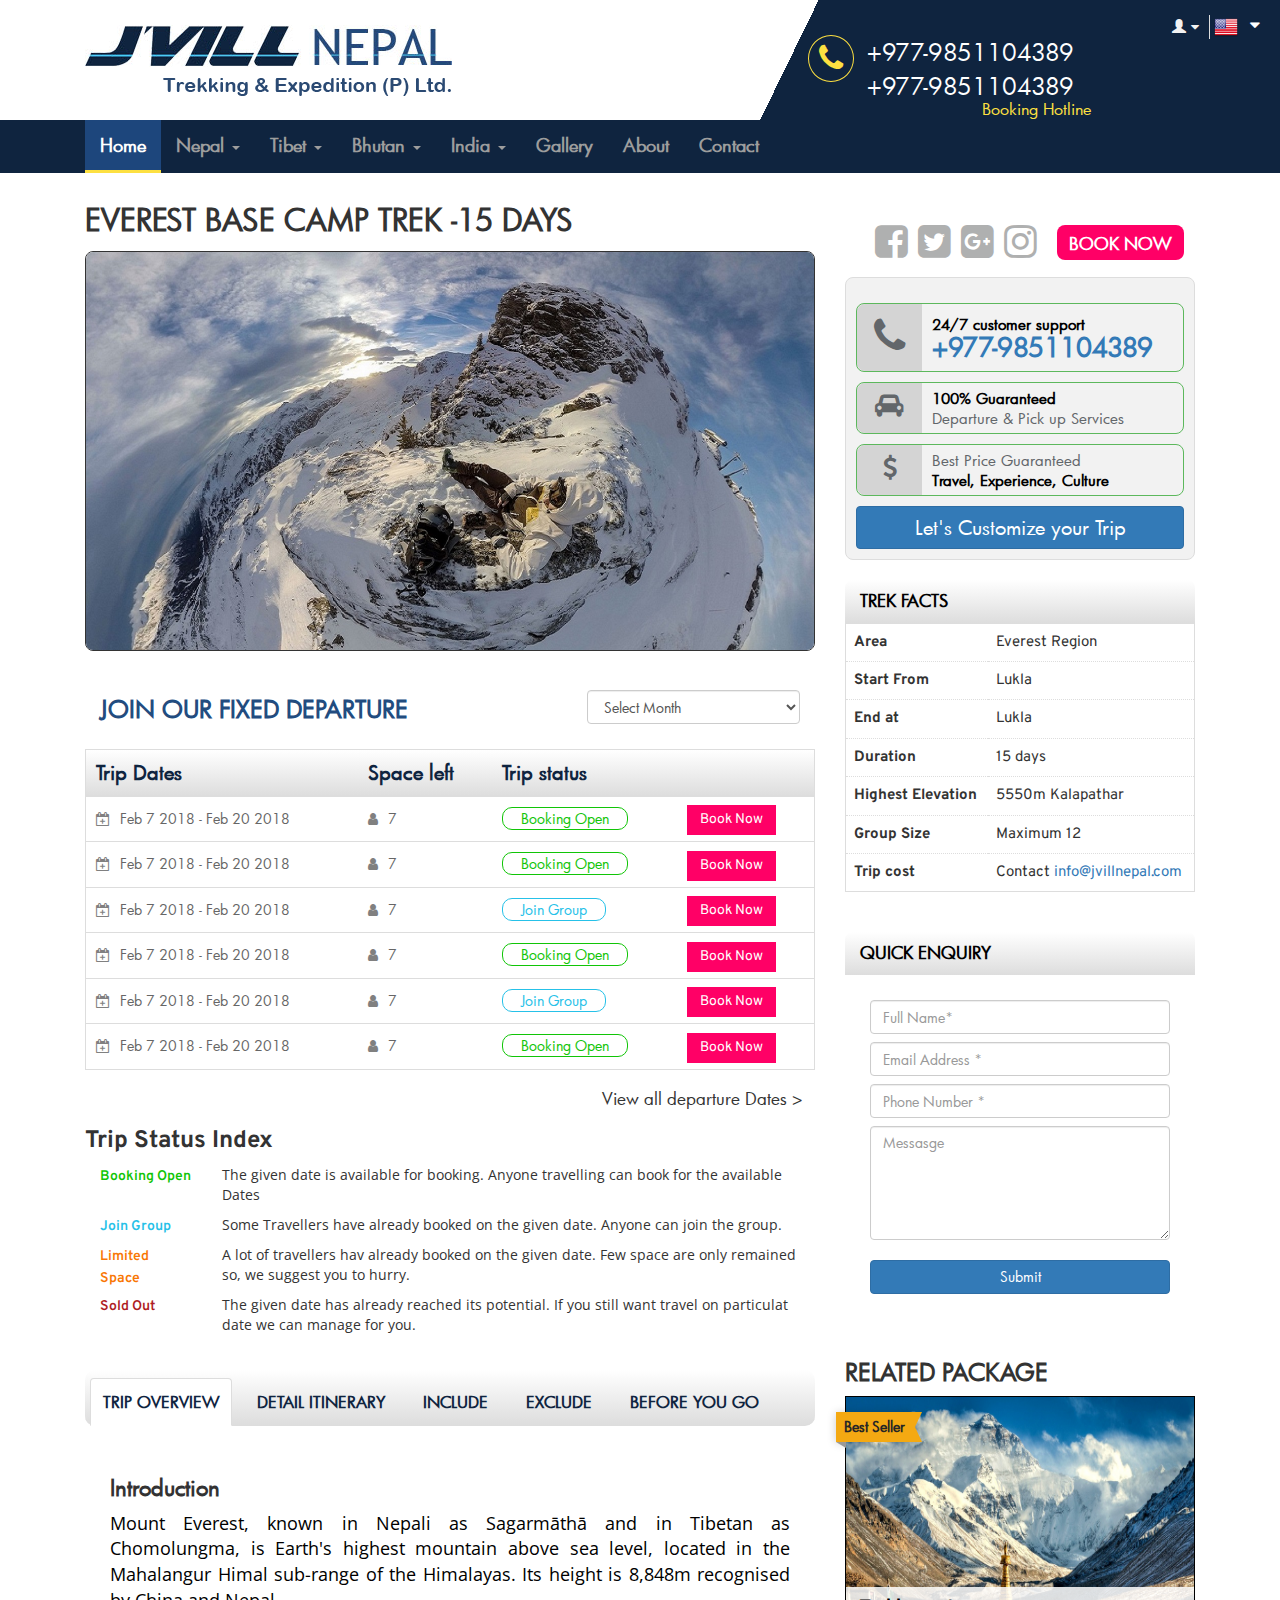
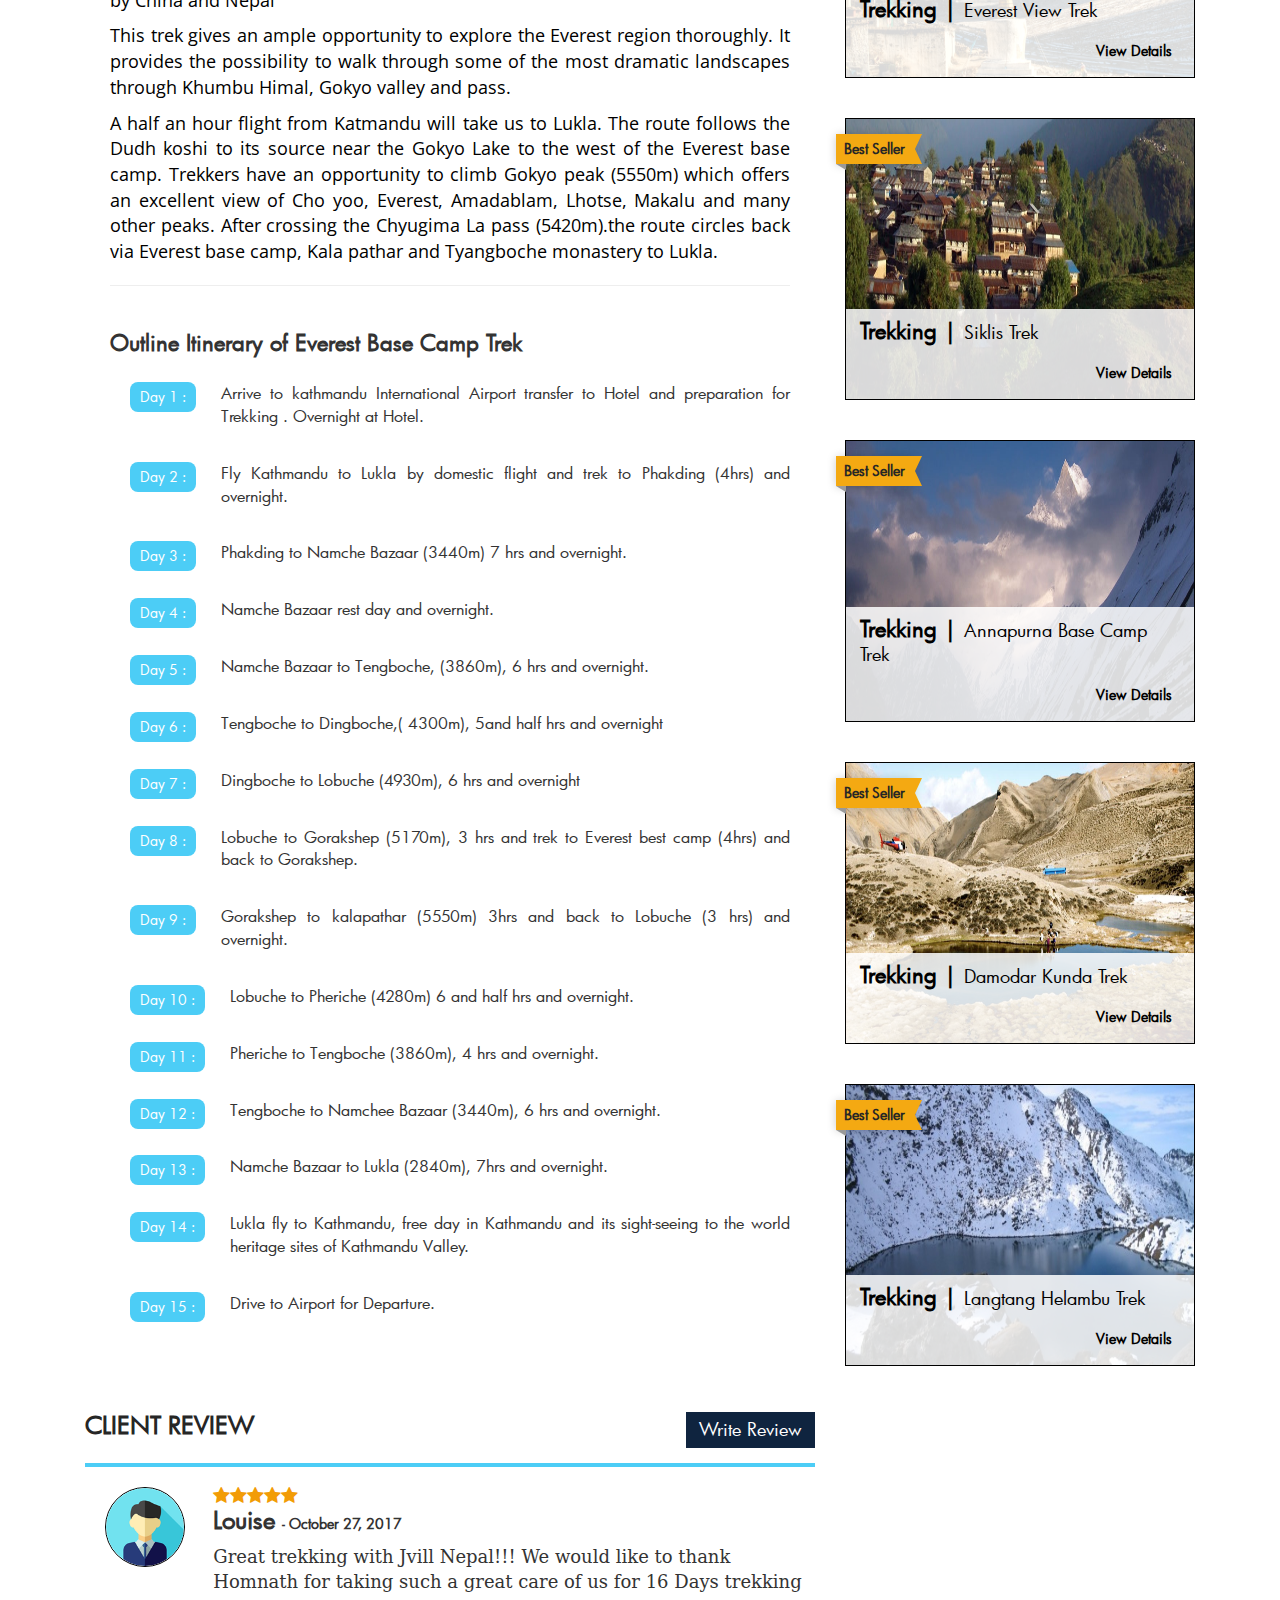
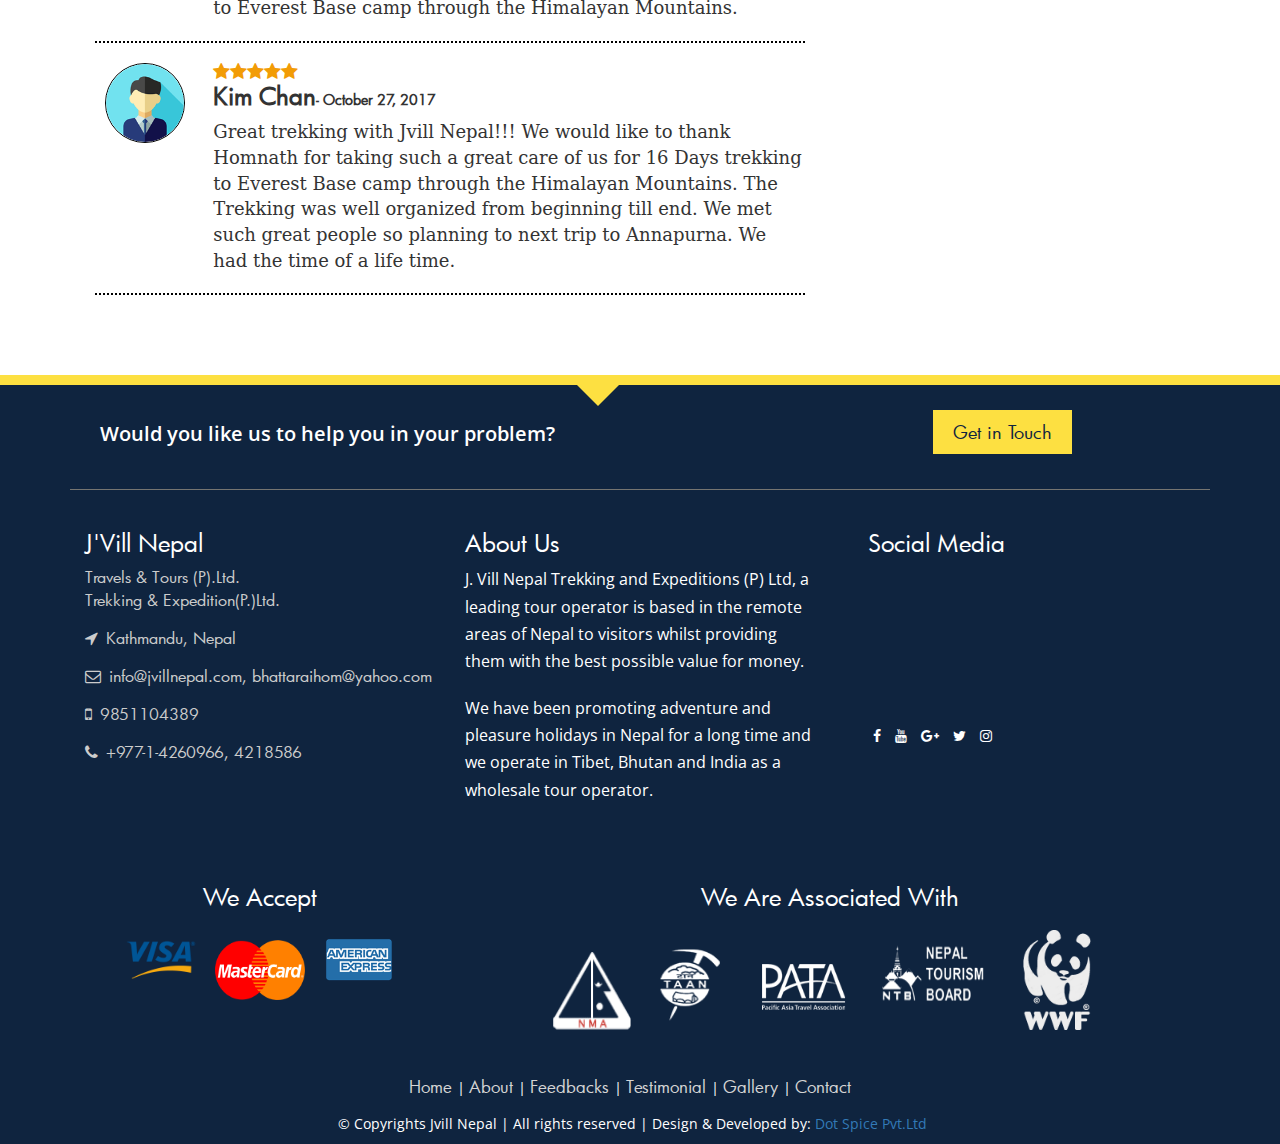
<file: everest-base.html>
<!DOCTYPE html>
<html>
<head>
	<title>Everest</title>

	<meta name="viewport" content="width=device-width, initial-scale=1.0, maximum-scale=1.0, user-scalable=0">
	<!-- Bootstrap -->
	<link rel="stylesheet" href="https://maxcdn.bootstrapcdn.com/bootstrap/3.3.7/css/bootstrap.min.css">

	<link rel="stylesheet" href="https://cdnjs.cloudflare.com/ajax/libs/animate.css/3.5.2/animate.css">
	
	<!-- Font Awesome-->
	<link rel="stylesheet" type="text/css" href="font-awesome/css/font-awesome.min.css">

	<!--google fonts-->
	<link href="https://fonts.googleapis.com/css?family=Bitter|Raleway|Overpass|Open+Sans" rel="stylesheet">
	<link href="https://fonts.googleapis.com/css?family=Source+Sans+Pro" rel="stylesheet">
	<!-- Local-->
	<link rel="stylesheet" type="text/css" href="css/jvill-style.css">
	<link rel="stylesheet" type="text/css" href="css/trek-style.css">

</head>
<body>
	<div class="wrapper">
		<!--header-->
		<header>
			<div class="logo-area container">
				<div class="col-md-6 col-sm-6">
					<div class="logo">
						<a href=""><img src="image/logo.gif" class="img img-responsive"></a>
					</div>
				</div>
				<div class="col-md-6 col-sm-6 col-xs-12 cntct">
					<div class="contact-info">
						<div class="contact">
						<div class="contact-symb">
							<a href=""><i class="fa fa-phone"></i></a>
						</div>
						<div class="numb">
							<a href="">+977-9851104389</a><br>
							<a href="">+977-9851104389</a>
						</div>
						</div>
						<div class="book"><span class="call">Booking Hotline</span></div>
						
					</div>
				</div>
				<ul class="nav navbar-nav navbar-right nav-list right">

					<li>
						<a href="#"><span class="glyphicon glyphicon-user"></span><i class="fa fa-caret-down"></i></a>
						<div class="sign-up">
							<div class="span"> Register</div>
							<div class="span"> Sign In</div>
						</div>
					</li>

					<!-- <li>
						<a href="#"><span class="glyphicon glyphicon-log-in"></span></a>
						<div class="sign-up log">
							<span>Log In</span>
						</div>
					</li> -->
				</ul>
				<a href="" class="lang">
					<span><img src="image/flag/USA.png"></span>
					<i class="fa fa-caret-down"></i>
					<div class="multiple-lang hidden">
						<ul>
							<li><img src="image/flag/China.png"></li>
							<li><img src="image/flag/France.png"></li>
							<li><img src="image/flag/Germany.png"></li>
							<li><img src="image/flag/Hong Kong.png"></li>
							<li><img src="image/flag/Japan.png"></li>
							<li><img src="image/flag/South Korea.png"></li>
							<li><img src="image/flag/USA.png"></li>
						</ul>
					</div>
				</a>
				
			</div>
			<nav class="navbar navbar-inverse">
				<div class="container">
					<div class="navbar-header">
						<button type="button" class="navbar-toggle" data-toggle="collapse" data-target="#myNavbar">
							<span class="icon-bar"></span>
							<span class="icon-bar"></span>
							<span class="icon-bar"></span> 
						</button>
						<div class="nav-title hidden-sm hidden-md hidden-lg">
							<!-- <img src="image/logo (1).png" class="img-responsive"> -->
							<!-- <h4><em>J'VILL</em> NEPAL</h4>
							<p>Travels &amp; Tours (P).Ltd</p> -->
						</div>
					</div>
					<div class="collapse navbar-collapse" id="myNavbar">
						<ul class="nav navbar-nav nav-list">
							<li class="active"><a href="#">Home</a></li>
							<li class="dropdown">
								<a href="" class="dropdown-toggle" data-toggle="dropdown">Nepal <b class="caret"></b></a>
								<ul class="dropdown-menu topmenu">
									<li>
										<a href="">Nepal Trekking</a>
									</li>
									<li>
										<a href="">Jungle Safari</a>
									</li>
									<li>
										<a href="">River Rafting</a>
									</li>
									<li>
										<a href="">Peak Climbing</a>
									</li>
									<li>
										<a href="">Package Tours</a>
									</li>
									<li>
										<a href="">Mountain Expedition</a>
									</li>
								</ul>
							</li>
							<li class="dropdown">
								<a href="" class="dropdown-toggle" data-toggle="dropdown">Tibet <b class="caret"></b></a>
								<ul class="dropdown-menu topmenu">
									<li>
										<a href="">Pilgrimage Tour</a>
									</li>
									<li>
										<a href="">Central Tibet Tour</a>
									</li>
									<li>
										<a href="">East Tibet Tour</a>
									</li>
									<li>
										<a href="">Trekking in Tibet</a>
									</li>
									<li>
										<a href="">mountain biking tour</a>
									</li>
									<li>
										<a href="">Mount Kailash tours</a>
									</li>
									<li>
										<a href="">The Expedition</a>
									</li>
								</ul>
							</li>
							<li class="dropdown">
								<a href="" class="dropdown-toggle" data-toggle="dropdown">Bhutan <b class="caret"></b></a>
								<ul class="dropdown-menu topmenu">
									<li>
										<a href="">Cultural and Historical Tour</a>
									</li>
									<li>
										<a href="">Trekking &amp; Hiking</a>
									</li>
									<li>
										<a href="">Religious &amp; Spiritual Tours</a>
									</li>
									<li>
										<a href="">Multiple Activities</a>
									</li>
								</ul>
							</li>
							<li class="dropdown">
								<a href="" class="dropdown-toggle" data-toggle="dropdown">India <b class="caret"></b></a>
								<ul class="dropdown-menu topmenu">
									<li>
										<a href="">Cultural and Historical Tour</a>
									</li>
									<li>
										<a href="">Trekking &amp; Hiking</a>
									</li>
									<li>
										<a href="">India Travel Guide</a>
									</li>
									<li>
										<a href="">Multiple Activities</a>
									</li>

								</ul>
							</li>
							<li><a href="#">Gallery</a></li>
							<li><a href="#">About</a></li>
							<li><a href="#">Contact</a></li> 
						</ul>
						
					</div>
				</div>
			</nav>
		</header>
		<!--end of header-->
		<section class="package-wrapper">
			
			<div class="container package-content">
				<div class="col-md-8">
					<div class="top-image">
						<div class="img-title">
							<h2>Everest Base Camp Trek -15 Days</h2>
							
						</div>
						<!-- <img src="image/feature/everest2.jpg" class="img img-responsive" -->
						<!-- <div class="duration">
							<span> 15 Days</span>
						</div> -->
						<div id="myCarousel" class="carousel slide" data-ride="carousel">
							<div class="carousel-inner">
								<div class="item active">
									<img src="image/photos/adventure.jpg" alt="Bhutan" class="img img-responsive">
								</div>

								<div class="item">
									<img src="image/feature/everest2.jpg" alt="Janaki" class="img img-responsive">
								</div>
								<div class="item">
									<img src="image/photos/ice-climbing.jpg" alt="Pashupatinath" class="img img-responsive">
								</div>
								
								<div class="item">
									<img src="image/photos/landscape.jpg" alt="TAJ Mahal" class="img img-responsive">
								</div>
								<div class="item">
									<img src="image/photos/mountain-climbing.jpg" alt="TAJ Mahal" class="img img-responsive">
								</div>
								<div class="item">
									<img src="image/photos/mountaineer.jpg" alt="TAJ Mahal" class="img img-responsive">
								</div>
								
								<div class="item">
									<img src="image/photos/nepal-2.jpg" alt="TAJ Mahal" class="img img-responsive">
								</div>
								<div class="item">
									<img src="image/photos/snow.jpg" alt="TAJ Mahal" class="img img-responsive">
								</div>
								<div class="item">
									<img src="image/photos/winter-hike.jpg" alt="TAJ Mahal" class="img img-responsive">
								</div>
								<div class="item">
									<img src="image/photos/winter-mountain.jpg" alt="TAJ Mahal" class="img img-responsive">
								</div>
							</div>

							<a class="left carousel-control" href="#myCarousel" data-slide="prev">
								<span class="glyphicon glyphicon-chevron-left"></span>
								<span class="sr-only">Previous</span>
							</a>
							<a class="right carousel-control" href="#myCarousel" data-slide="next">
								<span class="glyphicon glyphicon-chevron-right"></span>
								<span class="sr-only">Next</span>
							</a>
						</div>
					</div>
					
					<div class="date-cost">
						<div class="fixed-title">
							<div class="col-md-8 col-sm-8 col-xs-12 fixed-head">
								<h2>Join our fixed departure</h2>
							</div>
							<div class="col-md-4 col-sm-4 col-xs-12 sel-month">
								<form method="post" action="">
									<select name="month" class="form-control">
										<option value="">Select Month</option>
										<option value="Jan">January</option>
										<option value="feb">February</option>
										<option value="march">March</option>
										<option value="Apr">April</option>

									</select>
								</form>
							</div>
						</div>
						<div class="fixed-table">
							<table class="table table-hover table-responsive">
								<thead>
									<tr>
										<th>Trip Dates</th>
										<th>Space left</th>
										<th>Trip status</th>
										<th></th>
									</tr>
								</thead>
								<tbody>
									<tr>
										<td data-title="Trip Dates">
											<span><i class="fa fa-calendar-plus-o"></i></span>
											<a href="">Feb 7 2018 - Feb 20 2018</a>
										</td>
										<td data-title="Space Left">
											<span><i class="fa fa-user"></i></span>
											<a href="">7</a>
										</td>
										<td data-title="Status">
											<span class="status">Booking Open</span>
										</td>
										<td>
											<a href="" class="btn">Book Now</a>
										</td>
									</tr>
									<tr>
										<td data-title="Trip Dates">
											<span><i class="fa fa-calendar-plus-o"></i></span>
											<a href="">Feb 7 2018 - Feb 20 2018</a>
										</td>
										<td data-title="Space Left">
											<span><i class="fa fa-user"></i></span>
											<a href="">7</a>
										</td>
										<td data-title="Status">
											<span class="status">Booking Open</span>
										</td>
										<td>
											<a href="" class="btn">Book Now</a>
										</td>
									</tr>
									<tr>
										<td data-title="Trip Dates">
											<span><i class="fa fa-calendar-plus-o"></i></span>
											<a href="">Feb 7 2018 - Feb 20 2018</a>
										</td>
										<td data-title="Space Left">
											<span><i class="fa fa-user"></i></span>
											<a href="">7</a>
										</td>
										<td data-title="Status">
											<span class="join">Join Group</span>
										</td>
										<td>
											<a href="" class="btn">Book Now</a>
										</td>
									</tr>
									<tr>
										<td data-title="Trip Dates">
											<span><i class="fa fa-calendar-plus-o"></i></span>
											<a href="">Feb 7 2018 - Feb 20 2018</a>
										</td>
										<td data-title="Space Left">
											<span><i class="fa fa-user"></i></span>
											<a href="">7</a>
										</td>
										<td data-title="Status">
											<span class="status">Booking Open</span>
										</td>
										<td>
											<a href="" class="btn">Book Now</a>
										</td>
									</tr>
									<tr>
										<td data-title="Trip Dates">
											<span><i class="fa fa-calendar-plus-o"></i></span>
											<a href="">Feb 7 2018 - Feb 20 2018</a>
										</td>
										<td data-title="Space Left">
											<span><i class="fa fa-user"></i></span>
											<a href="">7</a>
										</td>
										<td data-title="Status">
											<span class="join">Join Group</span>
										</td>
										<td>
											<a href="" class="btn">Book Now</a>
										</td>
									</tr>
									<tr>
										<td data-title="Trip Dates">
											<span><i class="fa fa-calendar-plus-o"></i></span>
											<a href="">Feb 7 2018 - Feb 20 2018</a>
										</td>
										<td data-title="Space Left">
											<span><i class="fa fa-user"></i></span>
											<a href="">7</a>
										</td>
										<td data-title="Status">
											<span class="status">Booking Open</span>
										</td>
										<td>
											<a href="" class="btn">Book Now</a>
										</td>
									</tr>
								</tbody>
							</table>	
							<a href="" class="btn pull-right fixed-view"> View all departure Dates ></a>
						</div>
						<div class="trip-index">
							<h4>Trip Status Index</h4>
							<div class="status-list">
								<div class="col-md-2">
									<span class="index1">Booking Open</span>
								</div>
								<div class="col-md-10">
									<p>The given date is available for booking. Anyone travelling can book for the available Dates</p>
								</div>
								<div class="col-md-2">
									<span class="index2">Join Group</span>
								</div>
								<div class="col-md-10">
									<p>Some Travellers have already booked on the given date. Anyone can join the group.</p>
								</div>
								<div class="col-md-2">
									<span class="index3">Limited Space</span>
								</div>
								<div class="col-md-10">
									<p>A lot of travellers hav already booked on the given date. Few space are only remained so, we suggest you to hurry.</p>
								</div>
								<div class="col-md-2">
									<span class="index4">Sold Out</span>
								</div>
								<div class="col-md-10">
									<p>The given date has already reached its potential. If you still want travel on particulat date we can manage for you.</p>
								</div>
							</div>
						</div>
					</div>
					<div class="trek-details">
						<ul class="nav nav-tabs trek-nav">
							<li class="active"><a data-toggle="tab" href="#overview">Trip Overview</a></li>
							<li><a data-toggle="tab" href="#itinerary">Detail Itinerary</a></li>
							<li><a data-toggle="tab" href="#include">Include</a></li>
							<li><a data-toggle="tab" href="#exclude">Exclude</a></li>
							<li><a data-toggle="tab" href="#reviews">Before you go</a></li>
						</ul>	
						<div class="tab-content content-body">
							<div id="overview" class="overview-text tab-pane fade in active text-cont">
								<h3>Introduction</h3>
								<p>Mount Everest, known in Nepali as Sagarmāthā and in Tibetan as Chomolungma, is Earth's highest mountain above sea level, located in the Mahalangur Himal sub-range of the Himalayas. Its height is 8,848m recognised by China and Nepal</p>

								<p>This trek gives an ample opportunity to explore the Everest region thoroughly. It provides the possibility to walk through some of the most dramatic landscapes through Khumbu Himal, Gokyo valley and pass. </p>

								<p>A half an hour flight from Katmandu will take us to Lukla. The route follows the Dudh koshi to its source near the Gokyo Lake to the west of the Everest base camp. Trekkers have an opportunity to climb Gokyo peak (5550m) which offers an excellent view of Cho yoo, Everest, Amadablam, Lhotse, Makalu and many other peaks. After crossing the Chyugima La pass (5420m).the route circles back via Everest base camp, Kala pathar and Tyangboche monastery to Lukla.</p>
								<hr>
								<div class="outline">									
									<h3>Outline Itinerary of Everest Base Camp Trek</h3>
									<ul class="sub-menu">
										<li>
											<span class="days">Day 1</span> Arrive to kathmandu International Airport  transfer to Hotel and  preparation  for Trekking . Overnight at Hotel.
										</li>
										<li>
											<span class="days">Day 2</span> Fly Kathmandu to Lukla  by domestic flight and trek to Phakding (4hrs) and overnight.
										</li>
										<li>
											<span class="days">Day 3</span> 	Phakding  to Namche Bazaar (3440m) 7 hrs  and overnight.  
										</li>
										<li>
											<span class="days">Day 4</span> Namche Bazaar rest day and overnight.
										</li>
										<li>
											<span class="days">Day 5</span> Namche Bazaar to Tengboche, (3860m), 6 hrs and overnight.
										</li>
										<li>
											<span class="days">Day 6</span> Tengboche  to Dingboche,( 4300m), 5and half  hrs  and overnight
										</li>
										<li>
											<span class="days">Day 7</span> Dingboche  to Lobuche (4930m), 6 hrs and overnight
										</li>
										<li>
											<span class="days">Day 8</span> Lobuche  to Gorakshep (5170m), 3 hrs and trek to  Everest  best camp (4hrs) and back to Gorakshep.
										</li>
										<li>
											<span class="days">Day 9</span> Gorakshep  to kalapathar (5550m) 3hrs  and back to Lobuche (3 hrs) and overnight.
										</li>
										<li>
											<span class="days">Day 10</span> Lobuche  to Pheriche (4280m) 6 and half hrs and overnight.
										</li>
										<li>
											<span class="days">Day 11</span> Pheriche to Tengboche (3860m), 4 hrs and overnight.
										</li>
										<li>
											<span class="days">Day 12</span> Tengboche  to Namchee Bazaar (3440m), 6 hrs and overnight.
										</li>
										<li>
											<span class="days">Day 13</span> Namche Bazaar to Lukla (2840m), 7hrs and overnight.
										</li>
										<li>
											<span class="days">Day 14</span> Lukla fly to Kathmandu, free day in Kathmandu and its sight-seeing to the world heritage sites of Kathmandu Valley.
										</li>
										<li>
											<span class="days">Day 15</span> Drive to  Airport for Departure. 
										</li>
									</ul>
								</div>
							</div>
							<div id="itinerary" class="tab-pane fade in text-cont">
								<h3>Day to Day Itinerary of Everest Base Camp Trek</h3>
								<div class="itinerary-list">
									<div class="det-todo-list col-md-9 col-xs-12">
										<h5>Day 01: Arrival at Kathmandu and Trip Preparation</h5>
										<p>After arrival in the Kathmandu, Our staff will come to pick you at Airport. Then we will straight take you to the Hotel where you will be staying. After having some rest. we will prepare for your Trip. At that time we can discuss about your Trip to Nepal. At the evening we will provide you dinner as well as small welcome party.</p>
									</div>
									<div class="col-md-3 col-xs-12 itinerary-image">
										<a href=""><img src="image/itinerary/airport.jpg" class="img img-responsive"></a>
									</div>
								</div>
								<div class="itinerary-list">
									<div class="det-todo-list col-md-9 col-xs-12">
										<h5>Day 02: Fly to Lukla &amp; Trek to Phakding</h5>
										<p>After arrival in the Kathmandu, Our staff will come to pick you at Airport. Then we will straight take you to the Hotel where you will be staying. After having some rest. we will prepare for your Trip. At that time we can discuss about your Trip to Nepal. At the evening we will provide you dinner as well as small welcome party.</p>
									</div>
									<div class="col-md-3 col-xs-12 itinerary-image">
										<a href=""><img src="image/itinerary/lukla.jpg" class="img img-responsive"></a>
									</div>
								</div>
								<div class="itinerary-list">
									<div class="det-todo-list col-md-9 col-xs-12">
										<h5>Day 03: Phakding to Namche Bazar</h5>
										<p>After arrival in the Kathmandu, Our staff will come to pick you at Airport. Then we will straight take you to the Hotel where you will be staying. After having some rest. we will prepare for your Trip. At that time we can discuss about your Trip to Nepal. At the evening we will provide you dinner as well as small welcome party.</p>
									</div>
									<div class="col-md-3 col-xs-12 itinerary-image">
										<a href=""><img src="image/itinerary/namche.jpg" class="img img-responsive"></a>
									</div>
								</div>
								<div class="itinerary-list">
									<div class="det-todo-list col-md-9 col-xs-12">
										<h5>Day 04: Overnight at Namche Bazar</h5>
										<p>After arrival in the Kathmandu, Our staff will come to pick you at Airport. Then we will straight take you to the Hotel where you will be staying. After having some rest. we will prepare for your Trip. At that time we can discuss about your Trip to Nepal. At the evening we will provide you dinner as well as small welcome party.</p>
									</div>
									<div class="col-md-3 col-xs-12 itinerary-image">
										<a href=""><img src="image/itinerary/namche.jpg" class="img img-responsive"></a>
									</div>
								</div>
								<div class="itinerary-list">
									<div class="det-todo-list col-md-9 col-xs-12">
										<h5>Day 05: Namche Bazaar to Tengboche</h5>
										<p>After arrival in the Kathmandu, Our staff will come to pick you at Airport. Then we will straight take you to the Hotel where you will be staying. After having some rest. we will prepare for your Trip. At that time we can discuss about your Trip to Nepal. At the evening we will provide you dinner as well as small welcome party.</p>
									</div>
									<div class="col-md-3 col-xs-12 itinerary-image">
										<a href=""><img src="image/itinerary/tengboche.jpeg" class="img img-responsive"></a>
									</div>
								</div>
								<div class="itinerary-list">
									<div class="det-todo-list col-md-9 col-xs-12">
										<h5>Day 06:	Tengboche  to Dingboche,( 4300m), 5 &amp; half hrs &amp; overnight</h5>
										<p>After arrival in the Kathmandu, Our staff will come to pick you at Airport. Then we will straight take you to the Hotel where you will be staying. After having some rest. we will prepare for your Trip. At that time we can discuss about your Trip to Nepal. At the evening we will provide you dinner as well as small welcome party.</p>
									</div>
									<div class="col-md-3 col-xs-12 itinerary-image">
										<a href=""><img src="image/itinerary/tengboche.jpeg" class="img img-responsive"></a>
									</div>
								</div>
								<div class="itinerary-list">
									<div class="det-todo-list col-md-9 col-xs-12">
										<h5>Day 07: Dingboche to Lobuche (4930m), 6 hrs &amp; overnight</h5>
										<p>After arrival in the Kathmandu, Our staff will come to pick you at Airport. Then we will straight take you to the Hotel where you will be staying. After having some rest. we will prepare for your Trip. At that time we can discuss about your Trip to Nepal. At the evening we will provide you dinner as well as small welcome party.</p>
									</div>
									<div class="col-md-3 col-xs-12 itinerary-image">
										<a href=""><img src="image/itinerary/lobuche.jpg" class="img img-responsive"></a>
									</div>
								</div>
								<div class="itinerary-list">
									<div class="det-todo-list col-md-9 col-xs-12">
										<h5>Day 08: Lobuche  to Gorakshep (3 hrs) and trek to  Everest base camp (4hrs) &amp; back to Gorakshep. overnight</h5>
										<p>After arrival in the Kathmandu, Our staff will come to pick you at Airport. Then we will straight take you to the Hotel where you will be staying. After having some rest. we will prepare for your Trip. At that time we can discuss about your Trip to Nepal. At the evening we will provide you dinner as well as small welcome party.</p>
									</div>
									<div class="col-md-3 col-xs-12 itinerary-image">
										<a href=""><img src="image/itinerary/gorakshep.jpg" class="img img-responsive"></a>
									</div>
								</div>
								<div class="itinerary-list">
									<div class="det-todo-list col-md-9 col-xs-12">
										<h5>Day 09:	Gorakshep  to kalapathar (5550m) 3hrs  and back to Lobuche (3 hrs) and overnight.</h5>
										<p>After arrival in the Kathmandu, Our staff will come to pick you at Airport. Then we will straight take you to the Hotel where you will be staying. After having some rest. we will prepare for your Trip. At that time we can discuss about your Trip to Nepal. At the evening we will provide you dinner as well as small welcome party.</p>
									</div>
									<div class="col-md-3 col-xs-12 itinerary-image">
										<a href=""><img src="image/itinerary/kalapathar.jpeg" class="img img-responsive"></a>
									</div>
								</div>
								<div class="itinerary-list">
									<div class="det-todo-list col-md-9 col-xs-12">
										<h5>Day 10:	Lobuche  to Pheriche (4280m) 6 and half hrs and overnight</h5>
										<p>After arrival in the Kathmandu, Our staff will come to pick you at Airport. Then we will straight take you to the Hotel where you will be staying. After having some rest. we will prepare for your Trip. At that time we can discuss about your Trip to Nepal. At the evening we will provide you dinner as well as small welcome party.</p>
									</div>
									<div class="col-md-3 col-xs-12 itinerary-image">
										<a href=""><img src="image/itinerary/pherich.jpg" class="img img-responsive"></a>
									</div>
								</div>
								<div class="itinerary-list">
									<div class="det-todo-list col-md-9 col-xs-12">
										<h5>Day 11:	Pheriche to Tengboche (3860m), 4 hrs and overnight.</h5>
										<p>After arrival in the Kathmandu, Our staff will come to pick you at Airport. Then we will straight take you to the Hotel where you will be staying. After having some rest. we will prepare for your Trip. At that time we can discuss about your Trip to Nepal. At the evening we will provide you dinner as well as small welcome party.</p>
									</div>
									<div class="col-md-3 col-xs-12 itinerary-image">
										<a href=""><img src="image/itinerary/tengboche.jpeg" class="img img-responsive"></a>
									</div>
								</div>
								<div class="itinerary-list">
									<div class="det-todo-list col-md-9 col-xs-12">
										<h5>Day 12:	Namche Bazaar to Tengboche</h5>
										<p>After arrival in the Kathmandu, Our staff will come to pick you at Airport. Then we will straight take you to the Hotel where you will be staying. After having some rest. we will prepare for your Trip. At that time we can discuss about your Trip to Nepal. At the evening we will provide you dinner as well as small welcome party.</p>
									</div>
									<div class="col-md-3 col-xs-12 itinerary-image">
										<a href=""><img src="image/itinerary/namche.jpg" class="img img-responsive"></a>
									</div>
								</div>
								<div class="itinerary-list">
									<div class="det-todo-list col-md-9 col-xs-12">
										<h5>Day 13:	Namche Bazaar to Tengboche</h5>
										<p>After arrival in the Kathmandu, Our staff will come to pick you at Airport. Then we will straight take you to the Hotel where you will be staying. After having some rest. we will prepare for your Trip. At that time we can discuss about your Trip to Nepal. At the evening we will provide you dinner as well as small welcome party.</p>
									</div>
									<div class="col-md-3 col-xs-12 itinerary-image">
										<a href=""><img src="image/itinerary/tengboche.jpeg" class="img img-responsive"></a>
									</div>
								</div>
								<div class="itinerary-list">
									<div class="det-todo-list col-md-9 col-xs-12">
										<h5>Day 14:	Namche Bazaar to Tengboche</h5>
										<p>After arrival in the Kathmandu, Our staff will come to pick you at Airport. Then we will straight take you to the Hotel where you will be staying. After having some rest. we will prepare for your Trip. At that time we can discuss about your Trip to Nepal. At the evening we will provide you dinner as well as small welcome party.</p>
									</div>
									<div class="col-md-3 col-xs-12 itinerary-image">
										<a href=""><img src="image/itinerary/tengboche.jpeg" class="img img-responsive"></a>
									</div>
								</div>
								<div class="itinerary-list">
									<div class="det-todo-list col-md-9 col-xs-12">
										<h5>Day 15:	Namche Bazaar to Tengboche</h5>
										<p>After arrival in the Kathmandu, Our staff will come to pick you at Airport. Then we will straight take you to the Hotel where you will be staying. After having some rest. we will prepare for your Trip. At that time we can discuss about your Trip to Nepal. At the evening we will provide you dinner as well as small welcome party.</p>
									</div>
									<div class="col-md-3 col-xs-12 itinerary-image">
										<a href=""><img src="image/itinerary/tengboche.jpeg" class="img img-responsive"></a>
									</div>
								</div>
							</div>
							<div id="include" class="tab-pane fade in text-cont">
								<h3>Features Included on Everest Base Camp Trek Trip</h3>
								<ul class="sub-menu inc">
									<li><!-- <i class="fa fa-check"></i> --> All meals (Breakfast/lunch/dinner with tea\coffee)</li>
									<li><i class="fa fa-check"></i> accommodation in teahouses</li>
									<li><i class="fa fa-check"></i> a guide and a porter.</li>
									<li><i class="fa fa-check"></i> sleeping bag and down jackets.</li>
									<li><i class="fa fa-check"></i> Transportation</li>
									<li><i class="fa fa-check"></i>  Entry permits</li>
									<li><i class="fa fa-check"></i> All necessaries for Nepalese staffs (all meals, accommodation, equipments, insurance etc).</li>

								</ul>
							</div>
							<div id="exclude" class="tab-pane fade in  text-cont">
								<h3>Features Not Included on Everest Base Camp Trek Trip</h3>
								<ul class=" sub-menu exc">
									<li><i class="fa fa-times"></i> Any bar bills (Mineral water, coke, beer etc)</li>
									<li><i class="fa fa-times"></i> Personal Expenses</li>
									<li><i class="fa fa-times"></i> Rescue Charge</li>
									<li><i class="fa fa-times"></i> Any unexpected expenses</li>
									<li><i class="fa fa-times"></i> Costs arising from natural calamities, mishaps or anything beyond our control</li>
									<li><i class="fa fa-times"></i>  Tipping (expected by guide and porters, but not mandatory).</li>
								</ul>
							</div>	
							<div id="reviews" class="tab-pane fade in text-cont">
								<h3>Things To know</h3>
								<ul class="sub-menu">

								</ul>
							</div>
						</div>
					</div>
					<div class="client-review">
						<div class="review-title">
							<h3>client Review <a href=""><span>Write Review</span></a></h3>
						</div>
						<div class="review-list">
							
							<div class="review-box">
								<div class="profile col-md-2">
									<a href="" class="icon">
										<img src="image/user.png">
									</a>
								</div>
								<div class="review-details col-md-10">
									<div class="stars">
										<i class="fa fa-star"></i><i class="fa fa-star"></i><i class="fa fa-star"></i><i class="fa fa-star"></i><i class="fa fa-star"></i>
									</div>
									<h3> Louise <span class="date">- October 27, 2017</span></h3>
									
									<div class="parag">
										<p>Great trekking with Jvill Nepal!!! We would like to thank Homnath for taking such a great care of us for 16 Days trekking to Everest Base camp through the Himalayan Mountains. </p>
									</div>
								</div>
							</div>
							<div class="review-box">
								<div class="profile col-md-2">
									<a href="" class="icon">
										<img src="image/user.png">
										
									</a>
								</div>
								<div class="review-details col-md-10">
									<div class="stars">
										<i class="fa fa-star"></i><i class="fa fa-star"></i><i class="fa fa-star"></i><i class="fa fa-star"></i><i class="fa fa-star"></i>
									</div>
									<h3> Kim Chan<span class="date">- October 27, 2017</span></h3>
									<div class="parag">
										<p>Great trekking with Jvill Nepal!!! We would like to thank Homnath for taking such a great care of us for 16 Days trekking to Everest Base camp through the Himalayan Mountains. The Trekking was well organized from beginning till end. We met such great people so planning to next trip to Annapurna. We had the time of a life time. </p>
									</div>
								</div>
							</div>
						</div>
					</div>
				</div>
				<div class="col-md-4">
					<div class="link-box hidden-xs">
						<ul class="social-link">
							<li><a href=""><i class="fa fa-facebook-square"></i></a></li>
							<li><a href=""><i class="fa fa-twitter-square"></i></a></li>
							<li><a href=""><i class="fa fa-google-plus-square"></i></a></li>
							<li><a href=""><i class="fa fa-instagram"></i></a></li>
						</ul>
						<a href="" class="book">Book Now</a>
					</div>
					<div class="pck-highlight">
						<div class="pck-contact dept-guarant">
							<div class="symb"><i class="fa fa-phone"></i></div>
							<div class="cont">
								<span class="supp">24/7 customer support</span>
								<span><a href="">+977-9851104389</a></span>
							</div>
						</div>
							<!--<div class="pck-review">
							<div class="rate">
								<span>100%</span>
								<i class="fa fa-star"></i>
								<i class="fa fa-star"></i>
								<i class="fa fa-star"></i>
								<i class="fa fa-star"></i>
								<i class="fa fa-star"></i>
							</div>
							<div class="based-client"><span class="based">based on client reviews</span></div>
						</div> -->
						<div class="dept-guarant">
							<div class="symb"><i class="fa fa-automobile"></i></div>
							<div class="dept-text">
								<span>100% Guaranteed</span><br>
								Departure &amp; Pick up Services
							</div>
						</div>
						<div class="dept-guarant price-gurnt">
							<div class="symb"><i class="fa fa-dollar"></i></div>
							<div class="dept-text">
								Best Price Guaranteed<br>
								<span>Travel, Experience, Culture</span>
							</div>
						</div>
						<button class="btn btn-primary btn-block">Let's Customize your Trip</button>

					</div>
					<div class="trek-facts">
						<h3>Trek facts</h3>
						<table class="table table-responsive">
							<tbody>
								<tr>
									<td>Area</td>
									<td>Everest Region</td>
								</tr>
								<tr>
									<td>Start From</td>
									<td> Lukla</td>
								</tr>
								<tr>
									<td>End at </td>
									<td>Lukla</td>
								</tr>
								<tr>
									<td>Duration</td>
									<td>15 days</td>
								</tr>
								<tr>
									<td>Highest Elevation</td>
									<td>5550m Kalapathar</td>
								</tr>
								<tr>
									<td>Group Size</td>
									<td>Maximum 12</td>
								</tr>
								<tr>
									<td>Trip cost</td>
									<td> Contact <a href="">info@jvillnepal.com</a></td>
								</tr>
							</tbody>
						</table>						
					</div>
					<div class="quick-enq">
						<h3>Quick Enquiry</h3>
						<div class="quick-form">
							<form action="" method="post">
								<input type="text" name="" placeholder="Full Name*" class="form-control">
								<input type="text" name="" placeholder="Email Address *" class="form-control">
								<input type="text" name="" placeholder="Phone Number *" class="form-control">
								<textarea rows="5" placeholder="Messasge" name="message" class="form-control"></textarea>
								<button class="btn btn-primary btn-block">Submit</button>
							</form>
						</div>
					</div>
					<!-- <div class="gallery">
						<h3>Gallery</h3>
						<div class="picture">
							<div class="col-md-4 col-sm-4 img-list">
								<img src="image/feature/everest.jpg" class="img-responsive" alt="Everest">
								<div class="overlay">
									<div class="icon"><i class="fa fa-play-circle-o"></i></div>
								</div>
							</div>
							<div class="col-md-4 col-sm-4 img-list">
								<img src="image/feature/everest1.jpg" class="img-responsive" alt="Everest">
								<div class="overlay">
									<div class="icon"><i class="fa fa-play-circle-o"></i></div>
								</div>
							</div>
							<div class="col-md-4 col-sm-4 img-list">
								<img src="image/feature/everest.jpg" class="img-responsive" alt="Everest">
								<div class="overlay">
									<div class="icon"><i class="fa fa-play-circle-o"></i></div>
								</div>
							</div>
							<div class="col-md-4 col-sm-4 img-list">
								<img src="image/feature/everest.jpg" class="img-responsive" alt="Everest">
								<div class="overlay">
									<div class="icon"><i class="fa fa-play-circle-o"></i></div>
								</div>
							</div>
							<div class="col-md-4 col-sm-4 img-list">
								<img src="image/feature/everest.jpg" class="img-responsive" alt="Everest">
								<div class="overlay">
									<div class="icon"><i class="fa fa-play-circle-o"></i></div>
								</div>
							</div>
							<div class="col-md-4 col-sm-4 img-list">
								<img src="image/feature/everest.jpg" class="img-responsive" alt="Everest">
								<div class="overlay">
									<div class="icon"><i class="fa fa-play-circle-o"></i></div>
								</div>
							</div>
						</div>
					</div> -->
					<div class="related-tour">
						<h3>Related Package</h3>
						<div class="feature-trip">
							<div class="feature-body">
								<a href="">
									<img src="image/feature/everest.jpg" class="img img-responsive" alt="Mount-Everest">
								</a>
								<div class="best">
									<span class="best-text">Best Seller</span>
								</div>
								<div class="feature-text">
									<div class="transparent-overlay">
										<h4>
											<a href="">Trekking | <span>Everest View Trek</span></a>
										</h4>
										<span class="trip-time">
											<i class="fa fa-clock-o"></i> 15 Day Trip
										</span>
										<p>This trek gives an ample opportunity to explore the Everest region thoroughly. It provides the possibility to walk through some of the most dramatic landscapes.</p>
									</div>
									<div class="feature-details">
										<a href="">View Details</a>
									</div>
								</div>
							</div>
							<div class="feature-body">
								<a href="">
									<img src="image/feature/siklis.jpg" class="img img-responsive" alt="Mount-Everest">
								</a>
								<div class="best">
									<span class="best-text">Best Seller</span>
								</div>
								<div class="feature-text">
									<div class="transparent-overlay">
										<h4>
											<a href="">Trekking | <span>Siklis Trek</span></a>
										</h4>
										<span class="trip-time">
											<i class="fa fa-clock-o"></i> 15 Day Trip
										</span>
										<p>he Siklis village is an unique Grung village which lies to the north of Pokhara . The trek from Pokhara lake side up towards Siklis (6000 ft), the largest Gurung village in the region.</p>
									</div>
									<div class="feature-details">
										<a href="">View Details</a>
									</div>
								</div>
							</div>
							<div class="feature-body">
								<a href="">
									<img src="image/feature/annapurna-base.jpg" class="img img-responsive" alt="Mount-Everest">
								</a>
								<div class="best">
									<span class="best-text">Best Seller</span>
								</div>
								<div class="feature-text">
									<div class="transparent-overlay">
										<h4>
											<a href="">Trekking | <span>Annapurna Base Camp Trek</span></a>
										</h4>
										<span class="trip-time">
											<i class="fa fa-clock-o"></i> 15 Day Trip
										</span>
										<p>This is a highly praised and spectacular trekking route which leads to the base camp of Annapurna south. The route provides an interesting view.</p>
									</div>
									<div class="feature-details">
										<a href="">View Details</a>
									</div>
								</div>
							</div>
							<div class="feature-body">
								<a href="">
									<img src="image/feature/damodar.jpg" class="img img-responsive" alt="Mount-Everest">
								</a>
								<div class="best">
									<span class="best-text">Best Seller</span>
								</div>
								<div class="feature-text">
									<div class="transparent-overlay">
										<h4>
											<a href="">Trekking | <span>Damodar Kunda Trek</span></a>
										</h4>
										<span class="trip-time">
											<i class="fa fa-clock-o"></i> 15 Day Trip
										</span>
										<p>Damodar Kunda (lake) is famous for Hindu religion, it is situated in rain shadow of High Himalayas north of Annapurna range. The elevation of the Damodar Kunda is just 4890 meters.</p>
									</div>
									<div class="feature-details">
										<a href="">View Details</a>
									</div>
								</div>
							</div>
							<div class="feature-body">
								<a href="">
									<img src="image/feature/helambu.jpg" class="img img-responsive" alt="Mount-Everest">
								</a>
								<div class="best">
									<span class="best-text">Best Seller</span>
								</div>
								<div class="feature-text">
									<div class="transparent-overlay">
										<h4>
											<a href="">Trekking | <span>Langtang Helambu Trek</span></a>
										</h4>
										<span class="trip-time">
											<i class="fa fa-clock-o"></i> 15 Day Trip
										</span>
										<p>The trek goes through rhododendron forests and arrives at Lang tang village. The valley is described as “one of the world’s most beautiful valleys”.</p>
									</div>
									<div class="feature-details">
										<a href="">View Details</a>
									</div>
								</div>
							</div>
						</div>
					</div>
				</div>
			</div>
		</section>
	</div>
	<!--footer-->
	<footer>
		<div class="container foot">
			<div class="top-footer col-md-12 col-xs-12">
				<div class="col-md-9 col-sm-9  col-xs-12">
					<p>Would you like us to help you in your problem?</p>
				</div>

				<div class=" col-md-3 col-sm-3 col-xs-12">
					<a href="#">Get in Touch</a>
				</div>
			</div>

			<div class="clearfix"></div>

			<div class="middle-footer col-sm-12">
				<div id="contact" class="contact-us col-md-4 col-sm-3 col-xs-12">
					<h3>J'Vill Nepal</h3>
					<ul>
						<li>Travels &amp; Tours (P).Ltd.<br> Trekking &amp; Expedition(P.)Ltd.</li>
						<li><i class="fa fa-location-arrow"></i>Kathmandu, Nepal</li>
						<li><i class="fa fa-envelope-o"></i>info@jvillnepal.com, bhattaraihom@yahoo.com</li>

						<li><i class="fa fa-mobile"></i>9851104389</li>
						<li><i class="fa fa-phone"></i>+977-1-4260966, 4218586</li>			
					</ul>
				</div>

				<div class="about-us col-md-4 col-sm-4 col-xs-12">
					<h3>About Us</h3>
					<p>J. Vill Nepal Trekking and Expeditions (P) Ltd, a leading tour operator is based in the remote areas of Nepal to visitors whilst providing them with the best possible value for money.</p>

					<p>We have been promoting adventure and pleasure holidays in Nepal for a long time and we operate in Tibet, Bhutan and India as a wholesale tour operator. </p>
				</div>

				<div class="social col-md-4 col-sm-5 col-xs-12">
					<h3>Social Media</h3>
					<div class="fb-page">
						<iframe src="https://www.facebook.com/plugins/page.php?href=https%3A%2F%2Fwww.facebook.com%2Fjvillnepal%2F&width=280&height=150&hide_cover=false&show_facepile=false&appId" width="280" height="150" style="border:none;overflow:hidden" scrolling="no" frameborder="0" allowTransparency="true"></iframe>
					</div>
					<ul class="social-media">
						<li><a href=""><i class="fa fa-facebook"></i></a></li>
						<li><a href=""><i class="fa fa-youtube"></i></a></li>
						<li><a href=""><i class="fa fa-google-plus"></i></a></li>
						<li><a href=""><i class="fa fa-twitter"></i></a></li>
						<li><a href=""><i class="fa fa-instagram"></i></a></li>
					</ul>
				</div>
			</div>

			<div class="clearfix"></div>
			<div class="associated">
				<div class="payment col-sm-4 col-md-4 col-xs-12">
					<h3>We Accept</h3>
					<ul class="associated-link">
						<li><a href=""><img src="image/visa_PNG36.png" alt="Nepal Toursim Board" class="img img-responsive"></a></li>
						<li><a href=""><img src="image/mastercard_PNG16.png" alt="Nepal Toursim Board" class="img img-responsive"></a></li>
						<li><a href=""><img src="image/charge.png" alt="Nepal Toursim Board" class="img img-responsive"></a></li>
					</ul>
				</div>
				<div class="contact-link col-md-8 col-xs-12 col-sm-8 pull-right">
					<h3 class="org">We Are Associated With</h3>
					<ul class="associated-link">
						<li><a href=""><img src="image/link/nma.png" alt="Nepal Toursim Board" class="img img-responsive"></a></li>
						<li><a href=""><img src="image/link/taan.png" alt="Nepal Toursim Board" class="img img-responsive"></a></li>
						<li><a href=""><img src="image/link/pata.png" alt="Nepal Toursim Board" class="img img-responsive"></a></li>

						<li><a href=""><img src="image/link/tourism.png" alt="Nepal Toursim Board" class="img img-responsive"></a></li>

						<li><a href=""><img src="image/link/wwf.png" alt="Nepal Toursim Board" class="img-responsive"></a></li>

					</ul>
				</div>

			</div>
			<div class="bottom-footer col-md-12">
				<div class="quick-links col-xs-12 col-md-12">			
					<ul>
						<li><a href=""> Home</a></li>|
						<li><a href=""> About</a></li>|
						<li><a href=""> Feedbacks</a></li>|
						<li><a href=""> Testimonial</a></li>|
						<li><a href=""> Gallery</a></li>|
						<li><a href=""> Contact</a></li>
					</ul>
				</div>
				<p>&copy; Copyrights Jvill Nepal | All rights reserved | Design &amp; Developed by: <a href="http://www.dotspicenepal.com" target="_blank">Dot Spice Pvt.Ltd</a></p>
			</div>

			<div class="clearfix"></div>
		</div>
	</footer>
	<!--end of footer-->
	<script src="https://ajax.googleapis.com/ajax/libs/jquery/3.2.1/jquery.min.js"></script>
	<script src="https://maxcdn.bootstrapcdn.com/bootstrap/3.3.7/js/bootstrap.min.js"></script>

	<script type="text/javascript" src="js/jvill-script.js"></script>
</body>
</html>
</file>
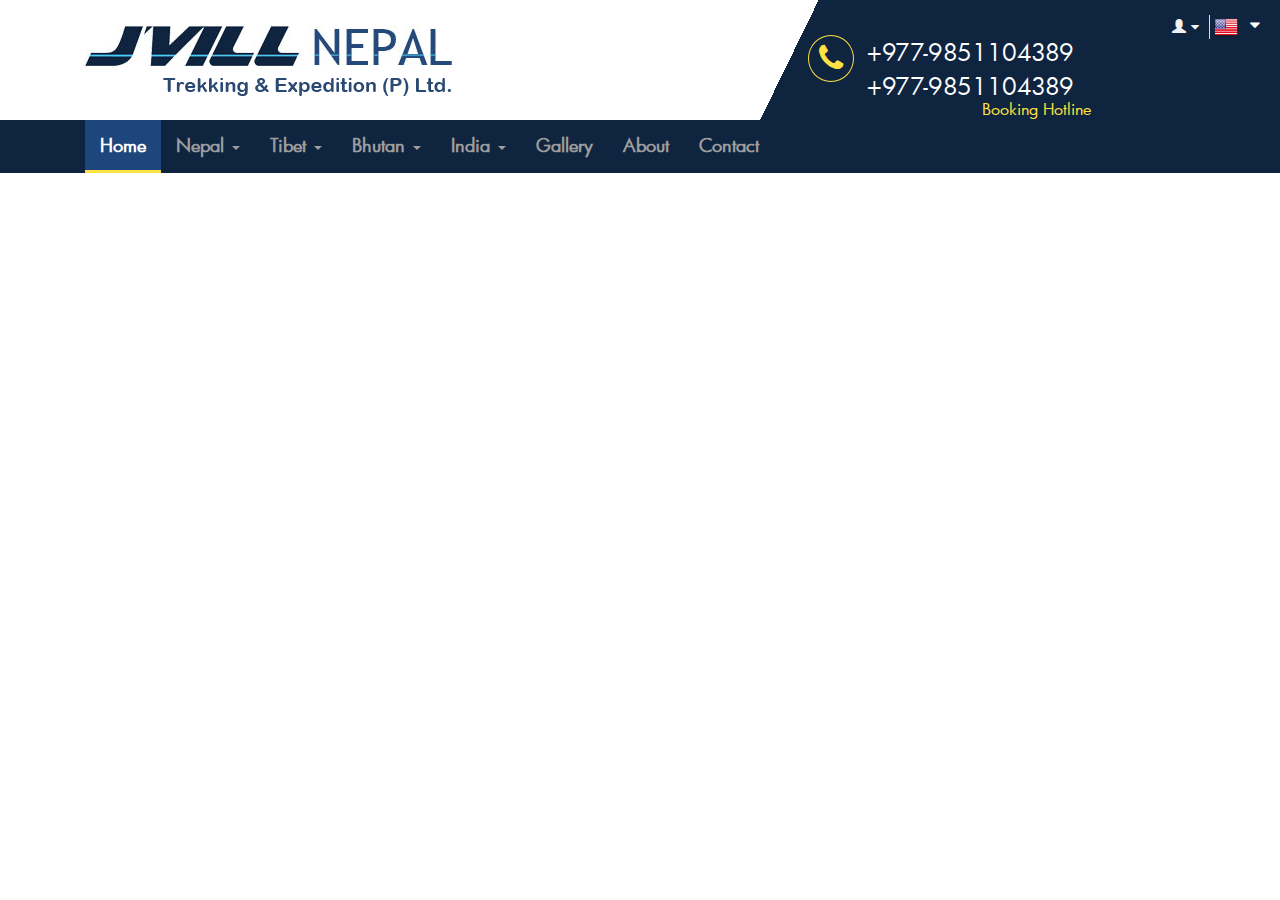
<file: header.html>
<!DOCTYPE html>
<html>
<head>
	<title></title>
	<meta name="viewport" content="width=device-width, initial-scale=1.0, maximum-scale=1.0, user-scalable=0">
	<!-- Bootstrap -->
	<link rel="stylesheet" href="https://maxcdn.bootstrapcdn.com/bootstrap/3.3.7/css/bootstrap.min.css">

	<link rel="stylesheet" href="https://cdnjs.cloudflare.com/ajax/libs/animate.css/3.5.2/animate.css">
	
	<!-- Font Awesome-->
	<link rel="stylesheet" type="text/css" href="font-awesome/css/font-awesome.min.css">
	<link rel="stylesheet" href="http://code.ionicframework.com/ionicons/2.0.1/css/ionicons.min.css">


	<!--google fonts-->
	<link href="https://fonts.googleapis.com/css?family=Open+Sans|Overpass|Montserrat|Nanum+Pen+Script|Handlee|Nunito"" rel="stylesheet">
	<link href="fonts/futura font/ufontscomfuturabook.woff">

	<!-- Local-->
	<link rel="stylesheet" type="text/css" href="css/jvill-style.css">
</head>
<body>
	<header>
	<div class="logo-area container">
		<div class="col-md-6 col-sm-6">
			<div class="logo">
				<a href=""><img src="image/logo.gif" class="img img-responsive"></a>
			</div>
		</div>
		<div class="col-md-6 col-sm-6 col-xs-12 cntct">
			<div class="contact-info">
				<div class="contact">
					<div class="contact-symb">
						<a href=""><i class="fa fa-phone"></i></a>
					</div>
					<div class="numb">
						<a href="">+977-9851104389</a><br>
						<a href="">+977-9851104389</a>
					</div>
				</div>
				<div class="book"><span class="call">Booking Hotline</span></div>

			</div>
		</div>
		<ul class="nav navbar-nav navbar-right nav-list right">

			<li>
				<a href="#"><span class="glyphicon glyphicon-user"></span><i class="fa fa-caret-down"></i></a>
				<div class="sign-up">
					<div class="span"> Register</div>
					<div class="span"> Sign In</div>
				</div>
			</li>


		</ul>
		<a href="" class="lang">
			<span><img src="image/flag/USA.png"></span>
			<i class="fa fa-caret-down"></i>
			<div class="multiple-lang hidden">
				<ul>
					<li><img src="image/flag/China.png"></li>
					<li><img src="image/flag/France.png"></li>
					<li><img src="image/flag/Germany.png"></li>
					<li><img src="image/flag/Hong Kong.png"></li>
					<li><img src="image/flag/Japan.png"></li>
					<li><img src="image/flag/South Korea.png"></li>
					<li><img src="image/flag/USA.png"></li>
				</ul>
			</div>
		</a>

	</div>
	<nav class="navbar navbar-inverse">
		<div class="container">
			<div class="navbar-header">
				<button type="button" class="navbar-toggle" data-toggle="collapse" data-target="#myNavbar">
					<span class="icon-bar"></span>
					<span class="icon-bar"></span>
					<span class="icon-bar"></span> 
				</button>
				<div class="nav-title hidden-sm hidden-md hidden-lg">

				</div>
			</div>
			<div class="collapse navbar-collapse" id="myNavbar">
				<ul class="nav navbar-nav nav-list">
					<li class="active"><a href="#">Home</a></li>
					<li class="dropdown">
						<a href="" class="dropdown-toggle" data-toggle="dropdown">Nepal <b class="caret"></b></a>
						<ul class="dropdown-menu topmenu">
							<li>
								<a href="">Nepal Trekking</a>
							</li>
							<li>
								<a href="">Jungle Safari</a>
							</li>
							<li>
								<a href="">River Rafting</a>
							</li>
							<li>
								<a href="">Peak Climbing</a>
							</li>
							<li>
								<a href="">Package Tours</a>
							</li>
							<li>
								<a href="">Mountain Expedition</a>
							</li>
						</ul>
					</li>
					<li class="dropdown">
						<a href="" class="dropdown-toggle" data-toggle="dropdown">Tibet <b class="caret"></b></a>
						<ul class="dropdown-menu topmenu">
							<li>
								<a href="">Pilgrimage Tour</a>
							</li>
							<li>
								<a href="">Central Tibet Tour</a>
							</li>
							<li>
								<a href="">East Tibet Tour</a>
							</li>
							<li>
								<a href="">Trekking in Tibet</a>
							</li>
							<li>
								<a href="">mountain biking tour</a>
							</li>
							<li>
								<a href="">Mount Kailash tours</a>
							</li>
							<li>
								<a href="">The Expedition</a>
							</li>
						</ul>
					</li>
					<li class="dropdown">
						<a href="" class="dropdown-toggle" data-toggle="dropdown">Bhutan <b class="caret"></b></a>
						<ul class="dropdown-menu topmenu">
							<li>
								<a href="">Cultural and Historical Tour</a>
							</li>
							<li>
								<a href="">Trekking &amp; Hiking</a>
							</li>
							<li>
								<a href="">Religious &amp; Spiritual Tours</a>
							</li>
							<li>
								<a href="">Multiple Activities</a>
							</li>
						</ul>
					</li>
					<li class="dropdown">
						<a href="" class="dropdown-toggle" data-toggle="dropdown">India <b class="caret"></b></a>
						<ul class="dropdown-menu topmenu">
							<li>
								<a href="">Cultural and Historical Tour</a>
							</li>
							<li>
								<a href="">Trekking &amp; Hiking</a>
							</li>
							<li>
								<a href="">India Travel Guide</a>
							</li>
							<li>
								<a href="">Multiple Activities</a>
							</li>

						</ul>
					</li>
					<li><a href="#">Gallery</a></li>
					<li><a href="#">About</a></li>
					<li><a href="#">Contact</a></li> 
				</ul>

			</div>
		</div>
	</nav>
</header>
	<script src="https://ajax.googleapis.com/ajax/libs/jquery/3.2.1/jquery.min.js"></script>
	<script src="https://maxcdn.bootstrapcdn.com/bootstrap/3.3.7/js/bootstrap.min.js"></script>

	<script type="text/javascript" src="js/jvill-script.js"></script></div>
</body>
</html>
</file>
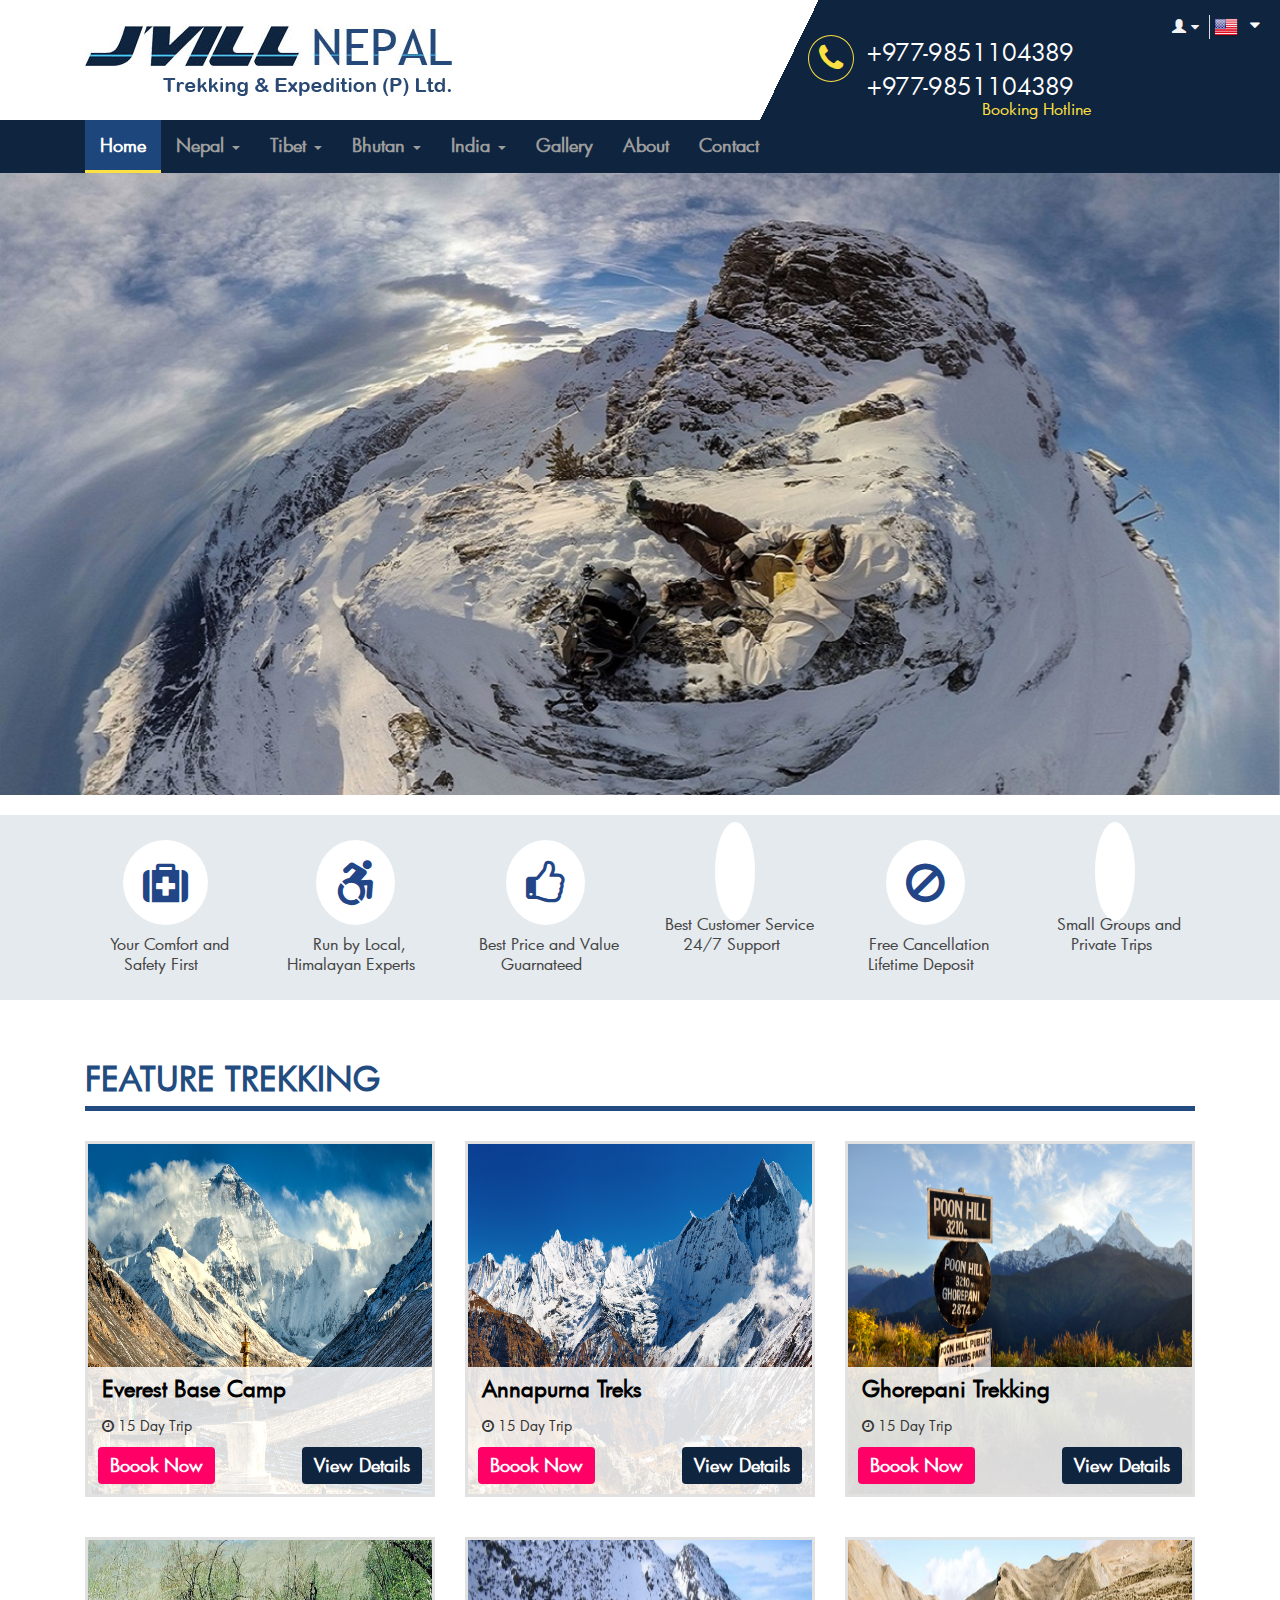
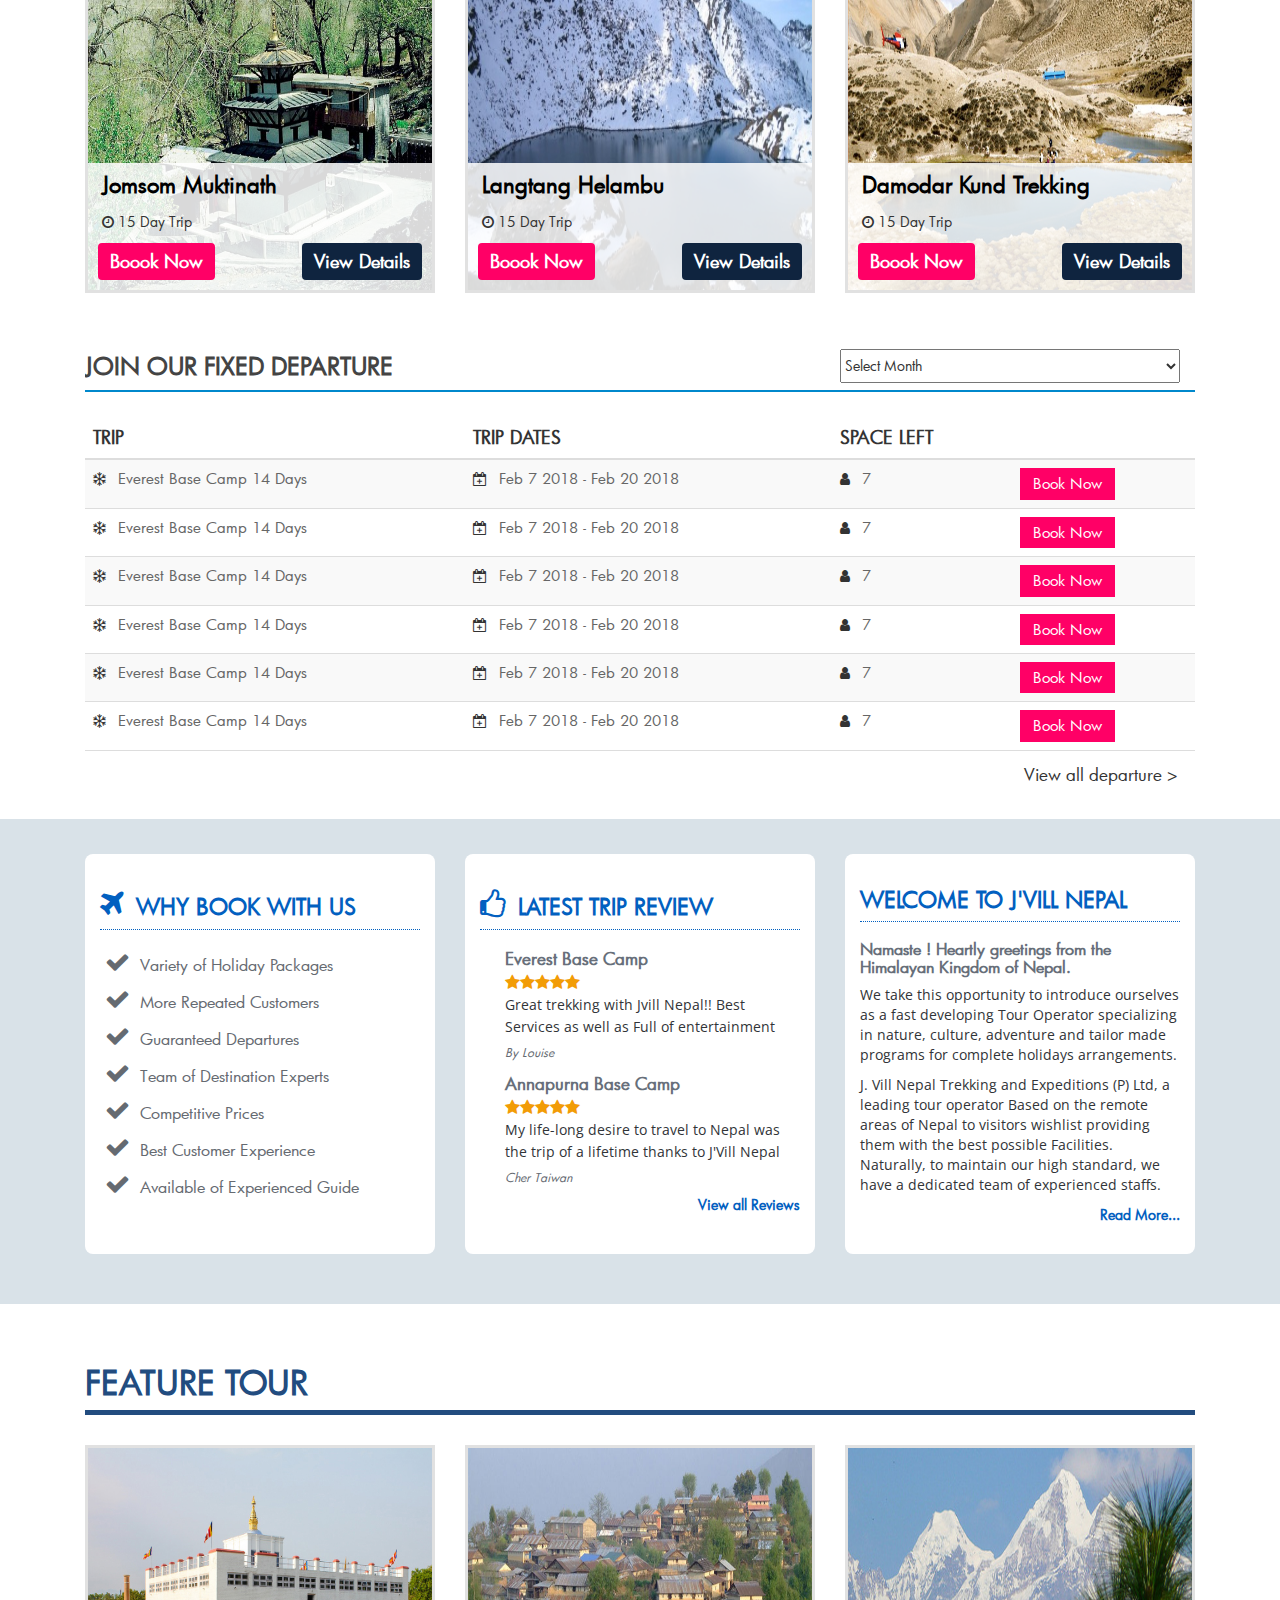
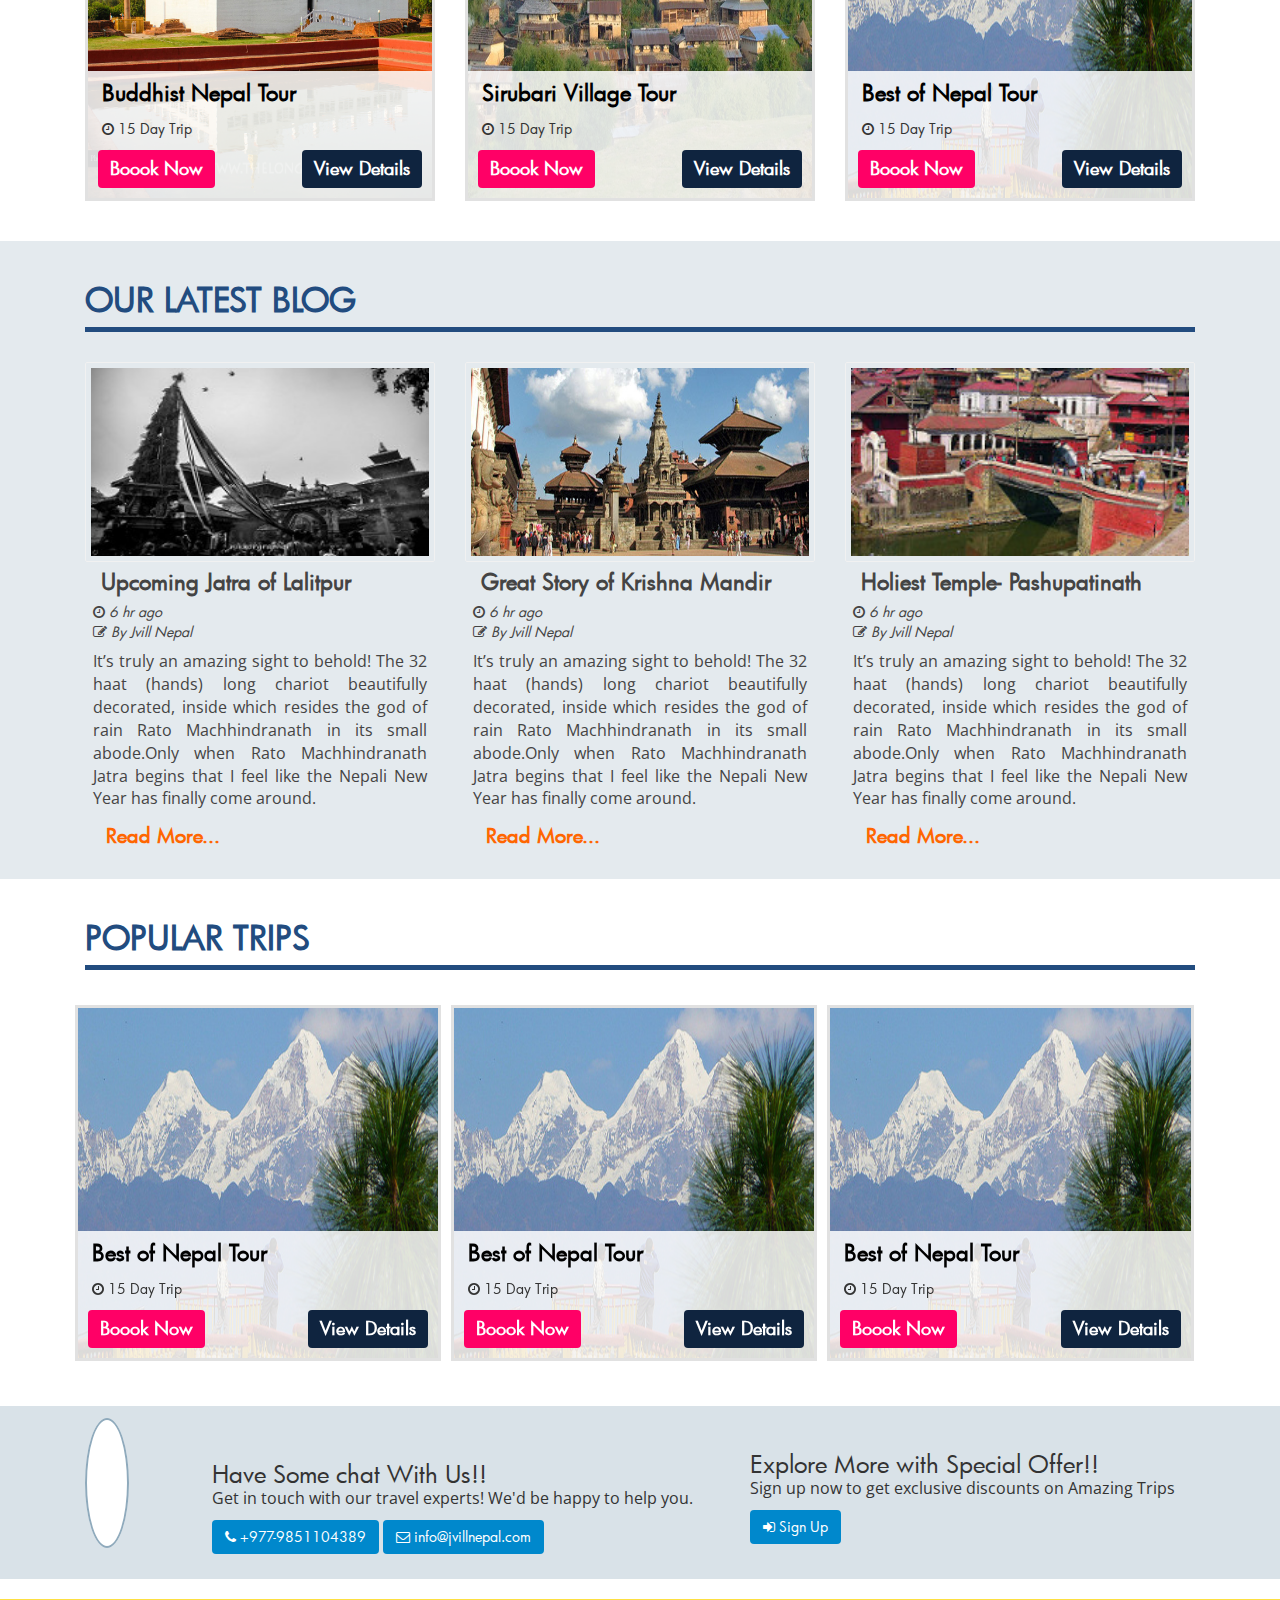
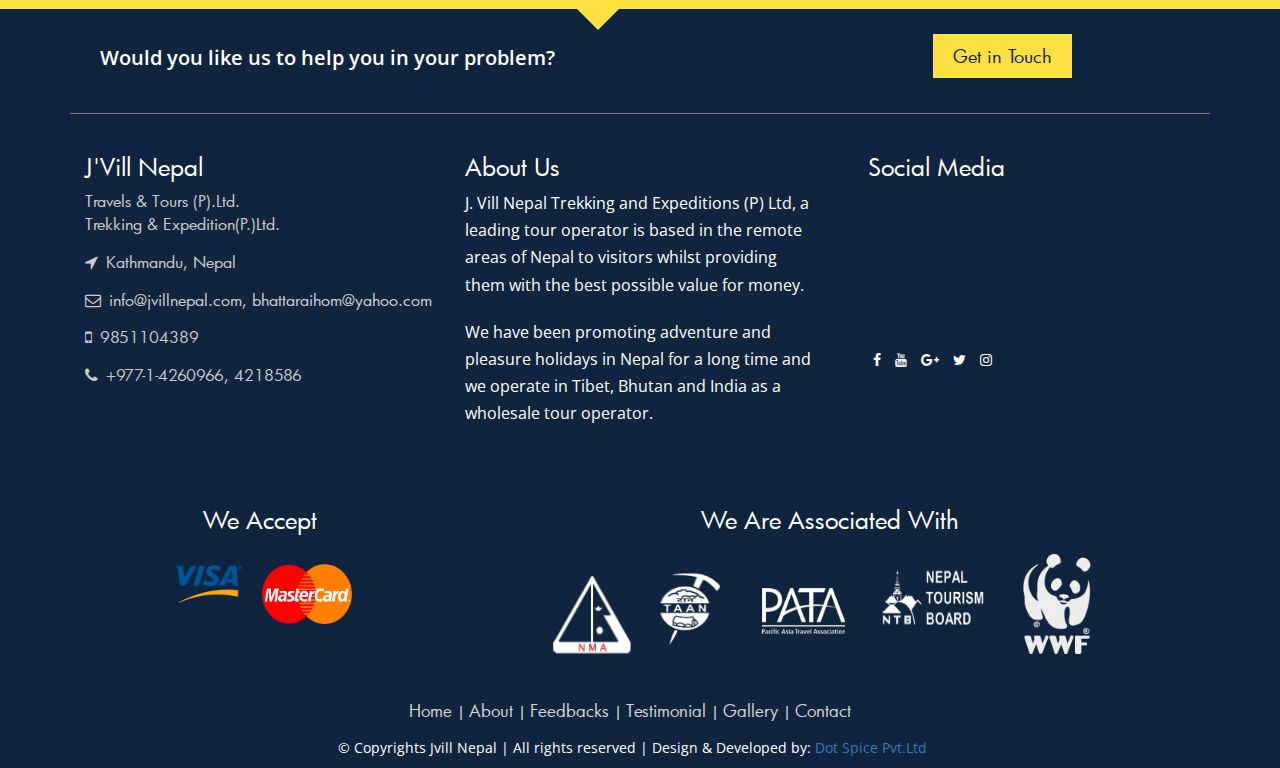
<file: jvill.html>
<!DOCTYPE html>
<html>
<head>
	<title>J'ViLL</title>

	<meta name="viewport" content="width=device-width, initial-scale=1.0, maximum-scale=1.0, user-scalable=0">
	<!-- Bootstrap -->
	<link rel="stylesheet" href="https://maxcdn.bootstrapcdn.com/bootstrap/3.3.7/css/bootstrap.min.css">

	<link rel="stylesheet" href="https://cdnjs.cloudflare.com/ajax/libs/animate.css/3.5.2/animate.css">
	
	<!-- Font Awesome-->
	<link rel="stylesheet" type="text/css" href="font-awesome/css/font-awesome.min.css">
	<link rel="stylesheet" href="http://code.ionicframework.com/ionicons/2.0.1/css/ionicons.min.css">


	<!--google fonts-->
	<link href="https://fonts.googleapis.com/css?family=Open+Sans|Overpass|Montserrat|Nanum+Pen+Script|Handlee|Nunito"" rel="stylesheet">
	<link href="fonts/futura font/ufontscomfuturabook.woff">

	<!-- Local-->
	<link rel="stylesheet" type="text/css" href="css/jvill-style.css">
</head>
<body>
	<div class="wrapper">
		<header>
			<div class="logo-area container">
				<div class="col-md-6 col-sm-6">
					<div class="logo">
						<a href=""><img src="image/logo.gif" class="img img-responsive"></a>
					</div>
				</div>
				<div class="col-md-6 col-sm-6 col-xs-12 cntct">
					<div class="contact-info">
						<div class="contact">
						<div class="contact-symb">
							<a href=""><i class="fa fa-phone"></i></a>
						</div>
						<div class="numb">
							<a href="">+977-9851104389</a><br>
							<a href="">+977-9851104389</a>
						</div>
						</div>
						<div class="book"><span class="call">Booking Hotline</span></div>
						
					</div>
				</div>
				<ul class="nav navbar-nav navbar-right nav-list right">

					<li>
						<a href="#"><span class="glyphicon glyphicon-user"></span><i class="fa fa-caret-down"></i></a>
						<div class="sign-up">
							<div class="span"> Register</div>
							<div class="span"> Sign In</div>
						</div>
					</li>

					<!-- <li>
						<a href="#"><span class="glyphicon glyphicon-log-in"></span></a>
						<div class="sign-up log">
							<span>Log In</span>
						</div>
					</li> -->
				</ul>
				<a href="" class="lang">
					<span><img src="image/flag/USA.png"></span>
					<i class="fa fa-caret-down"></i>
					<div class="multiple-lang hidden">
						<ul>
							<li><img src="image/flag/China.png"></li>
							<li><img src="image/flag/France.png"></li>
							<li><img src="image/flag/Germany.png"></li>
							<li><img src="image/flag/Hong Kong.png"></li>
							<li><img src="image/flag/Japan.png"></li>
							<li><img src="image/flag/South Korea.png"></li>
							<li><img src="image/flag/USA.png"></li>
						</ul>
					</div>
				</a>
				
			</div>
			<nav class="navbar navbar-inverse">
				<div class="container">
					<div class="navbar-header">
						<button type="button" class="navbar-toggle" data-toggle="collapse" data-target="#myNavbar">
							<span class="icon-bar"></span>
							<span class="icon-bar"></span>
							<span class="icon-bar"></span> 
						</button>
						<div class="nav-title hidden-sm hidden-md hidden-lg">
							<!-- <img src="image/logo (1).png" class="img-responsive"> -->
							<!-- <h4><em>J'VILL</em> NEPAL</h4>
							<p>Travels &amp; Tours (P).Ltd</p> -->
						</div>
					</div>
					<div class="collapse navbar-collapse" id="myNavbar">
						<ul class="nav navbar-nav nav-list">
							<li class="active"><a href="#">Home</a></li>
							<li class="dropdown">
								<a href="" class="dropdown-toggle" data-toggle="dropdown">Nepal <b class="caret"></b></a>
								<ul class="dropdown-menu topmenu">
									<li>
										<a href="">Nepal Trekking</a>
									</li>
									<li>
										<a href="">Jungle Safari</a>
									</li>
									<li>
										<a href="">River Rafting</a>
									</li>
									<li>
										<a href="">Peak Climbing</a>
									</li>
									<li>
										<a href="">Package Tours</a>
									</li>
									<li>
										<a href="">Mountain Expedition</a>
									</li>
								</ul>
							</li>
							<li class="dropdown">
								<a href="" class="dropdown-toggle" data-toggle="dropdown">Tibet <b class="caret"></b></a>
								<ul class="dropdown-menu topmenu">
									<li>
										<a href="">Pilgrimage Tour</a>
									</li>
									<li>
										<a href="">Central Tibet Tour</a>
									</li>
									<li>
										<a href="">East Tibet Tour</a>
									</li>
									<li>
										<a href="">Trekking in Tibet</a>
									</li>
									<li>
										<a href="">mountain biking tour</a>
									</li>
									<li>
										<a href="">Mount Kailash tours</a>
									</li>
									<li>
										<a href="">The Expedition</a>
									</li>
								</ul>
							</li>
							<li class="dropdown">
								<a href="" class="dropdown-toggle" data-toggle="dropdown">Bhutan <b class="caret"></b></a>
								<ul class="dropdown-menu topmenu">
									<li>
										<a href="">Cultural and Historical Tour</a>
									</li>
									<li>
										<a href="">Trekking &amp; Hiking</a>
									</li>
									<li>
										<a href="">Religious &amp; Spiritual Tours</a>
									</li>
									<li>
										<a href="">Multiple Activities</a>
									</li>
								</ul>
							</li>
							<li class="dropdown">
								<a href="" class="dropdown-toggle" data-toggle="dropdown">India <b class="caret"></b></a>
								<ul class="dropdown-menu topmenu">
									<li>
										<a href="">Cultural and Historical Tour</a>
									</li>
									<li>
										<a href="">Trekking &amp; Hiking</a>
									</li>
									<li>
										<a href="">India Travel Guide</a>
									</li>
									<li>
										<a href="">Multiple Activities</a>
									</li>

								</ul>
							</li>
							<li><a href="#">Gallery</a></li>
							<li><a href="#">About</a></li>
							<li><a href="#">Contact</a></li> 
						</ul>
						
					</div>
				</div>
			</nav>
		</header>

		<div id="myCarousel" class="carousel slide" data-ride="carousel">
			<div class="carousel-inner">
				<div class="item active">
					<img src="image/photos/adventure.jpg" alt="Bhutan" class="img img-responsive">
				</div>

				<div class="item">
					<img src="image/photos/asia.jpg" alt="Manang" class="img img-responsive">
				</div>

				<div class="item">
					<img src="image/photos/cervin.jpg" alt="Janaki" class="img img-responsive">
				</div>
				<div class="item">
					<img src="image/photos/ice-climbing.jpg" alt="Pashupatinath" class="img img-responsive">
				</div>
				<div class="item">
					<img src="image/photos/image-1.jpg" alt="Potala" class="img img-responsive">
				</div>
				<div class="item">
					<img src="image/photos/landscape.jpg" alt="TAJ Mahal" class="img img-responsive">
				</div>
				<div class="item">
					<img src="image/photos/mountain-climbing.jpg" alt="TAJ Mahal" class="img img-responsive">
				</div>
				<div class="item">
					<img src="image/photos/mountaineer.jpg" alt="TAJ Mahal" class="img img-responsive">
				</div>
				<div class="item">
					<img src="image/photos/nepal-1.jpg" alt="TAJ Mahal" class="img img-responsive">
				</div>
				<div class="item">
					<img src="image/photos/nepal-2.jpg" alt="TAJ Mahal" class="img img-responsive">
				</div>
				<div class="item">
					<img src="image/photos/snow.jpg" alt="TAJ Mahal" class="img img-responsive">
				</div>
				<div class="item">
					<img src="image/photos/winter-hike.jpg" alt="TAJ Mahal" class="img img-responsive">
				</div>
				<div class="item">
					<img src="image/photos/utah.jpg" alt="TAJ Mahal" class="img img-responsive">
				</div>
			</div>

			<a class="left carousel-control" href="#myCarousel" data-slide="prev">
				<span class="glyphicon glyphicon-chevron-left"></span>
				<span class="sr-only">Previous</span>
			</a>
			<a class="right carousel-control" href="#myCarousel" data-slide="next">
				<span class="glyphicon glyphicon-chevron-right"></span>
				<span class="sr-only">Next</span>
			</a>
		</div>
		
		<div class="abt-service">
			<div class="container">
				<div class="col-md-2 col-xs-6">
					<div class="list-box">
						<div class="img"><i class="fa fa-medkit"></i></div>
						<span> Your Comfort and Safety First</span>
					</div>
				</div>
				<div class="col-md-2 col-xs-6">
					<div class="list-box">
						<div class="img"><i class="fa fa-wheelchair-alt"></i></div>
						<span> Run by Local, Himalayan Experts</span>
					</div>
				</div>
				<div class="col-md-2 col-xs-6">
					<div class="list-box">
						<div class="img"><i class="fa fa-thumbs-o-up"></i></div>
						<span>Best Price and Value Guarnateed</span>
					</div>
				</div>
				<div class="col-md-2 col-xs-6">
					<div class="list-box">
						<div class="img"><i class="ion ion-person-stalker"></i></div>
						<span> Best Customer Service 24/7 Support</span>
					</div>
				</div>
				<div class="col-md-2 col-xs-6">
					<div class="list-box">
						<div class="img"><i class="fa fa-ban"></i></div>
						<span>Free Cancellation Lifetime Deposit</span>
					</div>
				</div>
				<div class="col-md-2 col-xs-6">
					<div class="list-box">
						<div class="img"><i class="ion ion-ios-people"></i></div>
						<span>Small Groups and Private Trips</span>
					</div>
				</div>

			</div>
		</div>

		<div class="feature-trip">
			<div class="container pack">
				<div class="feature-title">
					<div class="title-border">
						<h1> FEATURE <span>TREKKING</span></h1>
					</div>
				</div>
				<div class="feature-content">
					<div class="col-md-4 col-sm-6 col-xs-12">
						<div class="feature-body">
							<a href="everest-base.html">
								<img src="image/feature/everest.jpg" class="img img-responsive" alt="Mount-Everest">
							</a>
							<div class="feature-text">
								<div class="transparent-overlay">
									<h4>
										<a href="">Everest Base Camp</a>
									</h4>
									<span class="trip-time">
										<i class="fa fa-clock-o"></i> 15 Day Trip
									</span>
									<p>This trek gives an ample opportunity to explore the Everest region thoroughly. It provides the possibility to walk through some of the most dramatic landscapes through Khumbu Himal, Gokyo valley and pass.</p>
								</div>
								
								<div class="feature-details">
									<span class="trip-time">
										<i class="fa fa-clock-o"></i> 15 Day Trip
									</span>
								</div>
								<div class="enq">
									<a href="" class="btn btn-primary">Boook Now</a>
									<a href="everest-base.html" class="btn btn-primary pull-right">View Details</a>

								</div>
							</div>
						</div>
					</div>
					<div class="col-md-4 col-sm-6 col-xs-12">
						<div class="feature-body">
							<a href="">
								<img src="image/feature/annapurna.jpg" class="img img-responsive" alt="Mount-Everest">
							</a>
							<div class="feature-text">
								<div class="transparent-overlay">
									<h4>
										<a href="">Annapurna Treks</a>
									</h4>
									<span class="trip-time">
										<i class="fa fa-clock-o"></i> 15 Day Trip
									</span>
									<p>This is a highly spectacular trekking route which leads to the base camp of Annapurna south. The route provides an interesting contrast from lowland to the outstanding high mountains with breathtaking view of the Annapurna range</p>
								</div>
								<div class="feature-details">
									<span class="trip-time">
										<i class="fa fa-clock-o"></i> 15 Day Trip
									</span>
									
								</div>
								<div class="enq">
									<a href="" class="btn btn-primary">Boook Now</a>
									<a href="everest-base.html" class="btn btn-primary pull-right">View Details</a>

								</div>
							</div>
						</div>
					</div>
					<div class="col-md-4 col-sm-6 col-xs-12">
						<div class="feature-body">
							<a href="">
								<img src="image/feature/poonhill.jpg" class="img img-responsive" alt="Mount-Everest">
							</a>
							<div class="feature-text">
								<div class="transparent-overlay">
									<h4>
										<a href="">Ghorepani Trekking</a>
									</h4>
									<span class="trip-time">
										<i class="fa fa-clock-o"></i> 1 Day Trip
									</span>
									<p>This is an excellent short trek on the foothill of the Annapurna. It offers one of the most spectacular views of  Machhapuchhre,(Fish tail)  Annapurna massif, and Dhaulagiri.</p>
								</div>
								<div class="feature-details">
									<span class="trip-time">
										<i class="fa fa-clock-o"></i> 15 Day Trip
									</span>
									
								</div>
								<div class="enq">
									<a href="" class="btn btn-primary">Boook Now</a>
									<a href="everest-base.html" class="btn btn-primary pull-right">View Details</a>

								</div>
							</div>
						</div>
					</div>
					<div class="col-md-4 col-sm-6 col-xs-12">
						<div class="feature-body">
							<a href="">
								<img src="image/feature/jomsom.jpg" class="img img-responsive" alt="Mount-Everest">
							</a>
							<div class="feature-text">
								<div class="transparent-overlay">
									<h4>
										<a href="">Jomsom Muktinath</a>
									</h4>
									<span class="trip-time">
										<i class="fa fa-clock-o"></i> 14 Day Trip
									</span>
									<p>This trek at the world’s deepest gorge of kali gandaki passes between the giants of Annapurna and Dhaulagiri.This is an ideal trek throughout the year as the route stays at a low altitude.</p>
								</div>
								<div class="feature-details">
									<span class="trip-time">
										<i class="fa fa-clock-o"></i> 15 Day Trip
									</span>
									
								</div>
								<div class="enq">
									<a href="" class="btn btn-primary">Boook Now</a>
									<a href="everest-base.html" class="btn btn-primary pull-right">View Details</a>

								</div>
							</div>
						</div>
					</div>
					<div class="col-md-4 col-sm-6 col-xs-12">
						<div class="feature-body">
							<a href="">
								<img src="image/feature/helambu.jpg" class="img img-responsive" alt="Mount-Everest">
							</a>
							<div class="feature-text">
								<div class="transparent-overlay">
									<h4>
										<a href="">Langtang Helambu</a>
									</h4>
									<span class="trip-time">
										<i class="fa fa-clock-o"></i> 18 Day Trip
									</span>
									<p>The trek goes through rhododendron forests and arrives at Lang tang village. The valley is described as “one of the world’s most beautiful valleys”.</p>
								</div>
								<div class="feature-details">
									<span class="trip-time">
										<i class="fa fa-clock-o"></i> 15 Day Trip
									</span>
									
								</div>
								<div class="enq">
									<a href="" class="btn btn-primary">Boook Now</a>
									<a href="everest-base.html" class="btn btn-primary pull-right">View Details</a>

								</div>
							</div>
						</div>
					</div>
					<div class="col-md-4 col-sm-6 col-xs-12">
						<div class="feature-body">
							<a href="">
								<img src="image/feature/damodar.jpg" class="img img-responsive" alt="Mount-Everest">
							</a>
							<div class="feature-text">
								<div class="transparent-overlay">
									<h4>
										<a href="">Damodar Kund Trekking</a>
									</h4>
									<span class="trip-time">
										<i class="fa fa-clock-o"></i> 1 Day Trip
									</span>
									<p>Damodar Kunda (lake) is famous for Hindu religion, it is situated in rain shadow of High Himalayas north of Annapurna range. The elevation of the Damodar Kunda is just 4890 meters.</p>
								</div>
								<div class="feature-details">
									<span class="trip-time">
										<i class="fa fa-clock-o"></i> 15 Day Trip
									</span>
									
								</div>
								<div class="enq">
									<a href="" class="btn btn-primary">Boook Now</a>
									<a href="everest-base.html" class="btn btn-primary pull-right">View Details</a>

								</div>
							</div>
						</div>
					</div>

				</div>
			</div>
		</div>
		<div class="fixed">
			<div class=" container">
				<div class="fixed-title">
					<div class="col-md-8 col-sm-8 col-xs-12 fixed-head">
						<h2>Join our fixed departure</h2>
					</div>
					<div class="col-md-4 col-sm-4 col-xs-12 sel">
						<form method="post" action="">
							<select name="month">
								<option value="">Select Month</option>
								<option value="Jan">January</option>
								<option value="feb">February</option>
								<option value="march">March</option>
								<option value="Apr">April</option>

							</select>
						</form>
					</div>
				</div>
				<div class="fixed-table">
					<table class="table table-hover table-striped table-responsive">
						<thead>
							<tr>
								<th>Trip</th>
								<th>Trip Dates</th>
								<th>space left</th>
								<th></th>
							</tr>
						</thead>
						<tbody>
							<tr>
								<td data-title="Trip">
									<span><i class="fa fa-snowflake-o"></i></span>
									<a href="">Everest Base Camp 14 Days</a>
								</td>
								<td data-title="Trip Dates">
									<span><i class="fa fa-calendar-plus-o"></i></span>
									<a href="">Feb 7 2018 - Feb 20 2018</a>
								</td>
								<td data-title="Space Left">
									<span><i class="fa fa-user"></i></span>
									<a href="">7</a>
								</td>
								<td>
									<a href="" class="btn">Book Now</a>
								</td>
							</tr>
							<tr>
								<td data-title="Trip">
									<span><i class="fa fa-snowflake-o"></i></span>
									<a href="">Everest Base Camp 14 Days</a>
								</td>
								<td data-title="Trip Dates">
									<span><i class="fa fa-calendar-plus-o"></i></span>
									<a href="">Feb 7 2018 - Feb 20 2018</a>
								</td>
								<td data-title="Space Left">
									<span><i class="fa fa-user"></i></span>
									<a href="">7</a>
								</td>
								<td>
									<a href="" class="btn">Book Now</a>
								</td>
							</tr>
							<tr>
								<td data-title="Trip">
									<span><i class="fa fa-snowflake-o"></i></span>
									<a href="">Everest Base Camp 14 Days</a>
								</td>
								<td data-title="Trip Dates">
									<span><i class="fa fa-calendar-plus-o"></i></span>
									<a href="">Feb 7 2018 - Feb 20 2018</a>
								</td>
								<td data-title="Space Left">
									<span><i class="fa fa-user"></i></span>
									<a href="">7</a>
								</td>
								<td>
									<a href="" class="btn">Book Now</a>
								</td>
							</tr>
							<tr>
								<td data-title="Trip">
									<span><i class="fa fa-snowflake-o"></i></span>
									<a href="">Everest Base Camp 14 Days</a>
								</td>
								<td data-title="Trip Dates">
									<span><i class="fa fa-calendar-plus-o"></i></span>
									<a href="">Feb 7 2018 - Feb 20 2018</a>
								</td>
								<td data-title="Space Left">
									<span><i class="fa fa-user"></i></span>
									<a href="">7</a>
								</td>
								<td>
									<a href="" class="btn">Book Now</a>
								</td>
							</tr>
							<tr>
								<td data-title="Trip">
									<span><i class="fa fa-snowflake-o"></i></span>
									<a href="">Everest Base Camp 14 Days</a>
								</td>
								<td data-title="Trip Dates">
									<span><i class="fa fa-calendar-plus-o"></i></span>
									<a href="">Feb 7 2018 - Feb 20 2018</a>
								</td>
								<td data-title="Space Left">
									<span><i class="fa fa-user"></i></span>
									<a href="">7</a>
								</td>
								<td>
									<a href="" class="btn">Book Now</a>
								</td>
							</tr>
							<tr>
								<td data-title="Trip">
									<span><i class="fa fa-snowflake-o"></i></span>
									<a href="">Everest Base Camp 14 Days</a>
								</td>
								<td data-title="Trip Dates">
									<span><i class="fa fa-calendar-plus-o"></i></span>
									<a href="">Feb 7 2018 - Feb 20 2018</a>
								</td>
								<td data-title="Space Left">
									<span><i class="fa fa-user"></i></span>
									<a href="">7</a>
								</td>
								<td>
									<a href="" class="btn">Book Now</a>
								</td>
							</tr>
						</tbody>
					</table>
					<a href="" class="btn pull-right fixed-view"> View all departure ></a>
				</div>
			</div>
		</div>
		<div class="description">
			<div class="container desc">
				<div class="col-md-4 col-sm-4 col-xs-12">
					<div class="booking">
						<h3><i class="fa fa-plane"></i> WHY BOOK WITH US</h3>
						<ul>
							<li>Variety of Holiday Packages</li>
							<li>More Repeated Customers</li>
							<li>Guaranteed Departures</li>
							<li>Team of Destination Experts</li>
							<li>Competitive Prices</li>
							<li>Best Customer Experience</li>
							<li>Available of Experienced Guide</li>
						</ul>
					</div>
				</div>
				<div class="col-md-4 col-sm-4 col-xs-12">
					<div class="latest-reviews">
						<h3><i class="fa fa-thumbs-o-up"></i> LATEST TRIP REVIEW</h3>
						<ul>
							<li>
								<h4>Everest Base Camp</h4>
								<div class="stars"><i class="fa fa-star"></i><i class="fa fa-star"></i><i class="fa fa-star"></i><i class="fa fa-star"></i><i class="fa fa-star"></i></div>
								<p>Great trekking with Jvill Nepal!! Best Services as well as Full of entertainment</p>
								<span>By Louise</span>
							</li>
							<li>
								<h4>Annapurna Base Camp</h4>
								<div class="stars"><i class="fa fa-star"></i><i class="fa fa-star"></i><i class="fa fa-star"></i><i class="fa fa-star"></i><i class="fa fa-star"></i></div>
								<p>My life-long desire to travel to Nepal was the trip of a lifetime thanks to J'Vill Nepal </p>
								<span>Cher Taiwan</span>
							</li>
						</ul>
						<a href="" class="pull-right">View all Reviews</a>
					</div>
				</div>	
				<div class="col-md-4 col-sm-4 col-xs-12">
					<div class="about-jvill">
						<h3>WELCOME TO J'VILL NEPAL</h3>
						<h4>Namaste ! Heartly greetings from the Himalayan Kingdom of Nepal.</h4>
						<p>We take this opportunity to introduce ourselves as a fast developing Tour Operator specializing in nature, culture, adventure and tailor made programs for complete holidays arrangements.</p>
						<p>J. Vill Nepal Trekking and Expeditions (P) Ltd, a leading tour operator Based on the remote areas of Nepal to visitors wishlist providing them with the best possible Facilities. Naturally, to maintain our high standard, we have a dedicated team of experienced staffs.</p>
						<a href="" class="pull-right">Read More...</a>
					</div>
				</div>
			</div>
		</div>
		<div class="feature-tour">
			<div class="container pack">
				<div class="feature-title">
					<div class="title-border">
						<h1> FEATURE <span>TOUR</span></h1>
						
					</div>
				</div>
				<div class="feature-content">
					<div class="col-md-4 col-sm-4 col-xs-12">
						<div class="feature-body">
							<a href="">
								<img src="image/tour/lumbini.jpg" class="img img-responsive" alt="Mount-Everest">
							</a>
							<div class="feature-text">
								<div class="transparent-overlay">
									<h4>
										<a href="">Buddhist Nepal Tour</a>
									</h4>
									<span class="trip-time">
										<i class="fa fa-clock-o"></i> 8 Day Trip
									</span>
									<p>Jvill Nepal has prepare Buddhist pilgrimage tour package of  7 nights and 8 days. This package tour cover the major Buddhist places in Nepal and some of  the interesting and religious places.</p>
								</div>
								<div class="feature-details">
									<span class="trip-time">
										<i class="fa fa-clock-o"></i> 15 Day Trip
									</span>
									
								</div>
								<div class="enq">
									<a href="" class="btn btn-primary">Boook Now</a>
									<a href="everest-base.html" class="btn btn-primary pull-right">View Details</a>

								</div>
							</div>
						</div>
					</div>
					<div class="col-md-4 col-sm-4 col-xs-12">
						<div class="feature-body">
							<a href="">
								<img src="image/tour/Sirubari.jpg" class="img img-responsive" alt="Mount-Everest">
							</a>
							<div class="feature-text">
								<div class="transparent-overlay">
									<h4>
										<a href="">Sirubari Village Tour</a>
									</h4>
									<span class="trip-time">
										<i class="fa fa-clock-o"></i> 8 Day Trip
									</span>
									<p>One of the famous destination for village tourism is Sirubari Village. Many people from various countries have enjoyed visiting it. Sirubari won the "PATA GOLD AWARD 2001" in the Heritage and Cultural Heritage category.</p>
								</div>
								<div class="feature-details">
									<span class="trip-time">
										<i class="fa fa-clock-o"></i> 15 Day Trip
									</span>
									
								</div>
								<div class="enq">
									<a href="" class="btn btn-primary">Boook Now</a>
									<a href="everest-base.html" class="btn btn-primary pull-right">View Details</a>

								</div>
							</div>
						</div>
					</div>
					<div class="col-md-4 col-sm-4 col-xs-12">
						<div class="feature-body">
							<a href="">
								<img src="image/tour/nagarkot.jpg" class="img img-responsive" alt="Mount-Everest">
							</a>
							<div class="feature-text">
								<div class="transparent-overlay">
									<h4>
										<a href="">Best of Nepal Tour</a>
									</h4>
									<span class="trip-time">
										<i class="fa fa-clock-o"></i> 11 Days Trip
									</span>
									<p>This is a popular tour of Nepal as it combines sightseeing, culture and nature together for your enjoyment. This package include various famous places of Nepal such as Nagarkot, Pokhara, Chitwan.</p>
								</div>
								<div class="feature-details">
									<span class="trip-time">
										<i class="fa fa-clock-o"></i> 15 Day Trip
									</span>
									
								</div>
								<div class="enq">
									<a href="" class="btn btn-primary">Boook Now</a>
									<a href="everest-base.html" class="btn btn-primary pull-right">View Details</a>

								</div>
							</div>
						</div>
					</div>
				</div>
			</div>
		</div>
		<div class="blog">
			<div class="container blog-text">
				<div class="feature-title">
					<div class="title-border">
						<h1> Our<span> Latest Blog</span></h1>
						
					</div>
				</div>
				<div class="col-md-4">
					<div class="blog-post" id="post1">
						<div class="blog-img">
							<img src="image/blog/machindra.jpg" class="img-responsive img">
						</div>
						<div class="blog-detail">
							<h2>
								Upcoming Jatra of Lalitpur
							</h2>
							<div class="blog-time">
								<i class="fa fa-clock-o"></i> <span><em>6 hr ago</em></span>
							</div>
							<div class="blog-time">
								<i class="fa fa-pencil-square-o"></i> <span><em>By Jvill Nepal</em> </span>
							</div>
							<div class="blog-parag">
								<p>It’s truly an amazing sight to behold! The 32 haat (hands) long chariot beautifully decorated, inside which resides the god of rain Rato Machhindranath in its small abode.Only when Rato Machhindranath Jatra begins that I feel like the Nepali New Year has finally come around.</p>
							</div>
							<a class="btn btn-blue">Read More...</a>
						</div>
					</div>
				</div>

				<div class="col-md-4">
					<div class="blog-post" id="post2">
						<div class="blog-img">
							<img src="image/blog/krishna.jpg" class="img-responsive img">
						</div>
						<div class="blog-detail">
							<h2>
								Great Story of Krishna Mandir
							</h2>
							<div class="blog-time">
								<i class="fa fa-clock-o"></i> <span><em>6 hr ago</em></span>
							</div>
							<div class="blog-time">
								<i class="fa fa-pencil-square-o"></i> <span><em>By Jvill Nepal</em> </span>
							</div>
							<div class="blog-parag">
								<p>It’s truly an amazing sight to behold! The 32 haat (hands) long chariot beautifully decorated, inside which resides the god of rain Rato Machhindranath in its small abode.Only when Rato Machhindranath Jatra begins that I feel like the Nepali New Year has finally come around.</p>
							</div>
							<a class="btn">Read More...</a>
						</div>
					</div>
				</div>
				<div class="col-md-4">
					<div class="blog-post" id="post3">
						<div class="blog-img">
							<img src="image/blog/pashupatinath.jpg" class="img-responsive img">
						</div>
						<div class="blog-detail">
							<h2>
								Holiest Temple- Pashupatinath
							</h2>
							<div class="blog-time">
								<i class="fa fa-clock-o"></i> <span><em>6 hr ago</em></span>
							</div>
							<div class="blog-time">
								<i class="fa fa-pencil-square-o"></i> <span><em>By Jvill Nepal</em> </span>
							</div>
							<div class="blog-parag">
								<p>It’s truly an amazing sight to behold! The 32 haat (hands) long chariot beautifully decorated, inside which resides the god of rain Rato Machhindranath in its small abode.Only when Rato Machhindranath Jatra begins that I feel like the Nepali New Year has finally come around.</p>
							</div>
							<a class="btn btn-blue">Read More...</a>
						</div>
					</div>
				</div>
			</div>
		</div>
		<div class="special-tour">
			<div class="container pack">
				<div class="feature-title">
					<div class="title-border">
						<h1> POPULAR<span> TRIPS</span></h1>
						
					</div>
				</div>
				<!-- <div class="feature-content">
					<div class="col-md-4 col-sm-4 col-xs-12">
						<div class="feature-body">
							<a href="">
								<img src="image/tour/Saga-dawa.jpg" class="img img-responsive" alt="Mount-Everest">
							</a>
							<div class="feature-text">
								<div class="transparent-overlay">
									<h4>
										<a href="">Saga Dewa Festival 2013</a>
									</h4>
									<span class="trip-time">
										<i class="fa fa-clock-o"></i> 16 Day Trip
									</span>
									<p>Saga Dawa Festival is observed by Tibetan Buddhist as one of the important festival in their society. This Saga Dawa festival has been celebrated by the Tibetan Buddhists for past thousand years or so.</p>
								</div>
								<div class="feature-details">
									<span class="trip-time">
										<i class="fa fa-clock-o"></i> 15 Day Trip
									</span>
									<a href="everest-base.html" class="">View Details</a>
								</div>
								<div class="enq">
									<a href="" class="btn btn-primary">Boook Now</a>
								</div>
							</div>
						</div>
					</div>
					<div class="col-md-4 col-sm-4 col-xs-12">
						<div class="feature-body">
							<a href="">
								<img src="image/tour/chitwan.jpg" class="img img-responsive" alt="Mount-Everest">
							</a>
							<div class="feature-text">
								<div class="transparent-overlay">
									<h4>
										<a href="">Kathmandu, Chitwan &amp; Pokhara Tour</a>
									</h4>
									<span class="trip-time">
										<i class="fa fa-clock-o"></i> 7 Days Trip
									</span>
									<p>J,Vill Nepal offers particular tour around kathmandu, Chitwan &amp; Pokhara. This tour package you will have the huge holiday exploring world heritage sites, religious places and historical places.</p>
								</div>
								
								<div class="feature-details">
									<span class="trip-time">
										<i class="fa fa-clock-o"></i> 15 Day Trip
									</span>
									<a href="everest-base.html" class="">View Details</a>
								</div>
								<div class="enq">
									<a href="" class="btn btn-primary">Boook Now</a>
								</div>
							</div>
						</div>
					</div>
					<div class="col-md-4 col-sm-4 col-xs-12">
						<div class="feature-body">
							<a href="">
								<img src="image/tour/shoton.jpg" class="img img-responsive" alt="Mount-Everest">
							</a>
							<div class="feature-text">
								<div class="transparent-overlay">
									<h4>
										<a href="">Shoton Excursion</a>
									</h4>
									<span class="trip-time">
										<i class="fa fa-clock-o"></i> 11 Days Trip
									</span>
									<p>"Shoton" means yogurt festival.As Tibetan operas are performed and Buddha painings are exhibited at this time,it is also called "Tibetan Opera Festival" or "Buddha Exhibition Festival."</p>
								</div>
								<div class="feature-details">
									<span class="trip-time">
										<i class="fa fa-clock-o"></i> 15 Day Trip
									</span>
									<a href="everest-base.html" class="">View Details</a>
								</div>
								<div class="enq">
									<a href="" class="btn btn-primary">Boook Now</a>
								</div>
							</div>
						</div>
					</div>
				</div> -->
				<div id="multiple" class="carousel slide feature-content" data-ride="carousel" data-type="multi" data-interval="2500">
					<div class="carousel-inner">
						<div class="item active">
							<div class="carousel-col">
								<div class="feature-body">
									<a href="">
										<img src="image/tour/nagarkot.jpg" class="img img-responsive" alt="Mount-Everest">
									</a>
									<div class="feature-text">
										<div class="transparent-overlay">
											<h4>
												<a href="">Best of Nepal Tour</a>
											</h4>
											<span class="trip-time">
												<i class="fa fa-clock-o"></i> 11 Days Trip
											</span>
											<p>This is a popular tour of Nepal as it combines sightseeing, culture and nature together for your enjoyment. This package include various famous places of Nepal such as Nagarkot, Pokhara, Chitwan.</p>
										</div>
										<div class="feature-details">
											<span class="trip-time">
												<i class="fa fa-clock-o"></i> 15 Day Trip
											</span>
											
										</div>
										<div class="enq">
											<a href="" class="btn btn-primary">Boook Now</a>
											<a href="everest-base.html" class="btn btn-primary pull-right">View Details</a>

										</div>
									</div>
								</div>
							</div>
						</div>
						<div class="item">
							<div class="carousel-col">
								<div class="feature-body">
									<a href="">
										<img src="image/tour/nagarkot.jpg" class="img img-responsive" alt="Mount-Everest">
									</a>
									<div class="feature-text">
										<div class="transparent-overlay">
											<h4>
												<a href="">Best of Nepal Tour</a>
											</h4>
											<span class="trip-time">
												<i class="fa fa-clock-o"></i> 11 Days Trip
											</span>
											<p>This is a popular tour of Nepal as it combines sightseeing, culture and nature together for your enjoyment. This package include various famous places of Nepal such as Nagarkot, Pokhara, Chitwan.</p>
										</div>
										<div class="feature-details">
											<span class="trip-time">
												<i class="fa fa-clock-o"></i> 15 Day Trip
											</span>
											
										</div>
										<div class="enq">
											<a href="" class="btn btn-primary">Boook Now</a>
											<a href="everest-base.html" class="btn btn-primary pull-right">View Details</a>

										</div>
									</div>
								</div>
							</div>
						</div>
						<div class="item">
							<div class="carousel-col">
								<div class="feature-body">
									<a href="">
										<img src="image/tour/nagarkot.jpg" class="img img-responsive" alt="Mount-Everest">
									</a>
									<div class="feature-text">
										<div class="transparent-overlay">
											<h4>
												<a href="">Best of Nepal Tour</a>
											</h4>
											<span class="trip-time">
												<i class="fa fa-clock-o"></i> 11 Days Trip
											</span>
											<p>This is a popular tour of Nepal as it combines sightseeing, culture and nature together for your enjoyment. This package include various famous places of Nepal such as Nagarkot, Pokhara, Chitwan.</p>
										</div>
										<div class="feature-details">
											<span class="trip-time">
												<i class="fa fa-clock-o"></i> 15 Day Trip
											</span>
											
										</div>
										<div class="enq">
											<a href="" class="btn btn-primary">Boook Now</a>
											<a href="everest-base.html" class="btn btn-primary pull-right">View Details</a>

										</div>
									</div>
								</div>
							</div>
						</div>
						<div class="item">
							<div class="carousel-col">
								<div class="feature-body">
									<a href="">
										<img src="image/tour/nagarkot.jpg" class="img img-responsive" alt="Mount-Everest">
									</a>
									<div class="feature-text">
										<div class="transparent-overlay">
											<h4>
												<a href="">Best of Nepal Tour</a>
											</h4>
											<span class="trip-time">
												<i class="fa fa-clock-o"></i> 11 Days Trip
											</span>
											<p>This is a popular tour of Nepal as it combines sightseeing, culture and nature together for your enjoyment. This package include various famous places of Nepal such as Nagarkot, Pokhara, Chitwan.</p>
										</div>
										<div class="feature-details">
											<span class="trip-time">
												<i class="fa fa-clock-o"></i> 15 Day Trip
											</span>
											
										</div>
										<div class="enq">
											<a href="" class="btn btn-primary">Boook Now</a>
											<a href="everest-base.html" class="btn btn-primary pull-right">View Details</a>

										</div>
									</div>
								</div>
							</div>
						</div>
						<div class="item">
							<div class="carousel-col">
								<div class="feature-body">
									<a href="">
										<img src="image/tour/nagarkot.jpg" class="img img-responsive" alt="Mount-Everest">
									</a>
									<div class="feature-text">
										<div class="transparent-overlay">
											<h4>
												<a href="">Best of Nepal Tour</a>
											</h4>
											<span class="trip-time">
												<i class="fa fa-clock-o"></i> 11 Days Trip
											</span>
											<p>This is a popular tour of Nepal as it combines sightseeing, culture and nature together for your enjoyment. This package include various famous places of Nepal such as Nagarkot, Pokhara, Chitwan.</p>
										</div>
										<div class="feature-details">
											<span class="trip-time">
												<i class="fa fa-clock-o"></i> 15 Day Trip
											</span>
											
										</div>
										<div class="enq">
											<a href="" class="btn btn-primary">Boook Now</a>
											<a href="everest-base.html" class="btn btn-primary pull-right">View Details</a>

										</div>
									</div>
								</div>
							</div>
						</div>
						<div class="item">
							<div class="carousel-col">
								<div class="feature-body">
									<a href="">
										<img src="image/tour/nagarkot.jpg" class="img img-responsive" alt="Mount-Everest">
									</a>
									<div class="feature-text">
										<div class="transparent-overlay">
											<h4>
												<a href="">Best of Nepal Tour</a>
											</h4>
											<span class="trip-time">
												<i class="fa fa-clock-o"></i> 11 Days Trip
											</span>
											<p>This is a popular tour of Nepal as it combines sightseeing, culture and nature together for your enjoyment. This package include various famous places of Nepal such as Nagarkot, Pokhara, Chitwan.</p>
										</div>
										<div class="feature-details">
											<span class="trip-time">
												<i class="fa fa-clock-o"></i> 15 Day Trip
											</span>
											
										</div>
										<div class="enq">
											<a href="" class="btn btn-primary">Boook Now</a>
											<a href="everest-base.html" class="btn btn-primary pull-right">View Details</a>

										</div>
									</div>
								</div>
							</div>
						</div>
					</div>
					<div class="left carousel-control">
					<a href="#multiple" role="button" data-slide="prev">
						<span class="glyphicon glyphicon-chevron-left" aria-hidden="true"></span>
						<span class="sr-only">Previous</span>
					</a>
				</div>
				<div class="right carousel-control">
					<a href="#multiple" role="button" data-slide="next">
						<span class="glyphicon glyphicon-chevron-right" aria-hidden="true"></span>
						<span class="sr-only">Next</span>
					</a>
				</div>
				</div>
			</div>
		</div>
		<div class="talk">
			<div class="container">
				<div class="col-md-7">
					<div class="chat">
						<div class="talk-icon">
							<i class="ion ion-coffee"></i>
						</div>
						<div class="talk-text">
							<h3>Have Some chat With Us!!</h3>
							<p>Get in touch with our travel experts! We'd be happy to help you.</p>
							<a class="btn btn-blue"><i class="fa fa-phone"></i> +977-9851104389</a>
							<a class="btn-blue btn"><i class="fa fa-envelope-o"></i> info@jvillnepal.com</a>
						</div>
					</div>
				</div>
				<div class="col-md-5">
					<div class="offer">
						<h3>Explore More with Special Offer!!</h3>
						<p>Sign up now to get exclusive discounts on Amazing Trips</p>
						<a href="" class="btn btn-blue"><i class="fa fa-sign-in"></i> Sign Up</a>
					</div>
				</div>

			</div>
		</div> 
	</div>
	<footer>
		<div class="container foot">
			<div class="top-footer col-md-12 col-xs-12">
				<div class="col-md-9 col-sm-9  col-xs-12">
					<p>Would you like us to help you in your problem?</p>
				</div>

				<div class=" col-md-3 col-sm-3 col-xs-12">
					<a href="#">Get in Touch</a>
				</div>
			</div>

			<div class="clearfix"></div>

			<div class="middle-footer col-sm-12">
				<div id="contact" class="contact-us col-md-4 col-sm-3 col-xs-12">
					<h3>J'Vill Nepal</h3>
					<ul>
						<li>Travels &amp; Tours (P).Ltd.<br> Trekking &amp; Expedition(P.)Ltd.</li>
						<li><i class="fa fa-location-arrow"></i>Kathmandu, Nepal</li>
						<li><i class="fa fa-envelope-o"></i>info@jvillnepal.com, bhattaraihom@yahoo.com</li>

						<li><i class="fa fa-mobile"></i>9851104389</li>
						<li><i class="fa fa-phone"></i>+977-1-4260966, 4218586</li>			
					</ul>
				</div>

				<div class="about-us col-md-4 col-sm-4 col-xs-12">
					<h3>About Us</h3>
					<p>J. Vill Nepal Trekking and Expeditions (P) Ltd, a leading tour operator is based in the remote areas of Nepal to visitors whilst providing them with the best possible value for money.</p>

					<p>We have been promoting adventure and pleasure holidays in Nepal for a long time and we operate in Tibet, Bhutan and India as a wholesale tour operator. </p>
				</div>

				<div class="social col-md-4 col-sm-5 col-xs-12">
					<h3>Social Media</h3>
					<div class="fb-page">
						<iframe src="https://www.facebook.com/plugins/page.php?href=https%3A%2F%2Fwww.facebook.com%2Fjvillnepal%2F&width=280&height=150&hide_cover=false&show_facepile=false&appId" width="280" height="150" style="border:none;overflow:hidden" scrolling="no" frameborder="0" allowTransparency="true"></iframe>
					</div>
					<ul class="social-media">
						<li><a href=""><i class="fa fa-facebook"></i></a></li>
						<li><a href=""><i class="fa fa-youtube"></i></a></li>
						<li><a href=""><i class="fa fa-google-plus"></i></a></li>
						<li><a href=""><i class="fa fa-twitter"></i></a></li>
						<li><a href=""><i class="fa fa-instagram"></i></a></li>
					</ul>
				</div>
			</div>

			<div class="clearfix"></div>
			<div class="associated">
				<div class="payment col-sm-4 col-md-4 col-xs-12">
					<h3>We Accept</h3>
					<ul class="associated-link">
						<li><a href=""><img src="image/visa_PNG36.png" alt="Nepal Toursim Board" class="img img-responsive"></a></li>
						<li><a href=""><img src="image/mastercard_PNG16.png" alt="Nepal Toursim Board" class="img img-responsive"></a></li>
						
					</ul>
				</div>
				<div class="contact-link col-md-8 col-xs-12 col-sm-8 pull-right">
					<h3 class="org">We Are Associated With</h3>
					<ul class="associated-link">
						<li><a href=""><img src="image/link/nma.png" alt="Nepal Toursim Board" class="img img-responsive"></a></li>
						<li><a href=""><img src="image/link/taan.png" alt="Nepal Toursim Board" class="img img-responsive"></a></li>
						<li><a href=""><img src="image/link/pata.png" alt="Nepal Toursim Board" class="img img-responsive"></a></li>

						<li><a href=""><img src="image/link/tourism.png" alt="Nepal Toursim Board" class="img img-responsive"></a></li>

						<li><a href=""><img src="image/link/wwf.png" alt="Nepal Toursim Board" class="img-responsive"></a></li>

					</ul>
				</div>

			</div>
			<div class="bottom-footer col-md-12">
				<div class="quick-links col-xs-12 col-md-12">			
					<ul>
						<li><a href=""> Home</a></li>|
						<li><a href=""> About</a></li>|
						<li><a href=""> Feedbacks</a></li>|
						<li><a href=""> Testimonial</a></li>|
						<li><a href=""> Gallery</a></li>|
						<li><a href=""> Contact</a></li>
					</ul>
				</div>
				<p>&copy; Copyrights Jvill Nepal | All rights reserved | Design &amp; Developed by: <a href="http://www.dotspicenepal.com" target="_blank">Dot Spice Pvt.Ltd</a></p>
			</div>

			<div class="clearfix"></div>
		</div>
	</footer>
	<!-- jquery and bootsrap-->
	<script src="https://ajax.googleapis.com/ajax/libs/jquery/3.2.1/jquery.min.js"></script>
	<script src="https://maxcdn.bootstrapcdn.com/bootstrap/3.3.7/js/bootstrap.min.js"></script>

	<script type="text/javascript" src="js/jvill-script.js"></script></div>
</body>
</html>
</file>
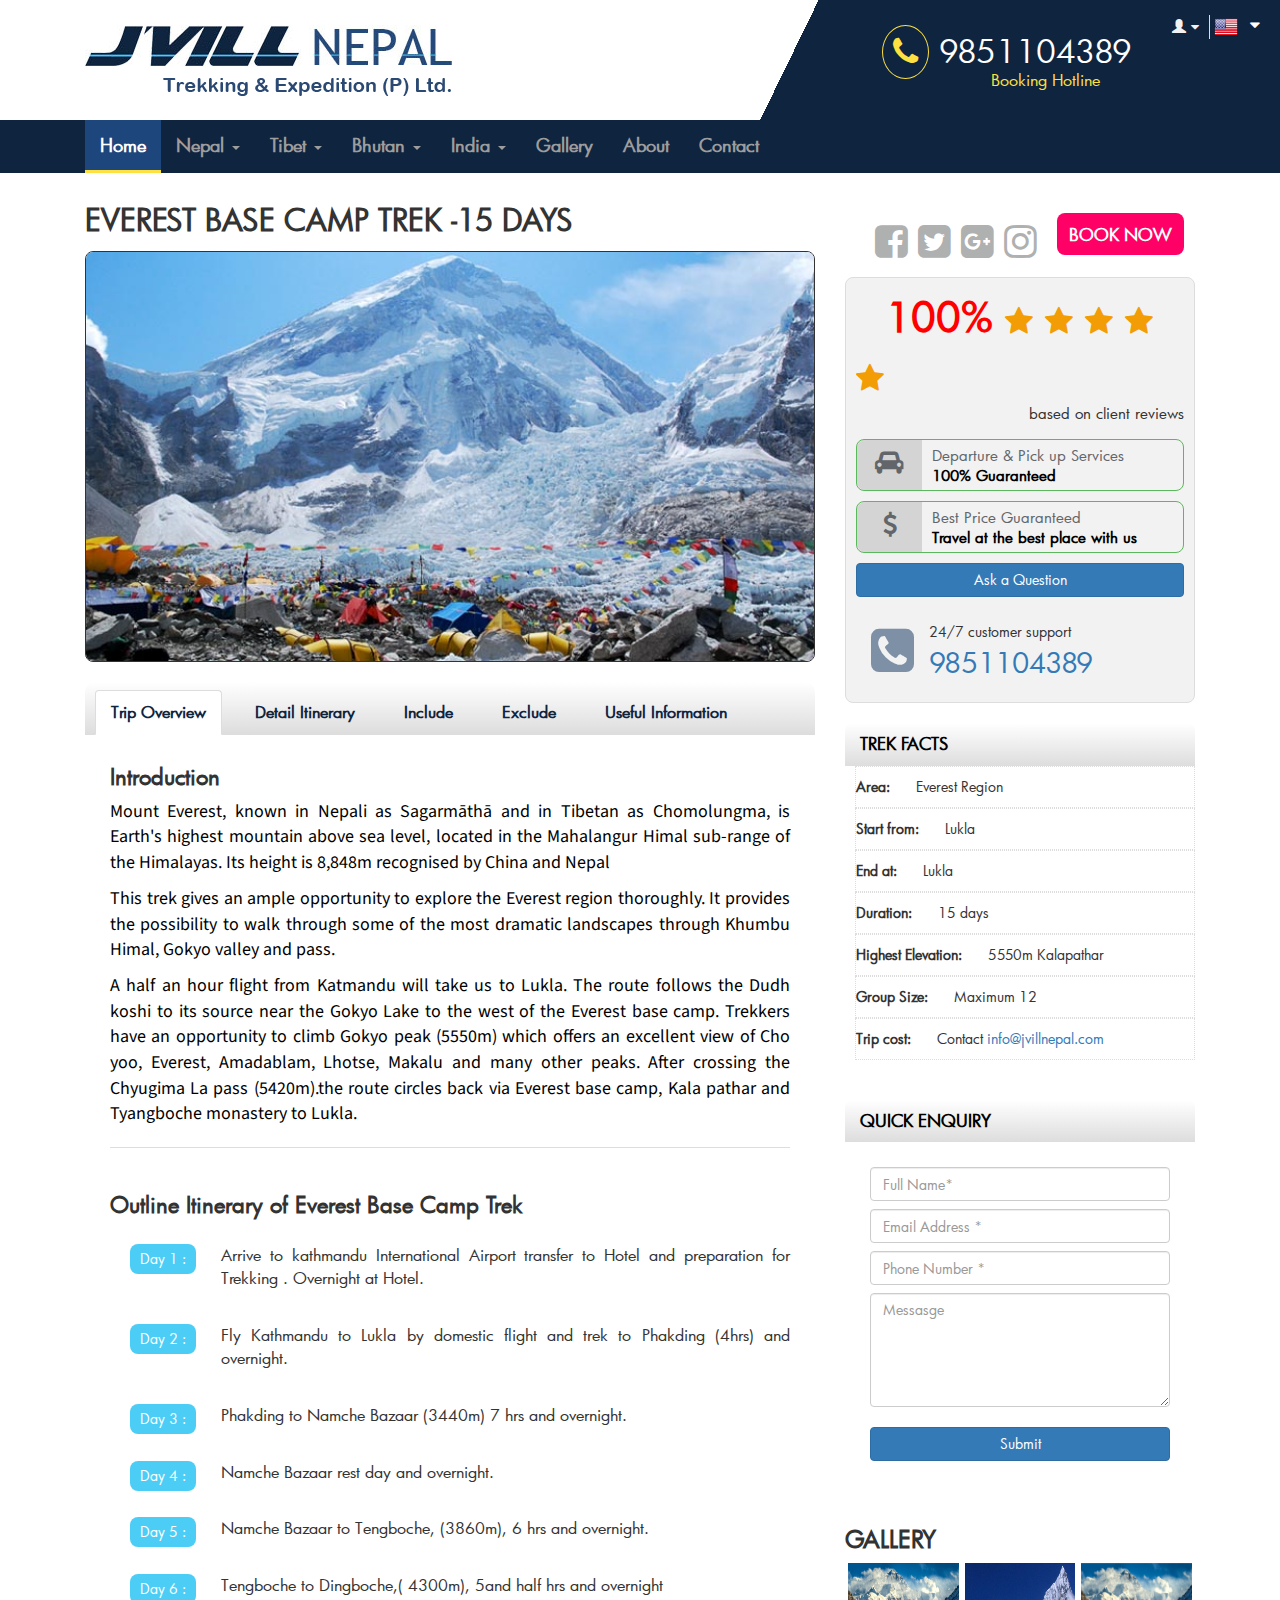
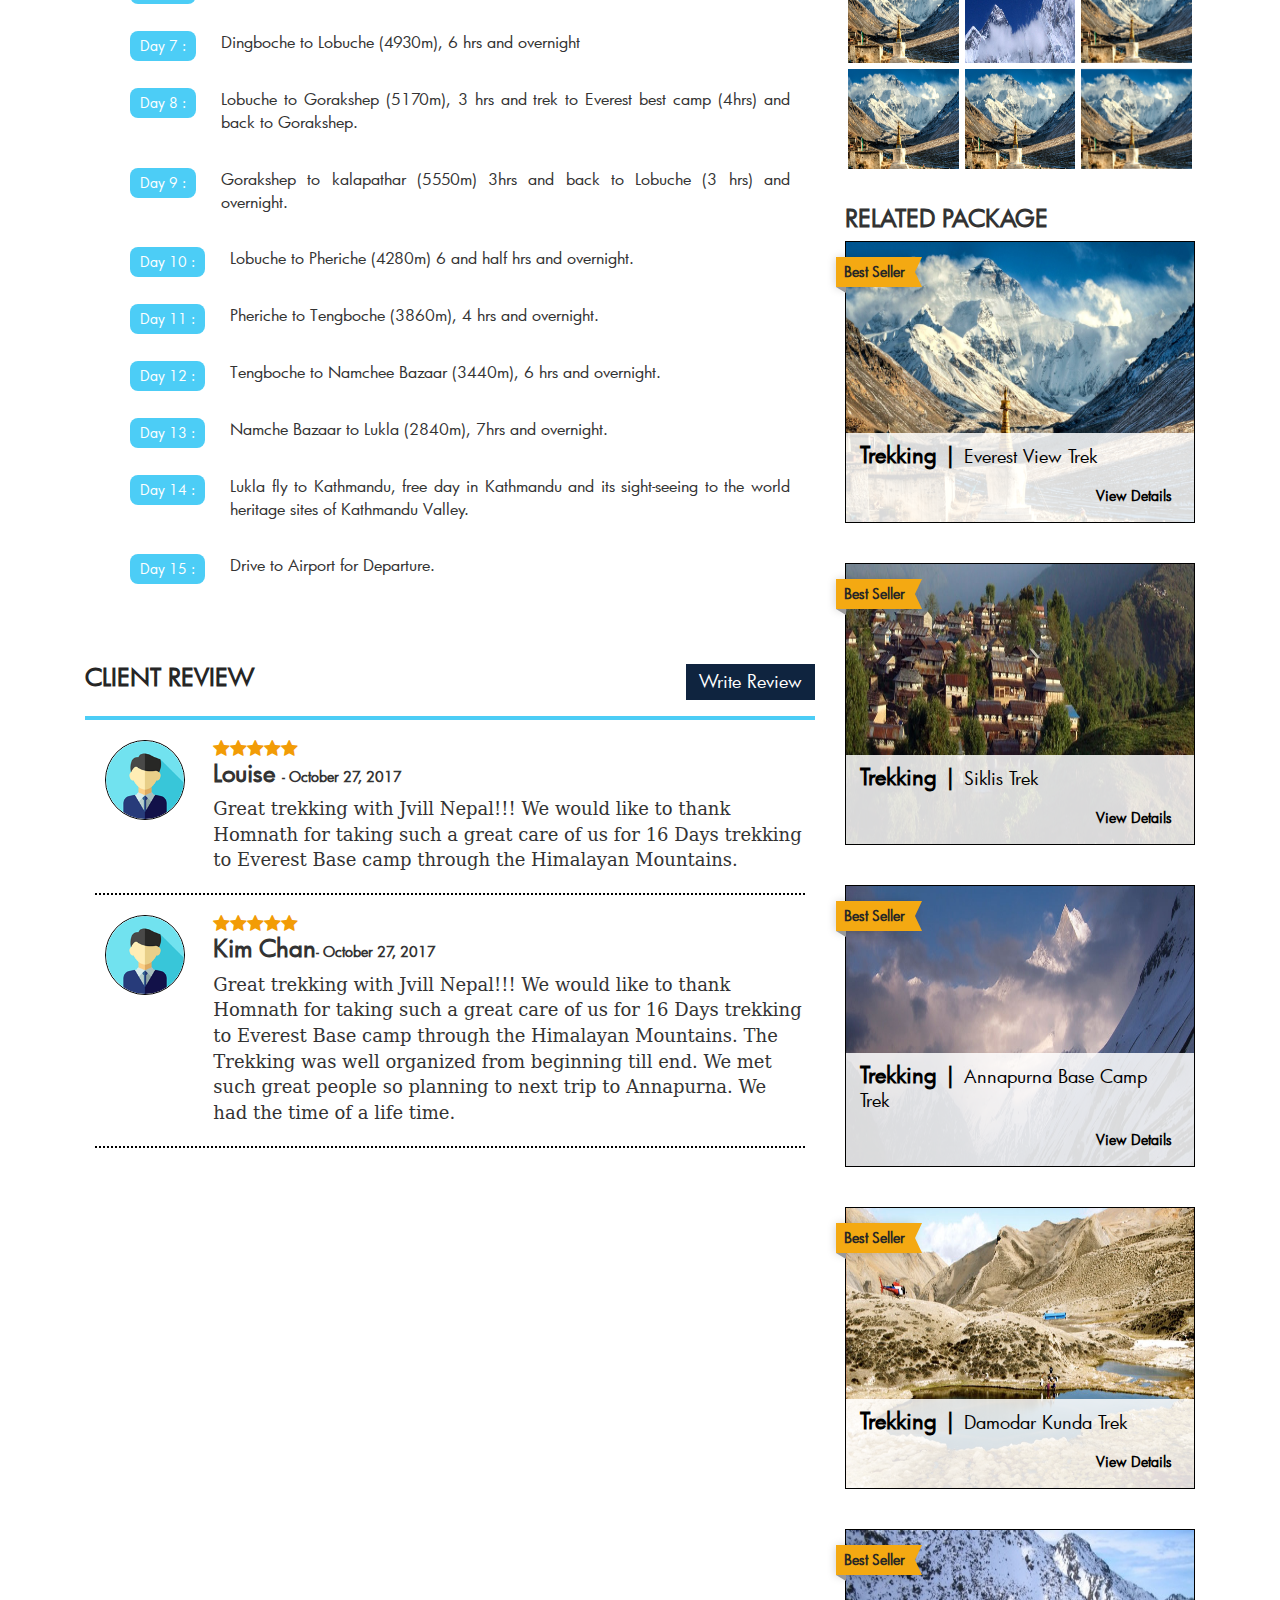
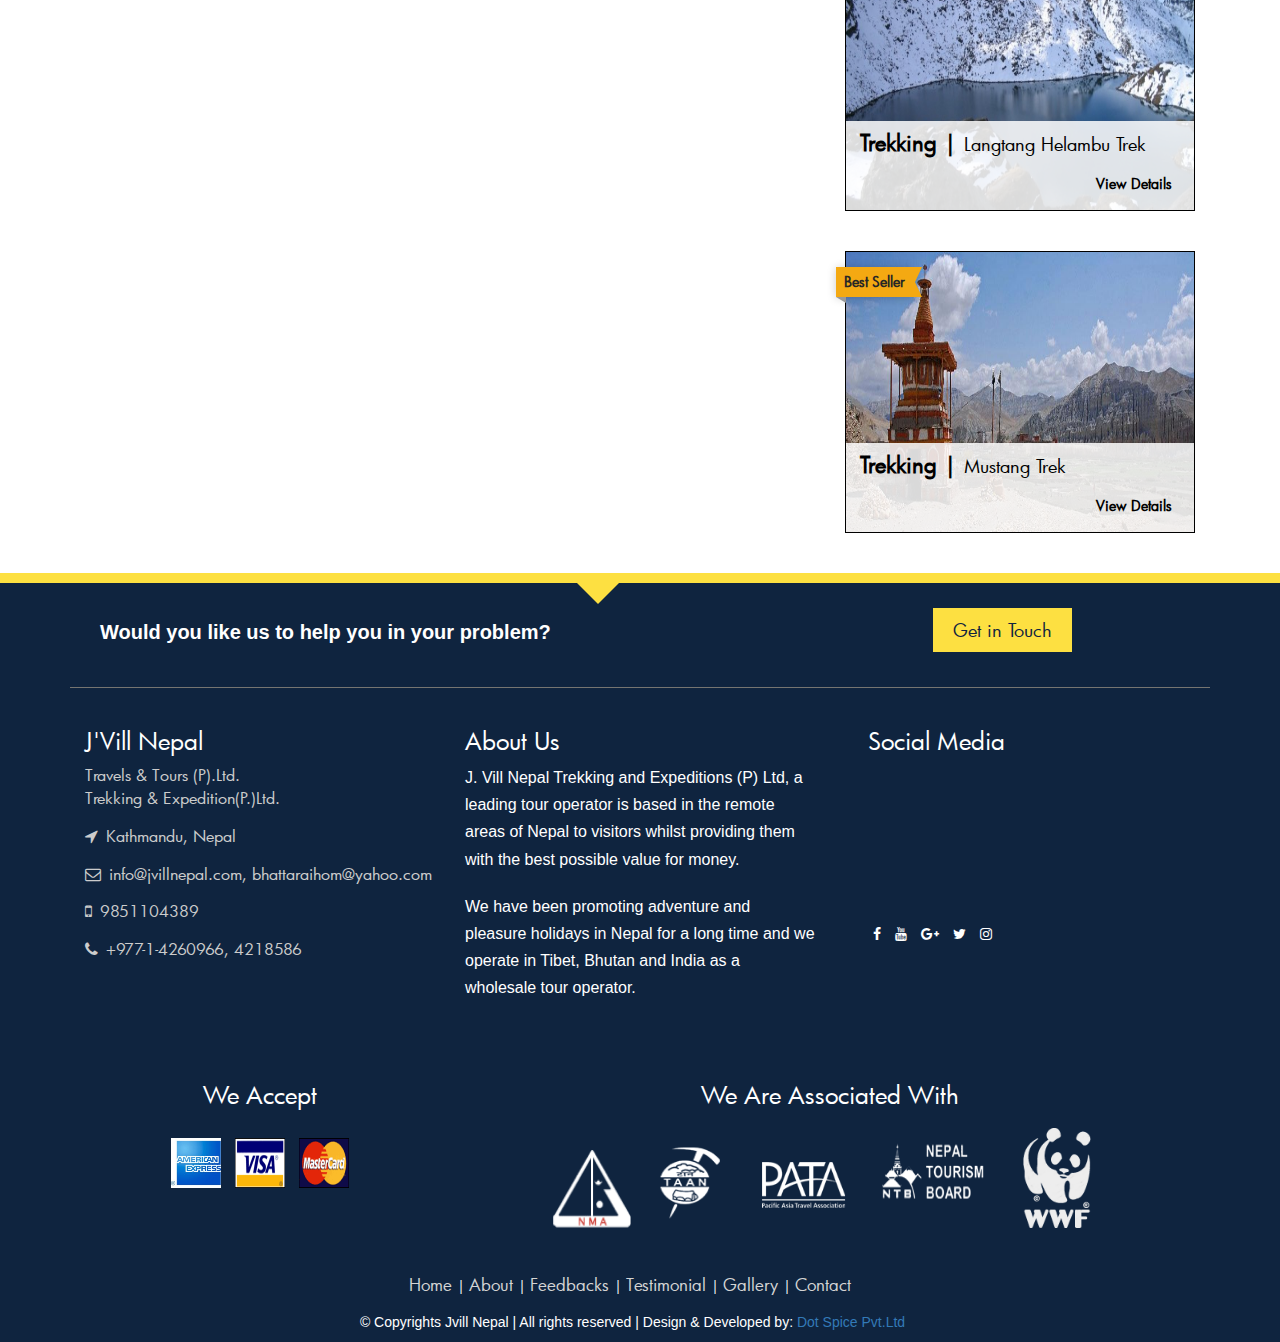
<file: jvill-home/everest-base.html>
<!DOCTYPE html>
<html>
<head>
	<title>Everest</title>

	<meta name="viewport" content="width=device-width, initial-scale=1.0, maximum-scale=1.0, user-scalable=0">
	<!-- Bootstrap -->
	<link rel="stylesheet" href="https://maxcdn.bootstrapcdn.com/bootstrap/3.3.7/css/bootstrap.min.css">

	<link rel="stylesheet" href="https://cdnjs.cloudflare.com/ajax/libs/animate.css/3.5.2/animate.css">
	
	<!-- Font Awesome-->
	<link rel="stylesheet" type="text/css" href="font-awesome/css/font-awesome.min.css">

	<!--google fonts-->
	<link href="https://fonts.googleapis.com/css?family=Bitter|Raleway|Overpass" rel="stylesheet">
	<link href="https://fonts.googleapis.com/css?family=Source+Sans+Pro" rel="stylesheet">
	<!-- Local-->
	<link rel="stylesheet" type="text/css" href="css/jvill-style.css">
	<link rel="stylesheet" type="text/css" href="css/trek-style.css">

</head>
<body>
	<div class="wrapper">
		<!--header-->
		<header>
			<div class="logo-area container">
				<div class="col-md-6 col-sm-6">
					<div class="logo">
						<a href=""><img src="image/logo.gif" class="img img-responsive"></a>
					</div>
				</div>
				<div class="col-md-6 col-sm-6 col-xs-12">
					<div class="contact-info">
						<div class="contact">
							<a href=""><i class="fa fa-phone"></i> 9851104389</a>
							<div class="book"><span class="call">Booking Hotline</span></div>
						</div>
						<!-- <div class="language hidden-sm hidden-md hidden-lg">
							<a href=""><img src="image/korean_flag.gif" class="img-responsive"></a>
							<a href=""><img src="image/eng_flag.gif" class="img-responsive"></a>
						</div> -->
					</div>

				</div>
				<ul class="nav navbar-nav navbar-right nav-list right">

					<li>
						<a href="#"><span class="glyphicon glyphicon-user"></span><i class="fa fa-caret-down"></i></a>
						<div class="sign-up">
							<div class="span"><i class="fa fa-sign-in"></i> Register</div>
							<div class="span"><i class="fa fa-sign-in"></i> Sign In</div>
						</div>
					</li>

					<!-- <li>
						<a href="#"><span class="glyphicon glyphicon-log-in"></span></a>
						<div class="sign-up log">
							<span>Log In</span>
						</div>
					</li> -->
				</ul>
				<a href="" class="lang">
					<span><img src="image/flag/USA.png"></span>
					<i class="fa fa-caret-down"></i>
					<div class="multiple-lang hidden">
						<ul>
							<li><img src="image/flag/China.png"></li>
							<li><img src="image/flag/France.png"></li>
							<li><img src="image/flag/Germany.png"></li>
							<li><img src="image/flag/Hong Kong.png"></li>
							<li><img src="image/flag/Japan.png"></li>
							<li><img src="image/flag/South Korea.png"></li>
							<li><img src="image/flag/USA.png"></li>
						</ul>
					</div>
				</a>
				
			</div>
			<nav class="navbar navbar-inverse">
				<div class="container">
					<div class="navbar-header">
						<button type="button" class="navbar-toggle" data-toggle="collapse" data-target="#myNavbar">
							<span class="icon-bar"></span>
							<span class="icon-bar"></span>
							<span class="icon-bar"></span> 
						</button>
						<div class="nav-title hidden-sm hidden-md hidden-lg">
							<!-- <img src="image/logo (1).png" class="img-responsive"> -->
							<h4><em>J'VILL</em> NEPAL</h4>
							<p>Travels &amp; Tours (P).Ltd</p>
						</div>
					</div>
					<div class="collapse navbar-collapse" id="myNavbar">
						<ul class="nav navbar-nav nav-list">
							<li class="active"><a href="#">Home</a></li>
							<li class="dropdown">
								<a href="" class="dropdown-toggle" data-toggle="dropdown">Nepal <b class="caret"></b></a>
								<ul class="dropdown-menu topmenu">
									<li>
										<a href="">Nepal Trekking</a>
									</li>
									<li>
										<a href="">Jungle Safari</a>
									</li>
									<li>
										<a href="">River Rafting</a>
									</li>
									<li>
										<a href="">Peak Climbing</a>
									</li>
									<li>
										<a href="">Package Tours</a>
									</li>
									<li>
										<a href="">Mountain Expedition</a>
									</li>
								</ul>
							</li>
							<li class="dropdown">
								<a href="" class="dropdown-toggle" data-toggle="dropdown">Tibet <b class="caret"></b></a>
								<ul class="dropdown-menu topmenu">
									<li>
										<a href="">Pilgrimage Tour</a>
									</li>
									<li>
										<a href="">Central Tibet Tour</a>
									</li>
									<li>
										<a href="">East Tibet Tour</a>
									</li>
									<li>
										<a href="">Trekking in Tibet</a>
									</li>
									<li>
										<a href="">mountain biking tour</a>
									</li>
									<li>
										<a href="">Mount Kailash tours</a>
									</li>
									<li>
										<a href="">The Expedition</a>
									</li>
								</ul>
							</li>
							<li class="dropdown">
								<a href="" class="dropdown-toggle" data-toggle="dropdown">Bhutan <b class="caret"></b></a>
								<ul class="dropdown-menu topmenu">
									<li>
										<a href="">Cultural and Historical Tour</a>
									</li>
									<li>
										<a href="">Trekking &amp; Hiking</a>
									</li>
									<li>
										<a href="">Religious &amp; Spiritual Tours</a>
									</li>
									<li>
										<a href="">Multiple Activities</a>
									</li>
								</ul>
							</li>
							<li class="dropdown">
								<a href="" class="dropdown-toggle" data-toggle="dropdown">India <b class="caret"></b></a>
								<ul class="dropdown-menu topmenu">
									<li>
										<a href="">Cultural and Historical Tour</a>
									</li>
									<li>
										<a href="">Trekking &amp; Hiking</a>
									</li>
									<li>
										<a href="">India Travel Guide</a>
									</li>
									<li>
										<a href="">Multiple Activities</a>
									</li>

								</ul>
							</li>
							<li><a href="#">Gallery</a></li>
							<li><a href="#">About</a></li>
							<li><a href="#">Contact</a></li> 
						</ul>
						
					</div>
				</div>
			</nav>
		</header>
		<!--end of header-->
		<section class="package-wrapper">
			
			<div class="container package-content">
				<div class="col-md-8">
					<div class="top-image">
						<div class="img-title">
							<h2>Everest Base Camp Trek -15 Days</h2>
							
						</div>
						<img src="image/feature/everest2.jpg" class="img img-responsive">
						<!-- <div class="duration">
							<span> 15 Days</span>
						</div> -->
					</div>
					
					<div class="trek-details">
						<ul class="nav nav-tabs trek-nav">
							<li class="active"><a data-toggle="tab" href="#overview">Trip Overview</a></li>
							<li><a data-toggle="tab" href="#itinerary">Detail Itinerary</a></li>
							<li><a data-toggle="tab" href="#include">Include</a></li>
							<li><a data-toggle="tab" href="#exclude">Exclude</a></li>
							<li><a data-toggle="tab" href="#reviews">Useful Information</a></li>
						</ul>	
						<div class="tab-content content-body">
							<div id="overview" class="overview-text tab-pane fade in active text-cont">
								<h3>Introduction</h3>
								<p>Mount Everest, known in Nepali as Sagarmāthā and in Tibetan as Chomolungma, is Earth's highest mountain above sea level, located in the Mahalangur Himal sub-range of the Himalayas. Its height is 8,848m recognised by China and Nepal</p>

								<p>This trek gives an ample opportunity to explore the Everest region thoroughly. It provides the possibility to walk through some of the most dramatic landscapes through Khumbu Himal, Gokyo valley and pass. </p>

								<p>A half an hour flight from Katmandu will take us to Lukla. The route follows the Dudh koshi to its source near the Gokyo Lake to the west of the Everest base camp. Trekkers have an opportunity to climb Gokyo peak (5550m) which offers an excellent view of Cho yoo, Everest, Amadablam, Lhotse, Makalu and many other peaks. After crossing the Chyugima La pass (5420m).the route circles back via Everest base camp, Kala pathar and Tyangboche monastery to Lukla.</p>
								<hr>
								<div class="outline">									
									<h3>Outline Itinerary of Everest Base Camp Trek</h3>
									<ul class="sub-menu">
										<li>
											<span class="days">Day 1</span> Arrive to kathmandu International Airport  transfer to Hotel and  preparation  for Trekking . Overnight at Hotel.
										</li>
										<li>
											<span class="days">Day 2</span> Fly Kathmandu to Lukla  by domestic flight and trek to Phakding (4hrs) and overnight.
										</li>
										<li>
											<span class="days">Day 3</span> 	Phakding  to Namche Bazaar (3440m) 7 hrs  and overnight.  
										</li>
										<li>
											<span class="days">Day 4</span> Namche Bazaar rest day and overnight.
										</li>
										<li>
											<span class="days">Day 5</span> Namche Bazaar to Tengboche, (3860m), 6 hrs and overnight.
										</li>
										<li>
											<span class="days">Day 6</span> Tengboche  to Dingboche,( 4300m), 5and half  hrs  and overnight
										</li>
										<li>
											<span class="days">Day 7</span> Dingboche  to Lobuche (4930m), 6 hrs and overnight
										</li>
										<li>
											<span class="days">Day 8</span> Lobuche  to Gorakshep (5170m), 3 hrs and trek to  Everest  best camp (4hrs) and back to Gorakshep.
										</li>
										<li>
											<span class="days">Day 9</span> Gorakshep  to kalapathar (5550m) 3hrs  and back to Lobuche (3 hrs) and overnight.
										</li>
										<li>
											<span class="days">Day 10</span> Lobuche  to Pheriche (4280m) 6 and half hrs and overnight.
										</li>
										<li>
											<span class="days">Day 11</span> Pheriche to Tengboche (3860m), 4 hrs and overnight.
										</li>
										<li>
											<span class="days">Day 12</span> Tengboche  to Namchee Bazaar (3440m), 6 hrs and overnight.
										</li>
										<li>
											<span class="days">Day 13</span> Namche Bazaar to Lukla (2840m), 7hrs and overnight.
										</li>
										<li>
											<span class="days">Day 14</span> Lukla fly to Kathmandu, free day in Kathmandu and its sight-seeing to the world heritage sites of Kathmandu Valley.
										</li>
										<li>
											<span class="days">Day 15</span> Drive to  Airport for Departure. 
										</li>
									</ul>
								</div>
							</div>
							<div id="itinerary" class="tab-pane fade in text-cont">
								<h3>Day to Day Itinerary of Everest Base Camp Trek</h3>
								<div class="det-todo-list">
									<h5>Day 01: Arrival at Kathmandu and Trip Preparation</h5>
									<p>After arrival in the Kathmandu, Our staff will come to pick you at Airport. Then we will straight take you to the Hotel where you will be staying. After having some rest. we will prepare for your Trip. At that time we can discuss about your Trip to Nepal. At the evening we will provide you dinner as well as small welcome party.</p>
								</div>
								<hr>
								<div class="det-todo-list">
									<h5>Day 02: Fly to Lukla &amp; Trek to Phakding</h5>
									<p>After arrival in the Kathmandu, Our staff will come to pick you at Airport. Then we will straight take you to the Hotel where you will be staying. After having some rest. we will prepare for your Trip. At that time we can discuss about your Trip to Nepal. At the evening we will provide you dinner as well as small welcome party.</p>
								</div>
								<hr>
								<div class="det-todo-list">
									<h5>Day 03: Phakding to Namche Bazar</h5>
									<p>After arrival in the Kathmandu, Our staff will come to pick you at Airport. Then we will straight take you to the Hotel where you will be staying. After having some rest. we will prepare for your Trip. At that time we can discuss about your Trip to Nepal. At the evening we will provide you dinner as well as small welcome party.</p>
								</div>
								<hr>
								<div class="det-todo-list">
									<h5>Day 04: Overnight at Namche Bazar</h5>
									<p>After arrival in the Kathmandu, Our staff will come to pick you at Airport. Then we will straight take you to the Hotel where you will be staying. After having some rest. we will prepare for your Trip. At that time we can discuss about your Trip to Nepal. At the evening we will provide you dinner as well as small welcome party.</p>
								</div>
								<hr>
								<div class="det-todo-list">
									<h5>Day 05: Namche Bazaar to Tengboche</h5>
									<p>After arrival in the Kathmandu, Our staff will come to pick you at Airport. Then we will straight take you to the Hotel where you will be staying. After having some rest. we will prepare for your Trip. At that time we can discuss about your Trip to Nepal. At the evening we will provide you dinner as well as small welcome party.</p>
								</div>
								<hr>
								<div class="det-todo-list">
									<h5>Day 06:	Tengboche  to Dingboche,( 4300m), 5 &amp; half hrs &amp; overnight</h5>
									<p>After arrival in the Kathmandu, Our staff will come to pick you at Airport. Then we will straight take you to the Hotel where you will be staying. After having some rest. we will prepare for your Trip. At that time we can discuss about your Trip to Nepal. At the evening we will provide you dinner as well as small welcome party.</p>
								</div>
								<hr>
								<div class="det-todo-list">
									<h5>Day 07: Dingboche to Lobuche (4930m), 6 hrs &amp; overnight</h5>
									<p>After arrival in the Kathmandu, Our staff will come to pick you at Airport. Then we will straight take you to the Hotel where you will be staying. After having some rest. we will prepare for your Trip. At that time we can discuss about your Trip to Nepal. At the evening we will provide you dinner as well as small welcome party.</p>
								</div>
								<hr>
								<div class="det-todo-list">
									<h5>Day 08: Lobuche  to Gorakshep (3 hrs) and trek to  Everest base camp (4hrs) &amp; back to Gorakshep. overnight</h5>
									<p>After arrival in the Kathmandu, Our staff will come to pick you at Airport. Then we will straight take you to the Hotel where you will be staying. After having some rest. we will prepare for your Trip. At that time we can discuss about your Trip to Nepal. At the evening we will provide you dinner as well as small welcome party.</p>
								</div>
								<hr>
								<div class="det-todo-list">
									<h5>Day 09:	Gorakshep  to kalapathar (5550m) 3hrs  and back to Lobuche (3 hrs) and overnight.</h5>
									<p>After arrival in the Kathmandu, Our staff will come to pick you at Airport. Then we will straight take you to the Hotel where you will be staying. After having some rest. we will prepare for your Trip. At that time we can discuss about your Trip to Nepal. At the evening we will provide you dinner as well as small welcome party.</p>
								</div>
								<hr>
								<div class="det-todo-list">
									<h5>Day 10:	Lobuche  to Pheriche (4280m) 6 and half hrs and overnight</h5>
									<p>After arrival in the Kathmandu, Our staff will come to pick you at Airport. Then we will straight take you to the Hotel where you will be staying. After having some rest. we will prepare for your Trip. At that time we can discuss about your Trip to Nepal. At the evening we will provide you dinner as well as small welcome party.</p>
								</div>
								<hr>
								<div class="det-todo-list">
									<h5>Day 11:	Pheriche to Tengboche (3860m), 4 hrs and overnight.</h5>
									<p>After arrival in the Kathmandu, Our staff will come to pick you at Airport. Then we will straight take you to the Hotel where you will be staying. After having some rest. we will prepare for your Trip. At that time we can discuss about your Trip to Nepal. At the evening we will provide you dinner as well as small welcome party.</p>
								</div>
								<hr>
								<div class="det-todo-list">
									<h5>Day 12:	Namche Bazaar to Tengboche</h5>
									<p>After arrival in the Kathmandu, Our staff will come to pick you at Airport. Then we will straight take you to the Hotel where you will be staying. After having some rest. we will prepare for your Trip. At that time we can discuss about your Trip to Nepal. At the evening we will provide you dinner as well as small welcome party.</p>
								</div>
								<hr>
								<div class="det-todo-list">
									<h5>Day 13:	Namche Bazaar to Tengboche</h5>
									<p>After arrival in the Kathmandu, Our staff will come to pick you at Airport. Then we will straight take you to the Hotel where you will be staying. After having some rest. we will prepare for your Trip. At that time we can discuss about your Trip to Nepal. At the evening we will provide you dinner as well as small welcome party.</p>
								</div>
								<hr>
								<div class="det-todo-list">
									<h5>Day 14:	Namche Bazaar to Tengboche</h5>
									<p>After arrival in the Kathmandu, Our staff will come to pick you at Airport. Then we will straight take you to the Hotel where you will be staying. After having some rest. we will prepare for your Trip. At that time we can discuss about your Trip to Nepal. At the evening we will provide you dinner as well as small welcome party.</p>
								</div>
								<hr>
								<div class="det-todo-list">
									<h5>Day 15:	Namche Bazaar to Tengboche</h5>
									<p>After arrival in the Kathmandu, Our staff will come to pick you at Airport. Then we will straight take you to the Hotel where you will be staying. After having some rest. we will prepare for your Trip. At that time we can discuss about your Trip to Nepal. At the evening we will provide you dinner as well as small welcome party.</p>
								</div>
								<hr>
							</div>
							<div id="include" class="tab-pane fade in text-cont">
								<h3>Features Included on Everest Base Camp Trek Trip</h3>
								<ul class="sub-menu inc">
									<li><i class="fa fa-check"></i> All meals (Breakfast/lunch/dinner with tea\coffee)</li>
									<li><i class="fa fa-check"></i> accommodation in teahouses</li>
									<li><i class="fa fa-check"></i> a guide and a porter.</li>
									<li><i class="fa fa-check"></i> sleeping bag and down jackets.</li>
									<li><i class="fa fa-check"></i> Transportation</li>
									<li><i class="fa fa-check"></i>  Entry permits</li>
									<li><i class="fa fa-check"></i> All necessaries for Nepalese staffs (all meals, accommodation, equipments, insurance etc).</li>

								</ul>
							</div>
							<div id="exclude" class="tab-pane fade in  text-cont">
								<h3>Features Not Included on Everest Base Camp Trek Trip</h3>
								<ul class=" sub-menu exc">
									<li><i class="fa fa-times"></i> Any bar bills (Mineral water, coke, beer etc)</li>
									<li><i class="fa fa-times"></i> Personal Expenses</li>
									<li><i class="fa fa-times"></i> Rescue Charge</li>
									<li><i class="fa fa-times"></i> Any unexpected expenses</li>
									<li><i class="fa fa-times"></i> Costs arising from natural calamities, mishaps or anything beyond our control</li>
									<li><i class="fa fa-times"></i>  Tipping (expected by guide and porters, but not mandatory).</li>
								</ul>
							</div>	
							<div id="reviews" class="tab-pane fade in text-cont">
								<h3>Things To know</h3>
								<ul class="sub-menu">

								</ul>
							</div>
						</div>
					</div>
					<div class="client-review">
						<div class="review-title">
							<h3>client Review <a href=""><span>Write Review</span></a></h3>
						</div>
						<div class="review-list">
							
							<div class="review-box">
								<div class="profile col-md-2">
									<a href="" class="icon">
										<img src="image/user.png">
									</a>
								</div>
								<div class="review-details col-md-10">
									<div class="stars">
										<i class="fa fa-star"></i><i class="fa fa-star"></i><i class="fa fa-star"></i><i class="fa fa-star"></i><i class="fa fa-star"></i>
									</div>
									<h3> Louise <span class="date">- October 27, 2017</span></h3>
									
									<div class="parag">
										<p>Great trekking with Jvill Nepal!!! We would like to thank Homnath for taking such a great care of us for 16 Days trekking to Everest Base camp through the Himalayan Mountains. </p>
									</div>
								</div>
							</div>
							<div class="review-box">
								<div class="profile col-md-2">
									<a href="" class="icon">
										<img src="image/user.png">
										
									</a>
								</div>
								<div class="review-details col-md-10">
									<div class="stars">
										<i class="fa fa-star"></i><i class="fa fa-star"></i><i class="fa fa-star"></i><i class="fa fa-star"></i><i class="fa fa-star"></i>
									</div>
									<h3> Kim Chan<span class="date">- October 27, 2017</span></h3>
									<div class="parag">
										<p>Great trekking with Jvill Nepal!!! We would like to thank Homnath for taking such a great care of us for 16 Days trekking to Everest Base camp through the Himalayan Mountains. The Trekking was well organized from beginning till end. We met such great people so planning to next trip to Annapurna. We had the time of a life time. </p>
									</div>
								</div>
							</div>
						</div>
					</div>
				</div>
				<div class="col-md-4">
					<div class="link-box">
						<ul class="social-link">
							<li><a href=""><i class="fa fa-facebook-square"></i></a></li>
							<li><a href=""><i class="fa fa-twitter-square"></i></a></li>
							<li><a href=""><i class="fa fa-google-plus-square"></i></a></li>
							<li><a href=""><i class="fa fa-instagram"></i></a></li>
						</ul>
						<a href="" class="book">Book Now</a>
						
					</div>
					<div class="pck-highlight">
						<div class="pck-review">
							<div class="rate">
								<span>100%</span>
								<i class="fa fa-star"></i>
								<i class="fa fa-star"></i>
								<i class="fa fa-star"></i>
								<i class="fa fa-star"></i>
								<i class="fa fa-star"></i>
							</div>
							<span class="based">based on client reviews</span>

						</div>
						<div class="dept-guarant">
							<div class="symb"><i class="fa fa-automobile"></i></div>
							<div class="dept-text">
								Departure &amp; Pick up Services<br>
								<span>100% Guaranteed</span>
							</div>
						</div>
						<div class="dept-guarant price-gurnt">
							<div class="symb"><i class="fa fa-dollar"></i></div>
							<div class="dept-text">
								Best Price Guaranteed<br>
								<span>Travel at the best place with us</span>
							</div>
						</div>
						<button class="btn btn-primary btn-block">Ask a Question</button>
						<div class="pck-contact">
							<i class="fa fa-phone-square"></i>
							<div class="cont">
								<span class="supp">24/7 customer support</span>
								<span><a href="">9851104389</a></span>
							</div>
						</div>
					</div>
					<div class="trek-facts">
						<h3>Trek facts</h3>
						<ul>
							<li><b>Area: </b>&nbsp;&nbsp; Everest Region</li>
							<li><b>Start from: </b>&nbsp;&nbsp; Lukla</li>
							<li><b>End at: </b>&nbsp;&nbsp; Lukla</li>
							<li><b>Duration: </b>&nbsp;&nbsp; 15 days</li>
							<li><b>Highest Elevation: </b>&nbsp;&nbsp; 5550m Kalapathar</li>
							<li><b>Group Size: </b>&nbsp;&nbsp; Maximum 12</li>
							<li><b>Trip cost: </b>&nbsp;&nbsp; Contact <a href="">info@jvillnepal.com</a></li>
						</ul>
					</div>
					<div class="quick-enq">
						<h3>Quick Enquiry</h3>
						<div class="quick-form">
							<form action="" method="post">
								<input type="text" name="" placeholder="Full Name*" class="form-control">
								<input type="text" name="" placeholder="Email Address *" class="form-control">
								<input type="text" name="" placeholder="Phone Number *" class="form-control">
								<textarea rows="5" placeholder="Messasge" name="message" class="form-control"></textarea>
								<button class="btn btn-primary btn-block">Submit</button>
							</form>
						</div>
					</div>
					<div class="gallery">
						<h3>Gallery</h3>
						<div class="picture">
							<div class="col-md-4 img-list">
								<img src="image/feature/everest.jpg" class="img-responsive" alt="Everest">
								<div class="overlay">
									<div class="icon"><i class="fa fa-play-circle-o"></i></div>
								</div>
							</div>
							<div class="col-md-4 img-list">
								<img src="image/feature/everest1.jpg" class="img-responsive" alt="Everest">
								<div class="overlay">
									<div class="icon"><i class="fa fa-play-circle-o"></i></div>
								</div>
							</div>
							<div class="col-md-4 img-list">
								<img src="image/feature/everest.jpg" class="img-responsive" alt="Everest">
								<div class="overlay">
									<div class="icon"><i class="fa fa-play-circle-o"></i></div>
								</div>
							</div>
							<div class="col-md-4 img-list">
								<img src="image/feature/everest.jpg" class="img-responsive" alt="Everest">
								<div class="overlay">
									<div class="icon"><i class="fa fa-play-circle-o"></i></div>
								</div>
							</div>
							<div class="col-md-4 img-list">
								<img src="image/feature/everest.jpg" class="img-responsive" alt="Everest">
								<div class="overlay">
									<div class="icon"><i class="fa fa-play-circle-o"></i></div>
								</div>
							</div>
							<div class="col-md-4 img-list">
								<img src="image/feature/everest.jpg" class="img-responsive" alt="Everest">
								<div class="overlay">
									<div class="icon"><i class="fa fa-play-circle-o"></i></div>
								</div>
							</div>
						</div>
					</div>
					<div class="related-tour">
						<h3>Related Package</h3>
						<div class="feature-trip">
							<div class="feature-body">
								<a href="">
									<img src="image/feature/everest.jpg" class="img img-responsive" alt="Mount-Everest">
								</a>
								<div class="best">
									<span class="best-text">Best Seller</span>
								</div>
								<div class="feature-text">
									<div class="transparent-overlay">
										<h4>
											<a href="">Trekking | <span>Everest View Trek</span></a>
										</h4>
										<span class="trip-time">
											<i class="fa fa-clock-o"></i> 15 Day Trip
										</span>
										<p>This trek gives an ample opportunity to explore the Everest region thoroughly. It provides the possibility to walk through some of the most dramatic landscapes.</p>
									</div>
									<div class="feature-details">
										<a href="">View Details</a>
									</div>
								</div>
							</div>
							<div class="feature-body">
								<a href="">
									<img src="image/feature/siklis.jpg" class="img img-responsive" alt="Mount-Everest">
								</a>
								<div class="best">
									<span class="best-text">Best Seller</span>
								</div>
								<div class="feature-text">
									<div class="transparent-overlay">
										<h4>
											<a href="">Trekking | <span>Siklis Trek</span></a>
										</h4>
										<span class="trip-time">
											<i class="fa fa-clock-o"></i> 15 Day Trip
										</span>
										<p>he Siklis village is an unique Grung village which lies to the north of Pokhara . The trek from Pokhara lake side up towards Siklis (6000 ft), the largest Gurung village in the region.</p>
									</div>
									<div class="feature-details">
										<a href="">View Details</a>
									</div>
								</div>
							</div>
							<div class="feature-body">
								<a href="">
									<img src="image/feature/annapurna-base.jpg" class="img img-responsive" alt="Mount-Everest">
								</a>
								<div class="best">
									<span class="best-text">Best Seller</span>
								</div>
								<div class="feature-text">
									<div class="transparent-overlay">
										<h4>
											<a href="">Trekking | <span>Annapurna Base Camp Trek</span></a>
										</h4>
										<span class="trip-time">
											<i class="fa fa-clock-o"></i> 15 Day Trip
										</span>
										<p>This is a highly praised and spectacular trekking route which leads to the base camp of Annapurna south. The route provides an interesting view.</p>
									</div>
									<div class="feature-details">
										<a href="">View Details</a>
									</div>
								</div>
							</div>
							<div class="feature-body">
								<a href="">
									<img src="image/feature/damodar.jpg" class="img img-responsive" alt="Mount-Everest">
								</a>
								<div class="best">
									<span class="best-text">Best Seller</span>
								</div>
								<div class="feature-text">
									<div class="transparent-overlay">
										<h4>
											<a href="">Trekking | <span>Damodar Kunda Trek</span></a>
										</h4>
										<span class="trip-time">
											<i class="fa fa-clock-o"></i> 15 Day Trip
										</span>
										<p>Damodar Kunda (lake) is famous for Hindu religion, it is situated in rain shadow of High Himalayas north of Annapurna range. The elevation of the Damodar Kunda is just 4890 meters.</p>
									</div>
									<div class="feature-details">
										<a href="">View Details</a>
									</div>
								</div>
							</div>
							<div class="feature-body">
								<a href="">
									<img src="image/feature/helambu.jpg" class="img img-responsive" alt="Mount-Everest">
								</a>
								<div class="best">
									<span class="best-text">Best Seller</span>
								</div>
								<div class="feature-text">
									<div class="transparent-overlay">
										<h4>
											<a href="">Trekking | <span>Langtang Helambu Trek</span></a>
										</h4>
										<span class="trip-time">
											<i class="fa fa-clock-o"></i> 15 Day Trip
										</span>
										<p>The trek goes through rhododendron forests and arrives at Lang tang village. The valley is described as “one of the world’s most beautiful valleys”.</p>
									</div>
									<div class="feature-details">
										<a href="">View Details</a>
									</div>
								</div>
							</div>
							<div class="feature-body">
								<a href="">
									<img src="image/feature/mustang.jpg" class="img img-responsive" alt="Mount-Everest">
								</a>
								<div class="best">
									<span class="best-text">Best Seller</span>
								</div>
								<div class="feature-text">
									<div class="transparent-overlay">
										<h4>
											<a href="">Trekking | <span>Mustang Trek</span></a>
										</h4>
										<span class="trip-time">
											<i class="fa fa-clock-o"></i> 15 Day Trip
										</span>
										<p>Mustang is in the rain shadow of the Himalayas is perhaps the last cooperative of Tibetan culture. This remote area was able to evolve its own.</p>
									</div>
									<div class="feature-details">
										<a href="">View Details</a>
									</div>
								</div>
							</div>
						</div>
					</div>
				</div>
			</div>
		</section>
	</div>
	<!--footer-->
	<footer>
		<div class="container foot">
			<div class="top-footer col-md-12 col-xs-12">
				<div class="col-md-9 col-sm-9  col-xs-12">
					<p>Would you like us to help you in your problem?</p>
				</div>

				<div class=" col-md-3 col-sm-3 col-xs-12">
					<a href="#">Get in Touch</a>
				</div>
			</div>

			<div class="clearfix"></div>

			<div class="middle-footer col-sm-12">
				<div id="contact" class="contact-us col-md-4 col-sm-3 col-xs-12">
					<h3>J'Vill Nepal</h3>
					<ul>
						<li>Travels &amp; Tours (P).Ltd.<br> Trekking &amp; Expedition(P.)Ltd.</li>
						<li><i class="fa fa-location-arrow"></i>Kathmandu, Nepal</li>
						<li><i class="fa fa-envelope-o"></i>info@jvillnepal.com, bhattaraihom@yahoo.com</li>

						<li><i class="fa fa-mobile"></i>9851104389</li>
						<li><i class="fa fa-phone"></i>+977-1-4260966, 4218586</li>			
					</ul>
				</div>

				<div class="about-us col-md-4 col-sm-4 col-xs-12">
					<h3>About Us</h3>
					<p>J. Vill Nepal Trekking and Expeditions (P) Ltd, a leading tour operator is based in the remote areas of Nepal to visitors whilst providing them with the best possible value for money.</p>

					<p>We have been promoting adventure and pleasure holidays in Nepal for a long time and we operate in Tibet, Bhutan and India as a wholesale tour operator. </p>
				</div>

				<div class="social col-md-4 col-sm-5 col-xs-12">
					<h3>Social Media</h3>
					<div class="fb-page">
						<iframe src="https://www.facebook.com/plugins/page.php?href=https%3A%2F%2Fwww.facebook.com%2Fjvillnepal%2F&width=280&height=150&hide_cover=false&show_facepile=false&appId" width="280" height="150" style="border:none;overflow:hidden" scrolling="no" frameborder="0" allowTransparency="true"></iframe>
					</div>
					<ul class="social-media">
						<li><a href=""><i class="fa fa-facebook"></i></a></li>
						<li><a href=""><i class="fa fa-youtube"></i></a></li>
						<li><a href=""><i class="fa fa-google-plus"></i></a></li>
						<li><a href=""><i class="fa fa-twitter"></i></a></li>
						<li><a href=""><i class="fa fa-instagram"></i></a></li>
					</ul>
				</div>
			</div>

			<div class="clearfix"></div>
			<div class="associated">
				<div class="payment col-sm-4 col-md-4 col-xs-12">
					<h3>We Accept</h3>
					<ul class="associated-link">
						<li><a href=""><img src="image/amex-logo.jpeg" alt="Nepal Toursim Board" class="img img-responsive"></a></li>
						<li><a href=""><img src="image/visa.gif" alt="Nepal Toursim Board" class="img img-responsive"></a></li>
						<li><a href=""><img src="image/mc.gif" alt="Nepal Toursim Board" class="img img-responsive"></a></li>
					</ul>
				</div>
				<div class="contact-link col-md-8 col-xs-12 col-sm-8 pull-right">
					<h3 class="org">We Are Associated With</h3>
					<ul class="associated-link">
						<li><a href=""><img src="image/link/nma.png" alt="Nepal Toursim Board" class="img img-responsive"></a></li>
						<li><a href=""><img src="image/link/taan.png" alt="Nepal Toursim Board" class="img img-responsive"></a></li>
						<li><a href=""><img src="image/link/pata.png" alt="Nepal Toursim Board" class="img img-responsive"></a></li>

						<li><a href=""><img src="image/link/tourism.png" alt="Nepal Toursim Board" class="img img-responsive"></a></li>

						<li><a href=""><img src="image/link/wwf.png" alt="Nepal Toursim Board" class="img-responsive"></a></li>

					</ul>
				</div>

			</div>
			<div class="bottom-footer col-md-12">
				<div class="quick-links col-xs-12 col-md-12">			
					<ul>
						<li><a href=""> Home</a></li>|
						<li><a href=""> About</a></li>|
						<li><a href=""> Feedbacks</a></li>|
						<li><a href=""> Testimonial</a></li>|
						<li><a href=""> Gallery</a></li>|
						<li><a href=""> Contact</a></li>
					</ul>
				</div>
				<p>&copy; Copyrights Jvill Nepal | All rights reserved | Design &amp; Developed by: <a href="http://www.dotspicenepal.com" target="_blank">Dot Spice Pvt.Ltd</a></p>
			</div>

			<div class="clearfix"></div>
		</div>
	</footer>
	<!--end of footer-->
	<script src="https://ajax.googleapis.com/ajax/libs/jquery/3.2.1/jquery.min.js"></script>
	<script src="https://maxcdn.bootstrapcdn.com/bootstrap/3.3.7/js/bootstrap.min.js"></script>

	<script type="text/javascript" src="js/jvill-script.js"></script>
</body>
</html>
</file>
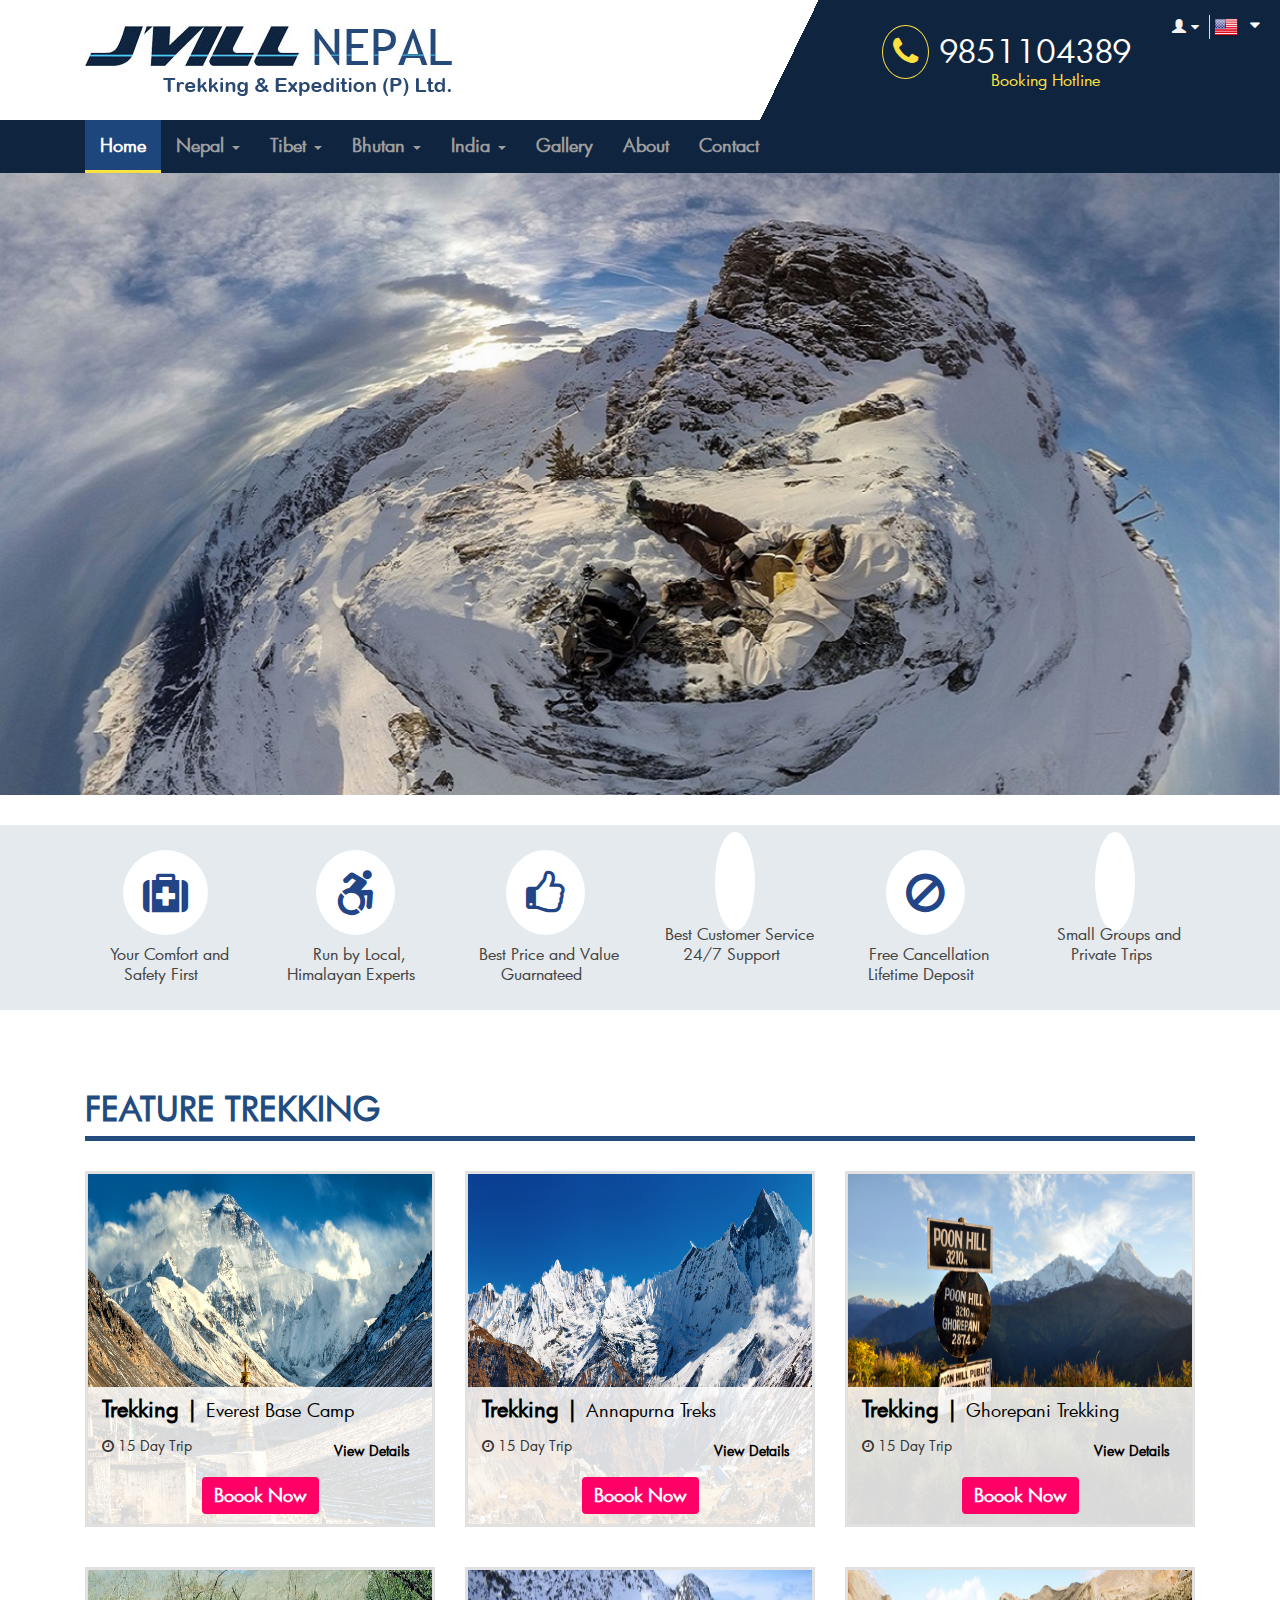
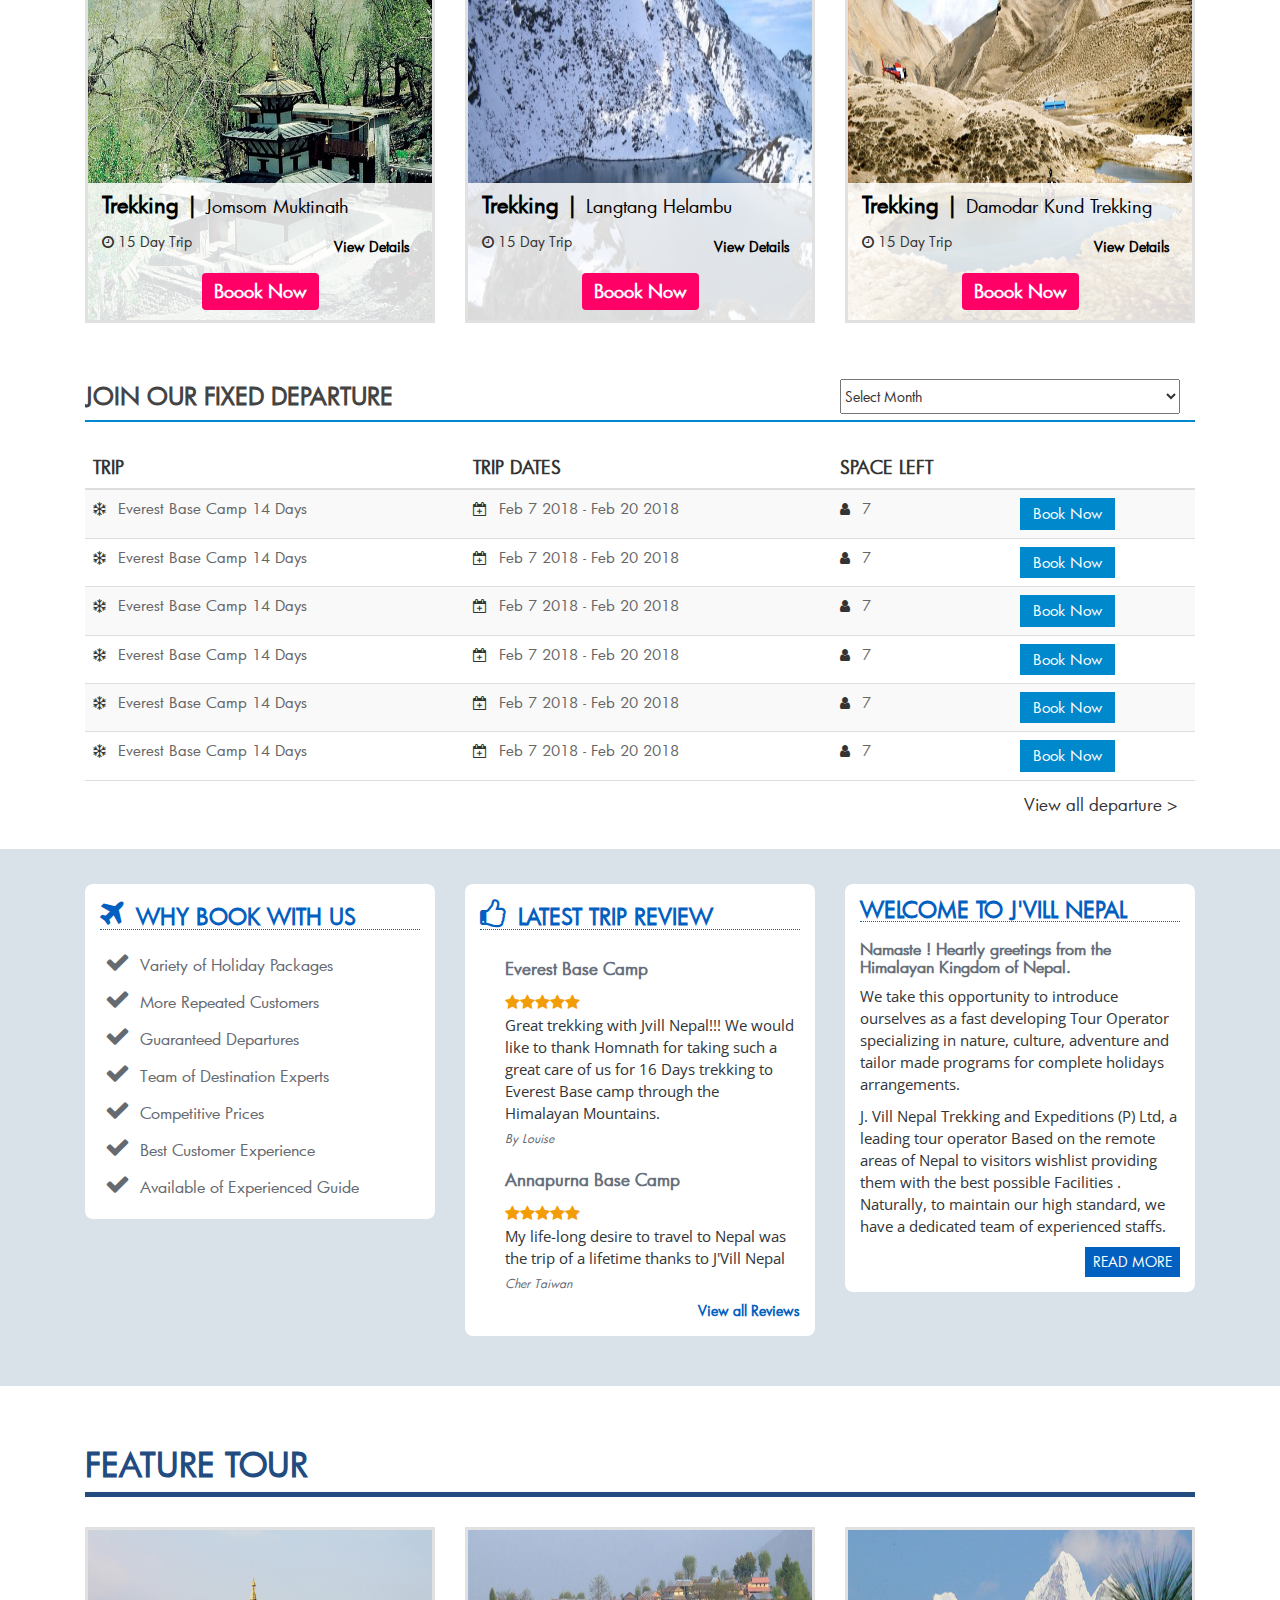
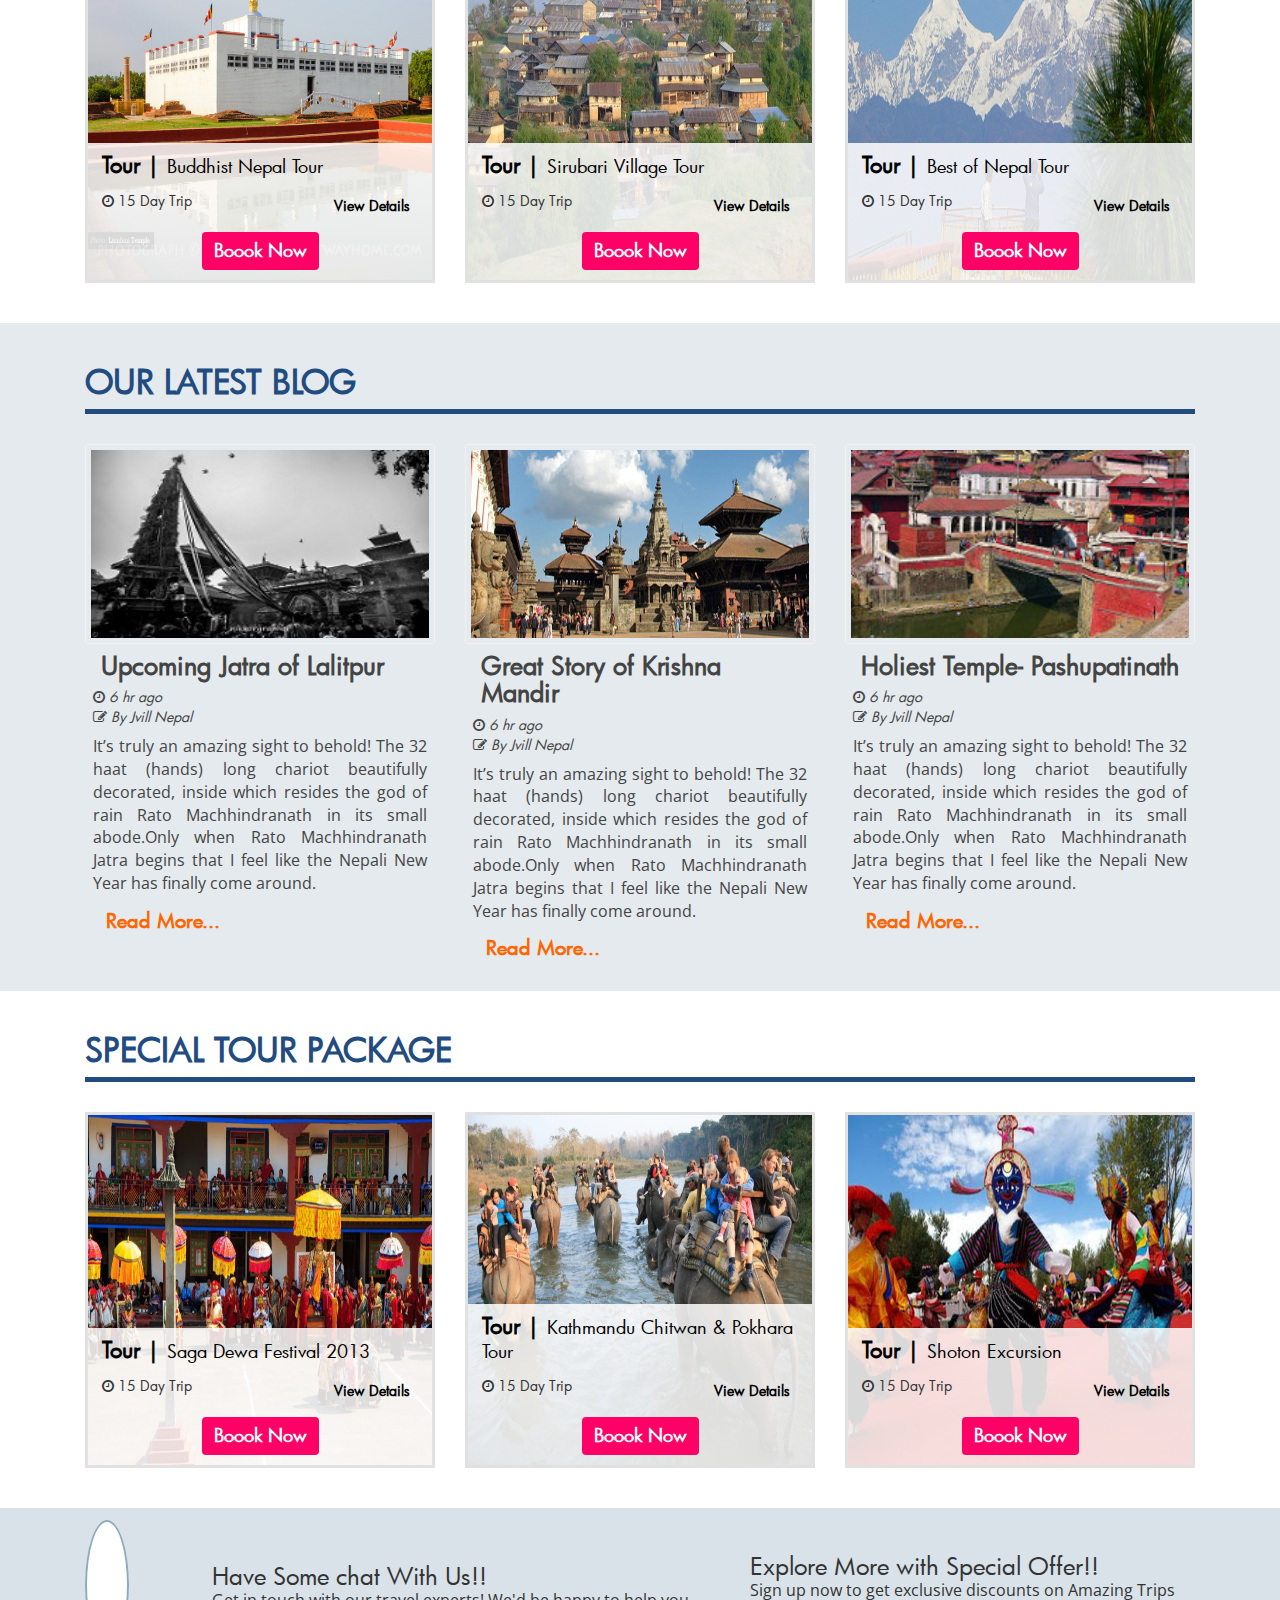
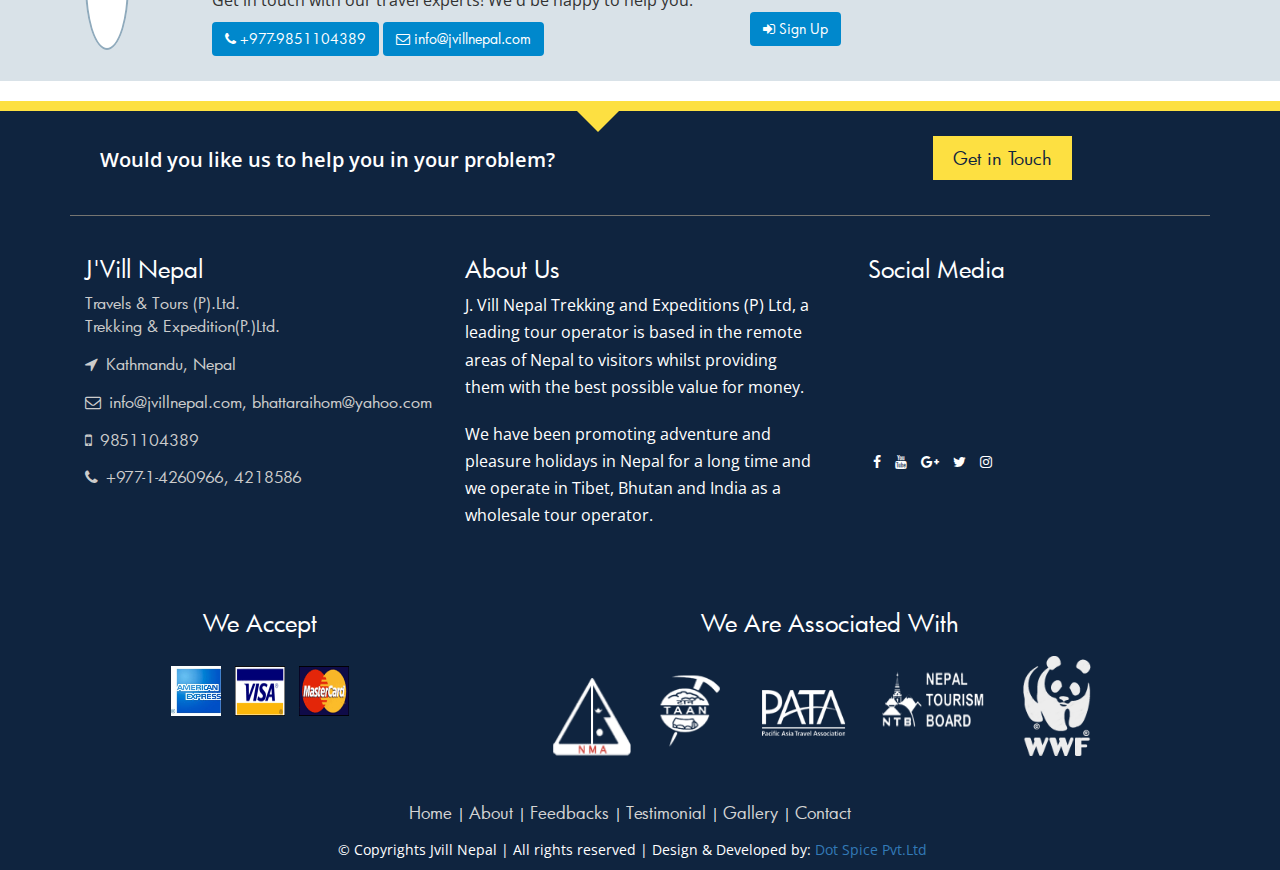
<file: jvill-home/jvill.html>
<!DOCTYPE html>
<html>
<head>
	<title>J'ViLL</title>

	<meta name="viewport" content="width=device-width, initial-scale=1.0, maximum-scale=1.0, user-scalable=0">
	<!-- Bootstrap -->
	<link rel="stylesheet" href="https://maxcdn.bootstrapcdn.com/bootstrap/3.3.7/css/bootstrap.min.css">

	<link rel="stylesheet" href="https://cdnjs.cloudflare.com/ajax/libs/animate.css/3.5.2/animate.css">
	
	<!-- Font Awesome-->
	<link rel="stylesheet" type="text/css" href="font-awesome/css/font-awesome.min.css">
	<link rel="stylesheet" href="http://code.ionicframework.com/ionicons/2.0.1/css/ionicons.min.css">


	<!--google fonts-->
	<link href="https://fonts.googleapis.com/css?family=Open+Sans|Overpass|Montserrat|Nanum+Pen+Script|Handlee|Nunito"" rel="stylesheet">
	<link href="fonts/futura font/ufontscomfuturabook.woff">

	<!-- Local-->
	<link rel="stylesheet" type="text/css" href="css/jvill-style.css">
</head>
<body>
	<div class="wrapper">
		<header>
			<div class="logo-area container">
				<div class="col-md-6 col-sm-6">
					<div class="logo">
						<a href=""><img src="image/logo.gif" class="img img-responsive"></a>
					</div>
				</div>
				<div class="col-md-6 col-sm-6 col-xs-12">
					<div class="contact-info">
						<div class="contact">
							<a href=""><i class="fa fa-phone"></i> 9851104389</a>
							<div class="book"><span class="call">Booking Hotline</span></div>
						</div>
						<!-- <div class="language hidden-sm hidden-md hidden-lg">
							<a href=""><img src="image/korean_flag.gif" class="img-responsive"></a>
							<a href=""><img src="image/eng_flag.gif" class="img-responsive"></a>
						</div> -->
					</div>

				</div>
				<ul class="nav navbar-nav navbar-right nav-list right">

					<li>
						<a href="#"><span class="glyphicon glyphicon-user"></span><i class="fa fa-caret-down"></i></a>
						<div class="sign-up">
							<div class="span"><i class="fa fa-sign-in"></i> Register</div>
							<div class="span"><i class="fa fa-sign-in"></i> Sign In</div>
						</div>
					</li>

					<!-- <li>
						<a href="#"><span class="glyphicon glyphicon-log-in"></span></a>
						<div class="sign-up log">
							<span>Log In</span>
						</div>
					</li> -->
				</ul>
				<a href="" class="lang">
					<span><img src="image/flag/USA.png"></span>
					<i class="fa fa-caret-down"></i>
					<div class="multiple-lang hidden">
						<ul>
							<li><img src="image/flag/China.png"></li>
							<li><img src="image/flag/France.png"></li>
							<li><img src="image/flag/Germany.png"></li>
							<li><img src="image/flag/Hong Kong.png"></li>
							<li><img src="image/flag/Japan.png"></li>
							<li><img src="image/flag/South Korea.png"></li>
							<li><img src="image/flag/USA.png"></li>
						</ul>
					</div>
				</a>
				
			</div>
			<nav class="navbar navbar-inverse">
				<div class="container">
					<div class="navbar-header">
						<button type="button" class="navbar-toggle" data-toggle="collapse" data-target="#myNavbar">
							<span class="icon-bar"></span>
							<span class="icon-bar"></span>
							<span class="icon-bar"></span> 
						</button>
						<div class="nav-title hidden-sm hidden-md hidden-lg">
							<!-- <img src="image/logo (1).png" class="img-responsive"> -->
							<h4><em>J'VILL</em> NEPAL</h4>
							<p>Travels &amp; Tours (P).Ltd</p>
						</div>
					</div>
					<div class="collapse navbar-collapse" id="myNavbar">
						<ul class="nav navbar-nav nav-list">
							<li class="active"><a href="#">Home</a></li>
							<li class="dropdown">
								<a href="" class="dropdown-toggle" data-toggle="dropdown">Nepal <b class="caret"></b></a>
								<ul class="dropdown-menu topmenu">
									<li>
										<a href="">Nepal Trekking</a>
									</li>
									<li>
										<a href="">Jungle Safari</a>
									</li>
									<li>
										<a href="">River Rafting</a>
									</li>
									<li>
										<a href="">Peak Climbing</a>
									</li>
									<li>
										<a href="">Package Tours</a>
									</li>
									<li>
										<a href="">Mountain Expedition</a>
									</li>
								</ul>
							</li>
							<li class="dropdown">
								<a href="" class="dropdown-toggle" data-toggle="dropdown">Tibet <b class="caret"></b></a>
								<ul class="dropdown-menu topmenu">
									<li>
										<a href="">Pilgrimage Tour</a>
									</li>
									<li>
										<a href="">Central Tibet Tour</a>
									</li>
									<li>
										<a href="">East Tibet Tour</a>
									</li>
									<li>
										<a href="">Trekking in Tibet</a>
									</li>
									<li>
										<a href="">mountain biking tour</a>
									</li>
									<li>
										<a href="">Mount Kailash tours</a>
									</li>
									<li>
										<a href="">The Expedition</a>
									</li>
								</ul>
							</li>
							<li class="dropdown">
								<a href="" class="dropdown-toggle" data-toggle="dropdown">Bhutan <b class="caret"></b></a>
								<ul class="dropdown-menu topmenu">
									<li>
										<a href="">Cultural and Historical Tour</a>
									</li>
									<li>
										<a href="">Trekking &amp; Hiking</a>
									</li>
									<li>
										<a href="">Religious &amp; Spiritual Tours</a>
									</li>
									<li>
										<a href="">Multiple Activities</a>
									</li>
								</ul>
							</li>
							<li class="dropdown">
								<a href="" class="dropdown-toggle" data-toggle="dropdown">India <b class="caret"></b></a>
								<ul class="dropdown-menu topmenu">
									<li>
										<a href="">Cultural and Historical Tour</a>
									</li>
									<li>
										<a href="">Trekking &amp; Hiking</a>
									</li>
									<li>
										<a href="">India Travel Guide</a>
									</li>
									<li>
										<a href="">Multiple Activities</a>
									</li>

								</ul>
							</li>
							<li><a href="#">Gallery</a></li>
							<li><a href="#">About</a></li>
							<li><a href="#">Contact</a></li> 
						</ul>
						
					</div>
				</div>
			</nav>
		</header>

		<div id="myCarousel" class="carousel slide" data-ride="carousel">
			<div class="carousel-inner">
				<div class="item active">
					<img src="image/photos/adventure.jpg" alt="Bhutan" class="img img-responsive">
				</div>

				<div class="item">
					<img src="image/photos/asia.jpg" alt="Manang" class="img img-responsive">
				</div>

				<div class="item">
					<img src="image/photos/cervin.jpg" alt="Janaki" class="img img-responsive">
				</div>
				<div class="item">
					<img src="image/photos/ice-climbing.jpg" alt="Pashupatinath" class="img img-responsive">
				</div>
				<div class="item">
					<img src="image/photos/image-1.jpg" alt="Potala" class="img img-responsive">
				</div>
				<div class="item">
					<img src="image/photos/landscape.jpg" alt="TAJ Mahal" class="img img-responsive">
				</div>
				<div class="item">
					<img src="image/photos/mountain-climbing.jpg" alt="TAJ Mahal" class="img img-responsive">
				</div>
				<div class="item">
					<img src="image/photos/mountaineer.jpg" alt="TAJ Mahal" class="img img-responsive">
				</div>
				<div class="item">
					<img src="image/photos/nepal-1.jpg" alt="TAJ Mahal" class="img img-responsive">
				</div>
				<div class="item">
					<img src="image/photos/nepal-2.jpg" alt="TAJ Mahal" class="img img-responsive">
				</div>
				<div class="item">
					<img src="image/photos/snow.jpg" alt="TAJ Mahal" class="img img-responsive">
				</div>
				<div class="item">
					<img src="image/photos/winter-hike.jpg" alt="TAJ Mahal" class="img img-responsive">
				</div>
				<div class="item">
					<img src="image/photos/utah.jpg" alt="TAJ Mahal" class="img img-responsive">
				</div>
			</div>

			<a class="left carousel-control" href="#myCarousel" data-slide="prev">
				<span class="glyphicon glyphicon-chevron-left"></span>
				<span class="sr-only">Previous</span>
			</a>
			<a class="right carousel-control" href="#myCarousel" data-slide="next">
				<span class="glyphicon glyphicon-chevron-right"></span>
				<span class="sr-only">Next</span>
			</a>
		</div>
		
		<div class="abt-service">
			<div class="container">
				<div class="col-md-2 col-xs-6">
					<div class="list-box">
						<div class="img"><i class="fa fa-medkit"></i></div>
						<span> Your Comfort and Safety First</span>
					</div>
				</div>
				<div class="col-md-2 col-xs-6">
					<div class="list-box">
						<div class="img"><i class="fa fa-wheelchair-alt"></i></div>
						<span> Run by Local, Himalayan Experts</span>
					</div>
				</div>
				<div class="col-md-2 col-xs-6">
					<div class="list-box">
						<div class="img"><i class="fa fa-thumbs-o-up"></i></div>
						<span>Best Price and Value Guarnateed</span>
					</div>
				</div>
				<div class="col-md-2 col-xs-6">
					<div class="list-box">
						<div class="img"><i class="ion ion-person-stalker"></i></div>
						<span> Best Customer Service 24/7 Support</span>
					</div>
				</div>
				<div class="col-md-2 col-xs-6">
					<div class="list-box">
						<div class="img"><i class="fa fa-ban"></i></div>
						<span>Free Cancellation Lifetime Deposit</span>
					</div>
				</div>
				<div class="col-md-2 col-xs-6">
					<div class="list-box">
						<div class="img"><i class="ion ion-ios-people"></i></div>
						<span>Small Groups and Private Trips</span>
					</div>
				</div>

			</div>
		</div>

		<div class="feature-trip">
			<div class="container pack">
				<div class="feature-title">
					<div class="title-border">
						<h1> FEATURE <span>TREKKING</span></h1>
					</div>
				</div>
				<div class="feature-content">
					<div class="col-md-4 col-sm-6 col-xs-12">
						<div class="feature-body">
							<a href="everest-base.html">
								<img src="image/feature/everest.jpg" class="img img-responsive" alt="Mount-Everest">
							</a>
							<div class="feature-text">
								<div class="transparent-overlay">
									<h4>
										<a href="">Trekking | <span>Everest Base Camp</span></a>
									</h4>
									<span class="trip-time">
										<i class="fa fa-clock-o"></i> 15 Day Trip
									</span>
									<p>This trek gives an ample opportunity to explore the Everest region thoroughly. It provides the possibility to walk through some of the most dramatic landscapes through Khumbu Himal, Gokyo valley and pass.</p>
								</div>
								
								<div class="feature-details">
									<span class="trip-time">
										<i class="fa fa-clock-o"></i> 15 Day Trip
									</span>
									<a href="everest-base.html" class="">View Details</a>
								</div>
								<div class="enq">
									<a href="" class="btn btn-primary">Boook Now</a>
								</div>
							</div>
						</div>
					</div>
					<div class="col-md-4 col-sm-6 col-xs-12">
						<div class="feature-body">
							<a href="">
								<img src="image/feature/annapurna.jpg" class="img img-responsive" alt="Mount-Everest">
							</a>
							<div class="feature-text">
								<div class="transparent-overlay">
									<h4>
										<a href="">Trekking | <span>Annapurna Treks</span></a>
									</h4>
									<span class="trip-time">
										<i class="fa fa-clock-o"></i> 15 Day Trip
									</span>
									<p>This is a highly spectacular trekking route which leads to the base camp of Annapurna south. The route provides an interesting contrast from lowland to the outstanding high mountains with breathtaking view of the Annapurna range</p>
								</div>
								<div class="feature-details">
									<span class="trip-time">
										<i class="fa fa-clock-o"></i> 15 Day Trip
									</span>
									<a href="everest-base.html" class="">View Details</a>
								</div>
								<div class="enq">
									<a href="" class="btn btn-primary">Boook Now</a>
								</div>
							</div>
						</div>
					</div>
					<div class="col-md-4 col-sm-6 col-xs-12">
						<div class="feature-body">
							<a href="">
								<img src="image/feature/poonhill.jpg" class="img img-responsive" alt="Mount-Everest">
							</a>
							<div class="feature-text">
								<div class="transparent-overlay">
									<h4>
										<a href="">Trekking | <span>Ghorepani Trekking</span></a>
									</h4>
									<span class="trip-time">
										<i class="fa fa-clock-o"></i> 1 Day Trip
									</span>
									<p>This is an excellent short trek on the foothill of the Annapurna. It offers one of the most spectacular views of  Machhapuchhre,(Fish tail)  Annapurna massif, and Dhaulagiri.</p>
								</div>
								<div class="feature-details">
									<span class="trip-time">
										<i class="fa fa-clock-o"></i> 15 Day Trip
									</span>
									<a href="everest-base.html" class="">View Details</a>
								</div>
								<div class="enq">
									<a href="" class="btn btn-primary">Boook Now</a>
								</div>
							</div>
						</div>
					</div>
					<div class="col-md-4 col-sm-6 col-xs-12">
						<div class="feature-body">
							<a href="">
								<img src="image/feature/jomsom.jpg" class="img img-responsive" alt="Mount-Everest">
							</a>
							<div class="feature-text">
								<div class="transparent-overlay">
									<h4>
										<a href="">Trekking | <span>Jomsom Muktinath</span></a>
									</h4>
									<span class="trip-time">
										<i class="fa fa-clock-o"></i> 14 Day Trip
									</span>
									<p>This trek at the world’s deepest gorge of kali gandaki passes between the giants of Annapurna and Dhaulagiri.This is an ideal trek throughout the year as the route stays at a low altitude.</p>
								</div>
								<div class="feature-details">
									<span class="trip-time">
										<i class="fa fa-clock-o"></i> 15 Day Trip
									</span>
									<a href="everest-base.html" class="">View Details</a>
								</div>
								<div class="enq">
									<a href="" class="btn btn-primary">Boook Now</a>
								</div>
							</div>
						</div>
					</div>
					<div class="col-md-4 col-sm-6 col-xs-12">
						<div class="feature-body">
							<a href="">
								<img src="image/feature/helambu.jpg" class="img img-responsive" alt="Mount-Everest">
							</a>
							<div class="feature-text">
								<div class="transparent-overlay">
									<h4>
										<a href="">Trekking | <span>Langtang Helambu</span></a>
									</h4>
									<span class="trip-time">
										<i class="fa fa-clock-o"></i> 18 Day Trip
									</span>
									<p>The trek goes through rhododendron forests and arrives at Lang tang village. The valley is described as “one of the world’s most beautiful valleys”.</p>
								</div>
								<div class="feature-details">
									<span class="trip-time">
										<i class="fa fa-clock-o"></i> 15 Day Trip
									</span>
									<a href="everest-base.html" class="">View Details</a>
								</div>
								<div class="enq">
									<a href="" class="btn btn-primary">Boook Now</a>
								</div>
							</div>
						</div>
					</div>
					<div class="col-md-4 col-sm-6 col-xs-12">
						<div class="feature-body">
							<a href="">
								<img src="image/feature/damodar.jpg" class="img img-responsive" alt="Mount-Everest">
							</a>
							<div class="feature-text">
								<div class="transparent-overlay">
									<h4>
										<a href="">Trekking | <span>Damodar Kund Trekking</span></a>
									</h4>
									<span class="trip-time">
										<i class="fa fa-clock-o"></i> 1 Day Trip
									</span>
									<p>Damodar Kunda (lake) is famous for Hindu religion, it is situated in rain shadow of High Himalayas north of Annapurna range. The elevation of the Damodar Kunda is just 4890 meters.</p>
								</div>
								<div class="feature-details">
									<span class="trip-time">
										<i class="fa fa-clock-o"></i> 15 Day Trip
									</span>
									<a href="everest-base.html" class="">View Details</a>
								</div>
								<div class="enq">
									<a href="" class="btn btn-primary">Boook Now</a>
								</div>
							</div>
						</div>
					</div>

				</div>
			</div>
		</div>
		<div class="fixed">
			<div class=" container">
				<div class="fixed-title">
					<div class="col-md-8 col-sm-8 col-xs-8 fixed-head">
						<h2>Join our fixed departure</h2>
					</div>
					<div class="col-md-4 col-sm-4 col-xs-4">
						<form method="post" action="">
							<select name="month">
								<option value="">Select Month</option>
								<option value="Jan">January</option>
								<option value="feb">February</option>
								<option value="march">March</option>
								<option value="Apr">April</option>

							</select>
						</form>
					</div>
				</div>
				<div class="fixed-table">
					<table class="table table-hover table-striped table-responsive">
						<thead>
							<tr>
								<th>Trip</th>
								<th>Trip Dates</th>
								<th>space left</th>
								<th></th>
							</tr>
						</thead>
						<tbody>
							<tr>
								<td>
									<span><i class="fa fa-snowflake-o"></i></span>
									<a href="">Everest Base Camp 14 Days</a>
								</td>
								<td>
									<span><i class="fa fa-calendar-plus-o"></i></span>
									<a href="">Feb 7 2018 - Feb 20 2018</a>
								</td>
								<td>
									<span><i class="fa fa-user"></i></span>
									<a href="">7</a>
								</td>
								<td>
									<a href="" class="btn">Book Now</a>
								</td>
							</tr>
							<tr>
								<td>
									<span><i class="fa fa-snowflake-o"></i></span>
									<a href="">Everest Base Camp 14 Days</a>
								</td>
								<td>
									<span><i class="fa fa-calendar-plus-o"></i></span>
									<a href="">Feb 7 2018 - Feb 20 2018</a>
								</td>
								<td>
									<span><i class="fa fa-user"></i></span>
									<a href="">7</a>
								</td>
								<td>
									<a href="" class="btn">Book Now</a>
								</td>
							</tr><tr>
								<td>
									<span><i class="fa fa-snowflake-o"></i></span>
									<a href="">Everest Base Camp 14 Days</a>
								</td>
								<td>
									<span><i class="fa fa-calendar-plus-o"></i></span>
									<a href="">Feb 7 2018 - Feb 20 2018</a>
								</td>
								<td>
									<span><i class="fa fa-user"></i></span>
									<a href="">7</a>
								</td>
								<td>
									<a href="" class="btn">Book Now</a>
								</td>
							</tr><tr>
								<td>
									<span><i class="fa fa-snowflake-o"></i></span>
									<a href="">Everest Base Camp 14 Days</a>
								</td>
								<td>
									<span><i class="fa fa-calendar-plus-o"></i></span>
									<a href="">Feb 7 2018 - Feb 20 2018</a>
								</td>
								<td>
									<span><i class="fa fa-user"></i></span>
									<a href="">7</a>
								</td>
								<td>
									<a href="" class="btn">Book Now</a>
								</td>
							</tr><tr>
								<td>
									<span><i class="fa fa-snowflake-o"></i></span>
									<a href="">Everest Base Camp 14 Days</a>
								</td>
								<td>
									<span><i class="fa fa-calendar-plus-o"></i></span>
									<a href="">Feb 7 2018 - Feb 20 2018</a>
								</td>
								<td>
									<span><i class="fa fa-user"></i></span>
									<a href="">7</a>
								</td>
								<td>
									<a href="" class="btn">Book Now</a>
								</td>
							</tr><tr>
								<td>
									<span><i class="fa fa-snowflake-o"></i></span>
									<a href="">Everest Base Camp 14 Days</a>
								</td>
								<td>
									<span><i class="fa fa-calendar-plus-o"></i></span>
									<a href="">Feb 7 2018 - Feb 20 2018</a>
								</td>
								<td>
									<span><i class="fa fa-user"></i></span>
									<a href="">7</a>
								</td>
								<td>
									<a href="" class="btn">Book Now</a>
								</td>
							</tr>
						</tbody>
					</table>
					<a href="" class="btn pull-right fixed-view"> View all departure ></a>
				</div>
			</div>
		</div>
		<div class="description">
			<div class="container desc">
				<div class="col-md-4 col-sm-4 col-xs-12">
					<div class="booking">
						<h3><i class="fa fa-plane"></i> WHY BOOK WITH US</h3>
						<ul>
							<li>Variety of Holiday Packages</li>
							<li>More Repeated Customers</li>
							<li>Guaranteed Departures</li>
							<li>Team of Destination Experts</li>
							<li>Competitive Prices</li>
							<li>Best Customer Experience</li>
							<li>Available of Experienced Guide</li>
						</ul>
					</div>
				</div>
				<div class="col-md-4 col-sm-4 col-xs-12">
					<div class="latest-reviews">
						<h3><i class="fa fa-thumbs-o-up"></i> LATEST TRIP REVIEW</h3>
						<ul>
							<li>
								<h4>Everest Base Camp</h4>
								<div class="stars"><i class="fa fa-star"></i><i class="fa fa-star"></i><i class="fa fa-star"></i><i class="fa fa-star"></i><i class="fa fa-star"></i></div>
								<p>Great trekking with Jvill Nepal!!! We would like to thank Homnath for taking such a great care of us for 16 Days trekking to Everest Base camp through the Himalayan Mountains.</p>
								<span>By Louise</span>
							</li>
							<li>
								<h4>Annapurna Base Camp</h4>
								<div class="stars"><i class="fa fa-star"></i><i class="fa fa-star"></i><i class="fa fa-star"></i><i class="fa fa-star"></i><i class="fa fa-star"></i></div>
								<p>My life-long desire to travel to Nepal was the trip of a lifetime thanks to J'Vill Nepal </p>
								<span>Cher Taiwan</span>
							</li>
						</ul>
						<a href="" class="pull-right">View all Reviews</a>
					</div>
				</div>	
				<div class="col-md-4 col-sm-4 col-xs-12">
					<div class="about-jvill">
						<h3>WELCOME TO J'VILL NEPAL</h3>
						<h4>Namaste ! Heartly greetings from the Himalayan Kingdom of Nepal.</h4>
						<p>We take this opportunity to introduce ourselves as a fast developing Tour Operator specializing in nature, culture, adventure and tailor made programs for complete holidays arrangements.</p>
						<p>J. Vill Nepal Trekking and Expeditions (P) Ltd, a leading tour operator Based on the remote areas of Nepal to visitors wishlist providing them with the best possible Facilities . Naturally, to maintain our high standard, we have a dedicated team of experienced staffs.</p>
						<a href="" class="pull-right">READ MORE</a>
					</div>
				</div>
			</div>
		</div>
		<div class="feature-tour">
			<div class="container pack">
				<div class="feature-title">
					<div class="title-border">
						<h1> FEATURE <span>TOUR</span></h1>
						
					</div>
				</div>
				<div class="feature-content">
					<div class="col-md-4 col-sm-4 col-xs-12">
						<div class="feature-body">
							<a href="">
								<img src="image/tour/lumbini.jpg" class="img img-responsive" alt="Mount-Everest">
							</a>
							<div class="feature-text">
								<div class="transparent-overlay">
									<h4>
										<a href="">Tour | <span>Buddhist Nepal Tour</span></a>
									</h4>
									<span class="trip-time">
										<i class="fa fa-clock-o"></i> 8 Day Trip
									</span>
									<p>Jvill Nepal has prepare Buddhist pilgrimage tour package of  7 nights and 8 days. This package tour cover the major Buddhist places in Nepal and some of  the interesting and religious places.</p>
								</div>
								<div class="feature-details">
									<span class="trip-time">
										<i class="fa fa-clock-o"></i> 15 Day Trip
									</span>
									<a href="everest-base.html" class="">View Details</a>
								</div>
								<div class="enq">
									<a href="" class="btn btn-primary">Boook Now</a>
								</div>
							</div>
						</div>
					</div>
					<div class="col-md-4 col-sm-4 col-xs-12">
						<div class="feature-body">
							<a href="">
								<img src="image/tour/Sirubari.jpg" class="img img-responsive" alt="Mount-Everest">
							</a>
							<div class="feature-text">
								<div class="transparent-overlay">
									<h4>
										<a href="">Tour | <span>Sirubari Village Tour</span></a>
									</h4>
									<span class="trip-time">
										<i class="fa fa-clock-o"></i> 8 Day Trip
									</span>
									<p>One of the famous destination for village tourism is Sirubari Village. Many people from various countries have enjoyed visiting it. Sirubari won the "PATA GOLD AWARD 2001" in the Heritage and Cultural Heritage category.</p>
								</div>
								<div class="feature-details">
									<span class="trip-time">
										<i class="fa fa-clock-o"></i> 15 Day Trip
									</span>
									<a href="everest-base.html" class="">View Details</a>
								</div>
								<div class="enq">
									<a href="" class="btn btn-primary">Boook Now</a>
								</div>
							</div>
						</div>
					</div>
					<div class="col-md-4 col-sm-4 col-xs-12">
						<div class="feature-body">
							<a href="">
								<img src="image/tour/nagarkot.jpg" class="img img-responsive" alt="Mount-Everest">
							</a>
							<div class="feature-text">
								<div class="transparent-overlay">
									<h4>
										<a href="">Tour | <span>Best of Nepal Tour</span></a>
									</h4>
									<span class="trip-time">
										<i class="fa fa-clock-o"></i> 11 Days Trip
									</span>
									<p>This is a popular tour of Nepal as it combines sightseeing, culture and nature together for your enjoyment. This package include various famous places of Nepal such as Nagarkot, Pokhara, Chitwan.</p>
								</div>
								<div class="feature-details">
									<span class="trip-time">
										<i class="fa fa-clock-o"></i> 15 Day Trip
									</span>
									<a href="everest-base.html" class="">View Details</a>
								</div>
								<div class="enq">
									<a href="" class="btn btn-primary">Boook Now</a>
								</div>
							</div>
						</div>
					</div>
				</div>
			</div>
		</div>
		<div class="blog">
			<div class="container blog-text">
				<div class="feature-title">
					<div class="title-border">
						<h1> Our<span> Latest Blog</span></h1>
						
					</div>
				</div>
				<div class="col-md-4">
					<div class="blog-post" id="post1">
						<div class="blog-img">
							<img src="image/blog/machindra.jpg" class="img-responsive img">
						</div>
						<div class="blog-detail">
							<h2>
								Upcoming Jatra of Lalitpur
							</h2>
							<div class="blog-time">
								<i class="fa fa-clock-o"></i> <span><em>6 hr ago</em></span>
							</div>
							<div class="blog-time">
								<i class="fa fa-pencil-square-o"></i> <span><em>By Jvill Nepal</em> </span>
							</div>
							<div class="blog-parag">
								<p>It’s truly an amazing sight to behold! The 32 haat (hands) long chariot beautifully decorated, inside which resides the god of rain Rato Machhindranath in its small abode.Only when Rato Machhindranath Jatra begins that I feel like the Nepali New Year has finally come around.</p>
							</div>
							<a class="btn btn-blue">Read More...</a>
						</div>
					</div>
				</div>

				<div class="col-md-4">
					<div class="blog-post" id="post2">
						<div class="blog-img">
							<img src="image/blog/krishna.jpg" class="img-responsive img">
						</div>
						<div class="blog-detail">
							<h2>
								Great Story of Krishna Mandir
							</h2>
							<div class="blog-time">
								<i class="fa fa-clock-o"></i> <span><em>6 hr ago</em></span>
							</div>
							<div class="blog-time">
								<i class="fa fa-pencil-square-o"></i> <span><em>By Jvill Nepal</em> </span>
							</div>
							<div class="blog-parag">
								<p>It’s truly an amazing sight to behold! The 32 haat (hands) long chariot beautifully decorated, inside which resides the god of rain Rato Machhindranath in its small abode.Only when Rato Machhindranath Jatra begins that I feel like the Nepali New Year has finally come around.</p>
							</div>
							<a class="btn">Read More...</a>
						</div>
					</div>
				</div>
				<div class="col-md-4">
					<div class="blog-post" id="post3">
						<div class="blog-img">
							<img src="image/blog/pashupatinath.jpg" class="img-responsive img">
						</div>
						<div class="blog-detail">
							<h2>
								Holiest Temple- Pashupatinath
							</h2>
							<div class="blog-time">
								<i class="fa fa-clock-o"></i> <span><em>6 hr ago</em></span>
							</div>
							<div class="blog-time">
								<i class="fa fa-pencil-square-o"></i> <span><em>By Jvill Nepal</em> </span>
							</div>
							<div class="blog-parag">
								<p>It’s truly an amazing sight to behold! The 32 haat (hands) long chariot beautifully decorated, inside which resides the god of rain Rato Machhindranath in its small abode.Only when Rato Machhindranath Jatra begins that I feel like the Nepali New Year has finally come around.</p>
							</div>
							<a class="btn btn-blue">Read More...</a>
						</div>
					</div>
				</div>
			</div>
		</div>
		<div class="special-tour">
			<div class="container pack">
				<div class="feature-title">
					<div class="title-border">
						<h1> SPECIAL <span>TOUR PACKAGE</span></h1>
						
					</div>
				</div>
				<div class="feature-content">
					<div class="col-md-4 col-sm-4 col-xs-12">
						<div class="feature-body">
							<a href="">
								<img src="image/tour/Saga-dawa.jpg" class="img img-responsive" alt="Mount-Everest">
							</a>
							<div class="feature-text">
								<div class="transparent-overlay">
									<h4>
										<a href="">Tour | <span>Saga Dewa Festival 2013</span></a>
									</h4>
									<span class="trip-time">
										<i class="fa fa-clock-o"></i> 16 Day Trip
									</span>
									<p>Saga Dawa Festival is observed by Tibetan Buddhist as one of the important festival in their society. This Saga Dawa festival has been celebrated by the Tibetan Buddhists for past thousand years or so.</p>
								</div>
								<div class="feature-details">
									<span class="trip-time">
										<i class="fa fa-clock-o"></i> 15 Day Trip
									</span>
									<a href="everest-base.html" class="">View Details</a>
								</div>
								<div class="enq">
									<a href="" class="btn btn-primary">Boook Now</a>
								</div>
							</div>
						</div>
					</div>
					<div class="col-md-4 col-sm-4 col-xs-12">
						<div class="feature-body">
							<a href="">
								<img src="image/tour/chitwan.jpg" class="img img-responsive" alt="Mount-Everest">
							</a>
							<div class="feature-text">
								<div class="transparent-overlay">
									<h4>
										<a href="">Tour | <span>Kathmandu Chitwan &amp; Pokhara Tour</span></a>
									</h4>
									<span class="trip-time">
										<i class="fa fa-clock-o"></i> 7 Days Trip
									</span>
									<p>J,Vill Nepal offers particular tour around kathmandu, Chitwan &amp; Pokhara. This tour package you will have the huge holiday exploring world heritage sites, religious places and historical places.</p>
								</div>
								
								<div class="feature-details">
									<span class="trip-time">
										<i class="fa fa-clock-o"></i> 15 Day Trip
									</span>
									<a href="everest-base.html" class="">View Details</a>
								</div>
								<div class="enq">
									<a href="" class="btn btn-primary">Boook Now</a>
								</div>
							</div>
						</div>
					</div>
					<div class="col-md-4 col-sm-4 col-xs-12">
						<div class="feature-body">
							<a href="">
								<img src="image/tour/shoton.jpg" class="img img-responsive" alt="Mount-Everest">
							</a>
							<div class="feature-text">
								<div class="transparent-overlay">
									<h4>
										<a href="">Tour | <span>Shoton Excursion</span></a>
									</h4>
									<span class="trip-time">
										<i class="fa fa-clock-o"></i> 11 Days Trip
									</span>
									<p>"Shoton" means yogurt festival.As Tibetan operas are performed and Buddha painings are exhibited at this time,it is also called "Tibetan Opera Festival" or "Buddha Exhibition Festival."</p>
								</div>
								<div class="feature-details">
									<span class="trip-time">
										<i class="fa fa-clock-o"></i> 15 Day Trip
									</span>
									<a href="everest-base.html" class="">View Details</a>
								</div>
								<div class="enq">
									<a href="" class="btn btn-primary">Boook Now</a>
								</div>
							</div>
						</div>
					</div>
				</div>
			</div>
		</div>
		<div class="talk">
			<div class="container">
				<div class="col-md-7">
					<div class="chat">
						<div class="talk-icon">
							<i class="ion ion-coffee"></i>
						</div>
						<div class="talk-text">
							<h3>Have Some chat With Us!!</h3>
							<p>Get in touch with our travel experts! We'd be happy to help you.</p>
							<a class="btn btn-blue"><i class="fa fa-phone"></i> +977-9851104389</a>
							<a class="btn-blue btn"><i class="fa fa-envelope-o"></i> info@jvillnepal.com</a>
						</div>
					</div>
				</div>
				<div class="col-md-5">
					<div class="offer">
						<h3>Explore More with Special Offer!!</h3>
						<p>Sign up now to get exclusive discounts on Amazing Trips</p>
						<a href="" class="btn btn-blue"><i class="fa fa-sign-in"></i> Sign Up</a>
					</div>
				</div>

			</div>
		</div> 
	</div>
	<footer>
		<div class="container foot">
			<div class="top-footer col-md-12 col-xs-12">
				<div class="col-md-9 col-sm-9  col-xs-12">
					<p>Would you like us to help you in your problem?</p>
				</div>

				<div class=" col-md-3 col-sm-3 col-xs-12">
					<a href="#">Get in Touch</a>
				</div>
			</div>

			<div class="clearfix"></div>

			<div class="middle-footer col-sm-12">
				<div id="contact" class="contact-us col-md-4 col-sm-3 col-xs-12">
					<h3>J'Vill Nepal</h3>
					<ul>
						<li>Travels &amp; Tours (P).Ltd.<br> Trekking &amp; Expedition(P.)Ltd.</li>
						<li><i class="fa fa-location-arrow"></i>Kathmandu, Nepal</li>
						<li><i class="fa fa-envelope-o"></i>info@jvillnepal.com, bhattaraihom@yahoo.com</li>

						<li><i class="fa fa-mobile"></i>9851104389</li>
						<li><i class="fa fa-phone"></i>+977-1-4260966, 4218586</li>			
					</ul>
				</div>

				<div class="about-us col-md-4 col-sm-4 col-xs-12">
					<h3>About Us</h3>
					<p>J. Vill Nepal Trekking and Expeditions (P) Ltd, a leading tour operator is based in the remote areas of Nepal to visitors whilst providing them with the best possible value for money.</p>

					<p>We have been promoting adventure and pleasure holidays in Nepal for a long time and we operate in Tibet, Bhutan and India as a wholesale tour operator. </p>
				</div>

				<div class="social col-md-4 col-sm-5 col-xs-12">
					<h3>Social Media</h3>
					<div class="fb-page">
						<iframe src="https://www.facebook.com/plugins/page.php?href=https%3A%2F%2Fwww.facebook.com%2Fjvillnepal%2F&width=280&height=150&hide_cover=false&show_facepile=false&appId" width="280" height="150" style="border:none;overflow:hidden" scrolling="no" frameborder="0" allowTransparency="true"></iframe>
					</div>
					<ul class="social-media">
						<li><a href=""><i class="fa fa-facebook"></i></a></li>
						<li><a href=""><i class="fa fa-youtube"></i></a></li>
						<li><a href=""><i class="fa fa-google-plus"></i></a></li>
						<li><a href=""><i class="fa fa-twitter"></i></a></li>
						<li><a href=""><i class="fa fa-instagram"></i></a></li>
					</ul>
				</div>
			</div>

			<div class="clearfix"></div>
			<div class="associated">
				<div class="payment col-sm-4 col-md-4 col-xs-12">
					<h3>We Accept</h3>
					<ul class="associated-link">
						<li><a href=""><img src="image/amex-logo.jpeg" alt="Nepal Toursim Board" class="img img-responsive"></a></li>
						<li><a href=""><img src="image/visa.gif" alt="Nepal Toursim Board" class="img img-responsive"></a></li>
						<li><a href=""><img src="image/mc.gif" alt="Nepal Toursim Board" class="img img-responsive"></a></li>
					</ul>
				</div>
				<div class="contact-link col-md-8 col-xs-12 col-sm-8 pull-right">
					<h3 class="org">We Are Associated With</h3>
					<ul class="associated-link">
						<li><a href=""><img src="image/link/nma.png" alt="Nepal Toursim Board" class="img img-responsive"></a></li>
						<li><a href=""><img src="image/link/taan.png" alt="Nepal Toursim Board" class="img img-responsive"></a></li>
						<li><a href=""><img src="image/link/pata.png" alt="Nepal Toursim Board" class="img img-responsive"></a></li>

						<li><a href=""><img src="image/link/tourism.png" alt="Nepal Toursim Board" class="img img-responsive"></a></li>

						<li><a href=""><img src="image/link/wwf.png" alt="Nepal Toursim Board" class="img-responsive"></a></li>

					</ul>
				</div>

			</div>
			<div class="bottom-footer col-md-12">
				<div class="quick-links col-xs-12 col-md-12">			
					<ul>
						<li><a href=""> Home</a></li>|
						<li><a href=""> About</a></li>|
						<li><a href=""> Feedbacks</a></li>|
						<li><a href=""> Testimonial</a></li>|
						<li><a href=""> Gallery</a></li>|
						<li><a href=""> Contact</a></li>
					</ul>
				</div>
				<p>&copy; Copyrights Jvill Nepal | All rights reserved | Design &amp; Developed by: <a href="http://www.dotspicenepal.com" target="_blank">Dot Spice Pvt.Ltd</a></p>
			</div>

			<div class="clearfix"></div>
		</div>
	</footer>
	<!-- jquery and bootsrap-->
	<script src="https://ajax.googleapis.com/ajax/libs/jquery/3.2.1/jquery.min.js"></script>
	<script src="https://maxcdn.bootstrapcdn.com/bootstrap/3.3.7/js/bootstrap.min.js"></script>

	<script type="text/javascript" src="js/jvill-script.js"></script></div>
</body>
</html>
</file>
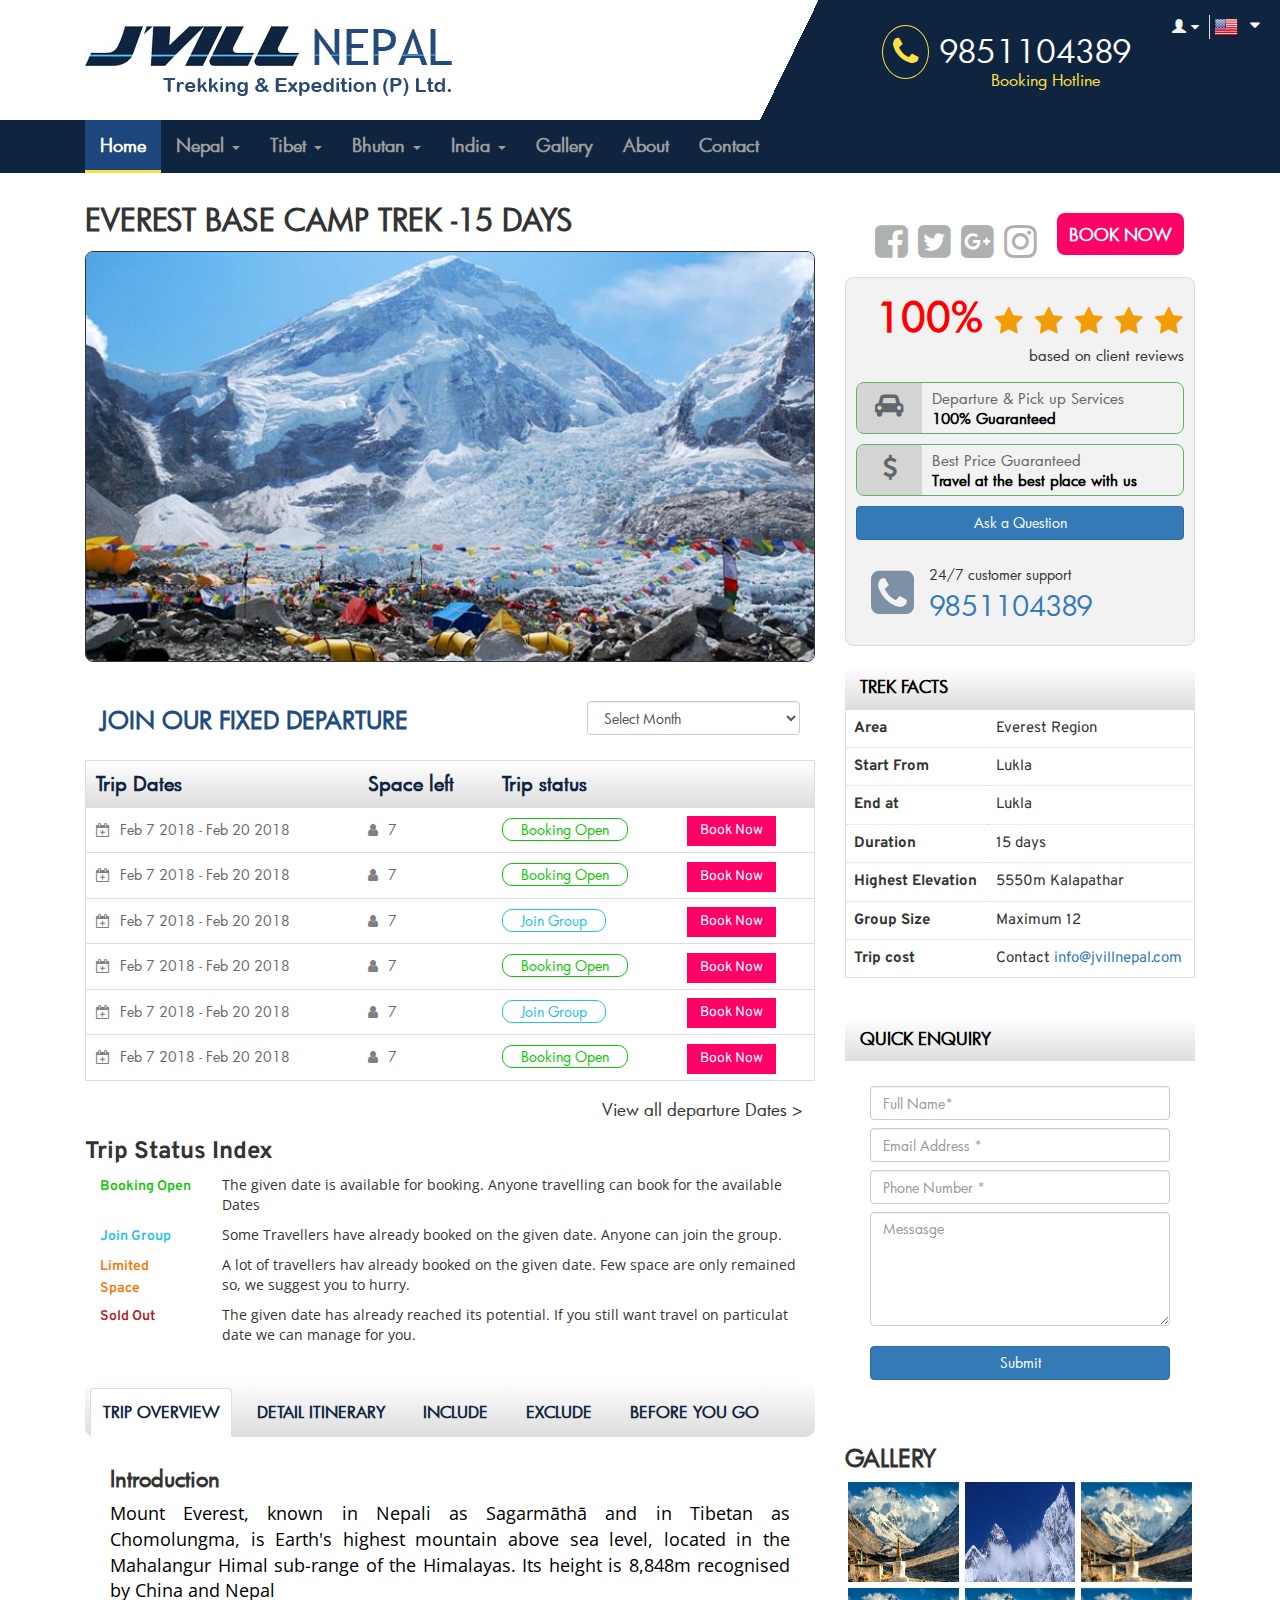
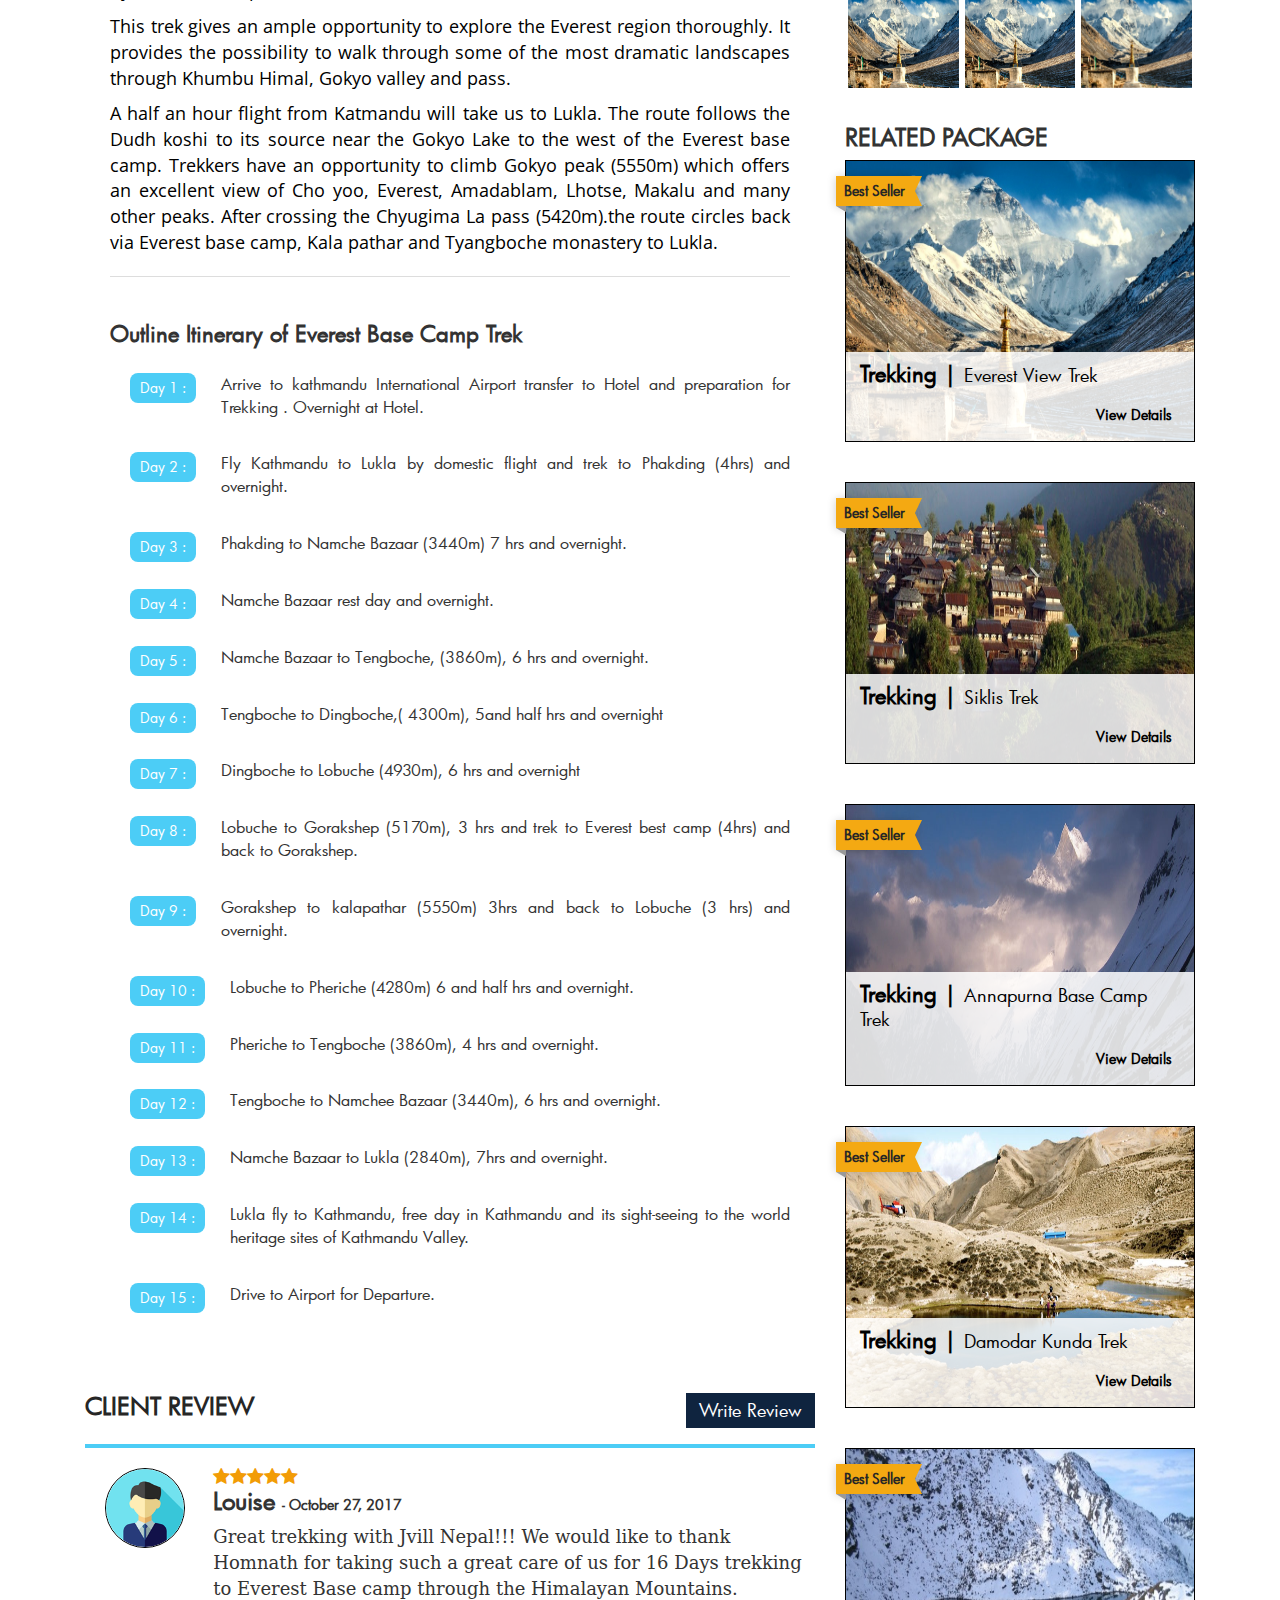
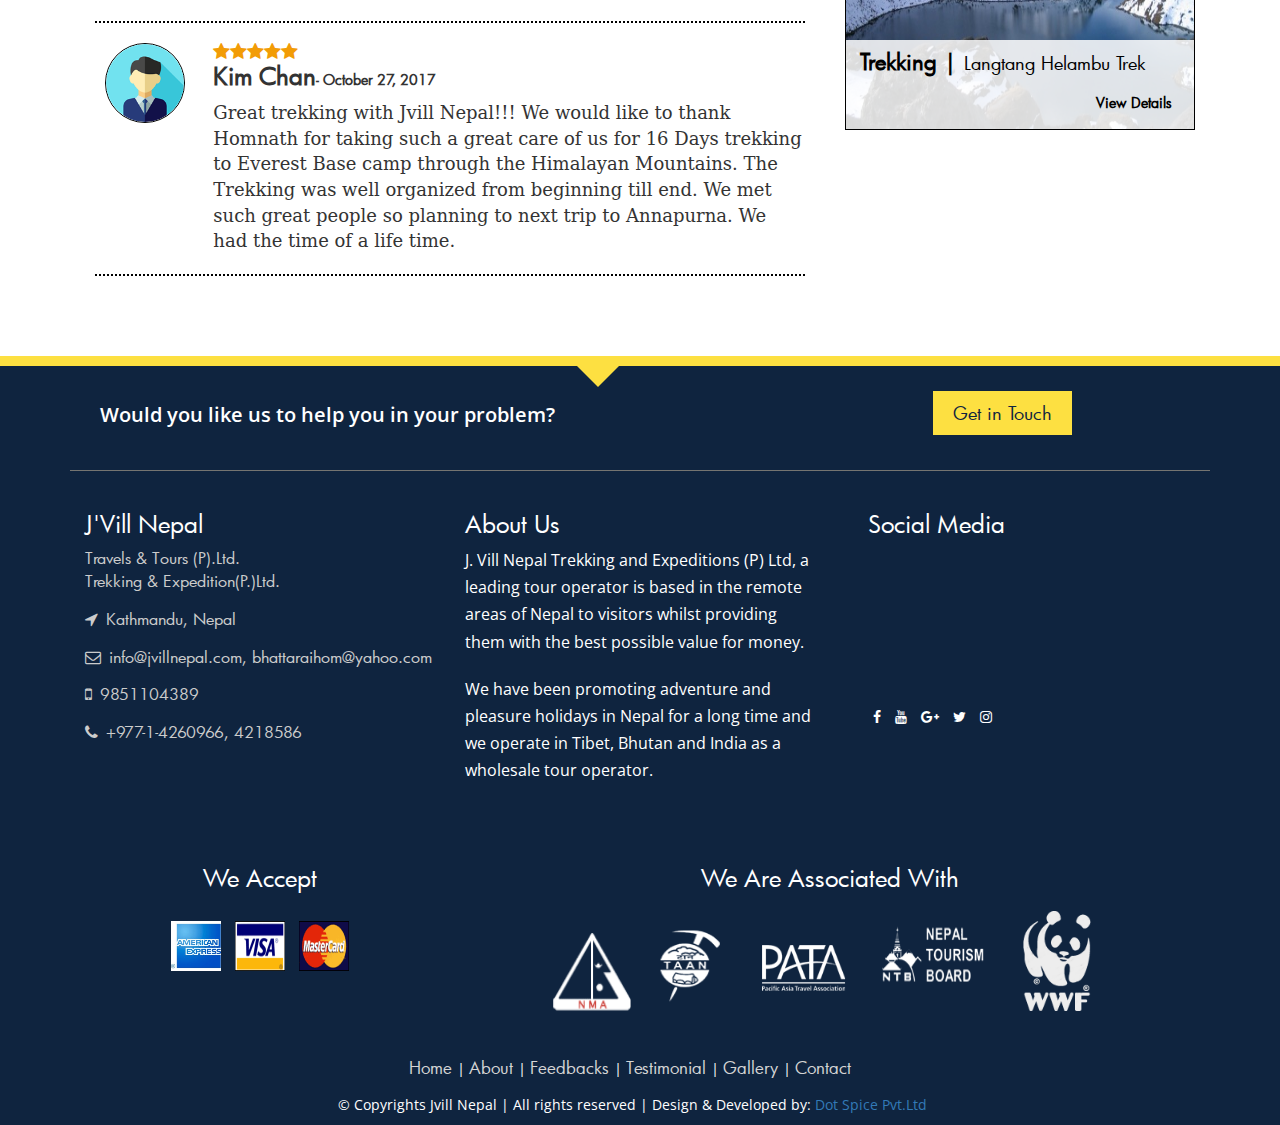
<file: tour package/everest-base.html>
<!DOCTYPE html>
<html>
<head>
	<title>Everest</title>

	<meta name="viewport" content="width=device-width, initial-scale=1.0, maximum-scale=1.0, user-scalable=0">
	<!-- Bootstrap -->
	<link rel="stylesheet" href="https://maxcdn.bootstrapcdn.com/bootstrap/3.3.7/css/bootstrap.min.css">

	<link rel="stylesheet" href="https://cdnjs.cloudflare.com/ajax/libs/animate.css/3.5.2/animate.css">
	
	<!-- Font Awesome-->
	<link rel="stylesheet" type="text/css" href="font-awesome/css/font-awesome.min.css">

	<!--google fonts-->
	<link href="https://fonts.googleapis.com/css?family=Bitter|Raleway|Overpass|Open+Sans" rel="stylesheet">
	<link href="https://fonts.googleapis.com/css?family=Source+Sans+Pro" rel="stylesheet">
	<!-- Local-->
	<link rel="stylesheet" type="text/css" href="css/jvill-style.css">
	<link rel="stylesheet" type="text/css" href="css/trek-style.css">

</head>
<body>
	<div class="wrapper">
		<!--header-->
		<header>
			<div class="logo-area container">
				<div class="col-md-6 col-sm-6">
					<div class="logo">
						<a href=""><img src="image/logo.gif" class="img img-responsive"></a>
					</div>
				</div>
				<div class="col-md-6 col-sm-6 col-xs-12">
					<div class="contact-info">
						<div class="contact">
							<a href=""><i class="fa fa-phone"></i> 9851104389</a>
							<div class="book"><span class="call">Booking Hotline</span></div>
						</div>
						
					</div>

				</div>
				<ul class="nav navbar-nav navbar-right nav-list right">

					<li>
						<a href="#"><span class="glyphicon glyphicon-user"></span><i class="fa fa-caret-down"></i></a>
						<div class="sign-up">
							<div class="span"> Register</div>
							<div class="span"> Sign In</div>
						</div>
					</li>

				</ul>
				<a href="" class="lang">
					<span><img src="image/flag/USA.png"></span>
					<i class="fa fa-caret-down"></i>
					<div class="multiple-lang hidden">
						<ul>
							<li><img src="image/flag/China.png"></li>
							<li><img src="image/flag/France.png"></li>
							<li><img src="image/flag/Germany.png"></li>
							<li><img src="image/flag/Hong Kong.png"></li>
							<li><img src="image/flag/Japan.png"></li>
							<li><img src="image/flag/South Korea.png"></li>
							<li><img src="image/flag/USA.png"></li>
						</ul>
					</div>
				</a>
			</div>
			<nav class="navbar navbar-inverse">
				<div class="container">
					<div class="navbar-header">
						<button type="button" class="navbar-toggle" data-toggle="collapse" data-target="#myNavbar">
							<span class="icon-bar"></span>
							<span class="icon-bar"></span>
							<span class="icon-bar"></span> 
						</button>
						<div class="nav-title hidden-sm hidden-md hidden-lg">
							<h4><em>J'VILL</em> NEPAL</h4>
							<p>Travels &amp; Tours (P).Ltd</p>
						</div>
					</div>
					<div class="collapse navbar-collapse" id="myNavbar">
						<ul class="nav navbar-nav nav-list">
							<li class="active"><a href="#">Home</a></li>
							<li class="dropdown">
								<a href="" class="dropdown-toggle" data-toggle="dropdown">Nepal <b class="caret"></b></a>
								<ul class="dropdown-menu topmenu">
									<li>
										<a href="">Nepal Trekking</a>
									</li>
									<li>
										<a href="">Jungle Safari</a>
									</li>
									<li>
										<a href="">River Rafting</a>
									</li>
									<li>
										<a href="">Peak Climbing</a>
									</li>
									<li>
										<a href="">Package Tours</a>
									</li>
									<li>
										<a href="">Mountain Expedition</a>
									</li>
								</ul>
							</li>
							<li class="dropdown">
								<a href="" class="dropdown-toggle" data-toggle="dropdown">Tibet <b class="caret"></b></a>
								<ul class="dropdown-menu topmenu">
									<li>
										<a href="">Pilgrimage Tour</a>
									</li>
									<li>
										<a href="">Central Tibet Tour</a>
									</li>
									<li>
										<a href="">East Tibet Tour</a>
									</li>
									<li>
										<a href="">Trekking in Tibet</a>
									</li>
									<li>
										<a href="">mountain biking tour</a>
									</li>
									<li>
										<a href="">Mount Kailash tours</a>
									</li>
									<li>
										<a href="">The Expedition</a>
									</li>
								</ul>
							</li>
							<li class="dropdown">
								<a href="" class="dropdown-toggle" data-toggle="dropdown">Bhutan <b class="caret"></b></a>
								<ul class="dropdown-menu topmenu">
									<li>
										<a href="">Cultural and Historical Tour</a>
									</li>
									<li>
										<a href="">Trekking &amp; Hiking</a>
									</li>
									<li>
										<a href="">Religious &amp; Spiritual Tours</a>
									</li>
									<li>
										<a href="">Multiple Activities</a>
									</li>
								</ul>
							</li>
							<li class="dropdown">
								<a href="" class="dropdown-toggle" data-toggle="dropdown">India <b class="caret"></b></a>
								<ul class="dropdown-menu topmenu">
									<li>
										<a href="">Cultural and Historical Tour</a>
									</li>
									<li>
										<a href="">Trekking &amp; Hiking</a>
									</li>
									<li>
										<a href="">India Travel Guide</a>
									</li>
									<li>
										<a href="">Multiple Activities</a>
									</li>

								</ul>
							</li>
							<li><a href="#">Gallery</a></li>
							<li><a href="#">About</a></li>
							<li><a href="#">Contact</a></li> 
						</ul>
						
					</div>
				</div>
			</nav>
		</header>
		<!--end of header-->
		<section class="package-wrapper">
			
			<div class="container package-content">
				<div class="col-md-8">
					<div class="top-image">
						<div class="img-title">
							<h2>Everest Base Camp Trek -15 Days</h2>
							
						</div>
						<img src="image/feature/everest2.jpg" class="img img-responsive">
						<!-- <div class="duration">
							<span> 15 Days</span>
						</div> -->
					</div>
					
					<div class="date-cost">
						<div class="fixed-title">
							<div class="col-md-8 col-sm-8 col-xs-12 fixed-head">
								<h2>Join our fixed departure</h2>
							</div>
							<div class="col-md-4 col-sm-4 col-xs-12 sel-month">
								<form method="post" action="">
									<select name="month" class="form-control">
										<option value="">Select Month</option>
										<option value="Jan">January</option>
										<option value="feb">February</option>
										<option value="march">March</option>
										<option value="Apr">April</option>

									</select>
								</form>
							</div>
						</div>
						<div class="fixed-table">
							<table class="table table-hover table-responsive">
								<thead>
									<tr>
										<th>Trip Dates</th>
										<th>Space left</th>
										<th>Trip status</th>
										<th></th>
									</tr>
								</thead>
								<tbody>
									<tr>
										<td data-title="Trip Dates">
											<span><i class="fa fa-calendar-plus-o"></i></span>
											<a href="">Feb 7 2018 - Feb 20 2018</a>
										</td>
										<td data-title="Space Left">
											<span><i class="fa fa-user"></i></span>
											<a href="">7</a>
										</td>
										<td data-title="Status">
											<span class="status">Booking Open</span>
										</td>
										<td>
											<a href="" class="btn">Book Now</a>
										</td>
									</tr>
									<tr>
										<td data-title="Trip Dates">
											<span><i class="fa fa-calendar-plus-o"></i></span>
											<a href="">Feb 7 2018 - Feb 20 2018</a>
										</td>
										<td data-title="Space Left">
											<span><i class="fa fa-user"></i></span>
											<a href="">7</a>
										</td>
										<td data-title="Status">
											<span class="status">Booking Open</span>
										</td>
										<td>
											<a href="" class="btn">Book Now</a>
										</td>
									</tr>
									<tr>
										<td data-title="Trip Dates">
											<span><i class="fa fa-calendar-plus-o"></i></span>
											<a href="">Feb 7 2018 - Feb 20 2018</a>
										</td>
										<td data-title="Space Left">
											<span><i class="fa fa-user"></i></span>
											<a href="">7</a>
										</td>
										<td data-title="Status">
											<span class="join">Join Group</span>
										</td>
										<td>
											<a href="" class="btn">Book Now</a>
										</td>
									</tr>
									<tr>
										<td data-title="Trip Dates">
											<span><i class="fa fa-calendar-plus-o"></i></span>
											<a href="">Feb 7 2018 - Feb 20 2018</a>
										</td>
										<td data-title="Space Left">
											<span><i class="fa fa-user"></i></span>
											<a href="">7</a>
										</td>
										<td data-title="Status">
											<span class="status">Booking Open</span>
										</td>
										<td>
											<a href="" class="btn">Book Now</a>
										</td>
									</tr>
									<tr>
										<td data-title="Trip Dates">
											<span><i class="fa fa-calendar-plus-o"></i></span>
											<a href="">Feb 7 2018 - Feb 20 2018</a>
										</td>
										<td data-title="Space Left">
											<span><i class="fa fa-user"></i></span>
											<a href="">7</a>
										</td>
										<td data-title="Status">
											<span class="join">Join Group</span>
										</td>
										<td>
											<a href="" class="btn">Book Now</a>
										</td>
									</tr>
									<tr>
										<td data-title="Trip Dates">
											<span><i class="fa fa-calendar-plus-o"></i></span>
											<a href="">Feb 7 2018 - Feb 20 2018</a>
										</td>
										<td data-title="Space Left">
											<span><i class="fa fa-user"></i></span>
											<a href="">7</a>
										</td>
										<td data-title="Status">
											<span class="status">Booking Open</span>
										</td>
										<td>
											<a href="" class="btn">Book Now</a>
										</td>
									</tr>
								</tbody>
							</table>	
							<a href="" class="btn pull-right fixed-view"> View all departure Dates ></a>
						</div>
						<div class="trip-index">
							<h4>Trip Status Index</h4>
							<div class="status-list">
								<div class="col-md-2">
									<span class="index1">Booking Open</span>
								</div>
								<div class="col-md-10">
									<p>The given date is available for booking. Anyone travelling can book for the available Dates</p>
								</div>
								<div class="col-md-2">
									<span class="index2">Join Group</span>
								</div>
								<div class="col-md-10">
									<p>Some Travellers have already booked on the given date. Anyone can join the group.</p>
								</div>
								<div class="col-md-2">
									<span class="index3">Limited Space</span>
								</div>
								<div class="col-md-10">
									<p>A lot of travellers hav already booked on the given date. Few space are only remained so, we suggest you to hurry.</p>
								</div>
								<div class="col-md-2">
									<span class="index4">Sold Out</span>
								</div>
								<div class="col-md-10">
									<p>The given date has already reached its potential. If you still want travel on particulat date we can manage for you.</p>
								</div>
							</div>
						</div>
					</div>
					<div class="trek-details">
						<ul class="nav nav-tabs trek-nav">
							<li class="active"><a data-toggle="tab" href="#overview">Trip Overview</a></li>
							<li><a data-toggle="tab" href="#itinerary">Detail Itinerary</a></li>
							<li><a data-toggle="tab" href="#include">Include</a></li>
							<li><a data-toggle="tab" href="#exclude">Exclude</a></li>
							<li><a data-toggle="tab" href="#reviews">Before you go</a></li>
						</ul>	
						<div class="tab-content content-body">
							<div id="overview" class="overview-text tab-pane fade in active text-cont">
								<h3>Introduction</h3>
								<p>Mount Everest, known in Nepali as Sagarmāthā and in Tibetan as Chomolungma, is Earth's highest mountain above sea level, located in the Mahalangur Himal sub-range of the Himalayas. Its height is 8,848m recognised by China and Nepal</p>

								<p>This trek gives an ample opportunity to explore the Everest region thoroughly. It provides the possibility to walk through some of the most dramatic landscapes through Khumbu Himal, Gokyo valley and pass. </p>

								<p>A half an hour flight from Katmandu will take us to Lukla. The route follows the Dudh koshi to its source near the Gokyo Lake to the west of the Everest base camp. Trekkers have an opportunity to climb Gokyo peak (5550m) which offers an excellent view of Cho yoo, Everest, Amadablam, Lhotse, Makalu and many other peaks. After crossing the Chyugima La pass (5420m).the route circles back via Everest base camp, Kala pathar and Tyangboche monastery to Lukla.</p>
								<hr>
								<div class="outline">									
									<h3>Outline Itinerary of Everest Base Camp Trek</h3>
									<ul class="sub-menu">
										<li>
											<span class="days">Day 1</span> Arrive to kathmandu International Airport  transfer to Hotel and  preparation  for Trekking . Overnight at Hotel.
										</li>
										<li>
											<span class="days">Day 2</span> Fly Kathmandu to Lukla  by domestic flight and trek to Phakding (4hrs) and overnight.
										</li>
										<li>
											<span class="days">Day 3</span> 	Phakding  to Namche Bazaar (3440m) 7 hrs  and overnight.  
										</li>
										<li>
											<span class="days">Day 4</span> Namche Bazaar rest day and overnight.
										</li>
										<li>
											<span class="days">Day 5</span> Namche Bazaar to Tengboche, (3860m), 6 hrs and overnight.
										</li>
										<li>
											<span class="days">Day 6</span> Tengboche  to Dingboche,( 4300m), 5and half  hrs  and overnight
										</li>
										<li>
											<span class="days">Day 7</span> Dingboche  to Lobuche (4930m), 6 hrs and overnight
										</li>
										<li>
											<span class="days">Day 8</span> Lobuche  to Gorakshep (5170m), 3 hrs and trek to  Everest  best camp (4hrs) and back to Gorakshep.
										</li>
										<li>
											<span class="days">Day 9</span> Gorakshep  to kalapathar (5550m) 3hrs  and back to Lobuche (3 hrs) and overnight.
										</li>
										<li>
											<span class="days">Day 10</span> Lobuche  to Pheriche (4280m) 6 and half hrs and overnight.
										</li>
										<li>
											<span class="days">Day 11</span> Pheriche to Tengboche (3860m), 4 hrs and overnight.
										</li>
										<li>
											<span class="days">Day 12</span> Tengboche  to Namchee Bazaar (3440m), 6 hrs and overnight.
										</li>
										<li>
											<span class="days">Day 13</span> Namche Bazaar to Lukla (2840m), 7hrs and overnight.
										</li>
										<li>
											<span class="days">Day 14</span> Lukla fly to Kathmandu, free day in Kathmandu and its sight-seeing to the world heritage sites of Kathmandu Valley.
										</li>
										<li>
											<span class="days">Day 15</span> Drive to  Airport for Departure. 
										</li>
									</ul>
								</div>
							</div>
							<div id="itinerary" class="tab-pane fade in text-cont">
								<h3>Day to Day Itinerary of Everest Base Camp Trek</h3>
								<div class="det-todo-list">
									<h5>Day 01: Arrival at Kathmandu and Trip Preparation</h5>
									<p>After arrival in the Kathmandu, Our staff will come to pick you at Airport. Then we will straight take you to the Hotel where you will be staying. After having some rest. we will prepare for your Trip. At that time we can discuss about your Trip to Nepal. At the evening we will provide you dinner as well as small welcome party.</p>
								</div>
								<hr>
								<div class="det-todo-list">
									<h5>Day 02: Fly to Lukla &amp; Trek to Phakding</h5>
									<p>After arrival in the Kathmandu, Our staff will come to pick you at Airport. Then we will straight take you to the Hotel where you will be staying. After having some rest. we will prepare for your Trip. At that time we can discuss about your Trip to Nepal. At the evening we will provide you dinner as well as small welcome party.</p>
								</div>
								<hr>
								<div class="det-todo-list">
									<h5>Day 03: Phakding to Namche Bazar</h5>
									<p>After arrival in the Kathmandu, Our staff will come to pick you at Airport. Then we will straight take you to the Hotel where you will be staying. After having some rest. we will prepare for your Trip. At that time we can discuss about your Trip to Nepal. At the evening we will provide you dinner as well as small welcome party.</p>
								</div>
								<hr>
								<div class="det-todo-list">
									<h5>Day 04: Overnight at Namche Bazar</h5>
									<p>After arrival in the Kathmandu, Our staff will come to pick you at Airport. Then we will straight take you to the Hotel where you will be staying. After having some rest. we will prepare for your Trip. At that time we can discuss about your Trip to Nepal. At the evening we will provide you dinner as well as small welcome party.</p>
								</div>
								<hr>
								<div class="det-todo-list">
									<h5>Day 05: Namche Bazaar to Tengboche</h5>
									<p>After arrival in the Kathmandu, Our staff will come to pick you at Airport. Then we will straight take you to the Hotel where you will be staying. After having some rest. we will prepare for your Trip. At that time we can discuss about your Trip to Nepal. At the evening we will provide you dinner as well as small welcome party.</p>
								</div>
								<hr>
								<div class="det-todo-list">
									<h5>Day 06:	Tengboche  to Dingboche,( 4300m), 5 &amp; half hrs &amp; overnight</h5>
									<p>After arrival in the Kathmandu, Our staff will come to pick you at Airport. Then we will straight take you to the Hotel where you will be staying. After having some rest. we will prepare for your Trip. At that time we can discuss about your Trip to Nepal. At the evening we will provide you dinner as well as small welcome party.</p>
								</div>
								<hr>
								<div class="det-todo-list">
									<h5>Day 07: Dingboche to Lobuche (4930m), 6 hrs &amp; overnight</h5>
									<p>After arrival in the Kathmandu, Our staff will come to pick you at Airport. Then we will straight take you to the Hotel where you will be staying. After having some rest. we will prepare for your Trip. At that time we can discuss about your Trip to Nepal. At the evening we will provide you dinner as well as small welcome party.</p>
								</div>
								<hr>
								<div class="det-todo-list">
									<h5>Day 08: Lobuche  to Gorakshep (3 hrs) and trek to  Everest base camp (4hrs) &amp; back to Gorakshep. overnight</h5>
									<p>After arrival in the Kathmandu, Our staff will come to pick you at Airport. Then we will straight take you to the Hotel where you will be staying. After having some rest. we will prepare for your Trip. At that time we can discuss about your Trip to Nepal. At the evening we will provide you dinner as well as small welcome party.</p>
								</div>
								<hr>
								<div class="det-todo-list">
									<h5>Day 09:	Gorakshep  to kalapathar (5550m) 3hrs  and back to Lobuche (3 hrs) and overnight.</h5>
									<p>After arrival in the Kathmandu, Our staff will come to pick you at Airport. Then we will straight take you to the Hotel where you will be staying. After having some rest. we will prepare for your Trip. At that time we can discuss about your Trip to Nepal. At the evening we will provide you dinner as well as small welcome party.</p>
								</div>
								<hr>
								<div class="det-todo-list">
									<h5>Day 10:	Lobuche  to Pheriche (4280m) 6 and half hrs and overnight</h5>
									<p>After arrival in the Kathmandu, Our staff will come to pick you at Airport. Then we will straight take you to the Hotel where you will be staying. After having some rest. we will prepare for your Trip. At that time we can discuss about your Trip to Nepal. At the evening we will provide you dinner as well as small welcome party.</p>
								</div>
								<hr>
								<div class="det-todo-list">
									<h5>Day 11:	Pheriche to Tengboche (3860m), 4 hrs and overnight.</h5>
									<p>After arrival in the Kathmandu, Our staff will come to pick you at Airport. Then we will straight take you to the Hotel where you will be staying. After having some rest. we will prepare for your Trip. At that time we can discuss about your Trip to Nepal. At the evening we will provide you dinner as well as small welcome party.</p>
								</div>
								<hr>
								<div class="det-todo-list">
									<h5>Day 12:	Namche Bazaar to Tengboche</h5>
									<p>After arrival in the Kathmandu, Our staff will come to pick you at Airport. Then we will straight take you to the Hotel where you will be staying. After having some rest. we will prepare for your Trip. At that time we can discuss about your Trip to Nepal. At the evening we will provide you dinner as well as small welcome party.</p>
								</div>
								<hr>
								<div class="det-todo-list">
									<h5>Day 13:	Namche Bazaar to Tengboche</h5>
									<p>After arrival in the Kathmandu, Our staff will come to pick you at Airport. Then we will straight take you to the Hotel where you will be staying. After having some rest. we will prepare for your Trip. At that time we can discuss about your Trip to Nepal. At the evening we will provide you dinner as well as small welcome party.</p>
								</div>
								<hr>
								<div class="det-todo-list">
									<h5>Day 14:	Namche Bazaar to Tengboche</h5>
									<p>After arrival in the Kathmandu, Our staff will come to pick you at Airport. Then we will straight take you to the Hotel where you will be staying. After having some rest. we will prepare for your Trip. At that time we can discuss about your Trip to Nepal. At the evening we will provide you dinner as well as small welcome party.</p>
								</div>
								<hr>
								<div class="det-todo-list">
									<h5>Day 15:	Namche Bazaar to Tengboche</h5>
									<p>After arrival in the Kathmandu, Our staff will come to pick you at Airport. Then we will straight take you to the Hotel where you will be staying. After having some rest. we will prepare for your Trip. At that time we can discuss about your Trip to Nepal. At the evening we will provide you dinner as well as small welcome party.</p>
								</div>
								<hr>
							</div>
							<div id="include" class="tab-pane fade in text-cont">
								<h3>Features Included on Everest Base Camp Trek Trip</h3>
								<ul class="sub-menu inc">
									<li><i class="fa fa-check"></i> All meals (Breakfast/lunch/dinner with tea\coffee)</li>
									<li><i class="fa fa-check"></i> accommodation in teahouses</li>
									<li><i class="fa fa-check"></i> a guide and a porter.</li>
									<li><i class="fa fa-check"></i> sleeping bag and down jackets.</li>
									<li><i class="fa fa-check"></i> Transportation</li>
									<li><i class="fa fa-check"></i>  Entry permits</li>
									<li><i class="fa fa-check"></i> All necessaries for Nepalese staffs (all meals, accommodation, equipments, insurance etc).</li>

								</ul>
							</div>
							<div id="exclude" class="tab-pane fade in  text-cont">
								<h3>Features Not Included on Everest Base Camp Trek Trip</h3>
								<ul class=" sub-menu exc">
									<li><i class="fa fa-times"></i> Any bar bills (Mineral water, coke, beer etc)</li>
									<li><i class="fa fa-times"></i> Personal Expenses</li>
									<li><i class="fa fa-times"></i> Rescue Charge</li>
									<li><i class="fa fa-times"></i> Any unexpected expenses</li>
									<li><i class="fa fa-times"></i> Costs arising from natural calamities, mishaps or anything beyond our control</li>
									<li><i class="fa fa-times"></i>  Tipping (expected by guide and porters, but not mandatory).</li>
								</ul>
							</div>	
							<div id="reviews" class="tab-pane fade in text-cont">
								<h3>Things To know</h3>
								<ul class="sub-menu">

								</ul>
							</div>
						</div>
					</div>
					<div class="client-review">
						<div class="review-title">
							<h3>client Review <a href=""><span>Write Review</span></a></h3>
						</div>
						<div class="review-list">
							
							<div class="review-box">
								<div class="profile col-md-2">
									<a href="" class="icon">
										<img src="image/user.png">
									</a>
								</div>
								<div class="review-details col-md-10">
									<div class="stars">
										<i class="fa fa-star"></i><i class="fa fa-star"></i><i class="fa fa-star"></i><i class="fa fa-star"></i><i class="fa fa-star"></i>
									</div>
									<h3> Louise <span class="date">- October 27, 2017</span></h3>
									
									<div class="parag">
										<p>Great trekking with Jvill Nepal!!! We would like to thank Homnath for taking such a great care of us for 16 Days trekking to Everest Base camp through the Himalayan Mountains. </p>
									</div>
								</div>
							</div>
							<div class="review-box">
								<div class="profile col-md-2">
									<a href="" class="icon">
										<img src="image/user.png">
										
									</a>
								</div>
								<div class="review-details col-md-10">
									<div class="stars">
										<i class="fa fa-star"></i><i class="fa fa-star"></i><i class="fa fa-star"></i><i class="fa fa-star"></i><i class="fa fa-star"></i>
									</div>
									<h3> Kim Chan<span class="date">- October 27, 2017</span></h3>
									<div class="parag">
										<p>Great trekking with Jvill Nepal!!! We would like to thank Homnath for taking such a great care of us for 16 Days trekking to Everest Base camp through the Himalayan Mountains. The Trekking was well organized from beginning till end. We met such great people so planning to next trip to Annapurna. We had the time of a life time. </p>
									</div>
								</div>
							</div>
						</div>
					</div>
				</div>
				<div class="col-md-4">
					<div class="link-box">
						<ul class="social-link">
							<li><a href=""><i class="fa fa-facebook-square"></i></a></li>
							<li><a href=""><i class="fa fa-twitter-square"></i></a></li>
							<li><a href=""><i class="fa fa-google-plus-square"></i></a></li>
							<li><a href=""><i class="fa fa-instagram"></i></a></li>
						</ul>
						<a href="" class="book">Book Now</a>
						
					</div>
					<div class="pck-highlight">
						<div class="pck-review">
							<div class="rate">
								<span>100%</span>
								<i class="fa fa-star"></i>
								<i class="fa fa-star"></i>
								<i class="fa fa-star"></i>
								<i class="fa fa-star"></i>
								<i class="fa fa-star"></i>
							</div>
							<div class="based-client"><span class="based">based on client reviews</span></div>

						</div>
						<div class="dept-guarant">
							<div class="symb"><i class="fa fa-automobile"></i></div>
							<div class="dept-text">
								Departure &amp; Pick up Services<br>
								<span>100% Guaranteed</span>
							</div>
						</div>
						<div class="dept-guarant price-gurnt">
							<div class="symb"><i class="fa fa-dollar"></i></div>
							<div class="dept-text">
								Best Price Guaranteed<br>
								<span>Travel at the best place with us</span>
							</div>
						</div>
						<button class="btn btn-primary btn-block">Ask a Question</button>
						<div class="pck-contact">
							<i class="fa fa-phone-square"></i>
							<div class="cont">
								<span class="supp">24/7 customer support</span>
								<span><a href="">9851104389</a></span>
							</div>
						</div>
					</div>
					<div class="trek-facts">
						<h3>Trek facts</h3>
						<table class="table table-responsive">
							<tbody>
								<tr>
									<td>Area</td>
									<td>Everest Region</td>
								</tr>
								<tr>
									<td>Start From</td>
									<td> Lukla</td>
								</tr>
								<tr>
									<td>End at </td>
									<td>Lukla</td>
								</tr>
								<tr>
									<td>Duration</td>
									<td>15 days</td>
								</tr>
								<tr>
									<td>Highest Elevation</td>
									<td>5550m Kalapathar</td>
								</tr>
								<tr>
									<td>Group Size</td>
									<td>Maximum 12</td>
								</tr>
								<tr>
									<td>Trip cost</td>
									<td> Contact <a href="">info@jvillnepal.com</a></td>
								</tr>
							</tbody>
						</table>						
					</div>
					<div class="quick-enq">
						<h3>Quick Enquiry</h3>
						<div class="quick-form">
							<form action="" method="post">
								<input type="text" name="" placeholder="Full Name*" class="form-control">
								<input type="text" name="" placeholder="Email Address *" class="form-control">
								<input type="text" name="" placeholder="Phone Number *" class="form-control">
								<textarea rows="5" placeholder="Messasge" name="message" class="form-control"></textarea>
								<button class="btn btn-primary btn-block">Submit</button>
							</form>
						</div>
					</div>
					<div class="gallery">
						<h3>Gallery</h3>
						<div class="picture">
							<div class="col-md-4 col-sm-4 img-list">
								<img src="image/feature/everest.jpg" class="img-responsive" alt="Everest">
								<div class="overlay">
									<div class="icon"><i class="fa fa-play-circle-o"></i></div>
								</div>
							</div>
							<div class="col-md-4 col-sm-4 img-list">
								<img src="image/feature/everest1.jpg" class="img-responsive" alt="Everest">
								<div class="overlay">
									<div class="icon"><i class="fa fa-play-circle-o"></i></div>
								</div>
							</div>
							<div class="col-md-4 col-sm-4 img-list">
								<img src="image/feature/everest.jpg" class="img-responsive" alt="Everest">
								<div class="overlay">
									<div class="icon"><i class="fa fa-play-circle-o"></i></div>
								</div>
							</div>
							<div class="col-md-4 col-sm-4 img-list">
								<img src="image/feature/everest.jpg" class="img-responsive" alt="Everest">
								<div class="overlay">
									<div class="icon"><i class="fa fa-play-circle-o"></i></div>
								</div>
							</div>
							<div class="col-md-4 col-sm-4 img-list">
								<img src="image/feature/everest.jpg" class="img-responsive" alt="Everest">
								<div class="overlay">
									<div class="icon"><i class="fa fa-play-circle-o"></i></div>
								</div>
							</div>
							<div class="col-md-4 col-sm-4 img-list">
								<img src="image/feature/everest.jpg" class="img-responsive" alt="Everest">
								<div class="overlay">
									<div class="icon"><i class="fa fa-play-circle-o"></i></div>
								</div>
							</div>
						</div>
					</div>
					<div class="related-tour">
						<h3>Related Package</h3>
						<div class="feature-trip">
							<div class="feature-body">
								<a href="">
									<img src="image/feature/everest.jpg" class="img img-responsive" alt="Mount-Everest">
								</a>
								<div class="best">
									<span class="best-text">Best Seller</span>
								</div>
								<div class="feature-text">
									<div class="transparent-overlay">
										<h4>
											<a href="">Trekking | <span>Everest View Trek</span></a>
										</h4>
										<span class="trip-time">
											<i class="fa fa-clock-o"></i> 15 Day Trip
										</span>
										<p>This trek gives an ample opportunity to explore the Everest region thoroughly. It provides the possibility to walk through some of the most dramatic landscapes.</p>
									</div>
									<div class="feature-details">
										<a href="">View Details</a>
									</div>
								</div>
							</div>
							<div class="feature-body">
								<a href="">
									<img src="image/feature/siklis.jpg" class="img img-responsive" alt="Mount-Everest">
								</a>
								<div class="best">
									<span class="best-text">Best Seller</span>
								</div>
								<div class="feature-text">
									<div class="transparent-overlay">
										<h4>
											<a href="">Trekking | <span>Siklis Trek</span></a>
										</h4>
										<span class="trip-time">
											<i class="fa fa-clock-o"></i> 15 Day Trip
										</span>
										<p>he Siklis village is an unique Grung village which lies to the north of Pokhara . The trek from Pokhara lake side up towards Siklis (6000 ft), the largest Gurung village in the region.</p>
									</div>
									<div class="feature-details">
										<a href="">View Details</a>
									</div>
								</div>
							</div>
							<div class="feature-body">
								<a href="">
									<img src="image/feature/annapurna-base.jpg" class="img img-responsive" alt="Mount-Everest">
								</a>
								<div class="best">
									<span class="best-text">Best Seller</span>
								</div>
								<div class="feature-text">
									<div class="transparent-overlay">
										<h4>
											<a href="">Trekking | <span>Annapurna Base Camp Trek</span></a>
										</h4>
										<span class="trip-time">
											<i class="fa fa-clock-o"></i> 15 Day Trip
										</span>
										<p>This is a highly praised and spectacular trekking route which leads to the base camp of Annapurna south. The route provides an interesting view.</p>
									</div>
									<div class="feature-details">
										<a href="">View Details</a>
									</div>
								</div>
							</div>
							<div class="feature-body">
								<a href="">
									<img src="image/feature/damodar.jpg" class="img img-responsive" alt="Mount-Everest">
								</a>
								<div class="best">
									<span class="best-text">Best Seller</span>
								</div>
								<div class="feature-text">
									<div class="transparent-overlay">
										<h4>
											<a href="">Trekking | <span>Damodar Kunda Trek</span></a>
										</h4>
										<span class="trip-time">
											<i class="fa fa-clock-o"></i> 15 Day Trip
										</span>
										<p>Damodar Kunda (lake) is famous for Hindu religion, it is situated in rain shadow of High Himalayas north of Annapurna range. The elevation of the Damodar Kunda is just 4890 meters.</p>
									</div>
									<div class="feature-details">
										<a href="">View Details</a>
									</div>
								</div>
							</div>
							<div class="feature-body">
								<a href="">
									<img src="image/feature/helambu.jpg" class="img img-responsive" alt="Mount-Everest">
								</a>
								<div class="best">
									<span class="best-text">Best Seller</span>
								</div>
								<div class="feature-text">
									<div class="transparent-overlay">
										<h4>
											<a href="">Trekking | <span>Langtang Helambu Trek</span></a>
										</h4>
										<span class="trip-time">
											<i class="fa fa-clock-o"></i> 15 Day Trip
										</span>
										<p>The trek goes through rhododendron forests and arrives at Lang tang village. The valley is described as “one of the world’s most beautiful valleys”.</p>
									</div>
									<div class="feature-details">
										<a href="">View Details</a>
									</div>
								</div>
							</div>
						</div>
					</div>
				</div>
			</div>
		</section>
	</div>
	<!--footer-->
	<footer>
		<div class="container foot">
			<div class="top-footer col-md-12 col-xs-12">
				<div class="col-md-9 col-sm-9  col-xs-12">
					<p>Would you like us to help you in your problem?</p>
				</div>

				<div class=" col-md-3 col-sm-3 col-xs-12">
					<a href="#">Get in Touch</a>
				</div>
			</div>

			<div class="clearfix"></div>

			<div class="middle-footer col-sm-12">
				<div id="contact" class="contact-us col-md-4 col-sm-3 col-xs-12">
					<h3>J'Vill Nepal</h3>
					<ul>
						<li>Travels &amp; Tours (P).Ltd.<br> Trekking &amp; Expedition(P.)Ltd.</li>
						<li><i class="fa fa-location-arrow"></i>Kathmandu, Nepal</li>
						<li><i class="fa fa-envelope-o"></i>info@jvillnepal.com, bhattaraihom@yahoo.com</li>

						<li><i class="fa fa-mobile"></i>9851104389</li>
						<li><i class="fa fa-phone"></i>+977-1-4260966, 4218586</li>			
					</ul>
				</div>

				<div class="about-us col-md-4 col-sm-4 col-xs-12">
					<h3>About Us</h3>
					<p>J. Vill Nepal Trekking and Expeditions (P) Ltd, a leading tour operator is based in the remote areas of Nepal to visitors whilst providing them with the best possible value for money.</p>

					<p>We have been promoting adventure and pleasure holidays in Nepal for a long time and we operate in Tibet, Bhutan and India as a wholesale tour operator. </p>
				</div>

				<div class="social col-md-4 col-sm-5 col-xs-12">
					<h3>Social Media</h3>
					<div class="fb-page">
						<iframe src="https://www.facebook.com/plugins/page.php?href=https%3A%2F%2Fwww.facebook.com%2Fjvillnepal%2F&width=280&height=150&hide_cover=false&show_facepile=false&appId" width="280" height="150" style="border:none;overflow:hidden" scrolling="no" frameborder="0" allowTransparency="true"></iframe>
					</div>
					<ul class="social-media">
						<li><a href=""><i class="fa fa-facebook"></i></a></li>
						<li><a href=""><i class="fa fa-youtube"></i></a></li>
						<li><a href=""><i class="fa fa-google-plus"></i></a></li>
						<li><a href=""><i class="fa fa-twitter"></i></a></li>
						<li><a href=""><i class="fa fa-instagram"></i></a></li>
					</ul>
				</div>
			</div>

			<div class="clearfix"></div>
			<div class="associated">
				<div class="payment col-sm-4 col-md-4 col-xs-12">
					<h3>We Accept</h3>
					<ul class="associated-link">
						<li><a href=""><img src="image/amex-logo.jpeg" alt="Nepal Toursim Board" class="img img-responsive"></a></li>
						<li><a href=""><img src="image/visa.gif" alt="Nepal Toursim Board" class="img img-responsive"></a></li>
						<li><a href=""><img src="image/mc.gif" alt="Nepal Toursim Board" class="img img-responsive"></a></li>
					</ul>
				</div>
				<div class="contact-link col-md-8 col-xs-12 col-sm-8 pull-right">
					<h3 class="org">We Are Associated With</h3>
					<ul class="associated-link">
						<li><a href=""><img src="image/link/nma.png" alt="Nepal Toursim Board" class="img img-responsive"></a></li>
						<li><a href=""><img src="image/link/taan.png" alt="Nepal Toursim Board" class="img img-responsive"></a></li>
						<li><a href=""><img src="image/link/pata.png" alt="Nepal Toursim Board" class="img img-responsive"></a></li>

						<li><a href=""><img src="image/link/tourism.png" alt="Nepal Toursim Board" class="img img-responsive"></a></li>

						<li><a href=""><img src="image/link/wwf.png" alt="Nepal Toursim Board" class="img-responsive"></a></li>

					</ul>
				</div>

			</div>
			<div class="bottom-footer col-md-12">
				<div class="quick-links col-xs-12 col-md-12">			
					<ul>
						<li><a href=""> Home</a></li>|
						<li><a href=""> About</a></li>|
						<li><a href=""> Feedbacks</a></li>|
						<li><a href=""> Testimonial</a></li>|
						<li><a href=""> Gallery</a></li>|
						<li><a href=""> Contact</a></li>
					</ul>
				</div>
				<p>&copy; Copyrights Jvill Nepal | All rights reserved | Design &amp; Developed by: <a href="http://www.dotspicenepal.com" target="_blank">Dot Spice Pvt.Ltd</a></p>
			</div>

			<div class="clearfix"></div>
		</div>
	</footer>
	<!--end of footer-->
	<script src="https://ajax.googleapis.com/ajax/libs/jquery/3.2.1/jquery.min.js"></script>
	<script src="https://maxcdn.bootstrapcdn.com/bootstrap/3.3.7/js/bootstrap.min.js"></script>

	<script type="text/javascript" src="js/jvill-script.js"></script>
</body>
</html>
</file>
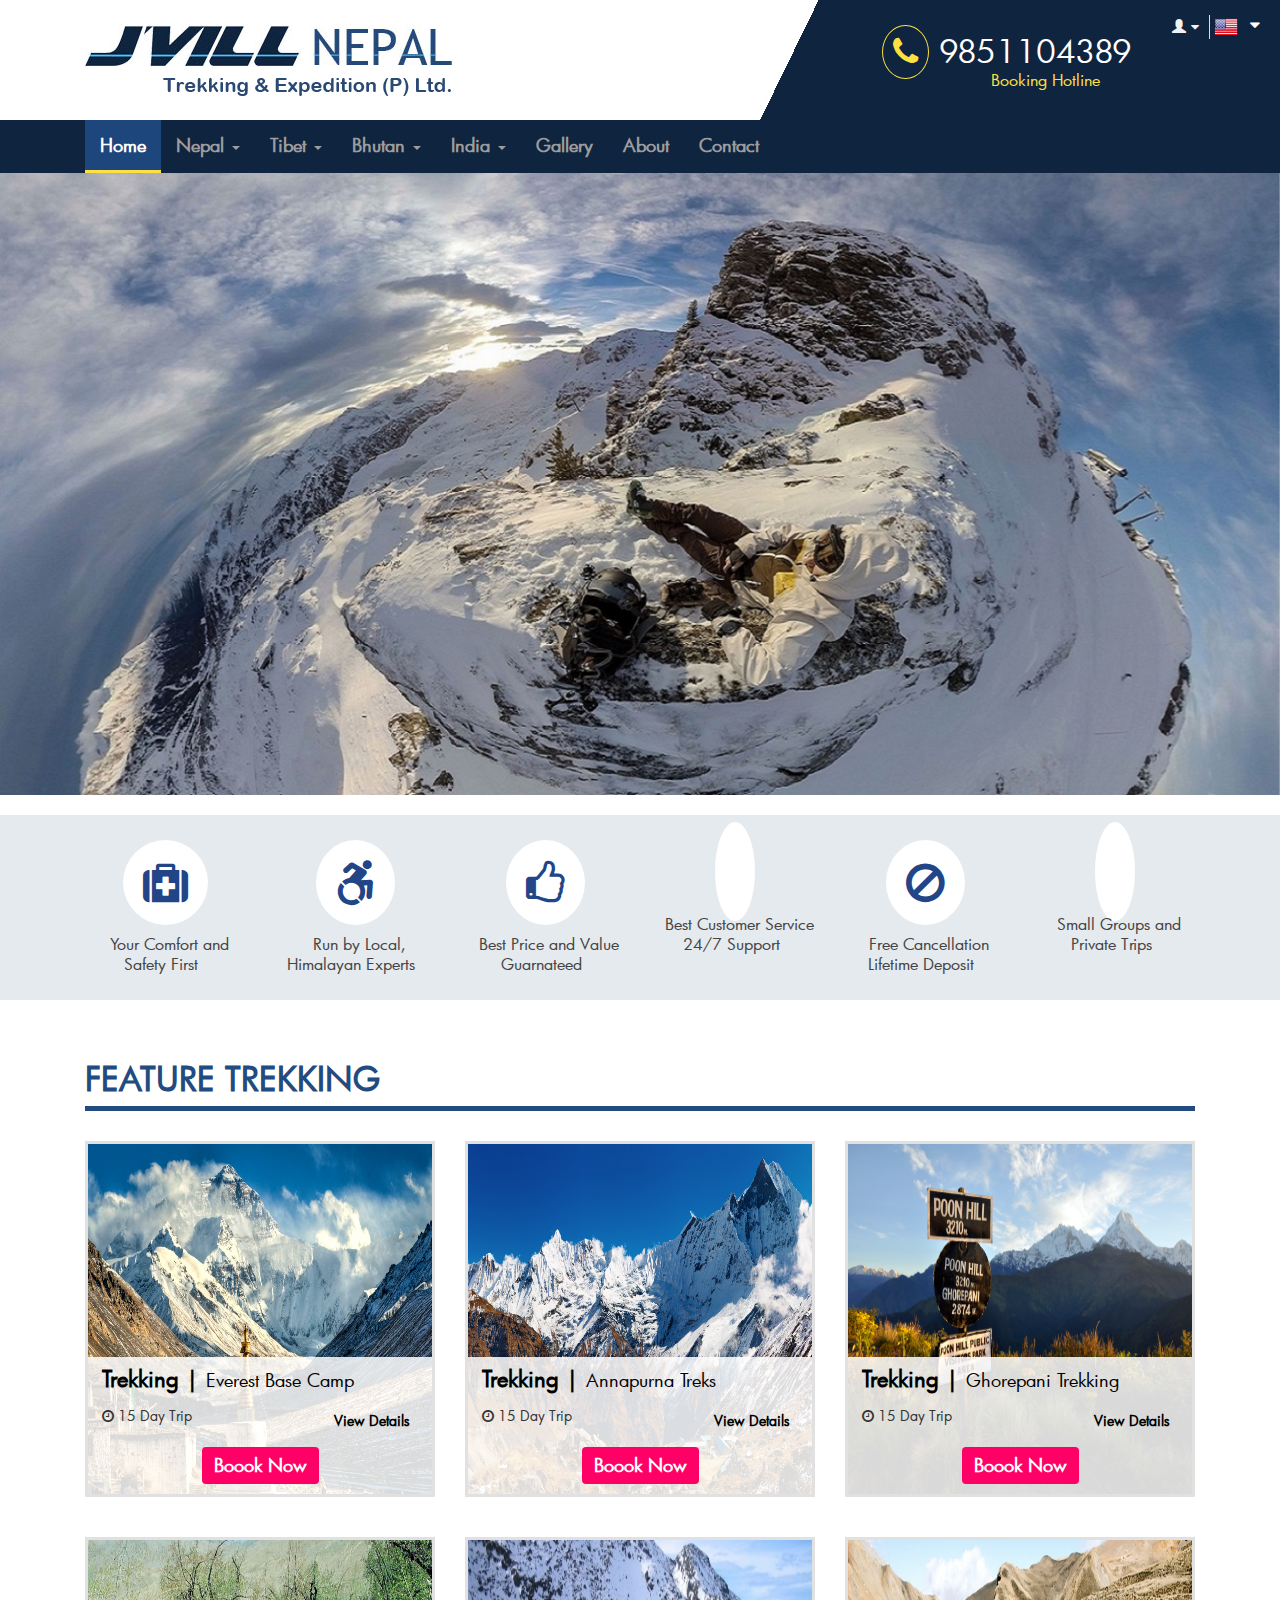
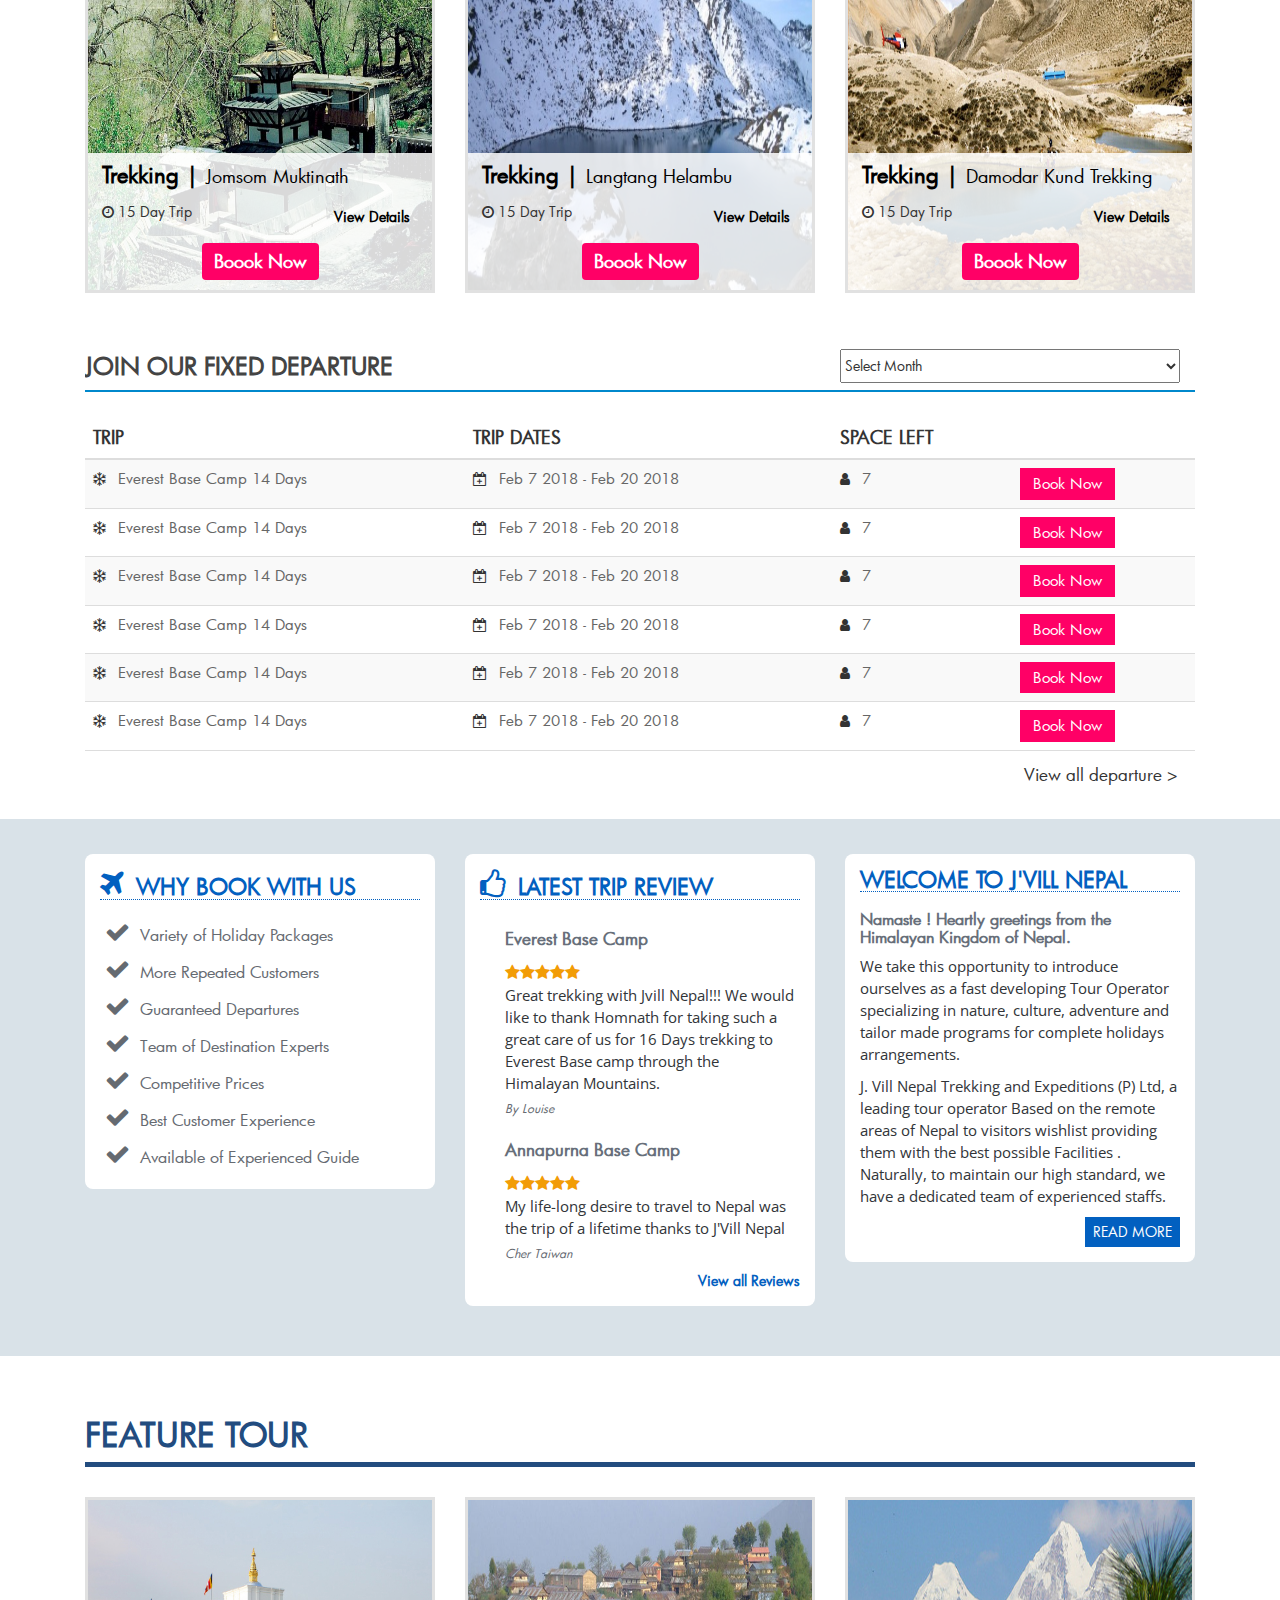
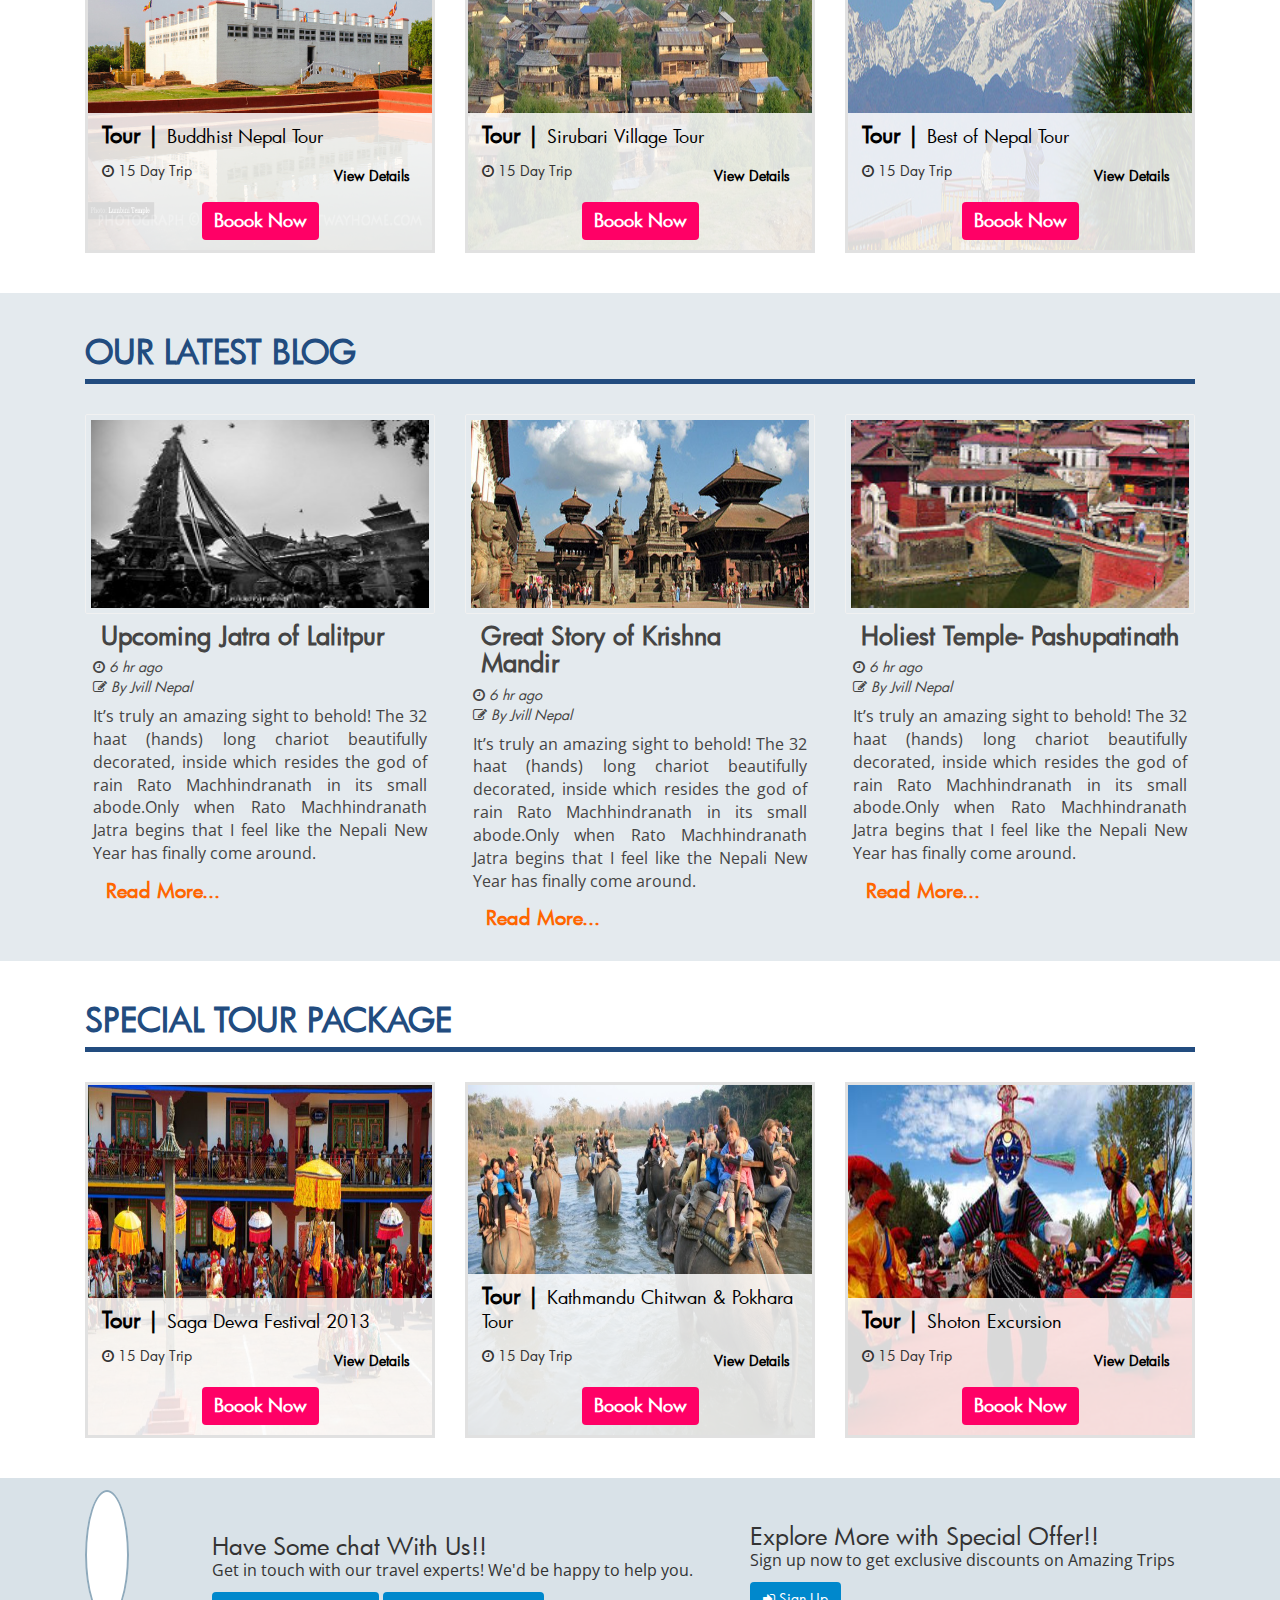
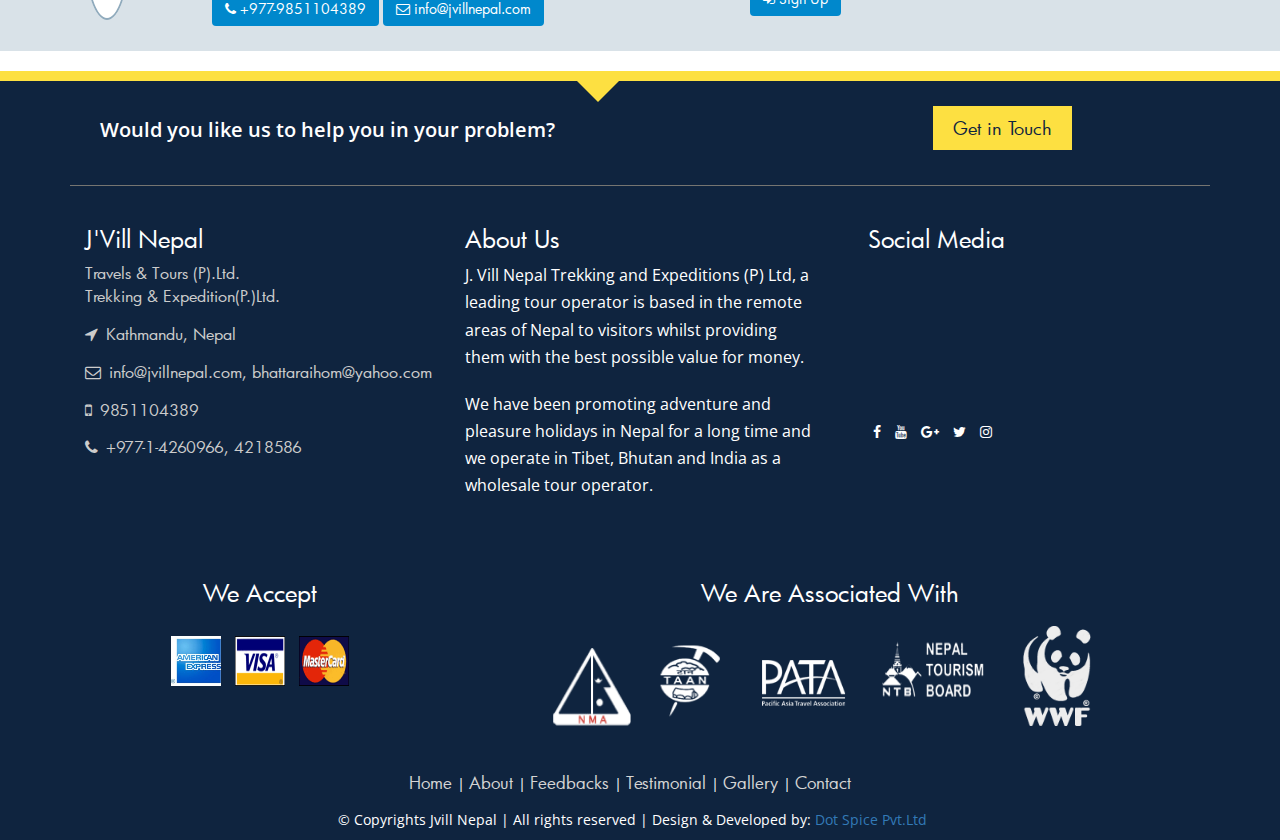
<file: tour package/jvill.html>
<!DOCTYPE html>
<html>
<head>
	<title>J'ViLL</title>

	<meta name="viewport" content="width=device-width, initial-scale=1.0, maximum-scale=1.0, user-scalable=0">
	<!-- Bootstrap -->
	<link rel="stylesheet" href="https://maxcdn.bootstrapcdn.com/bootstrap/3.3.7/css/bootstrap.min.css">

	<link rel="stylesheet" href="https://cdnjs.cloudflare.com/ajax/libs/animate.css/3.5.2/animate.css">
	
	<!-- Font Awesome-->
	<link rel="stylesheet" type="text/css" href="font-awesome/css/font-awesome.min.css">
	<link rel="stylesheet" href="http://code.ionicframework.com/ionicons/2.0.1/css/ionicons.min.css">


	<!--google fonts-->
	<link href="https://fonts.googleapis.com/css?family=Open+Sans|Overpass|Montserrat|Nanum+Pen+Script|Handlee|Nunito"" rel="stylesheet">
	<link href="fonts/futura font/ufontscomfuturabook.woff">

	<!-- Local-->
	<link rel="stylesheet" type="text/css" href="css/jvill-style.css">
</head>
<body>
	<div class="wrapper">
		<header>
			<div class="logo-area container">
				<div class="col-md-6 col-sm-6">
					<div class="logo">
						<a href=""><img src="image/logo.gif" class="img img-responsive"></a>
					</div>
				</div>
				<div class="col-md-6 col-sm-6 col-xs-12">
					<div class="contact-info">
						<div class="contact">
							<a href=""><i class="fa fa-phone"></i> 9851104389</a>
							<div class="book"><span class="call">Booking Hotline</span></div>
						</div>
						<!-- <div class="language hidden-sm hidden-md hidden-lg">
							<a href=""><img src="image/korean_flag.gif" class="img-responsive"></a>
							<a href=""><img src="image/eng_flag.gif" class="img-responsive"></a>
						</div> -->
					</div>

				</div>
				<ul class="nav navbar-nav navbar-right nav-list right">

					<li>
						<a href="#"><span class="glyphicon glyphicon-user"></span><i class="fa fa-caret-down"></i></a>
						<div class="sign-up">
							<div class="span"> Register</div>
							<div class="span"> Sign In</div>
						</div>
					</li>

					<!-- <li>
						<a href="#"><span class="glyphicon glyphicon-log-in"></span></a>
						<div class="sign-up log">
							<span>Log In</span>
						</div>
					</li> -->
				</ul>
				<a href="" class="lang">
					<span><img src="image/flag/USA.png"></span>
					<i class="fa fa-caret-down"></i>
					<div class="multiple-lang hidden">
						<ul>
							<li><img src="image/flag/China.png"></li>
							<li><img src="image/flag/France.png"></li>
							<li><img src="image/flag/Germany.png"></li>
							<li><img src="image/flag/Hong Kong.png"></li>
							<li><img src="image/flag/Japan.png"></li>
							<li><img src="image/flag/South Korea.png"></li>
							<li><img src="image/flag/USA.png"></li>
						</ul>
					</div>
				</a>
				
			</div>
			<nav class="navbar navbar-inverse">
				<div class="container">
					<div class="navbar-header">
						<button type="button" class="navbar-toggle" data-toggle="collapse" data-target="#myNavbar">
							<span class="icon-bar"></span>
							<span class="icon-bar"></span>
							<span class="icon-bar"></span> 
						</button>
						<div class="nav-title hidden-sm hidden-md hidden-lg">
							<!-- <img src="image/logo (1).png" class="img-responsive"> -->
							<h4><em>J'VILL</em> NEPAL</h4>
							<p>Travels &amp; Tours (P).Ltd</p>
						</div>
					</div>
					<div class="collapse navbar-collapse" id="myNavbar">
						<ul class="nav navbar-nav nav-list">
							<li class="active"><a href="#">Home</a></li>
							<li class="dropdown">
								<a href="" class="dropdown-toggle" data-toggle="dropdown">Nepal <b class="caret"></b></a>
								<ul class="dropdown-menu topmenu">
									<li>
										<a href="">Nepal Trekking</a>
									</li>
									<li>
										<a href="">Jungle Safari</a>
									</li>
									<li>
										<a href="">River Rafting</a>
									</li>
									<li>
										<a href="">Peak Climbing</a>
									</li>
									<li>
										<a href="">Package Tours</a>
									</li>
									<li>
										<a href="">Mountain Expedition</a>
									</li>
								</ul>
							</li>
							<li class="dropdown">
								<a href="" class="dropdown-toggle" data-toggle="dropdown">Tibet <b class="caret"></b></a>
								<ul class="dropdown-menu topmenu">
									<li>
										<a href="">Pilgrimage Tour</a>
									</li>
									<li>
										<a href="">Central Tibet Tour</a>
									</li>
									<li>
										<a href="">East Tibet Tour</a>
									</li>
									<li>
										<a href="">Trekking in Tibet</a>
									</li>
									<li>
										<a href="">mountain biking tour</a>
									</li>
									<li>
										<a href="">Mount Kailash tours</a>
									</li>
									<li>
										<a href="">The Expedition</a>
									</li>
								</ul>
							</li>
							<li class="dropdown">
								<a href="" class="dropdown-toggle" data-toggle="dropdown">Bhutan <b class="caret"></b></a>
								<ul class="dropdown-menu topmenu">
									<li>
										<a href="">Cultural and Historical Tour</a>
									</li>
									<li>
										<a href="">Trekking &amp; Hiking</a>
									</li>
									<li>
										<a href="">Religious &amp; Spiritual Tours</a>
									</li>
									<li>
										<a href="">Multiple Activities</a>
									</li>
								</ul>
							</li>
							<li class="dropdown">
								<a href="" class="dropdown-toggle" data-toggle="dropdown">India <b class="caret"></b></a>
								<ul class="dropdown-menu topmenu">
									<li>
										<a href="">Cultural and Historical Tour</a>
									</li>
									<li>
										<a href="">Trekking &amp; Hiking</a>
									</li>
									<li>
										<a href="">India Travel Guide</a>
									</li>
									<li>
										<a href="">Multiple Activities</a>
									</li>

								</ul>
							</li>
							<li><a href="#">Gallery</a></li>
							<li><a href="#">About</a></li>
							<li><a href="#">Contact</a></li> 
						</ul>
						
					</div>
				</div>
			</nav>
		</header>

		<div id="myCarousel" class="carousel slide" data-ride="carousel">
			<div class="carousel-inner">
				<div class="item active">
					<img src="image/photos/adventure.jpg" alt="Bhutan" class="img img-responsive">
				</div>

				<div class="item">
					<img src="image/photos/asia.jpg" alt="Manang" class="img img-responsive">
				</div>

				<div class="item">
					<img src="image/photos/cervin.jpg" alt="Janaki" class="img img-responsive">
				</div>
				<div class="item">
					<img src="image/photos/ice-climbing.jpg" alt="Pashupatinath" class="img img-responsive">
				</div>
				<div class="item">
					<img src="image/photos/image-1.jpg" alt="Potala" class="img img-responsive">
				</div>
				<div class="item">
					<img src="image/photos/landscape.jpg" alt="TAJ Mahal" class="img img-responsive">
				</div>
				<div class="item">
					<img src="image/photos/mountain-climbing.jpg" alt="TAJ Mahal" class="img img-responsive">
				</div>
				<div class="item">
					<img src="image/photos/mountaineer.jpg" alt="TAJ Mahal" class="img img-responsive">
				</div>
				<div class="item">
					<img src="image/photos/nepal-1.jpg" alt="TAJ Mahal" class="img img-responsive">
				</div>
				<div class="item">
					<img src="image/photos/nepal-2.jpg" alt="TAJ Mahal" class="img img-responsive">
				</div>
				<div class="item">
					<img src="image/photos/snow.jpg" alt="TAJ Mahal" class="img img-responsive">
				</div>
				<div class="item">
					<img src="image/photos/winter-hike.jpg" alt="TAJ Mahal" class="img img-responsive">
				</div>
				<div class="item">
					<img src="image/photos/utah.jpg" alt="TAJ Mahal" class="img img-responsive">
				</div>
			</div>

			<a class="left carousel-control" href="#myCarousel" data-slide="prev">
				<span class="glyphicon glyphicon-chevron-left"></span>
				<span class="sr-only">Previous</span>
			</a>
			<a class="right carousel-control" href="#myCarousel" data-slide="next">
				<span class="glyphicon glyphicon-chevron-right"></span>
				<span class="sr-only">Next</span>
			</a>
		</div>
		
		<div class="abt-service">
			<div class="container">
				<div class="col-md-2 col-xs-6">
					<div class="list-box">
						<div class="img"><i class="fa fa-medkit"></i></div>
						<span> Your Comfort and Safety First</span>
					</div>
				</div>
				<div class="col-md-2 col-xs-6">
					<div class="list-box">
						<div class="img"><i class="fa fa-wheelchair-alt"></i></div>
						<span> Run by Local, Himalayan Experts</span>
					</div>
				</div>
				<div class="col-md-2 col-xs-6">
					<div class="list-box">
						<div class="img"><i class="fa fa-thumbs-o-up"></i></div>
						<span>Best Price and Value Guarnateed</span>
					</div>
				</div>
				<div class="col-md-2 col-xs-6">
					<div class="list-box">
						<div class="img"><i class="ion ion-person-stalker"></i></div>
						<span> Best Customer Service 24/7 Support</span>
					</div>
				</div>
				<div class="col-md-2 col-xs-6">
					<div class="list-box">
						<div class="img"><i class="fa fa-ban"></i></div>
						<span>Free Cancellation Lifetime Deposit</span>
					</div>
				</div>
				<div class="col-md-2 col-xs-6">
					<div class="list-box">
						<div class="img"><i class="ion ion-ios-people"></i></div>
						<span>Small Groups and Private Trips</span>
					</div>
				</div>

			</div>
		</div>

		<div class="feature-trip">
			<div class="container pack">
				<div class="feature-title">
					<div class="title-border">
						<h1> FEATURE <span>TREKKING</span></h1>
					</div>
				</div>
				<div class="feature-content">
					<div class="col-md-4 col-sm-6 col-xs-12">
						<div class="feature-body">
							<a href="everest-base.html">
								<img src="image/feature/everest.jpg" class="img img-responsive" alt="Mount-Everest">
							</a>
							<div class="feature-text">
								<div class="transparent-overlay">
									<h4>
										<a href="">Trekking | <span>Everest Base Camp</span></a>
									</h4>
									<span class="trip-time">
										<i class="fa fa-clock-o"></i> 15 Day Trip
									</span>
									<p>This trek gives an ample opportunity to explore the Everest region thoroughly. It provides the possibility to walk through some of the most dramatic landscapes through Khumbu Himal, Gokyo valley and pass.</p>
								</div>
								
								<div class="feature-details">
									<span class="trip-time">
										<i class="fa fa-clock-o"></i> 15 Day Trip
									</span>
									<a href="everest-base.html" class="">View Details</a>
								</div>
								<div class="enq">
									<a href="" class="btn btn-primary">Boook Now</a>
								</div>
							</div>
						</div>
					</div>
					<div class="col-md-4 col-sm-6 col-xs-12">
						<div class="feature-body">
							<a href="">
								<img src="image/feature/annapurna.jpg" class="img img-responsive" alt="Mount-Everest">
							</a>
							<div class="feature-text">
								<div class="transparent-overlay">
									<h4>
										<a href="">Trekking | <span>Annapurna Treks</span></a>
									</h4>
									<span class="trip-time">
										<i class="fa fa-clock-o"></i> 15 Day Trip
									</span>
									<p>This is a highly spectacular trekking route which leads to the base camp of Annapurna south. The route provides an interesting contrast from lowland to the outstanding high mountains with breathtaking view of the Annapurna range</p>
								</div>
								<div class="feature-details">
									<span class="trip-time">
										<i class="fa fa-clock-o"></i> 15 Day Trip
									</span>
									<a href="everest-base.html" class="">View Details</a>
								</div>
								<div class="enq">
									<a href="" class="btn btn-primary">Boook Now</a>
								</div>
							</div>
						</div>
					</div>
					<div class="col-md-4 col-sm-6 col-xs-12">
						<div class="feature-body">
							<a href="">
								<img src="image/feature/poonhill.jpg" class="img img-responsive" alt="Mount-Everest">
							</a>
							<div class="feature-text">
								<div class="transparent-overlay">
									<h4>
										<a href="">Trekking | <span>Ghorepani Trekking</span></a>
									</h4>
									<span class="trip-time">
										<i class="fa fa-clock-o"></i> 1 Day Trip
									</span>
									<p>This is an excellent short trek on the foothill of the Annapurna. It offers one of the most spectacular views of  Machhapuchhre,(Fish tail)  Annapurna massif, and Dhaulagiri.</p>
								</div>
								<div class="feature-details">
									<span class="trip-time">
										<i class="fa fa-clock-o"></i> 15 Day Trip
									</span>
									<a href="everest-base.html" class="">View Details</a>
								</div>
								<div class="enq">
									<a href="" class="btn btn-primary">Boook Now</a>
								</div>
							</div>
						</div>
					</div>
					<div class="col-md-4 col-sm-6 col-xs-12">
						<div class="feature-body">
							<a href="">
								<img src="image/feature/jomsom.jpg" class="img img-responsive" alt="Mount-Everest">
							</a>
							<div class="feature-text">
								<div class="transparent-overlay">
									<h4>
										<a href="">Trekking | <span>Jomsom Muktinath</span></a>
									</h4>
									<span class="trip-time">
										<i class="fa fa-clock-o"></i> 14 Day Trip
									</span>
									<p>This trek at the world’s deepest gorge of kali gandaki passes between the giants of Annapurna and Dhaulagiri.This is an ideal trek throughout the year as the route stays at a low altitude.</p>
								</div>
								<div class="feature-details">
									<span class="trip-time">
										<i class="fa fa-clock-o"></i> 15 Day Trip
									</span>
									<a href="everest-base.html" class="">View Details</a>
								</div>
								<div class="enq">
									<a href="" class="btn btn-primary">Boook Now</a>
								</div>
							</div>
						</div>
					</div>
					<div class="col-md-4 col-sm-6 col-xs-12">
						<div class="feature-body">
							<a href="">
								<img src="image/feature/helambu.jpg" class="img img-responsive" alt="Mount-Everest">
							</a>
							<div class="feature-text">
								<div class="transparent-overlay">
									<h4>
										<a href="">Trekking | <span>Langtang Helambu</span></a>
									</h4>
									<span class="trip-time">
										<i class="fa fa-clock-o"></i> 18 Day Trip
									</span>
									<p>The trek goes through rhododendron forests and arrives at Lang tang village. The valley is described as “one of the world’s most beautiful valleys”.</p>
								</div>
								<div class="feature-details">
									<span class="trip-time">
										<i class="fa fa-clock-o"></i> 15 Day Trip
									</span>
									<a href="everest-base.html" class="">View Details</a>
								</div>
								<div class="enq">
									<a href="" class="btn btn-primary">Boook Now</a>
								</div>
							</div>
						</div>
					</div>
					<div class="col-md-4 col-sm-6 col-xs-12">
						<div class="feature-body">
							<a href="">
								<img src="image/feature/damodar.jpg" class="img img-responsive" alt="Mount-Everest">
							</a>
							<div class="feature-text">
								<div class="transparent-overlay">
									<h4>
										<a href="">Trekking | <span>Damodar Kund Trekking</span></a>
									</h4>
									<span class="trip-time">
										<i class="fa fa-clock-o"></i> 1 Day Trip
									</span>
									<p>Damodar Kunda (lake) is famous for Hindu religion, it is situated in rain shadow of High Himalayas north of Annapurna range. The elevation of the Damodar Kunda is just 4890 meters.</p>
								</div>
								<div class="feature-details">
									<span class="trip-time">
										<i class="fa fa-clock-o"></i> 15 Day Trip
									</span>
									<a href="everest-base.html" class="">View Details</a>
								</div>
								<div class="enq">
									<a href="" class="btn btn-primary">Boook Now</a>
								</div>
							</div>
						</div>
					</div>

				</div>
			</div>
		</div>
		<div class="fixed">
			<div class=" container">
				<div class="fixed-title">
					<div class="col-md-8 col-sm-8 col-xs-12 fixed-head">
						<h2>Join our fixed departure</h2>
					</div>
					<div class="col-md-4 col-sm-4 col-xs-12">
						<form method="post" action="">
							<select name="month">
								<option value="">Select Month</option>
								<option value="Jan">January</option>
								<option value="feb">February</option>
								<option value="march">March</option>
								<option value="Apr">April</option>

							</select>
						</form>
					</div>
				</div>
				<div class="fixed-table">
					<table class="table table-hover table-striped table-responsive">
						<thead>
							<tr>
								<th>Trip</th>
								<th>Trip Dates</th>
								<th>space left</th>
								<th></th>
							</tr>
						</thead>
						<tbody>
							<tr>
								<td data-title="Trip">
									<span><i class="fa fa-snowflake-o"></i></span>
									<a href="">Everest Base Camp 14 Days</a>
								</td>
								<td data-title="Trip Dates">
									<span><i class="fa fa-calendar-plus-o"></i></span>
									<a href="">Feb 7 2018 - Feb 20 2018</a>
								</td>
								<td data-title="Space Left">
									<span><i class="fa fa-user"></i></span>
									<a href="">7</a>
								</td>
								<td>
									<a href="" class="btn">Book Now</a>
								</td>
							</tr>
							<tr>
								<td data-title="Trip">
									<span><i class="fa fa-snowflake-o"></i></span>
									<a href="">Everest Base Camp 14 Days</a>
								</td>
								<td data-title="Trip Dates">
									<span><i class="fa fa-calendar-plus-o"></i></span>
									<a href="">Feb 7 2018 - Feb 20 2018</a>
								</td>
								<td data-title="Space Left">
									<span><i class="fa fa-user"></i></span>
									<a href="">7</a>
								</td>
								<td>
									<a href="" class="btn">Book Now</a>
								</td>
							</tr>
							<tr>
								<td data-title="Trip">
									<span><i class="fa fa-snowflake-o"></i></span>
									<a href="">Everest Base Camp 14 Days</a>
								</td>
								<td data-title="Trip Dates">
									<span><i class="fa fa-calendar-plus-o"></i></span>
									<a href="">Feb 7 2018 - Feb 20 2018</a>
								</td>
								<td data-title="Space Left">
									<span><i class="fa fa-user"></i></span>
									<a href="">7</a>
								</td>
								<td>
									<a href="" class="btn">Book Now</a>
								</td>
							</tr>
							<tr>
								<td data-title="Trip">
									<span><i class="fa fa-snowflake-o"></i></span>
									<a href="">Everest Base Camp 14 Days</a>
								</td>
								<td data-title="Trip Dates">
									<span><i class="fa fa-calendar-plus-o"></i></span>
									<a href="">Feb 7 2018 - Feb 20 2018</a>
								</td>
								<td data-title="Space Left">
									<span><i class="fa fa-user"></i></span>
									<a href="">7</a>
								</td>
								<td>
									<a href="" class="btn">Book Now</a>
								</td>
							</tr>
							<tr>
								<td data-title="Trip">
									<span><i class="fa fa-snowflake-o"></i></span>
									<a href="">Everest Base Camp 14 Days</a>
								</td>
								<td data-title="Trip Dates">
									<span><i class="fa fa-calendar-plus-o"></i></span>
									<a href="">Feb 7 2018 - Feb 20 2018</a>
								</td>
								<td data-title="Space Left">
									<span><i class="fa fa-user"></i></span>
									<a href="">7</a>
								</td>
								<td>
									<a href="" class="btn">Book Now</a>
								</td>
							</tr>
							<tr>
								<td data-title="Trip">
									<span><i class="fa fa-snowflake-o"></i></span>
									<a href="">Everest Base Camp 14 Days</a>
								</td>
								<td data-title="Trip Dates">
									<span><i class="fa fa-calendar-plus-o"></i></span>
									<a href="">Feb 7 2018 - Feb 20 2018</a>
								</td>
								<td data-title="Space Left">
									<span><i class="fa fa-user"></i></span>
									<a href="">7</a>
								</td>
								<td>
									<a href="" class="btn">Book Now</a>
								</td>
							</tr>
						</tbody>
					</table>
					<a href="" class="btn pull-right fixed-view"> View all departure ></a>
				</div>
			</div>
		</div>
		<div class="description">
			<div class="container desc">
				<div class="col-md-4 col-sm-4 col-xs-12">
					<div class="booking">
						<h3><i class="fa fa-plane"></i> WHY BOOK WITH US</h3>
						<ul>
							<li>Variety of Holiday Packages</li>
							<li>More Repeated Customers</li>
							<li>Guaranteed Departures</li>
							<li>Team of Destination Experts</li>
							<li>Competitive Prices</li>
							<li>Best Customer Experience</li>
							<li>Available of Experienced Guide</li>
						</ul>
					</div>
				</div>
				<div class="col-md-4 col-sm-4 col-xs-12">
					<div class="latest-reviews">
						<h3><i class="fa fa-thumbs-o-up"></i> LATEST TRIP REVIEW</h3>
						<ul>
							<li>
								<h4>Everest Base Camp</h4>
								<div class="stars"><i class="fa fa-star"></i><i class="fa fa-star"></i><i class="fa fa-star"></i><i class="fa fa-star"></i><i class="fa fa-star"></i></div>
								<p>Great trekking with Jvill Nepal!!! We would like to thank Homnath for taking such a great care of us for 16 Days trekking to Everest Base camp through the Himalayan Mountains.</p>
								<span>By Louise</span>
							</li>
							<li>
								<h4>Annapurna Base Camp</h4>
								<div class="stars"><i class="fa fa-star"></i><i class="fa fa-star"></i><i class="fa fa-star"></i><i class="fa fa-star"></i><i class="fa fa-star"></i></div>
								<p>My life-long desire to travel to Nepal was the trip of a lifetime thanks to J'Vill Nepal </p>
								<span>Cher Taiwan</span>
							</li>
						</ul>
						<a href="" class="pull-right">View all Reviews</a>
					</div>
				</div>	
				<div class="col-md-4 col-sm-4 col-xs-12">
					<div class="about-jvill">
						<h3>WELCOME TO J'VILL NEPAL</h3>
						<h4>Namaste ! Heartly greetings from the Himalayan Kingdom of Nepal.</h4>
						<p>We take this opportunity to introduce ourselves as a fast developing Tour Operator specializing in nature, culture, adventure and tailor made programs for complete holidays arrangements.</p>
						<p>J. Vill Nepal Trekking and Expeditions (P) Ltd, a leading tour operator Based on the remote areas of Nepal to visitors wishlist providing them with the best possible Facilities . Naturally, to maintain our high standard, we have a dedicated team of experienced staffs.</p>
						<a href="" class="pull-right">READ MORE</a>
					</div>
				</div>
			</div>
		</div>
		<div class="feature-tour">
			<div class="container pack">
				<div class="feature-title">
					<div class="title-border">
						<h1> FEATURE <span>TOUR</span></h1>
						
					</div>
				</div>
				<div class="feature-content">
					<div class="col-md-4 col-sm-4 col-xs-12">
						<div class="feature-body">
							<a href="">
								<img src="image/tour/lumbini.jpg" class="img img-responsive" alt="Mount-Everest">
							</a>
							<div class="feature-text">
								<div class="transparent-overlay">
									<h4>
										<a href="">Tour | <span>Buddhist Nepal Tour</span></a>
									</h4>
									<span class="trip-time">
										<i class="fa fa-clock-o"></i> 8 Day Trip
									</span>
									<p>Jvill Nepal has prepare Buddhist pilgrimage tour package of  7 nights and 8 days. This package tour cover the major Buddhist places in Nepal and some of  the interesting and religious places.</p>
								</div>
								<div class="feature-details">
									<span class="trip-time">
										<i class="fa fa-clock-o"></i> 15 Day Trip
									</span>
									<a href="everest-base.html" class="">View Details</a>
								</div>
								<div class="enq">
									<a href="" class="btn btn-primary">Boook Now</a>
								</div>
							</div>
						</div>
					</div>
					<div class="col-md-4 col-sm-4 col-xs-12">
						<div class="feature-body">
							<a href="">
								<img src="image/tour/Sirubari.jpg" class="img img-responsive" alt="Mount-Everest">
							</a>
							<div class="feature-text">
								<div class="transparent-overlay">
									<h4>
										<a href="">Tour | <span>Sirubari Village Tour</span></a>
									</h4>
									<span class="trip-time">
										<i class="fa fa-clock-o"></i> 8 Day Trip
									</span>
									<p>One of the famous destination for village tourism is Sirubari Village. Many people from various countries have enjoyed visiting it. Sirubari won the "PATA GOLD AWARD 2001" in the Heritage and Cultural Heritage category.</p>
								</div>
								<div class="feature-details">
									<span class="trip-time">
										<i class="fa fa-clock-o"></i> 15 Day Trip
									</span>
									<a href="everest-base.html" class="">View Details</a>
								</div>
								<div class="enq">
									<a href="" class="btn btn-primary">Boook Now</a>
								</div>
							</div>
						</div>
					</div>
					<div class="col-md-4 col-sm-4 col-xs-12">
						<div class="feature-body">
							<a href="">
								<img src="image/tour/nagarkot.jpg" class="img img-responsive" alt="Mount-Everest">
							</a>
							<div class="feature-text">
								<div class="transparent-overlay">
									<h4>
										<a href="">Tour | <span>Best of Nepal Tour</span></a>
									</h4>
									<span class="trip-time">
										<i class="fa fa-clock-o"></i> 11 Days Trip
									</span>
									<p>This is a popular tour of Nepal as it combines sightseeing, culture and nature together for your enjoyment. This package include various famous places of Nepal such as Nagarkot, Pokhara, Chitwan.</p>
								</div>
								<div class="feature-details">
									<span class="trip-time">
										<i class="fa fa-clock-o"></i> 15 Day Trip
									</span>
									<a href="everest-base.html" class="">View Details</a>
								</div>
								<div class="enq">
									<a href="" class="btn btn-primary">Boook Now</a>
								</div>
							</div>
						</div>
					</div>
				</div>
			</div>
		</div>
		<div class="blog">
			<div class="container blog-text">
				<div class="feature-title">
					<div class="title-border">
						<h1> Our<span> Latest Blog</span></h1>
						
					</div>
				</div>
				<div class="col-md-4">
					<div class="blog-post" id="post1">
						<div class="blog-img">
							<img src="image/blog/machindra.jpg" class="img-responsive img">
						</div>
						<div class="blog-detail">
							<h2>
								Upcoming Jatra of Lalitpur
							</h2>
							<div class="blog-time">
								<i class="fa fa-clock-o"></i> <span><em>6 hr ago</em></span>
							</div>
							<div class="blog-time">
								<i class="fa fa-pencil-square-o"></i> <span><em>By Jvill Nepal</em> </span>
							</div>
							<div class="blog-parag">
								<p>It’s truly an amazing sight to behold! The 32 haat (hands) long chariot beautifully decorated, inside which resides the god of rain Rato Machhindranath in its small abode.Only when Rato Machhindranath Jatra begins that I feel like the Nepali New Year has finally come around.</p>
							</div>
							<a class="btn btn-blue">Read More...</a>
						</div>
					</div>
				</div>

				<div class="col-md-4">
					<div class="blog-post" id="post2">
						<div class="blog-img">
							<img src="image/blog/krishna.jpg" class="img-responsive img">
						</div>
						<div class="blog-detail">
							<h2>
								Great Story of Krishna Mandir
							</h2>
							<div class="blog-time">
								<i class="fa fa-clock-o"></i> <span><em>6 hr ago</em></span>
							</div>
							<div class="blog-time">
								<i class="fa fa-pencil-square-o"></i> <span><em>By Jvill Nepal</em> </span>
							</div>
							<div class="blog-parag">
								<p>It’s truly an amazing sight to behold! The 32 haat (hands) long chariot beautifully decorated, inside which resides the god of rain Rato Machhindranath in its small abode.Only when Rato Machhindranath Jatra begins that I feel like the Nepali New Year has finally come around.</p>
							</div>
							<a class="btn">Read More...</a>
						</div>
					</div>
				</div>
				<div class="col-md-4">
					<div class="blog-post" id="post3">
						<div class="blog-img">
							<img src="image/blog/pashupatinath.jpg" class="img-responsive img">
						</div>
						<div class="blog-detail">
							<h2>
								Holiest Temple- Pashupatinath
							</h2>
							<div class="blog-time">
								<i class="fa fa-clock-o"></i> <span><em>6 hr ago</em></span>
							</div>
							<div class="blog-time">
								<i class="fa fa-pencil-square-o"></i> <span><em>By Jvill Nepal</em> </span>
							</div>
							<div class="blog-parag">
								<p>It’s truly an amazing sight to behold! The 32 haat (hands) long chariot beautifully decorated, inside which resides the god of rain Rato Machhindranath in its small abode.Only when Rato Machhindranath Jatra begins that I feel like the Nepali New Year has finally come around.</p>
							</div>
							<a class="btn btn-blue">Read More...</a>
						</div>
					</div>
				</div>
			</div>
		</div>
		<div class="special-tour">
			<div class="container pack">
				<div class="feature-title">
					<div class="title-border">
						<h1> SPECIAL <span>TOUR PACKAGE</span></h1>
						
					</div>
				</div>
				<div class="feature-content">
					<div class="col-md-4 col-sm-4 col-xs-12">
						<div class="feature-body">
							<a href="">
								<img src="image/tour/Saga-dawa.jpg" class="img img-responsive" alt="Mount-Everest">
							</a>
							<div class="feature-text">
								<div class="transparent-overlay">
									<h4>
										<a href="">Tour | <span>Saga Dewa Festival 2013</span></a>
									</h4>
									<span class="trip-time">
										<i class="fa fa-clock-o"></i> 16 Day Trip
									</span>
									<p>Saga Dawa Festival is observed by Tibetan Buddhist as one of the important festival in their society. This Saga Dawa festival has been celebrated by the Tibetan Buddhists for past thousand years or so.</p>
								</div>
								<div class="feature-details">
									<span class="trip-time">
										<i class="fa fa-clock-o"></i> 15 Day Trip
									</span>
									<a href="everest-base.html" class="">View Details</a>
								</div>
								<div class="enq">
									<a href="" class="btn btn-primary">Boook Now</a>
								</div>
							</div>
						</div>
					</div>
					<div class="col-md-4 col-sm-4 col-xs-12">
						<div class="feature-body">
							<a href="">
								<img src="image/tour/chitwan.jpg" class="img img-responsive" alt="Mount-Everest">
							</a>
							<div class="feature-text">
								<div class="transparent-overlay">
									<h4>
										<a href="">Tour | <span>Kathmandu Chitwan &amp; Pokhara Tour</span></a>
									</h4>
									<span class="trip-time">
										<i class="fa fa-clock-o"></i> 7 Days Trip
									</span>
									<p>J,Vill Nepal offers particular tour around kathmandu, Chitwan &amp; Pokhara. This tour package you will have the huge holiday exploring world heritage sites, religious places and historical places.</p>
								</div>
								
								<div class="feature-details">
									<span class="trip-time">
										<i class="fa fa-clock-o"></i> 15 Day Trip
									</span>
									<a href="everest-base.html" class="">View Details</a>
								</div>
								<div class="enq">
									<a href="" class="btn btn-primary">Boook Now</a>
								</div>
							</div>
						</div>
					</div>
					<div class="col-md-4 col-sm-4 col-xs-12">
						<div class="feature-body">
							<a href="">
								<img src="image/tour/shoton.jpg" class="img img-responsive" alt="Mount-Everest">
							</a>
							<div class="feature-text">
								<div class="transparent-overlay">
									<h4>
										<a href="">Tour | <span>Shoton Excursion</span></a>
									</h4>
									<span class="trip-time">
										<i class="fa fa-clock-o"></i> 11 Days Trip
									</span>
									<p>"Shoton" means yogurt festival.As Tibetan operas are performed and Buddha painings are exhibited at this time,it is also called "Tibetan Opera Festival" or "Buddha Exhibition Festival."</p>
								</div>
								<div class="feature-details">
									<span class="trip-time">
										<i class="fa fa-clock-o"></i> 15 Day Trip
									</span>
									<a href="everest-base.html" class="">View Details</a>
								</div>
								<div class="enq">
									<a href="" class="btn btn-primary">Boook Now</a>
								</div>
							</div>
						</div>
					</div>
				</div>
			</div>
		</div>
		<div class="talk">
			<div class="container">
				<div class="col-md-7">
					<div class="chat">
						<div class="talk-icon">
							<i class="ion ion-coffee"></i>
						</div>
						<div class="talk-text">
							<h3>Have Some chat With Us!!</h3>
							<p>Get in touch with our travel experts! We'd be happy to help you.</p>
							<a class="btn btn-blue"><i class="fa fa-phone"></i> +977-9851104389</a>
							<a class="btn-blue btn"><i class="fa fa-envelope-o"></i> info@jvillnepal.com</a>
						</div>
					</div>
				</div>
				<div class="col-md-5">
					<div class="offer">
						<h3>Explore More with Special Offer!!</h3>
						<p>Sign up now to get exclusive discounts on Amazing Trips</p>
						<a href="" class="btn btn-blue"><i class="fa fa-sign-in"></i> Sign Up</a>
					</div>
				</div>

			</div>
		</div> 
	</div>
	<footer>
		<div class="container foot">
			<div class="top-footer col-md-12 col-xs-12">
				<div class="col-md-9 col-sm-9  col-xs-12">
					<p>Would you like us to help you in your problem?</p>
				</div>

				<div class=" col-md-3 col-sm-3 col-xs-12">
					<a href="#">Get in Touch</a>
				</div>
			</div>

			<div class="clearfix"></div>

			<div class="middle-footer col-sm-12">
				<div id="contact" class="contact-us col-md-4 col-sm-3 col-xs-12">
					<h3>J'Vill Nepal</h3>
					<ul>
						<li>Travels &amp; Tours (P).Ltd.<br> Trekking &amp; Expedition(P.)Ltd.</li>
						<li><i class="fa fa-location-arrow"></i>Kathmandu, Nepal</li>
						<li><i class="fa fa-envelope-o"></i>info@jvillnepal.com, bhattaraihom@yahoo.com</li>

						<li><i class="fa fa-mobile"></i>9851104389</li>
						<li><i class="fa fa-phone"></i>+977-1-4260966, 4218586</li>			
					</ul>
				</div>

				<div class="about-us col-md-4 col-sm-4 col-xs-12">
					<h3>About Us</h3>
					<p>J. Vill Nepal Trekking and Expeditions (P) Ltd, a leading tour operator is based in the remote areas of Nepal to visitors whilst providing them with the best possible value for money.</p>

					<p>We have been promoting adventure and pleasure holidays in Nepal for a long time and we operate in Tibet, Bhutan and India as a wholesale tour operator. </p>
				</div>

				<div class="social col-md-4 col-sm-5 col-xs-12">
					<h3>Social Media</h3>
					<div class="fb-page">
						<iframe src="https://www.facebook.com/plugins/page.php?href=https%3A%2F%2Fwww.facebook.com%2Fjvillnepal%2F&width=280&height=150&hide_cover=false&show_facepile=false&appId" width="280" height="150" style="border:none;overflow:hidden" scrolling="no" frameborder="0" allowTransparency="true"></iframe>
					</div>
					<ul class="social-media">
						<li><a href=""><i class="fa fa-facebook"></i></a></li>
						<li><a href=""><i class="fa fa-youtube"></i></a></li>
						<li><a href=""><i class="fa fa-google-plus"></i></a></li>
						<li><a href=""><i class="fa fa-twitter"></i></a></li>
						<li><a href=""><i class="fa fa-instagram"></i></a></li>
					</ul>
				</div>
			</div>

			<div class="clearfix"></div>
			<div class="associated">
				<div class="payment col-sm-4 col-md-4 col-xs-12">
					<h3>We Accept</h3>
					<ul class="associated-link">
						<li><a href=""><img src="image/amex-logo.jpeg" alt="Nepal Toursim Board" class="img img-responsive"></a></li>
						<li><a href=""><img src="image/visa.gif" alt="Nepal Toursim Board" class="img img-responsive"></a></li>
						<li><a href=""><img src="image/mc.gif" alt="Nepal Toursim Board" class="img img-responsive"></a></li>
					</ul>
				</div>
				<div class="contact-link col-md-8 col-xs-12 col-sm-8 pull-right">
					<h3 class="org">We Are Associated With</h3>
					<ul class="associated-link">
						<li><a href=""><img src="image/link/nma.png" alt="Nepal Toursim Board" class="img img-responsive"></a></li>
						<li><a href=""><img src="image/link/taan.png" alt="Nepal Toursim Board" class="img img-responsive"></a></li>
						<li><a href=""><img src="image/link/pata.png" alt="Nepal Toursim Board" class="img img-responsive"></a></li>

						<li><a href=""><img src="image/link/tourism.png" alt="Nepal Toursim Board" class="img img-responsive"></a></li>

						<li><a href=""><img src="image/link/wwf.png" alt="Nepal Toursim Board" class="img-responsive"></a></li>

					</ul>
				</div>

			</div>
			<div class="bottom-footer col-md-12">
				<div class="quick-links col-xs-12 col-md-12">			
					<ul>
						<li><a href=""> Home</a></li>|
						<li><a href=""> About</a></li>|
						<li><a href=""> Feedbacks</a></li>|
						<li><a href=""> Testimonial</a></li>|
						<li><a href=""> Gallery</a></li>|
						<li><a href=""> Contact</a></li>
					</ul>
				</div>
				<p>&copy; Copyrights Jvill Nepal | All rights reserved | Design &amp; Developed by: <a href="http://www.dotspicenepal.com" target="_blank">Dot Spice Pvt.Ltd</a></p>
			</div>

			<div class="clearfix"></div>
		</div>
	</footer>
	<!-- jquery and bootsrap-->
	<script src="https://ajax.googleapis.com/ajax/libs/jquery/3.2.1/jquery.min.js"></script>
	<script src="https://maxcdn.bootstrapcdn.com/bootstrap/3.3.7/js/bootstrap.min.js"></script>

	<script type="text/javascript" src="js/jvill-script.js"></script></div>
</body>
</html>
</file>
<file: css/jvill-style.css>
@font-face {
    font-family: 'futura';
    src: url("../fonts/futura.eot");
    src: local("futura"), url("../fonts/futura.woff") format("woff"), url("../fonts/futura.ttf") format("truetype");
}

body {
    font-family: "futura" !important;
}

p {
    font-family: 'Open Sans', sans-serif;
}

header {
    background-image: linear-gradient(116deg, #FFFFFF, #FFFFFF 60%, #0f243f 60%, #0f243f);
}

header .logo-area {
    padding: 25px 0px 15px 15px;
}

header .logo-area .cntct {
    position: absolute;
    right: 0;
    top: 35px;
}

header .logo-area .contact-info {
    width: 75%;
    float: right;
}

header .logo-area .contact-info .contact {
    display: -webkit-inline-box;
    display: -ms-inline-flexbox;
    display: inline-flex;
    width: 100%;
}

header .logo-area .contact-info .contact-symb {
    width: 13%;
}

header .logo-area .contact-info .contact-symb a {
    color: #fff;
    font-size: 2.2em;
    text-decoration: none;
}

header .logo-area .contact-info .contact-symb a i {
    color: #fde041;
    padding: 7px 10px;
    background: transparent;
    border: 1px solid #fde041;
    border-radius: 100%;
}

header .logo-area .contact-info .numb {
    width: 87%;
}

header .logo-area .contact-info .numb a {
    color: #fff;
    font-size: 1.7em;
    text-decoration: none;
}

header .logo-area .contact-info .numb a:nth-child(2) {
    font-size: 1.3em;
}

header .logo-area .contact-info .book {
    text-align: center;
    margin-top: -5px;
}

header .logo-area .contact-info .book .call {
    color: #fde041;
    font-size: 16px;
}

header .logo-area .lang {
    position: absolute;
    top: 15px;
    right: 20px;
    color: #fff;
    text-decoration: none;
}

header .logo-area .lang span {
    padding-right: 8px;
}

header .logo-area .lang span img {
    width: 24px;
    height: 24px;
}

header .logo-area .lang i.fa {
    font-size: 17px;
}

header .logo-area .multiple-lang {
    width: 64px;
    position: absolute;
    z-index: 200;
}

header .logo-area .multiple-lang ul {
    margin: 0;
    padding-left: 15px;
    border: 1px solid transparent;
    background: #0f243f;
}

header .logo-area .multiple-lang ul li,
header .logo-area .multiple-lang ul footer .payment .associated-link li:first-child,
footer .payment .associated-link header .logo-area .multiple-lang ul li:first-child {
    list-style: none;
    padding: 4px;
}

header .logo-area .multiple-lang ul li img,
header .logo-area .multiple-lang ul footer .payment .associated-link li:first-child img,
footer .payment .associated-link header .logo-area .multiple-lang ul li:first-child img {
    width: 24px;
    height: 24px;
}

header .logo-area .multiple-lang ul li:hover {
    background: rgba(0, 0, 0, 0.2);
}

header .logo-area .hidden {
    display: none;
}

header .logo-area .right {
    position: absolute;
    top: 15px;
    right: 85px;
}

header .logo-area .right li,
header .logo-area .right footer .payment .associated-link li:first-child,
footer .payment .associated-link header .logo-area .right li:first-child {
    position: relative;
}

header .logo-area .right li a,
header .logo-area .right footer .payment .associated-link li:first-child a,
footer .payment .associated-link header .logo-area .right li:first-child a {
    padding: 2px 10px;
    border-right: 1px solid #ddd;
    color: #f2f2f2;
}

header .logo-area .right li a i,
header .logo-area .right footer .payment .associated-link li:first-child a i,
footer .payment .associated-link header .logo-area .right li:first-child a i {
    padding-left: 5px;
}

header .logo-area .right li .sign-up {
    position: absolute;
    width: 100px;
    color: #f2f2f2;
    font-size: 16px;
    background: #0f243f;
    z-index: 100;
    text-align: center;
    padding: 5px 8px;
}

header .logo-area .right li .sign-up .span {
    padding: 5px 0;
}

header .logo-area .right li .sign-up .span:hover {
    background-color: rgba(0, 0, 0, 0.2);
}

header .logo-area .right li:hover a {
    background: rgba(0, 0, 0, 0.12);
}

header .logo-area .fix {
    position: fixed;
    z-index: 10000;
    top: 20px;
}

header nav .nav-list li a,
header nav .nav-list footer .payment .associated-link li:first-child a,
footer .payment .associated-link header nav .nav-list li:first-child a {
    font-size: 18px;
    font-weight: 700;
}

header .navbar {
    border-radius: 0;
    background: #0f243f;
    border: none;
    margin-bottom: 0;
}

header .navbar .navbar-header {
    text-align: center;
}

header .navbar-inverse .navbar-nav {
    /* li:hover a {
        background: #1d467c;
      } */
}

header .navbar-inverse .navbar-nav .active a {
    background-color: #1d467c;
    border-bottom: 3px solid #fde041;
}

header .navbar-inverse .navbar-nav .active a:hover {
    background: #1d467c;
}

header .navbar-inverse .navbar-nav .open a,
header .navbar-inverse .navbar-nav .open a:focus,
header .navbar-inverse .navbar-nav .open a:hover {
    background-color: #1d467c;
}

header .navbar-inverse .navbar-nav ul.topmenu {
    background: #0f243f;
}

header .navbar-inverse .navbar-nav ul.topmenu a {
    color: #fff;
    background: #0f243f;
    font-size: 16px;
    font-weight: 300;
}

header .navbar-inverse .navbar-nav ul.topmenu li:hover a {
    color: #c2c2c2;
}

header .navbar-fixed-top {
    background: rgba(15, 36, 63, 0.9);
}

.slide {
    position: relative;
    top: 0;
}

.slide .carousel-inner .item img {
    width: 100%;
    height: auto;
}

.slide .carousel-control {
    width: auto;
    display: none;
}

.slide .carousel-control .glyphicon.glyphicon-chevron-left,
.slide .carousel-control .glyphicon.glyphicon-chevron-right {
    width: auto;
    height: auto;
    padding: 12px 10px;
    background-color: rgba(255, 138, 0, 0.6);
    margin-left: 0;
    color: #fff;
    border-top-right-radius: 15%;
    border-bottom-right-radius: 15%;
    position: absolute;
    top: 45%;
}

.slide .carousel-control .glyphicon.glyphicon-chevron-right {
    margin-right: 0;
    border-top-left-radius: 15%;
    border-bottom-left-radius: 15%;
    border-top-right-radius: 0;
    border-bottom-right-radius: 0;
}

.slide .carousel-control .glyphicon.glyphicon-chevron-right:hover,
.slide .carousel-control .glyphicon.glyphicon-chevron-left:hover,
.slide .carousel-control .glyphicon.glyphicon-chevron-right:hover {
    background-color: #ff8a00;
}

.slide .carousel-control.left {
    left: 0;
}

.slide .carousel-control.right {
    right: 0;
}

.carousel:hover .carousel-control {
    display: block;
    opacity: 1;
}

.trip {
    position: relative;
}

.abt-service {
    margin-bottom: 20px;
    margin-top: 20px;
    text-align: center;
    background: #e4eaee;
    padding: 15px 0px;
}

.abt-service .list-box {
    padding: 10px 0;
}

.abt-service .list-box .img {
    padding-bottom: 10px;
}

.abt-service .list-box .img i {
    color: #224588;
    font-size: 4.5rem;
    padding: 20px;
    background: #fff;
    border-radius: 100%;
}

.abt-service .list-box span {
    font-size: 16px;
    line-height: 1.6rem;
    color: #444;
    padding: 10px 8px;
}

.description {
    background: #d9e2e8;
    margin-bottom: 35px;
    padding: 35px 0px;
    margin: 20px 0;
}

.description .booking,
.description .latest-reviews,
.description .about-jvill {
    background: #fff;
    padding: 15px 15px 30px;
    border-radius: 8px;
    margin-bottom: 15px;
    height: 400px;
}

.description .booking h3,
.description .latest-reviews h3,
.description .about-jvill h3 {
    color: #0260c0;
    font-size: 22px;
    margin-bottom: 15px;
    line-height: 22px;
    font-weight: 600;
    margin-top: 0px;
    padding: 20px 0 10px 0;
    border-bottom: 1px dotted #0260c0;
}

.description .booking h3 i,
.description .latest-reviews h3 i,
.description .about-jvill h3 i {
    font-size: 30px;
    padding-right: 5px;
}

.description .booking ul,
.description .latest-reviews ul,
.description .about-jvill ul {
    margin: 0;
    padding: 0;
    border-radius: 100%;
}

.description .booking ul li,
.description .latest-reviews ul li,
.description .about-jvill ul li,
.description .booking ul footer .payment .associated-link li:first-child,
footer .payment .associated-link .description .booking ul li:first-child,
.description .latest-reviews ul footer .payment .associated-link li:first-child,
footer .payment .associated-link .description .latest-reviews ul li:first-child,
.description .about-jvill ul footer .payment .associated-link li:first-child,
footer .payment .associated-link .description .about-jvill ul li:first-child {
    list-style: none;
    color: #656a71;
    line-height: 25px;
    padding: 5px;
    font-size: 16px;
}

.description .booking ul li::before,
.description .latest-reviews ul li::before,
.description .about-jvill ul li::before,
.description .booking ul footer .payment .associated-link li:first-child::before,
footer .payment .associated-link .description .booking ul li:first-child::before,
.description .latest-reviews ul footer .payment .associated-link li:first-child::before,
footer .payment .associated-link .description .latest-reviews ul li:first-child::before,
.description .about-jvill ul footer .payment .associated-link li:first-child::before,
footer .payment .associated-link .description .about-jvill ul li:first-child::before {
    font-family: "FontAwesome";
    content: "\f00c";
    padding-right: 10px;
    font-size: 25px;
}

.description .latest-reviews,
.description .about-jvill {
    overflow-y: auto;
}

.description .latest-reviews ul,
.description .about-jvill ul {
    padding-left: 20px;
}

.description .latest-reviews ul li h4,
.description .about-jvill ul li h4,
.description .latest-reviews ul footer .payment .associated-link li:first-child h4,
footer .payment .associated-link .description .latest-reviews ul li:first-child h4,
.description .about-jvill ul footer .payment .associated-link li:first-child h4,
footer .payment .associated-link .description .about-jvill ul li:first-child h4 {
    color: #676f7a;
    font-size: 17px;
    font-weight: bold;
    margin: 0;
}

.description .latest-reviews ul li .stars i,
.description .about-jvill ul li .stars i {
    color: #f29c06;
}

.description .latest-reviews ul li p,
.description .about-jvill ul li p,
.description .latest-reviews ul footer .payment .associated-link li:first-child p,
footer .payment .associated-link .description .latest-reviews ul li:first-child p,
.description .about-jvill ul footer .payment .associated-link li:first-child p,
footer .payment .associated-link .description .about-jvill ul li:first-child p {
    color: #313438;
    font-size: 14px;
    line-height: 22px;
    padding-bottom: 0px;
    margin-bottom: 0px;
}

.description .latest-reviews ul li span,
.description .about-jvill ul li span,
.description .latest-reviews ul footer .payment .associated-link li:first-child span,
footer .payment .associated-link .description .latest-reviews ul li:first-child span,
.description .about-jvill ul footer .payment .associated-link li:first-child span,
footer .payment .associated-link .description .about-jvill ul li:first-child span {
    font-size: 12px;
    font-style: italic;
}

.description .latest-reviews ul li::before,
.description .about-jvill ul li::before,
.description .latest-reviews ul footer .payment .associated-link li:first-child::before,
footer .payment .associated-link .description .latest-reviews ul li:first-child::before,
.description .about-jvill ul footer .payment .associated-link li:first-child::before,
footer .payment .associated-link .description .about-jvill ul li:first-child::before {
    content: "";
    padding: 0;
}

.description .latest-reviews a,
.description .about-jvill a {
    color: #0260c0;
    text-decoration: none;
    font-weight: 700;
}

.description .about-jvill {
    padding-bottom: 17px;
    margin-bottom: 10px;
}

.description .about-jvill h4 {
    color: #676f7a;
    font-size: 16px;
    font-weight: bold;
    margin: 18px 0 10px 0;
}

.description .about-jvill p {
    color: #313438;
    font-size: 14px;
    line-height: 20px;
}

.fixed .fixed-title {
    border-bottom: 2px solid #08c;
    overflow-y: auto;
    margin-left: 15px;
    margin-right: 15px;
}

.fixed .fixed-title .fixed-head {
    padding-left: 0;
}

.fixed .fixed-title h2 {
    font-weight: bold;
    text-transform: uppercase;
    font-size: 24px;
    color: #444;
}

.fixed .fixed-title form select {
    width: 100%;
    height: 34px;
    margin-top: 4.5%;
}

.fixed .fixed-table {
    margin: 25px 15px;
}

.fixed .fixed-table .table {
    margin-bottom: 0;
}

.fixed .fixed-table .fixed-view {
    margin: 5px;
    font-size: 17px;
    color: #333;
}

.fixed .fixed-table .fixed-view:hover {
    color: #08c;
}

.fixed .fixed-table thead tr th {
    text-transform: uppercase;
    font-size: 18px;
}

.fixed .fixed-table tbody {
    border-bottom: 1px solid #ddd;
}

.fixed .fixed-table tbody tr td a {
    color: #666;
    text-decoration: none;
    font-size: 15px;
    padding-left: 8px;
}

.fixed .fixed-table tbody tr td .btn {
    background: #ff0066;
    padding: 4px 12px;
    border-radius: 0;
    color: #fff;
}

.feature-trip .feature-title,
.feature-tour .feature-title,
.special-tour .feature-title,
.blog .feature-title {
    text-align: center;
}

.feature-trip .feature-title .title-border,
.feature-tour .feature-title .title-border,
.special-tour .feature-title .title-border,
.blog .feature-title .title-border {
    position: relative;
    padding: 30px 0;
}

.feature-trip .feature-title .title-border h1,
.feature-tour .feature-title .title-border h1,
.special-tour .feature-title .title-border h1,
.blog .feature-title .title-border h1 {
    font-size: 33px;
    font-weight: bold;
    line-height: 26px;
    position: relative;
    text-transform: uppercase;
    color: #224c7f;
    margin: 0 15px;
    text-align: left;
    border-bottom: 5px solid #224c7f;
    padding: 15px 0;
}

.feature-trip .feature-body,
.feature-tour .feature-body,
.special-tour .feature-body,
.blog .feature-body {
    border: 3px solid #e1e1e1;
    margin-bottom: 40px;
    position: relative;
}

.feature-trip .feature-body a,
.feature-tour .feature-body a,
.special-tour .feature-body a,
.blog .feature-body a {
    -webkit-transition: all 0.3s ease 0s;
    transition: all 0.3s ease 0s;
    text-decoration: none;
    color: #000;
}

.feature-trip .feature-body a img,
.feature-tour .feature-body a img,
.special-tour .feature-body a img,
.blog .feature-body a img {
    width: 100%;
    height: 350px;
}

.feature-trip .feature-body .feature-text,
.feature-tour .feature-body .feature-text,
.special-tour .feature-body .feature-text,
.blog .feature-body .feature-text {
    position: absolute;
    height: auto;
    left: 0;
    top: auto;
    bottom: 0;
    position: absolute;
    width: 100%;
    -webkit-transition: all 0.3s ease-in-out 0s;
    transition: all 0.3s ease-in-out 0s;
    background: rgba(255, 255, 255, 0.85);
}

.feature-trip .feature-body .feature-text .transparent-overlay,
.feature-tour .feature-body .feature-text .transparent-overlay,
.special-tour .feature-body .feature-text .transparent-overlay,
.blog .feature-body .feature-text .transparent-overlay {
    padding: 0 14px;
}

.feature-trip .feature-body .feature-text .transparent-overlay h4,
.feature-tour .feature-body .feature-text .transparent-overlay h4,
.special-tour .feature-body .feature-text .transparent-overlay h4,
.blog .feature-body .feature-text .transparent-overlay h4 {
    margin-bottom: 14px;
}

.feature-trip .feature-body .feature-text .transparent-overlay h4 a,
.feature-tour .feature-body .feature-text .transparent-overlay h4 a,
.special-tour .feature-body .feature-text .transparent-overlay h4 a,
.blog .feature-body .feature-text .transparent-overlay h4 a {
    font-size: 22px;
    font-weight: 700;
}

.feature-trip .feature-body .feature-text .transparent-overlay h4 a span,
.feature-tour .feature-body .feature-text .transparent-overlay h4 a span,
.special-tour .feature-body .feature-text .transparent-overlay h4 a span,
.blog .feature-body .feature-text .transparent-overlay h4 a span {
    font-size: 18px;
    font-weight: 400;
}

.feature-trip .feature-body .feature-text .transparent-overlay .trip-time,
.feature-tour .feature-body .feature-text .transparent-overlay .trip-time,
.special-tour .feature-body .feature-text .transparent-overlay .trip-time,
.blog .feature-body .feature-text .transparent-overlay .trip-time {
    display: none;
    margin-bottom: 8px;
    position: relative;
}

.feature-trip .feature-body .feature-text .transparent-overlay p,
.feature-tour .feature-body .feature-text .transparent-overlay p,
.special-tour .feature-body .feature-text .transparent-overlay p,
.blog .feature-body .feature-text .transparent-overlay p {
    display: none;
    margin-bottom: 8px;
    font-size: 17px;
}

.feature-trip .feature-body .feature-text .feature-details,
.feature-tour .feature-body .feature-text .feature-details,
.special-tour .feature-body .feature-text .feature-details,
.blog .feature-body .feature-text .feature-details {
    z-index: 9;
    position: relative;
    padding: 0 14px 11px;
    overflow-y: auto;
}

.feature-trip .feature-body .feature-text .feature-details a,
.feature-tour .feature-body .feature-text .feature-details a,
.special-tour .feature-body .feature-text .feature-details a,
.blog .feature-body .feature-text .feature-details a {
    background: transparent;
    padding: 5px 8px;
    float: right;
    font-weight: 600;
    color: #000;
}

.feature-trip .feature-body .feature-text .enq a.btn,
.feature-tour .feature-body .feature-text .enq a.btn,
.special-tour .feature-body .feature-text .enq a.btn,
.blog .feature-body .feature-text .enq a.btn {
    background: #ff0066;
    border: transparent;
    font-size: 18px;
    font-weight: 700;
    margin: 0 0 10px 10px;
    color: #fff;
}

.feature-trip .feature-body .feature-text .enq a:nth-child(2),
.feature-tour .feature-body .feature-text .enq a:nth-child(2),
.special-tour .feature-body .feature-text .enq a:nth-child(2),
.blog .feature-body .feature-text .enq a:nth-child(2) {
    background: #0f243f;
    margin: 0 10px 10px 0;
}

.feature-trip .feature-body .feature-text::after,
.feature-tour .feature-body .feature-text::after,
.special-tour .feature-body .feature-text::after,
.blog .feature-body .feature-text::after {
    background: rgba(255, 255, 255, 0.85);
    bottom: 0;
    height: 165px;
    left: -18px;
    top: auto;
    -webkit-transform: rotate(5deg) scale(1.1);
    transform: rotate(5deg) scale(1.1);
}

.feature-trip .feature-body:hover .feature-text,
.feature-tour .feature-body:hover .feature-text,
.special-tour .feature-body:hover .feature-text,
.blog .feature-body:hover .feature-text {
    -webkit-animation: 1000ms ease-in-out 0s normal zoomIn;
    animation: 1000ms ease-in-out 0s normal zoomIn;
    background: rgba(40, 118, 155, 0.8);
}

.feature-trip .feature-body:hover .feature-text .feature-details span.trip-time,
.feature-tour .feature-body:hover .feature-text .feature-details span.trip-time,
.special-tour .feature-body:hover .feature-text .feature-details span.trip-time,
.blog .feature-body:hover .feature-text .feature-details span.trip-time {
    display: none;
}

.feature-trip .feature-body:hover .feature-text .feature-details a,
.feature-tour .feature-body:hover .feature-text .feature-details a,
.special-tour .feature-body:hover .feature-text .feature-details a,
.blog .feature-body:hover .feature-text .feature-details a {
    color: #fff;
    font-weight: normal;
}

.feature-trip .feature-body:hover .transparent-overlay,
.feature-tour .feature-body:hover .transparent-overlay,
.special-tour .feature-body:hover .transparent-overlay,
.blog .feature-body:hover .transparent-overlay {
    margin-bottom: 16px;
}

.feature-trip .feature-body:hover .transparent-overlay h4,
.feature-tour .feature-body:hover .transparent-overlay h4,
.special-tour .feature-body:hover .transparent-overlay h4,
.blog .feature-body:hover .transparent-overlay h4 {
    margin-bottom: 7px;
}

.feature-trip .feature-body:hover .transparent-overlay h4 a,
.feature-tour .feature-body:hover .transparent-overlay h4 a,
.special-tour .feature-body:hover .transparent-overlay h4 a,
.blog .feature-body:hover .transparent-overlay h4 a {
    color: #fff;
}

.feature-trip .feature-body:hover .transparent-overlay span.trip-time,
.feature-tour .feature-body:hover .transparent-overlay span.trip-time,
.special-tour .feature-body:hover .transparent-overlay span.trip-time,
.blog .feature-body:hover .transparent-overlay span.trip-time,
.feature-trip .feature-body:hover .transparent-overlay p,
.feature-tour .feature-body:hover .transparent-overlay p,
.special-tour .feature-body:hover .transparent-overlay p,
.blog .feature-body:hover .transparent-overlay p {
    display: block;
    color: #fff;
}

.special-tour .carousel-col {
    position: relative;
    padding: 5px;
    float: left;
    overflow-y: auto;
}

.special-tour .carousel-col .feature-body img {
    height: 350px !important;
}

.special-tour .carousel-control {
    width: 8%;
    width: 0px;
}

.special-tour .carousel-control.left,
.special-tour .carousel-control.right {
    margin-right: 40px;
    margin-left: 32px;
    background-image: none;
    opacity: 1;
}

.special-tour .carousel-control>a>span {
    color: white;
    font-size: 29px !important;
    background: none;
}

.special-tour .active>div {
    display: none;
}

.special-tour .active>div:first-child {
    display: block;
}

.blog {
    position: relative;
    background: #e4eaee;
}

.blog .blog-text {
    position: relative;
    text-align: left;
    overflow-y: auto;
    padding-bottom: 20px;
}

.blog .blog-text .blog-post {
    color: #444;
}

.blog .blog-text .blog-post .blog-img img {
    width: 100%;
    height: 200px;
    padding: 5px;
    border: 1px solid #f1f1f1;
    border-radius: 2px;
}

.blog .blog-text .blog-post .blog-detail {
    padding: 0 8px;
}

.blog .blog-text .blog-post .blog-detail h2 {
    font-size: 22px;
    font-weight: bold;
    margin: 8px 0;
    padding: 0 8px;
}

.blog .blog-text .blog-post .blog-time span {
    font-size: 14px;
}

.blog .blog-text .blog-post .blog-parag p {
    text-align: justify;
    padding-top: 8px;
    font-size: 16px;
}

.blog .blog-text .blog-post a.btn {
    padding: 0 12px;
    margin-bottom: 8px;
    margin-top: 0;
    font-weight: bold;
    color: #ff6600;
    font-size: 20px;
}

.blog .blog-text .blog-post:hover .blog-detail h2 {
    color: #349bcb;
}

.talk {
    background: #d9e2e8;
    margin-bottom: 20px;
}

.talk .chat {
    display: -webkit-inline-box;
    display: -ms-inline-flexbox;
    display: inline-flex;
    padding-bottom: 25px;
    padding-top: 20px;
    width: 100%;
}

.talk .chat .talk-icon {
    width: 20%;
}

.talk .chat .talk-icon i {
    text-align: center;
    margin-top: 20px;
    padding: 10px 20px;
    border-radius: 100%;
    background: #fff;
    font-size: 8rem;
    border: 2px solid #8faabc;
    color: #8faabc;
}

.talk .chat .talk-text {
    width: 80%;
}

.talk .chat .talk-text h3 {
    margin-bottom: 0;
    color: #333;
    margin-top: 35px;
}

.talk .chat .talk-text p {
    font-size: 16px;
}

.talk .chat .talk-text a.btn {
    background: #08c;
    color: #fff;
}

.talk .offer h3 {
    margin-bottom: 0;
    color: #333;
    margin-top: 45px;
    position: relative;
}

.talk .offer p {
    font-size: 16px;
}

.talk .offer a.btn {
    background: #08c;
    color: #fff;
}

footer {
    border-top: 10px solid #fde041;
    position: relative;
    background-color: #0f243f;
    padding-top: 15px;
}

footer .top-footer {
    padding-bottom: 20px;
    border-bottom: 1px solid #757571;
    margin-bottom: 20px;
    margin-top: 20px;
}

footer .top-footer p {
    color: #fff;
    font-size: 20px;
    font-weight: 600;
    padding-bottom: 10px;
}

footer .top-footer a {
    background-color: #fde041;
    color: #0f243f;
    font-size: 18px;
    padding: 10px 20px;
    text-decoration: none;
}

footer .top-footer a:hover {
    color: #fff;
    background-color: transparent;
    border: 2px solid #fde041;
}

footer .middle-footer {
    padding: 0;
}

footer .middle-footer .contact-us {
    margin-bottom: 20px;
}

footer .middle-footer .contact-us h3 {
    color: #fff;
}

footer .middle-footer .contact-us ul {
    list-style: outside none none;
    margin: 0;
    padding: 0;
}

footer .middle-footer .contact-us ul li,
footer .middle-footer .contact-us ul .payment .associated-link li:first-child,
footer .payment .associated-link .middle-footer .contact-us ul li:first-child {
    color: #ccc;
    padding-bottom: 15px;
    font-size: 16px;
}

footer .middle-footer .contact-us ul li i,
footer .middle-footer .contact-us ul .payment .associated-link li:first-child i,
footer .payment .associated-link .middle-footer .contact-us ul li:first-child i {
    padding-right: 8px;
}

footer .middle-footer .about-us {
    margin-bottom: 20px;
}

footer .middle-footer .about-us h3 {
    color: #fff;
}

footer .middle-footer .about-us p {
    color: #fff;
    padding-bottom: 10px;
    line-height: 1.7;
    font-size: 16px;
}

footer .middle-footer .social {
    padding-right: 5px;
    padding-left: 38px;
}

footer .middle-footer .social h3 {
    color: #fff;
    margin-bottom: 15px;
}

footer .middle-footer .social .social-media {
    padding-left: 0;
    list-style: none;
}

footer .middle-footer .social .social-media li {
    list-style: none;
    display: inline-block;
    text-decoration: none;
    padding-left: 5px;
    padding-right: 5px;
}

footer .middle-footer .social .social-media li a {
    color: #fff;
}

footer .middle-footer .social .social-media li:hover a {
    color: #fde041;
}

footer .associated {
    overflow-y: auto;
}

footer .contact-link,
footer .payment {
    margin: 0 auto;
    /* text-align: center; */
}

footer .contact-link h3,
footer .payment h3 {
    padding: 20px 0;
    text-align: center;
    color: #fff;
}

footer .contact-link .org,
footer .payment .org {
    padding-bottom: 0;
    margin-bottom: 0;
}

footer .contact-link .associated-link,
footer .payment .associated-link {
    padding-left: 0;
    list-style: none;
    text-align: center;
}

footer .contact-link .associated-link li,
footer .payment .associated-link li,
footer .payment .associated-link li:first-child {
    list-style: none;
    display: inline-block;
    text-decoration: none;
    padding-left: 5px;
    padding-right: 5px;
    text-align: center;
}

footer .contact-link .associated-link li a img,
footer .payment .associated-link li a img,
footer .payment .associated-link li:first-child a img {
    width: 100px;
    height: 100px;
    vertical-align: initial;
}

footer .contact-link .associated-link li:first-child a img,
footer .payment .associated-link li:first-child a img {
    width: 78px;
    height: 78px;
}

footer .contact-link .associated-link li:nth-child(4) a img,
footer .payment .associated-link li:nth-child(4) a img,
footer .payment .associated-link li:nth-child(4):first-child a img {
    width: 120px;
    height: 120px;
}

footer .payment h3 {
    padding-bottom: 0;
}

footer .payment .associated-link li a img,
footer .payment .associated-link li:first-child a img {
    width: 80px;
    height: 80px;
}

footer .payment .associated-link li:nth-child(2) a img,
footer .payment .associated-link li:nth-child(2):first-child a img {
    width: 90px;
    height: 60px;
}

footer .bottom-footer {
    color: #fff;
    text-align: center;
    margin-top: 30px;
    padding-left: 0;
}

footer .bottom-footer .quick-links {
    margin-bottom: 5px;
    padding: 0;
}

footer .bottom-footer .quick-links ul {
    padding-left: 0;
}

footer .bottom-footer .quick-links ul li,
footer .bottom-footer .quick-links ul .payment .associated-link li:first-child,
footer .payment .associated-link .bottom-footer .quick-links ul li:first-child {
    list-style: none;
    padding: 10px 0;
    display: inline;
}

footer .bottom-footer .quick-links ul li a,
footer .bottom-footer .quick-links ul .payment .associated-link li:first-child a,
footer .payment .associated-link .bottom-footer .quick-links ul li:first-child a {
    color: #d4d4d4;
    text-decoration: none;
    padding-right: 5px;
    font-size: 1.2em;
}

footer .bottom-footer .quick-links ul li a:hover {
    color: #fde041;
}

footer:before {
    content: '';
    position: absolute;
    left: 45%;
    top: -1px;
    border-top: 22px solid #fde041;
    border-left: 22px solid transparent;
    border-right: 22px solid transparent;
}

@media (max-width: 1188px) {
    header nav .nav-list li a,
    header nav .nav-list footer .payment .associated-link li:first-child a,
    footer .payment .associated-link header nav .nav-list li:first-child a {
        padding: 14px 6px;
        font-size: 1em;
    }
    header .logo-area .contact-info .contact .contact-symb {
        width: 15%;
    }
    header .logo-area .contact-info .contact .numb {
        width: 85%;
    }
    header .logo-area .contact-info .contact .numb a {
        font-size: 1.3em;
    }
    header .logo-area .contact-info .contact .book {
        text-align: right;
    }
}

@media (max-width: 1004px) and (min-width: 768px) {
    header .logo-area .contact-info {
        margin-top: 1%;
    }
    header .logo-area .contact-info .contact .contact-symb a {
        font-size: 1.2em;
    }
    header .logo-area .contact-info .contact .numb a {
        font-size: 1.2em;
    }
}

@media (max-width: 991px) {
    header .logo-area .contact-info .contact .numb a {
        font-size: 1.18em;
    }
    .description .desc {
        width: 100%;
    }
    .feature-trip .pack,
    .feature-tour .pack,
    .special-tour .pack,
    .blog .pack {
        width: 100%;
    }
    footer .foot {
        width: 100%;
    }
    footer .middle-footer .social {
        padding-left: 15px;
    }
}

@media (max-width: 782px) and (min-width: 768px) {
    header .logo-area .contact-info {
        width: 73%;
    }
    header nav .nav-list li a,
    header nav .nav-list footer .payment .associated-link li:first-child a,
    footer .payment .associated-link header nav .nav-list li:first-child a {
        font-size: 0.97em;
    }
}

@media (max-width: 910px) and (min-width: 768px) {
    header .logo-area .contact-info .contact .contact-symb a {
        font-size: 1.4em;
    }
    header .logo-area .contact-info .contact .contact-symb a i {
        padding: 9px;
    }
    header .logo-area .contact-info .contact .numb a {
        font-size: 1.1em;
    }
    footer .contact-link .associated-link li a img,
    footer .payment .associated-link li a img,
    footer .payment .associated-link li:first-child a img {
        width: 43px;
        height: 43px;
    }
}

@media (max-width: 767px) {
    header {
        /* .nav-title {
      padding: 10px 15px;
      h4 {
        color: #fff;
        margin: 0;
        font-size: 20px;
      }
      p {
        font-size: 13px;
        margin: 0;
        color: #fff;
        padding-left: 20px;
      }
    } */
    }
    header .logo-area {
        background-image: -webkit-gradient(linear, left top, left bottom, from(#fff), to(#fff));
        background-image: linear-gradient(#fff, #fff);
    }
    header .logo-area .logo {
        text-align: center;
        padding-top: 10px;
    }
    header .logo-area .logo img {
        text-align: center;
        margin: 0 auto;
        width: 310px;
    }
    header .logo-area .cntct {
        position: relative;
        top: 0;
    }
    header .logo-area .contact-info {
        padding-top: 1.5%;
        width: 50%;
        margin: 0 auto;
        float: none;
    }
    header .logo-area .contact-info .contact .contact-symb {
        width: 20%;
        margin-top: 20px;
        text-align: center;
    }
    header .logo-area .contact-info .contact .contact-symb a {
        color: #0f243f;
        font-size: 2.4em;
    }
    header .logo-area .contact-info .contact .contact-symb a i {
        color: #0f243f;
        border: 1px solid #0f243f;
    }
    header .logo-area .contact-info .contact .numb {
        width: 80%;
        float: left;
    }
    header .logo-area .contact-info .contact .numb a {
        color: #0f243f;
        text-align: left;
        font-size: 1.8em;
    }
    header .logo-area .contact-info .book {
        text-align: center;
    }
    header .logo-area .contact-info .book .call {
        color: #ff6600;
        padding-left: 35px;
    }
    header .logo-area .fix {
        position: relative;
    }
    header .logo-area .right {
        position: absolute;
        top: 0;
        margin: 0;
    }
    header .logo-area .right li a,
    header .logo-area .right footer .payment .associated-link li:first-child a,
    footer .payment .associated-link header .logo-area .right li:first-child a {
        color: #285b7a;
    }
    header .logo-area .lang {
        position: absolute;
        top: 0;
    }
    header .logo-area .lang i.fa {
        color: #224588;
    }
    header .navbar-inverse .navbar-nav li,
    header .navbar-inverse .navbar-nav footer .payment .associated-link li:first-child,
    footer .payment .associated-link header .navbar-inverse .navbar-nav li:first-child {
        border-bottom: 1px solid #333;
    }
    header .navbar-inverse .navbar-nav .open a {
        background: #1d467c;
    }
    header .navbar-inverse .navbar-nav .open a:hover {
        background-color: #1d467c;
    }
    header .navbar-inverse .navbar-nav ul.topmenu li {
        padding-left: 40px;
    }
    header .navbar-inverse .navbar-nav ul.topmenu a {
        padding: 10px;
    }
    header .navbar-inverse .navbar-toggle {
        border-color: transparent;
        background-color: transparent;
        float: none;
    }
    header .navbar-inverse .navbar-toggle .icon-bar {
        width: 28px;
        height: 3px;
    }
    header .navbar-inverse .navbar-toggle:hover {
        background-color: transparent;
    }
    header nav .nav-list li a,
    header nav .nav-list footer .payment .associated-link li:first-child a,
    footer .payment .associated-link header nav .nav-list li:first-child a {
        font-size: 1.2em;
        padding: 15px 35px 15px;
    }
    header nav .nav-list li a b.caret,
    header nav .nav-list footer .payment .associated-link li:first-child a b.caret,
    footer .payment .associated-link header nav .nav-list li:first-child a b.caret {
        float: right;
    }
    header .navbar-fixed-top {
        position: relative !important;
    }
    .blog .blog-text .blog-post {
        margin-bottom: 20px;
    }
    .talk .chat {
        display: block;
        padding-bottom: 0;
    }
    .talk .chat .talk-icon,
    .talk .chat .talk-text {
        width: 100%;
        text-align: center;
    }
    .talk .chat .talk-icon i {
        margin-top: 0;
    }
    .talk .chat .talk-text h3 {
        margin-top: 15px;
    }
    .talk .offer {
        text-align: center;
        padding-bottom: 20px;
    }
    .fixed .fixed-title h2 {
        font-size: 20px;
    }
    .fixed .fixed-table .table {
        margin-top: 0;
    }
    .fixed .fixed-table .table thead {
        display: block;
        overflow-y: hidden;
    }
    .fixed .fixed-table .table thead tr {
        position: absolute;
        top: -9999px;
        left: -9999px;
    }
    .fixed .fixed-table .table tbody {
        display: block;
    }
    .fixed .fixed-table .table tbody tr {
        padding-bottom: 8px;
        display: block;
        position: relative;
    }
    .fixed .fixed-table .table tbody tr td {
        border: none;
        position: relative;
        padding-left: 46% !important;
        white-space: normal;
        text-align: left;
        display: block;
        border-bottom: 1px dotted #ddd;
    }
    .fixed .fixed-table .table tbody tr td::before {
        content: attr(data-title);
        position: absolute;
        top: 10px;
        left: 4px;
        width: 45%;
        padding-right: 8px;
        text-align: left;
        font-family: 'Open Sans', sans-serif;
        font-weight: bold;
        font-size: 17px;
    }
    .carousel-inner .active.left {
        left: -100%;
    }
    .carousel-inner .active.right {
        left: 100%;
    }
    .carousel-inner .next {
        left: 100%;
    }
    .carousel-inner .prev {
        left: -100%;
    }
    .carousel-col {
        width: 100%;
    }
    .active>div:first-child {
        display: block;
    }
}

@media (max-width: 450px) {
    .feature-trip .feature-title .title-border h1,
    .feature-tour .feature-title .title-border h1,
    .special-tour .feature-title .title-border h1,
    .blog .feature-title .title-border h1,
    .feature-tour .feature-title .title-border h1,
    .special-tour .feature-title .title-border h1,
    .blog .feature-title .title-border h1 {
        font-size: 25px;
    }
    header .logo-area .contact-info {
        width: 90% !important;
    }
    header .logo-area .logo img {
        width: 280px;
    }
}

@media (max-width: 391px) {
    header .logo-area .contact-info .contact a {
        font-size: 1.5em;
    }
    .talk .chat .talk-text a.btn {
        margin-bottom: 8px;
    }
    .description .desc {
        padding: 0;
    }
    .description .latest-reviews h3,
    .description .about-jvill h3,
    .description .booking h3,
    .description .latest-reviews h3,
    .description .about-jvill h3,
    .description .about-jvill h3 {
        font-size: 19px;
        margin-bottom: 10px;
        line-height: 20px;
        padding: 10px 0;
    }
    .description .about-jvill h4 {
        margin-top: 10px;
    }
    .feature-trip .pack,
    .feature-tour .pack,
    .special-tour .pack,
    .blog .pack,
    .feature-tour .pack,
    .special-tour .pack,
    .blog .pack {
        padding: 0;
    }
    .fixed .fixed-title {
        margin: 0;
        border-bottom: 0;
    }
    .fixed .fixed-title .sel {
        padding: 0;
    }
    .fixed .fixed-table {
        margin: 10px 0;
    }
}

@media (max-width: 602px) {
    header .logo-area .contact-info {
        width: 60%;
    }
    header .logo-area .contact-info .contact .contact-symb {
        margin-top: 5px;
    }
    header .logo-area .contact-info .contact .numb a {
        font-size: 1.5em;
    }
}

@media (min-width: 768px) and (max-width: 991px) {
    .carousel-inner .active.left {
        left: -50%;
    }
    .carousel-inner .active.right {
        left: 50%;
    }
    .carousel-inner .next {
        left: 50%;
    }
    .carousel-inner .prev {
        left: -50%;
    }
    .carousel-col {
        width: 50%;
    }
    .active>div:first-child+div {
        display: block;
    }
}


/*md*/

@media (min-width: 992px) and (max-width: 1199px) {
    .carousel-inner .active.left {
        left: -33%;
    }
    .carousel-inner .active.right {
        left: 33%;
    }
    .carousel-inner .next {
        left: 33%;
    }
    .carousel-inner .prev {
        left: -33%;
    }
    .carousel-col {
        width: 33%;
    }
    .active>div:first-child+div {
        display: block;
    }
    .active>div:first-child+div+div {
        display: block;
    }
}


/*lg*/

@media (min-width: 1200px) {
    .carousel-inner .active.left {
        left: -33%;
    }
    .carousel-inner .active.right {
        left: 33%;
    }
    .carousel-inner .next {
        left: 33%;
    }
    .carousel-inner .prev {
        left: -33%;
    }
    .carousel-col {
        width: 33%;
    }
    .active>div:first-child+div {
        display: block;
    }
    .active>div:first-child+div+div {
        display: block;
    }
}


/*# sourceMappingURL=maps/jvill-style.css.map */
</file>
<file: css/trek-style.css>
p {
  font-family: 'Open Sans', sans-serif; }

.package-wrapper .top-image .img {
  width: 100%;
  border: 1px solid #333;
  height: 400px !important;
  border-radius: 8px; }

.package-wrapper .top-image .img-title {
  color: #333;
  width: 100%;
  margin: 30px 0 15px 0; }
  .package-wrapper .top-image .img-title h2 {
    font-weight: bold;
    text-transform: uppercase; }

.package-wrapper .date-cost {
  margin: 25px 0;
  overflow-y: auto; }
  .package-wrapper .date-cost .fixed-table {
    overflow-y: auto; }
  .package-wrapper .date-cost .fixed-title {
    overflow-y: auto; }
    .package-wrapper .date-cost .fixed-title .fixed-head h2 {
      text-transform: uppercase;
      font-size: 24px;
      font-weight: bold;
      color: #224c7f; }
    .package-wrapper .date-cost .fixed-title form {
      margin-top: 14px; }
      .package-wrapper .date-cost .fixed-title form select {
        height: 34px;
        width: 100%; }
  .package-wrapper .date-cost table {
    margin-top: 17px;
    margin-bottom: 10px;
    border: 1px solid #ddd; }
    .package-wrapper .date-cost table thead {
      background: -webkit-gradient(linear, left top, left bottom, from(#fff), to(#ddd));
      background: linear-gradient(to bottom, #fff, #ddd);
      color: #0f243f;
      border-radius: 1em;
      overflow: hidden; }
      .package-wrapper .date-cost table thead tr th {
        font-size: 20px;
        padding-left: 10px; }
    .package-wrapper .date-cost table tbody tr td {
      padding: 6px 8px 6px 10px;
      line-height: 2.3; }
      .package-wrapper .date-cost table tbody tr td span i {
        color: #808080;
        padding-right: 6px; }
      .package-wrapper .date-cost table tbody tr td a {
        color: #666;
        text-decoration: none; }
      .package-wrapper .date-cost table tbody tr td span.status, .package-wrapper .date-cost table tbody tr td span.join {
        color: #11c507;
        border: 1px solid #11c507;
        padding: 1px 18px;
        border-radius: 10px; }
      .package-wrapper .date-cost table tbody tr td span.join {
        color: #26c1e8;
        border: 1px solid #26c1e8; }
      .package-wrapper .date-cost table tbody tr td .btn {
        background: #ff0066;
        padding: 4px 12px;
        border-radius: 0;
        color: #fff;
        font-family: 'Overpass', sans-serif; }
  .package-wrapper .date-cost .fixed-view {
    margin: 0;
    font-size: 17px;
    color: #333; }
  .package-wrapper .date-cost .fixed-view:hover {
    color: #08c; }
  .package-wrapper .date-cost .trip-index h4 {
    font-family: 'Overpass', sans-serif;
    font-size: 24px;
    font-weight: bold; }
  .package-wrapper .date-cost .trip-index .status-list span {
    font-weight: 600;
    font-family: 'Overpass', sans-serif;
    font-size: 14px;
    width: 100%; }
  .package-wrapper .date-cost .trip-index .status-list span.index1 {
    color: #11c507; }
  .package-wrapper .date-cost .trip-index .status-list span.index2 {
    color: #26c1e8; }
  .package-wrapper .date-cost .trip-index .status-list span.index3 {
    color: #f97704; }
  .package-wrapper .date-cost .trip-index .status-list span.index4 {
    color: #ae1d23; }

.package-wrapper .package-content .package-overview {
  margin: 30px 0; }

.package-wrapper .package-content .trek-details {
  margin: 20px 0 40px 0;
  background: #fff;
  overflow-y: auto; }
  .package-wrapper .package-content .trek-details .trek-nav {
    width: 100%;
    background: -webkit-gradient(linear, left top, left bottom, from(#fff), to(#ddd));
    background: linear-gradient(to bottom, #fff, #ddd);
    border-radius: 10px; }
    .package-wrapper .package-content .trek-details .trek-nav li {
      padding: 8px 5px 0 5px; }
      .package-wrapper .package-content .trek-details .trek-nav li a {
        color: #0f243f;
        font-size: 16px;
        text-transform: uppercase;
        font-weight: bold;
        padding: 12px; }
  .package-wrapper .package-content .trek-details .nav-tabs li.active a,
  .package-wrapper .package-content .trek-details .nav-tabs li:hover a {
    color: #0f243f; }
  .package-wrapper .package-content .trek-details .content-body .overview-text {
    text-align: justify;
    margin-top: 30px;
    padding-left: 15px; }
    .package-wrapper .package-content .trek-details .content-body .overview-text p {
      color: #000;
      font-size: 18px; }
  .package-wrapper .package-content .trek-details .content-body .text-cont {
    padding: 0 25px;
    margin-top: 30px;
    overflow-y: auto; }
    .package-wrapper .package-content .trek-details .content-body .text-cont h3 {
      font-size: 22px;
      font-weight: 700; }
    .package-wrapper .package-content .trek-details .content-body .text-cont .sub-menu {
      list-style: none;
      padding-left: 20px; }
      .package-wrapper .package-content .trek-details .content-body .text-cont .sub-menu li {
        padding: 17px 0;
        font-size: 16px; }
        .package-wrapper .package-content .trek-details .content-body .text-cont .sub-menu li span.days {
          background: #4ccdf6;
          color: #fff;
          display: inline-block;
          font-size: 14px;
          padding: 5px 10px;
          position: relative;
          margin-right: 25px;
          float: left;
          border-radius: 8px; }
        .package-wrapper .package-content .trek-details .content-body .text-cont .sub-menu li span.days::after {
          content: ':';
          padding-left: 4px; }
    .package-wrapper .package-content .trek-details .content-body .text-cont .inc li i, .package-wrapper .package-content .trek-details .content-body .text-cont .exc li i {
      color: #fff;
      background: #4ccdf6;
      padding: 4px;
      border-radius: 100%;
      font-size: 12px;
      margin-right: 7px; }
    .package-wrapper .package-content .trek-details .content-body .text-cont .inc li, .package-wrapper .package-content .trek-details .content-body .text-cont .exc li {
      background-image: url("../../image/check.png"); }
    .package-wrapper .package-content .trek-details .content-body .text-cont .exc li i {
      background: #ff1a1a; }
    .package-wrapper .package-content .trek-details .content-body .text-cont .outline {
      margin-top: 45px; }
    .package-wrapper .package-content .trek-details .content-body .text-cont .itinerary-list {
      overflow-y: auto;
      border-bottom: 1px solid #ddd; }
    .package-wrapper .package-content .trek-details .content-body .text-cont .det-todo-list {
      margin: 20px 0; }
      .package-wrapper .package-content .trek-details .content-body .text-cont .det-todo-list h5 {
        font-weight: bold;
        font-size: 20px;
        color: #224588; }
      .package-wrapper .package-content .trek-details .content-body .text-cont .det-todo-list p {
        font-size: 18px;
        color: #000;
        line-height: 24px;
        font-family: serif; }
    .package-wrapper .package-content .trek-details .content-body .text-cont .itinerary-image {
      margin: 20px 0;
      padding: 0; }
      .package-wrapper .package-content .trek-details .content-body .text-cont .itinerary-image img {
        height: 145px;
        border: 1px solid #ddd;
        padding: 2px; }

.package-wrapper .package-content .client-review {
  margin: 40px 0; }
  .package-wrapper .package-content .client-review .review-title {
    padding: 10px 0 15px 0;
    border-bottom: 4px solid #4ccdf6; }
    .package-wrapper .package-content .client-review .review-title h3 {
      color: #262626;
      text-transform: uppercase;
      font-weight: bold; }
      .package-wrapper .package-content .client-review .review-title h3 span {
        float: right;
        text-transform: none;
        font-size: 18px;
        background-color: #0f243f;
        color: #fff;
        padding: 8px 13px;
        font-weight: normal; }
  .package-wrapper .package-content .client-review .review-list {
    padding: 20px 10px;
    background-color: #fff; }
    .package-wrapper .package-content .client-review .review-list .review-box {
      margin-bottom: 20px;
      padding-bottom: 10px;
      border-bottom: 2px dotted #000;
      overflow-y: auto; }
      .package-wrapper .package-content .client-review .review-list .review-box .profile {
        text-align: left;
        padding: 0; }
        .package-wrapper .package-content .client-review .review-list .review-box .profile .icon {
          text-align: center;
          padding: 10px;
          margin: 0 auto;
          font-size: 4rem; }
          .package-wrapper .package-content .client-review .review-list .review-box .profile .icon img {
            border: 1px solid #000;
            border-radius: 100%;
            width: 80px;
            height: 80px; }
      .package-wrapper .package-content .client-review .review-list .review-box .review-details {
        padding: 0; }
        .package-wrapper .package-content .client-review .review-list .review-box .review-details h3 {
          margin: 0;
          font-weight: bold; }
          .package-wrapper .package-content .client-review .review-list .review-box .review-details h3 span {
            font-size: 14px;
            font-weight: bold; }
        .package-wrapper .package-content .client-review .review-list .review-box .review-details .stars i {
          color: #f29c06;
          font-size: 18px; }
        .package-wrapper .package-content .client-review .review-list .review-box .review-details .parag {
          padding-top: 10px; }
          .package-wrapper .package-content .client-review .review-list .review-box .review-details .parag p {
            font-size: 18px;
            font-family: 'serif'; }
    .package-wrapper .package-content .client-review .review-list .review-box:hover {
      border-bottom: 2px dotted #4ccdf6; }
      .package-wrapper .package-content .client-review .review-list .review-box:hover .profile .icon img {
        border: 2px solid #4ccdf6; }
      .package-wrapper .package-content .client-review .review-list .review-box:hover .review-details h4 {
        color: #4ccdf6; }

.package-wrapper .package-content .link-box {
  padding: 20px 10px 0 10px;
  margin-top: 20px;
  overflow: auto;
  display: -webkit-inline-box;
  display: -ms-inline-flexbox;
  display: inline-flex;
  width: 100%; }
  .package-wrapper .package-content .link-box .book {
    text-transform: uppercase;
    background: #ff0066;
    padding: 7px 12px 5px 12px;
    float: right;
    margin-top: 12px;
    color: #fff;
    font-weight: bold;
    font-size: 17px;
    border-radius: 8px;
    text-decoration: none;
    height: 35px; }
  .package-wrapper .package-content .link-box .social-link {
    display: -webkit-inline-box;
    display: -ms-inline-flexbox;
    display: inline-flex;
    list-style: none;
    padding: 0 15px; }
    .package-wrapper .package-content .link-box .social-link li a {
      color: #afb0b0;
      font-size: 38px;
      padding: 5px; }
    .package-wrapper .package-content .link-box .social-link li:hover a {
      color: #4267b2; }
    .package-wrapper .package-content .link-box .social-link li:nth-child(2):hover a {
      color: #1da1f2; }
    .package-wrapper .package-content .link-box .social-link li:nth-child(3):hover a {
      color: #ea4335; }
    .package-wrapper .package-content .link-box .social-link li:nth-child(4):hover a {
      color: #ff0066; }

.package-wrapper .package-content .pck-highlight {
  padding: 10px;
  border: 1px solid #ddd;
  background-color: #f2f2f2;
  margin-bottom: 20px;
  border-radius: 8px; }
  .package-wrapper .package-content .pck-highlight .pck-review {
    width: 100%;
    overflow-y: auto;
    margin-bottom: 15px; }
    .package-wrapper .package-content .pck-highlight .pck-review .rate {
      width: 100%;
      font-size: 4rem;
      color: #f29c06; }
      .package-wrapper .package-content .pck-highlight .pck-review .rate span {
        padding-left: 20px;
        color: #ff0000;
        font-weight: bold; }
      .package-wrapper .package-content .pck-highlight .pck-review .rate i {
        font-size: 3rem; }
    .package-wrapper .package-content .pck-highlight .pck-review span.based {
      float: right;
      font-size: 15px;
      position: relative;
      top: 0; }
  .package-wrapper .package-content .pck-highlight .dept-guarant {
    border: 1px solid #5cb85c;
    border-radius: 8px;
    display: block;
    font-size: 15px;
    color: #62666a;
    line-height: 20px;
    margin-bottom: 10px;
    display: -webkit-inline-box;
    display: -ms-inline-flexbox;
    display: inline-flex;
    width: 100%; }
    .package-wrapper .package-content .pck-highlight .dept-guarant .symb {
      width: 20%;
      padding: 10px;
      text-align: center;
      background-color: rgba(0, 0, 0, 0.12);
      border-top-left-radius: 8px;
      border-bottom-left-radius: 8px; }
      .package-wrapper .package-content .pck-highlight .dept-guarant .symb i {
        font-size: 25px; }
    .package-wrapper .package-content .pck-highlight .dept-guarant .dept-text {
      width: 80%;
      padding: 5px 10px; }
      .package-wrapper .package-content .pck-highlight .dept-guarant .dept-text span {
        color: #000;
        font-weight: 700; }
  .package-wrapper .package-content .pck-highlight .btn {
    text-align: center;
    font-size: 20px; }
  .package-wrapper .package-content .pck-highlight .pck-contact {
    display: -webkit-inline-box;
    display: -ms-inline-flexbox;
    display: inline-flex;
    margin-top: 15px;
    width: 100%; }
    .package-wrapper .package-content .pck-highlight .pck-contact i.fa {
      margin-top: 4%;
      font-size: 4rem; }
    .package-wrapper .package-content .pck-highlight .pck-contact .cont {
      padding: 10px; }
      .package-wrapper .package-content .pck-highlight .pck-contact .cont span.supp {
        display: block;
        padding-bottom: 3px;
        font-weight: bold;
        color: #000; }
      .package-wrapper .package-content .pck-highlight .pck-contact .cont a {
        font-size: 2.6rem;
        font-weight: bold; }

.package-wrapper .package-content .trek-facts, .package-wrapper .package-content .quick-enq {
  margin-bottom: 25px;
  border-top-right-radius: 8px;
  border-top-left-radius: 8px; }
  .package-wrapper .package-content .trek-facts h3, .package-wrapper .package-content .quick-enq h3 {
    margin: 0;
    background: -webkit-gradient(linear, left top, left bottom, from(#fff), to(#ddd));
    background: linear-gradient(to bottom, #fff, #ddd);
    color: #000;
    font-size: 17px;
    text-transform: uppercase;
    font-weight: bold;
    padding: 12px 5px 12px 15px;
    border-top-right-radius: 8px;
    border-top-left-radius: 8px; }
  .package-wrapper .package-content .trek-facts table, .package-wrapper .package-content .quick-enq table {
    border: 1px solid #ddd;
    font-family: 'Overpass', sans-serif; }
    .package-wrapper .package-content .trek-facts table tr td, .package-wrapper .package-content .quick-enq table tr td {
      border-bottom: 1px dotted #ddd;
      border-top: none;
      font-size: 15px; }
    .package-wrapper .package-content .trek-facts table tr td:first-child, .package-wrapper .package-content .quick-enq table tr td:first-child {
      font-weight: bold; }

.package-wrapper .package-content .quick-enq {
  margin: 40px 0; }
  .package-wrapper .package-content .quick-enq .quick-form {
    padding: 25px; }
    .package-wrapper .package-content .quick-enq .quick-form input {
      width: 100%;
      margin-bottom: 8px; }
    .package-wrapper .package-content .quick-enq .quick-form textarea {
      width: 100%; }
    .package-wrapper .package-content .quick-enq .quick-form .btn {
      margin-top: 20px; }

.package-wrapper .package-content .gallery {
  margin-bottom: 30px; }
  .package-wrapper .package-content .gallery h3 {
    font-weight: bold;
    text-transform: uppercase; }
  .package-wrapper .package-content .gallery .picture {
    overflow: auto; }
    .package-wrapper .package-content .gallery .picture .img-list {
      padding: 0 3px;
      margin-bottom: 6px;
      position: relative; }
      .package-wrapper .package-content .gallery .picture .img-list img {
        width: 100%;
        height: 100px;
        opacity: 1;
        display: block;
        -webkit-transition: .5s ease;
        transition: .5s ease;
        -webkit-backface-visibility: hidden;
                backface-visibility: hidden; }
      .package-wrapper .package-content .gallery .picture .img-list .overlay {
        -webkit-transition: .5s ease;
        transition: .5s ease;
        opacity: 0;
        position: absolute;
        top: 50%;
        left: 50%;
        -webkit-transform: translate(-50%, -50%);
                transform: translate(-50%, -50%);
        text-align: center; }
    .package-wrapper .package-content .gallery .picture .img-list:hover img {
      opacity: 0.3; }
    .package-wrapper .package-content .gallery .picture .img-list:hover .overlay {
      opacity: 1; }
    .package-wrapper .package-content .gallery .picture .icon {
      background-color: transparent;
      color: #0f243f; }
      .package-wrapper .package-content .gallery .picture .icon i {
        font-size: 28px; }

.package-wrapper .package-content .related-tour h3 {
  text-transform: uppercase;
  color: #333;
  font-weight: bold; }

.package-wrapper .package-content .related-tour .feature-trip .feature-body {
  border: 1px solid #000; }
  .package-wrapper .package-content .related-tour .feature-trip .feature-body a img {
    height: 280px; }

.package-wrapper .package-content .related-tour .best span.best-text {
  background: #f4a912;
  color: #262626;
  font-weight: 700;
  position: absolute;
  top: 15px;
  left: -10px;
  -webkit-box-shadow: 0px 1px 9px rgba(0, 0, 0, 0.2);
          box-shadow: 0px 1px 9px rgba(0, 0, 0, 0.2);
  z-index: 1;
  cursor: default;
  padding: 5px 8px; }

.package-wrapper .package-content .related-tour .best span.best-text::before {
  content: '';
  position: absolute;
  top: 100%;
  left: 0;
  height: 0;
  width: 0;
  border-style: solid;
  border-width: 0px 10px 6px 0;
  border-color: transparent #999 transparent transparent; }

.package-wrapper .package-content .related-tour .best span.best-text::after {
  content: '';
  position: absolute;
  top: 0;
  left: 100%;
  margin: 0 0 0 -5px;
  border: solid #f4a912;
  border-right-color: transparent;
  border-width: 15px 7px 15px; }

@media (max-width: 768px) {
  .package-wrapper .package-content {
    margin: 0; }
    .package-wrapper .package-content .pck-highlight .pck-review .based-client {
      text-align: center;
      overflow: auto; }
      .package-wrapper .package-content .pck-highlight .pck-review .based-client span.based {
        text-align: center;
        float: none; }
    .package-wrapper .package-content .gallery .picture .img-list img {
      height: 185px; }
    .package-wrapper .package-content .related-tour .feature-trip .feature-body a img {
      height: 350px; }
    .package-wrapper .package-content .client-review {
      margin-bottom: 0; }
    .package-wrapper .package-content .link-box {
      margin-top: 0; } }

@media (max-width: 658px) {
  .package-wrapper .date-cost .fixed-title .sel-month {
    padding: 0; }
  .package-wrapper .date-cost table {
    margin-top: 0; }
    .package-wrapper .date-cost table thead {
      display: block;
      overflow-y: hidden; }
      .package-wrapper .date-cost table thead tr {
        position: absolute;
        top: -9999px;
        left: -9999px; }
    .package-wrapper .date-cost table tbody {
      display: block; }
      .package-wrapper .date-cost table tbody tr {
        padding-bottom: 8px;
        display: block;
        position: relative; }
        .package-wrapper .date-cost table tbody tr td {
          border: none;
          position: relative;
          padding-left: 46% !important;
          white-space: normal;
          text-align: left;
          display: block;
          border-bottom: 1px dotted #ddd; }
        .package-wrapper .date-cost table tbody tr td::before {
          content: attr(data-title);
          position: absolute;
          top: 10px;
          left: 4px;
          width: 45%;
          padding-right: 8px;
          text-align: left;
          font-family: 'Open Sans', sans-serif;
          font-weight: bold;
          font-size: 17px; }
  .package-wrapper .package-content .trek-details {
    overflow-y: auto; }
    .package-wrapper .package-content .trek-details .trek-nav li {
      width: 100%; }
    .package-wrapper .package-content .trek-details .content-body .text-cont {
      padding: 0; }
      .package-wrapper .package-content .trek-details .content-body .text-cont .sub-menu {
        padding-left: 0; }
  .package-wrapper .package-content .client-review {
    margin-bottom: 0px; }
    .package-wrapper .package-content .client-review .review-list .review-box .profile {
      text-align: center; }
      .package-wrapper .package-content .client-review .review-list .review-box .profile .icon {
        text-align: center; }
    .package-wrapper .package-content .client-review .review-list .review-box .review-details {
      margin-top: 10px; }
      .package-wrapper .package-content .client-review .review-list .review-box .review-details .stars {
        text-align: center; }
      .package-wrapper .package-content .client-review .review-list .review-box .review-details h3 {
        text-align: center; }
  .package-wrapper .package-content .quick-enq .quick-form {
    padding: 10px 0; }
  .package-wrapper .package-content .pck-highlight .pck-contact .cont a {
    font-size: 1.8rem; } }

/*# sourceMappingURL=maps/trek-style.css.map */
</file>
<file: jvill-home/css/jvill-style.css>
@font-face {
    font-family: 'futura';
    src: url("../fonts/futura.eot");
    src: local("futura"), url("../fonts/futura.woff") format("woff"), url("../fonts/futura.ttf") format("truetype");
}

body {
    font-family: "futura" !important;
}

p {
    font-family: 'Open Sans', sans-serif;
}

header {
    background-image: linear-gradient(116deg, #FFFFFF, #FFFFFF 60%, #0f243f 60%, #0f243f);
}

header .logo-area {
    padding: 25px 0px 15px 15px;
}

header .logo-area .contact-info {
    width: 60%;
    float: right;
}

header .logo-area .contact-info .contact a {
    color: #fff;
    font-size: 2.3em;
    text-decoration: none;
}

header .logo-area .contact-info .contact a i {
    color: #fde041;
    padding: 10px;
    background: transparent;
    border: 1px solid #fde041;
    border-radius: 100%;
}

header .logo-area .contact-info .contact .book {
    text-align: center;
    margin-top: -10px;
}

header .logo-area .contact-info .contact .book .call {
    color: #fde041;
    font-size: 16px;
}

header .logo-area .lang {
    position: absolute;
    top: 15px;
    right: 20px;
    color: #fff;
    text-decoration: none;
}

header .logo-area .lang span {
    padding-right: 8px;
}

header .logo-area .lang span img {
    width: 24px;
    height: 24px;
}

header .logo-area .lang i.fa {
    font-size: 17px;
}

header .logo-area .multiple-lang {
    width: 64px;
    position: absolute;
    /* right: 20px;
      top: 60px; */
    z-index: 200;
}

header .logo-area .multiple-lang ul {
    margin: 0;
    padding-left: 15px;
    border: 1px solid transparent;
    background: #0f243f;
}

header .logo-area .multiple-lang ul li,
header .logo-area .multiple-lang ul footer .payment .associated-link li:first-child,
footer .payment .associated-link header .logo-area .multiple-lang ul li:first-child {
    list-style: none;
    padding: 4px;
}

header .logo-area .multiple-lang ul li img,
header .logo-area .multiple-lang ul footer .payment .associated-link li:first-child img,
footer .payment .associated-link header .logo-area .multiple-lang ul li:first-child img {
    width: 24px;
    height: 24px;
}

header .logo-area .multiple-lang ul li:hover {
    background: rgba(0, 0, 0, 0.1);
}

header .logo-area .hidden {
    display: none;
}

header .logo-area .right {
    position: absolute;
    top: 15px;
    right: 85px;
}

header .logo-area .right li,
header .logo-area .right footer .payment .associated-link li:first-child,
footer .payment .associated-link header .logo-area .right li:first-child {
    position: relative;
}

header .logo-area .right li a,
header .logo-area .right footer .payment .associated-link li:first-child a,
footer .payment .associated-link header .logo-area .right li:first-child a {
    padding: 2px 10px;
    border-right: 1px solid #ddd;
    color: #f2f2f2;
}

header .logo-area .right li a i,
header .logo-area .right footer .payment .associated-link li:first-child a i,
footer .payment .associated-link header .logo-area .right li:first-child a i {
    padding-left: 5px;
}

header .logo-area .right li .sign-up {
    position: absolute;
    width: 100px;
    color: #f2f2f2;
    font-size: 16px;
    background: #0f243f;
    z-index: 100;
    text-align: center;
    padding: 5px 8px;
}

header .logo-area .right li .sign-up .span {
    padding: 5px 0;
}

header .logo-area .right li .log {
    left: -30px;
}

header .logo-area .right li:hover a {
    background: transparent;
}

header .logo-area .fix {
    position: fixed;
    z-index: 10000;
    top: 20px;
}

header nav .nav-list li a,
header nav .nav-list footer .payment .associated-link li:first-child a,
footer .payment .associated-link header nav .nav-list li:first-child a {
    font-size: 18px;
    font-weight: 700;
}

header .navbar {
    border-radius: 0;
    background: #0f243f;
    border: none;
    margin-bottom: 0;
}

header .navbar-inverse .navbar-nav .active a {
    background: #1d467c;
    border-bottom: 3px solid #fde041;
}

header .navbar-inverse .navbar-nav .active a:hover {
    background: #1d467c;
}

header .navbar-inverse .navbar-nav li:hover a {
    background: #1d467c;
}

header .navbar-inverse .navbar-nav ul.topmenu {
    background: #0f243f;
}

header .navbar-inverse .navbar-nav ul.topmenu a {
    color: #fff;
    background: #0f243f;
    font-size: 16px;
    font-weight: 300;
}

header .navbar-inverse .navbar-nav ul.topmenu li:hover a {
    color: #c2c2c2;
}

header .navbar-fixed-top {
    background: rgba(15, 36, 63, 0.9);
}

.slide {
    position: relative;
    top: 0;
}

.slide .carousel-inner .item img {
    width: auto;
    height: auto;
}

.slide .carousel-control {
    width: auto;
    display: none;
}

.slide .carousel-control .glyphicon.glyphicon-chevron-left,
.slide .carousel-control .glyphicon.glyphicon-chevron-right {
    width: auto;
    height: auto;
    padding: 12px 10px;
    background-color: rgba(255, 138, 0, 0.6);
    margin-left: 0;
    color: #fff;
    border-top-right-radius: 15%;
    border-bottom-right-radius: 15%;
    position: absolute;
    top: 45%;
}

.slide .carousel-control .glyphicon.glyphicon-chevron-right {
    margin-right: 0;
    border-top-left-radius: 15%;
    border-bottom-left-radius: 15%;
    border-top-right-radius: 0;
    border-bottom-right-radius: 0;
}

.slide .carousel-control .glyphicon.glyphicon-chevron-right:hover,
.slide .carousel-control .glyphicon.glyphicon-chevron-left:hover,
.slide .carousel-control .glyphicon.glyphicon-chevron-right:hover {
    background-color: #ff8a00;
}

.slide .carousel-control.left {
    left: 0;
}

.slide .carousel-control.right {
    right: 0;
}

.carousel:hover .carousel-control {
    display: block;
    opacity: 1;
}

.trip {
    position: relative;
}

.abt-service {
    margin-bottom: 40px;
    margin-top: 30px;
    text-align: center;
    background: #e4eaee;
    padding: 15px 0px;
}

.abt-service .list-box {
    padding: 10px 0;
}

.abt-service .list-box .img {
    padding-bottom: 10px;
}

.abt-service .list-box .img i {
    color: #224588;
    font-size: 4.5rem;
    padding: 20px;
    background: #fff;
    border-radius: 100%;
}

.abt-service .list-box span {
    font-size: 16px;
    line-height: 1.6rem;
    color: #444;
    padding: 10px 8px;
}

.description {
    background: #d9e2e8;
    margin-bottom: 35px;
    padding: 35px 0px;
    margin: 20px 0;
}

.description .booking,
.description .latest-reviews,
.description .about-jvill {
    background: #fff;
    padding: 15px;
    border-radius: 8px;
    margin-bottom: 15px;
}

.description .booking h3,
.description .latest-reviews h3,
.description .about-jvill h3 {
    color: #0260c0;
    font-size: 22px;
    margin-bottom: 15px;
    line-height: 22px;
    font-weight: 600;
    margin-top: 0px;
    padding: 30px 0 10px 0 0;
    border-bottom: 1px dotted #0260c0;
}

.description .booking h3 i,
.description .latest-reviews h3 i,
.description .about-jvill h3 i {
    font-size: 30px;
    padding-right: 5px;
}

.description .booking ul,
.description .latest-reviews ul,
.description .about-jvill ul {
    margin: 0;
    padding: 0;
    border-radius: 100%;
}

.description .booking ul li,
.description .latest-reviews ul li,
.description .about-jvill ul li,
.description .booking ul footer .payment .associated-link li:first-child,
footer .payment .associated-link .description .booking ul li:first-child,
.description .latest-reviews ul footer .payment .associated-link li:first-child,
footer .payment .associated-link .description .latest-reviews ul li:first-child,
.description .about-jvill ul footer .payment .associated-link li:first-child,
footer .payment .associated-link .description .about-jvill ul li:first-child {
    list-style: none;
    color: #656a71;
    line-height: 25px;
    padding: 5px;
    font-size: 16px;
}

.description .booking ul li::before,
.description .latest-reviews ul li::before,
.description .about-jvill ul li::before,
.description .booking ul footer .payment .associated-link li:first-child::before,
footer .payment .associated-link .description .booking ul li:first-child::before,
.description .latest-reviews ul footer .payment .associated-link li:first-child::before,
footer .payment .associated-link .description .latest-reviews ul li:first-child::before,
.description .about-jvill ul footer .payment .associated-link li:first-child::before,
footer .payment .associated-link .description .about-jvill ul li:first-child::before {
    font-family: "FontAwesome";
    content: "\f00c";
    padding-right: 10px;
    font-size: 25px;
}

.description .latest-reviews {
    overflow-y: auto;
}

.description .latest-reviews ul {
    padding-left: 20px;
}

.description .latest-reviews ul li h4,
.description .latest-reviews ul footer .payment .associated-link li:first-child h4,
footer .payment .associated-link .description .latest-reviews ul li:first-child h4 {
    color: #676f7a;
    font-size: 17px;
    font-weight: bold;
}

.description .latest-reviews ul li .stars i {
    color: #f29c06;
}

.description .latest-reviews ul li p,
.description .latest-reviews ul footer .payment .associated-link li:first-child p,
footer .payment .associated-link .description .latest-reviews ul li:first-child p {
    color: #313438;
    font-size: 15px;
    line-height: 22px;
    padding-bottom: 0px;
    margin-bottom: 0px;
}

.description .latest-reviews ul li span,
.description .latest-reviews ul footer .payment .associated-link li:first-child span,
footer .payment .associated-link .description .latest-reviews ul li:first-child span {
    font-size: 12px;
    font-style: italic;
}

.description .latest-reviews ul li::before,
.description .latest-reviews ul footer .payment .associated-link li:first-child::before,
footer .payment .associated-link .description .latest-reviews ul li:first-child::before {
    content: "";
    padding: 0;
}

.description .latest-reviews a {
    color: #0260c0;
    text-decoration: none;
    font-weight: 700;
}

.description .about-jvill {
    overflow-y: auto;
}

.description .about-jvill h4 {
    color: #676f7a;
    font-size: 16px;
    font-weight: bold;
    margin: 18px 0 10px 0;
}

.description .about-jvill p {
    color: #313438;
    font-size: 15px;
    line-height: 22px;
}

.description .about-jvill a {
    color: #fff;
    text-decoration: none;
    background-color: #0260c0;
    padding: 5px 8px;
}

.fixed .fixed-title {
    border-bottom: 2px solid #08c;
    overflow-y: auto;
    margin-left: 15px;
    margin-right: 15px;
}

.fixed .fixed-title .fixed-head {
    padding-left: 0;
}

.fixed .fixed-title h2 {
    font-weight: bold;
    text-transform: uppercase;
    font-size: 24px;
    color: #444;
}

.fixed .fixed-title form select {
    width: 100%;
    height: 35px;
    margin-top: 4.5%;
}

.fixed .fixed-table {
    margin: 25px 15px;
}

.fixed .fixed-table .table {
    margin-bottom: 0;
}

.fixed .fixed-table .fixed-view {
    margin: 5px;
    font-size: 17px;
    color: #333;
}

.fixed .fixed-table .fixed-view:hover {
    color: #08c;
}

.fixed .fixed-table thead tr th {
    text-transform: uppercase;
    font-size: 18px;
}

.fixed .fixed-table tbody {
    border-bottom: 1px solid #ddd;
}

.fixed .fixed-table tbody tr td a {
    color: #666;
    text-decoration: none;
    font-size: 15px;
    padding-left: 8px;
}

.fixed .fixed-table tbody tr td .btn {
    background: #08c;
    padding: 4px 12px;
    border-radius: 0;
    color: #fff;
}

.feature-trip .feature-title,
.feature-tour .feature-title,
.special-tour .feature-title,
.blog .feature-title {
    text-align: center;
}

.feature-trip .feature-title .title-border,
.feature-tour .feature-title .title-border,
.special-tour .feature-title .title-border,
.blog .feature-title .title-border {
    position: relative;
    padding: 30px 0;
}

.feature-trip .feature-title .title-border h1,
.feature-tour .feature-title .title-border h1,
.special-tour .feature-title .title-border h1,
.blog .feature-title .title-border h1 {
    font-size: 33px;
    font-weight: bold;
    line-height: 26px;
    position: relative;
    text-transform: uppercase;
    color: #224c7f;
    margin: 0 15px;
    text-align: left;
    border-bottom: 5px solid #224c7f;
    padding: 15px 0;
}

.feature-trip .feature-body,
.feature-tour .feature-body,
.special-tour .feature-body,
.blog .feature-body {
    border: 3px solid #e1e1e1;
    margin-bottom: 40px;
    position: relative;
}

.feature-trip .feature-body a,
.feature-tour .feature-body a,
.special-tour .feature-body a,
.blog .feature-body a {
    -webkit-transition: all 0.3s ease 0s;
    transition: all 0.3s ease 0s;
    text-decoration: none;
    color: #000;
}

.feature-trip .feature-body a img,
.feature-tour .feature-body a img,
.special-tour .feature-body a img,
.blog .feature-body a img {
    width: 100%;
    height: 350px;
}

.feature-trip .feature-body .feature-text,
.feature-tour .feature-body .feature-text,
.special-tour .feature-body .feature-text,
.blog .feature-body .feature-text {
    position: absolute;
    height: auto;
    left: 0;
    top: auto;
    bottom: 0;
    position: absolute;
    width: 100%;
    -webkit-transition: all 0.3s ease-in-out 0s;
    transition: all 0.3s ease-in-out 0s;
    background: rgba(255, 255, 255, 0.85);
}

.feature-trip .feature-body .feature-text .transparent-overlay,
.feature-tour .feature-body .feature-text .transparent-overlay,
.special-tour .feature-body .feature-text .transparent-overlay,
.blog .feature-body .feature-text .transparent-overlay {
    padding: 0 14px;
}

.feature-trip .feature-body .feature-text .transparent-overlay h4,
.feature-tour .feature-body .feature-text .transparent-overlay h4,
.special-tour .feature-body .feature-text .transparent-overlay h4,
.blog .feature-body .feature-text .transparent-overlay h4 {
    margin-bottom: 14px;
}

.feature-trip .feature-body .feature-text .transparent-overlay h4 a,
.feature-tour .feature-body .feature-text .transparent-overlay h4 a,
.special-tour .feature-body .feature-text .transparent-overlay h4 a,
.blog .feature-body .feature-text .transparent-overlay h4 a {
    font-size: 22px;
    font-weight: 700;
}

.feature-trip .feature-body .feature-text .transparent-overlay h4 a span,
.feature-tour .feature-body .feature-text .transparent-overlay h4 a span,
.special-tour .feature-body .feature-text .transparent-overlay h4 a span,
.blog .feature-body .feature-text .transparent-overlay h4 a span {
    font-size: 18px;
    font-weight: 400;
}

.feature-trip .feature-body .feature-text .transparent-overlay .trip-time,
.feature-tour .feature-body .feature-text .transparent-overlay .trip-time,
.special-tour .feature-body .feature-text .transparent-overlay .trip-time,
.blog .feature-body .feature-text .transparent-overlay .trip-time {
    display: none;
    margin-bottom: 8px;
    position: relative;
}

.feature-trip .feature-body .feature-text .transparent-overlay p,
.feature-tour .feature-body .feature-text .transparent-overlay p,
.special-tour .feature-body .feature-text .transparent-overlay p,
.blog .feature-body .feature-text .transparent-overlay p {
    display: none;
    margin-bottom: 8px;
    font-size: 17px;
}

.feature-trip .feature-body .feature-text .feature-details,
.feature-tour .feature-body .feature-text .feature-details,
.special-tour .feature-body .feature-text .feature-details,
.blog .feature-body .feature-text .feature-details {
    z-index: 9;
    position: relative;
    padding: 0 14px 11px;
    overflow-y: auto;
}

.feature-trip .feature-body .feature-text .feature-details a,
.feature-tour .feature-body .feature-text .feature-details a,
.special-tour .feature-body .feature-text .feature-details a,
.blog .feature-body .feature-text .feature-details a {
    background: transparent;
    padding: 5px 8px;
    float: right;
    font-weight: 600;
    color: #000;
}

.feature-trip .feature-body .feature-text .enq,
.feature-tour .feature-body .feature-text .enq,
.special-tour .feature-body .feature-text .enq,
.blog .feature-body .feature-text .enq {
    text-align: center;
}

.feature-trip .feature-body .feature-text .enq a.btn,
.feature-tour .feature-body .feature-text .enq a.btn,
.special-tour .feature-body .feature-text .enq a.btn,
.blog .feature-body .feature-text .enq a.btn {
    background: #ff0066;
    border: transparent;
    font-size: 18px;
    font-weight: 700;
    margin-bottom: 10px;
    color: #fff;
}

.feature-trip .feature-body .feature-text::after,
.feature-tour .feature-body .feature-text::after,
.special-tour .feature-body .feature-text::after,
.blog .feature-body .feature-text::after {
    background: rgba(255, 255, 255, 0.85);
    bottom: 0;
    height: 165px;
    left: -18px;
    top: auto;
    -webkit-transform: rotate(5deg) scale(1.1);
    transform: rotate(5deg) scale(1.1);
}

.feature-trip .feature-body:hover .feature-text,
.feature-tour .feature-body:hover .feature-text,
.special-tour .feature-body:hover .feature-text,
.blog .feature-body:hover .feature-text {
    -webkit-animation: 1000ms ease-in-out 0s normal zoomIn;
    animation: 1000ms ease-in-out 0s normal zoomIn;
    background: rgba(40, 118, 155, 0.8);
}

.feature-trip .feature-body:hover .feature-text .feature-details span.trip-time,
.feature-tour .feature-body:hover .feature-text .feature-details span.trip-time,
.special-tour .feature-body:hover .feature-text .feature-details span.trip-time,
.blog .feature-body:hover .feature-text .feature-details span.trip-time {
    display: none;
}

.feature-trip .feature-body:hover .feature-text .feature-details a,
.feature-tour .feature-body:hover .feature-text .feature-details a,
.special-tour .feature-body:hover .feature-text .feature-details a,
.blog .feature-body:hover .feature-text .feature-details a {
    color: #fff;
    font-weight: normal;
}

.feature-trip .feature-body:hover .transparent-overlay,
.feature-tour .feature-body:hover .transparent-overlay,
.special-tour .feature-body:hover .transparent-overlay,
.blog .feature-body:hover .transparent-overlay {
    margin-bottom: 16px;
}

.feature-trip .feature-body:hover .transparent-overlay h4,
.feature-tour .feature-body:hover .transparent-overlay h4,
.special-tour .feature-body:hover .transparent-overlay h4,
.blog .feature-body:hover .transparent-overlay h4 {
    margin-bottom: 7px;
}

.feature-trip .feature-body:hover .transparent-overlay h4 a,
.feature-tour .feature-body:hover .transparent-overlay h4 a,
.special-tour .feature-body:hover .transparent-overlay h4 a,
.blog .feature-body:hover .transparent-overlay h4 a {
    color: #fff;
}

.feature-trip .feature-body:hover .transparent-overlay span.trip-time,
.feature-tour .feature-body:hover .transparent-overlay span.trip-time,
.special-tour .feature-body:hover .transparent-overlay span.trip-time,
.blog .feature-body:hover .transparent-overlay span.trip-time,
.feature-trip .feature-body:hover .transparent-overlay p,
.feature-tour .feature-body:hover .transparent-overlay p,
.special-tour .feature-body:hover .transparent-overlay p,
.blog .feature-body:hover .transparent-overlay p {
    display: block;
    color: #fff;
}

.blog {
    position: relative;
    background: #e4eaee;
}

.blog .blog-text {
    position: relative;
    text-align: left;
    overflow-y: auto;
    padding-bottom: 20px;
}

.blog .blog-text .blog-post {
    color: #444;
}

.blog .blog-text .blog-post .blog-img img {
    width: 100%;
    height: 200px;
    padding: 5px;
    border: 1px solid #f1f1f1;
    border-radius: 2px;
}

.blog .blog-text .blog-post .blog-detail {
    padding: 0 8px;
}

.blog .blog-text .blog-post .blog-detail h2 {
    font-size: 25px;
    font-weight: bold;
    margin: 8px 0;
    padding: 0 8px;
}

.blog .blog-text .blog-post .blog-time span {
    font-size: 14px;
}

.blog .blog-text .blog-post .blog-parag p {
    text-align: justify;
    padding-top: 8px;
    font-size: 16px;
}

.blog .blog-text .blog-post a.btn {
    padding: 0 12px;
    margin-bottom: 8px;
    margin-top: 0;
    font-weight: bold;
    color: #ff6600;
    font-size: 20px;
}

.blog .blog-text .blog-post:hover .blog-detail h2 {
    color: #349bcb;
}

.talk {
    background: #d9e2e8;
    margin-bottom: 20px;
}

.talk .chat {
    display: -webkit-inline-box;
    display: -ms-inline-flexbox;
    display: inline-flex;
    padding-bottom: 25px;
    padding-top: 20px;
    width: 100%;
}

.talk .chat .talk-icon {
    width: 20%;
}

.talk .chat .talk-icon i {
    text-align: center;
    margin-top: 20px;
    padding: 10px 20px;
    border-radius: 100%;
    background: #fff;
    font-size: 8rem;
    border: 2px solid #8faabc;
    color: #8faabc;
}

.talk .chat .talk-text {
    width: 80%;
}

.talk .chat .talk-text h3 {
    margin-bottom: 0;
    color: #333;
    margin-top: 35px;
}

.talk .chat .talk-text p {
    font-size: 16px;
}

.talk .chat .talk-text a.btn {
    background: #08c;
    color: #fff;
}

.talk .offer h3 {
    margin-bottom: 0;
    color: #333;
    margin-top: 45px;
    position: relative;
}

.talk .offer p {
    font-size: 16px;
}

.talk .offer a.btn {
    background: #08c;
    color: #fff;
}

footer {
    border-top: 10px solid #fde041;
    position: relative;
    background-color: #0f243f;
    padding-top: 15px;
}

footer .top-footer {
    padding-bottom: 20px;
    border-bottom: 1px solid #757571;
    margin-bottom: 20px;
    margin-top: 20px;
}

footer .top-footer p {
    color: #fff;
    font-size: 20px;
    font-weight: 600;
    padding-bottom: 10px;
}

footer .top-footer a {
    background-color: #fde041;
    color: #0f243f;
    font-size: 18px;
    padding: 10px 20px;
    text-decoration: none;
}

footer .top-footer a:hover {
    color: #fff;
    background-color: transparent;
    border: 2px solid #fde041;
}

footer .middle-footer {
    padding: 0;
}

footer .middle-footer .contact-us {
    margin-bottom: 20px;
}

footer .middle-footer .contact-us h3 {
    color: #fff;
}

footer .middle-footer .contact-us ul {
    list-style: outside none none;
    margin: 0;
    padding: 0;
}

footer .middle-footer .contact-us ul li,
footer .middle-footer .contact-us ul .payment .associated-link li:first-child,
footer .payment .associated-link .middle-footer .contact-us ul li:first-child {
    color: #ccc;
    padding-bottom: 15px;
    font-size: 16px;
}

footer .middle-footer .contact-us ul li i,
footer .middle-footer .contact-us ul .payment .associated-link li:first-child i,
footer .payment .associated-link .middle-footer .contact-us ul li:first-child i {
    padding-right: 8px;
}

footer .middle-footer .about-us {
    margin-bottom: 20px;
}

footer .middle-footer .about-us h3 {
    color: #fff;
}

footer .middle-footer .about-us p {
    color: #fff;
    padding-bottom: 10px;
    line-height: 1.7;
    font-size: 16px;
}

footer .middle-footer .social {
    padding-right: 5px;
    padding-left: 38px;
}

footer .middle-footer .social h3 {
    color: #fff;
    margin-bottom: 15px;
}

footer .middle-footer .social .social-media {
    padding-left: 0;
    list-style: none;
}

footer .middle-footer .social .social-media li {
    list-style: none;
    display: inline-block;
    text-decoration: none;
    padding-left: 5px;
    padding-right: 5px;
}

footer .middle-footer .social .social-media li a {
    color: #fff;
}

footer .middle-footer .social .social-media li:hover a {
    color: #fde041;
}

footer .associated {
    overflow-y: auto;
}

footer .contact-link,
footer .payment {
    margin: 0 auto;
    /* text-align: center; */
}

footer .contact-link h3,
footer .payment h3 {
    padding: 20px 0;
    text-align: center;
    color: #fff;
}

footer .contact-link .org,
footer .payment .org {
    padding-bottom: 0;
    margin-bottom: 0;
}

footer .contact-link .associated-link,
footer .payment .associated-link {
    padding-left: 0;
    list-style: none;
    text-align: center;
}

footer .contact-link .associated-link li,
footer .payment .associated-link li,
footer .payment .associated-link li:first-child {
    list-style: none;
    display: inline-block;
    text-decoration: none;
    padding-left: 5px;
    padding-right: 5px;
    text-align: center;
}

footer .contact-link .associated-link li a img,
footer .payment .associated-link li a img,
footer .payment .associated-link li:first-child a img {
    width: 100px;
    height: 100px;
    vertical-align: initial;
}

footer .contact-link .associated-link li:first-child a img,
footer .payment .associated-link li:first-child a img {
    width: 78px;
    height: 78px;
}

footer .contact-link .associated-link li:nth-child(4) a img,
footer .payment .associated-link li:nth-child(4) a img,
footer .payment .associated-link li:nth-child(4):first-child a img {
    width: 120px;
    height: 120px;
}

footer .payment .associated-link li a img,
footer .payment .associated-link li:first-child a img {
    width: 50px;
    height: 50px;
}

footer .bottom-footer {
    color: #fff;
    text-align: center;
    margin-top: 30px;
    padding-left: 0;
}

footer .bottom-footer .quick-links {
    margin-bottom: 5px;
    padding: 0;
}

footer .bottom-footer .quick-links ul {
    padding-left: 0;
}

footer .bottom-footer .quick-links ul li,
footer .bottom-footer .quick-links ul .payment .associated-link li:first-child,
footer .payment .associated-link .bottom-footer .quick-links ul li:first-child {
    list-style: none;
    padding: 10px 0;
    display: inline;
}

footer .bottom-footer .quick-links ul li a,
footer .bottom-footer .quick-links ul .payment .associated-link li:first-child a,
footer .payment .associated-link .bottom-footer .quick-links ul li:first-child a {
    color: #d4d4d4;
    text-decoration: none;
    padding-right: 5px;
    font-size: 1.2em;
}

footer .bottom-footer .quick-links ul li a:hover {
    color: #fde041;
}

footer:before {
    content: '';
    position: absolute;
    left: 45%;
    top: -1px;
    border-top: 22px solid #fde041;
    border-left: 22px solid transparent;
    border-right: 22px solid transparent;
}

@media (max-width: 1188px) {
    header nav .nav-list li a,
    header nav .nav-list footer .payment .associated-link li:first-child a,
    footer .payment .associated-link header nav .nav-list li:first-child a {
        padding: 14px 6px;
        font-size: 1em;
    }
}

@media (max-width: 1004px) and (min-width: 768px) {
    header .logo-area .contact-info {
        margin-top: 3%;
    }
}

@media (max-width: 991px) {
    header .logo-area .contact-info .contact a {
        font-size: 25px;
    }
    .description .desc {
        width: 100%;
    }
    .feature-trip .pack,
    .feature-tour .pack,
    .special-tour .pack,
    .blog .pack {
        width: 100%;
    }
    footer .foot {
        width: 100%;
    }
    footer .middle-footer .social {
        padding-left: 15px;
    }
}

@media (max-width: 782px) and (min-width: 768px) {
    header .logo-area .contact-info {
        width: 73%;
    }
    header nav .nav-list li a,
    header nav .nav-list footer .payment .associated-link li:first-child a,
    footer .payment .associated-link header nav .nav-list li:first-child a {
        font-size: 0.97em;
    }
}

@media (max-width: 900px) and (min-width: 768px) {
    footer .contact-link .associated-link li a img,
    footer .payment .associated-link li a img,
    footer .payment .associated-link li:first-child a img {
        width: 43px;
        height: 43px;
    }
}

@media (max-width: 767px) {
    header .logo-area {
        background-image: -webkit-gradient(linear, left top, left bottom, from(#fff), to(#fff));
        background-image: linear-gradient(#fff, #fff);
        text-align: center;
    }
    header .logo-area .logo {
        text-align: center;
    }
    header .logo-area .logo img {
        text-align: center;
        margin: 0 auto;
    }
    header .logo-area .contact-info {
        width: 100%;
        padding-top: 2%;
    }
    header .logo-area .contact-info .contact a {
        color: #0f243f;
    }
    header .logo-area .contact-info .contact a i {
        color: #0f243f;
        border: 1px solid #0f243f;
    }
    header .logo-area .contact-info .contact .book .call {
        color: #ff6600;
        padding-left: 35px;
    }
    header .logo-area .fix {
        position: relative;
    }
    header .logo-area .right {
        position: absolute;
        top: 0;
        margin: 0;
    }
    header .logo-area .right li a,
    header .logo-area .right footer .payment .associated-link li:first-child a,
    footer .payment .associated-link header .logo-area .right li:first-child a {
        color: #285b7a;
    }
    header .logo-area .lang {
        position: absolute;
        top: 0;
    }
    header .logo-area .lang i.fa {
        color: #224588;
    }
    header .navbar-inverse .navbar-nav li,
    header .navbar-inverse .navbar-nav footer .payment .associated-link li:first-child,
    footer .payment .associated-link header .navbar-inverse .navbar-nav li:first-child {
        border-bottom: 1px solid #333;
    }
    header .navbar-inverse .navbar-nav .open a:hover {
        background-color: #1d467c;
    }
    header .navbar-inverse .navbar-nav ul.topmenu li {
        padding-left: 40px;
    }
    header .navbar-inverse .navbar-nav ul.topmenu a {
        padding: 10px;
    }
    header .navbar-inverse .navbar-toggle {
        border-color: transparent;
        background-color: transparent;
    }
    header .navbar-inverse .navbar-toggle .icon-bar {
        width: 28px;
        height: 3px;
    }
    header .navbar-inverse .navbar-toggle:hover {
        background-color: transparent;
    }
    header .nav-title {
        padding: 10px 15px;
    }
    header .nav-title h4 {
        color: #fff;
        margin: 0;
        font-size: 20px;
    }
    header .nav-title p {
        font-size: 13px;
        margin: 0;
        color: #fff;
        padding-left: 20px;
    }
    header nav .nav-list li a,
    header nav .nav-list footer .payment .associated-link li:first-child a,
    footer .payment .associated-link header nav .nav-list li:first-child a {
        font-size: 1.2em;
        padding: 15px 35px 15px;
    }
    header nav .nav-list li a b.caret,
    header nav .nav-list footer .payment .associated-link li:first-child a b.caret,
    footer .payment .associated-link header nav .nav-list li:first-child a b.caret {
        float: right;
    }
    header .navbar-fixed-top {
        position: relative !important;
    }
    .talk .offer {
        text-align: center;
        padding-bottom: 20px;
    }
}


/*# sourceMappingURL=maps/jvill-style.css.map */
</file>
<file: jvill-home/css/trek-style.css>
.package-wrapper .top-image .img {
    width: 100%;
    border: 1px solid #333;
    border-radius: 8px;
}

.package-wrapper .top-image .img-title {
    color: #333;
    width: 100%;
    margin: 30px 0 15px 0;
}

.package-wrapper .top-image .img-title h2 {
    font-weight: bold;
    text-transform: uppercase;
}

.package-wrapper .top-image .duration {
    position: absolute;
    top: 4%;
    left: 0;
    background: #f4a912;
    padding: 8px 15px;
}

.package-wrapper .top-image .duration span {
    font-size: 18px;
    font-weight: bold;
}

.package-wrapper .package-content .package-overview {
    margin: 30px 0;
}

.package-wrapper .package-content .trek-details {
    margin: 20px 0 40px 0;
    background: #fff;
}

.package-wrapper .package-content .trek-details .trek-nav {
    width: 100%;
    background: -webkit-gradient(linear, left top, left bottom, from(#fff), to(#ddd));
    background: linear-gradient(to bottom, #fff, #ddd);
    border-top-left-radius: 10px;
    border-top-right-radius: 10px;
}

.package-wrapper .package-content .trek-details .trek-nav li {
    padding: 8px 5px 0 10px;
}

.package-wrapper .package-content .trek-details .trek-nav li a {
    color: #0f243f;
    font-weight: 700;
    font-size: 16px;
}

.package-wrapper .package-content .trek-details .nav-tabs li.active a,
.package-wrapper .package-content .trek-details .nav-tabs li:hover a {
    color: #0f243f;
}

.package-wrapper .package-content .trek-details .content-body .overview-text {
    text-align: justify;
    margin-top: 30px;
    padding-left: 15px;
}

.package-wrapper .package-content .trek-details .content-body .overview-text p {
    font-family: 'Source Sans Pro', sans-serif;
    color: #000;
    font-size: 18px;
}

.package-wrapper .package-content .trek-details .content-body .text-cont {
    padding: 0 25px;
    margin-top: 30px;
}

.package-wrapper .package-content .trek-details .content-body .text-cont h3 {
    font-size: 22px;
    font-weight: 700;
}

.package-wrapper .package-content .trek-details .content-body .text-cont .sub-menu {
    list-style: none;
    padding-left: 20px;
}

.package-wrapper .package-content .trek-details .content-body .text-cont .sub-menu li {
    padding: 17px 0;
    font-size: 16px;
}

.package-wrapper .package-content .trek-details .content-body .text-cont .sub-menu li span.days {
    background: #4ccdf6;
    color: #fff;
    display: inline-block;
    font-size: 14px;
    padding: 5px 10px;
    position: relative;
    margin-right: 25px;
    float: left;
    border-radius: 8px;
}

.package-wrapper .package-content .trek-details .content-body .text-cont .sub-menu li span.days::after {
    content: ':';
    padding-left: 4px;
}

.package-wrapper .package-content .trek-details .content-body .text-cont .inc li i,
.package-wrapper .package-content .trek-details .content-body .text-cont .exc li i {
    color: #fff;
    background: #4ccdf6;
    padding: 4px;
    border-radius: 100%;
    font-size: 12px;
    margin-right: 7px;
}

.package-wrapper .package-content .trek-details .content-body .text-cont .exc li i {
    background: #ff1a1a;
}

.package-wrapper .package-content .trek-details .content-body .text-cont .outline {
    margin-top: 45px;
}

.package-wrapper .package-content .trek-details .content-body .text-cont .det-todo-list {
    margin: 25px 0;
}

.package-wrapper .package-content .trek-details .content-body .text-cont .det-todo-list h5 {
    font-weight: bold;
    font-size: 20px;
    color: #224588;
}

.package-wrapper .package-content .trek-details .content-body .text-cont .det-todo-list p {
    font-size: 18px;
    color: #000;
    line-height: 24px;
    font-family: serif;
}

.package-wrapper .package-content .trek-details .content-body .text-cont hr {
    border-top: 1px solid #ddd;
}

.package-wrapper .package-content .client-review {
    margin: 40px 0;
}

.package-wrapper .package-content .client-review .review-title {
    padding: 10px 0 15px 0;
    border-bottom: 4px solid #4ccdf6;
}

.package-wrapper .package-content .client-review .review-title h3 {
    color: #262626;
    text-transform: uppercase;
    font-weight: bold;
}

.package-wrapper .package-content .client-review .review-title h3 span {
    float: right;
    text-transform: none;
    font-size: 18px;
    background-color: #0f243f;
    color: #fff;
    padding: 8px 13px;
    font-weight: normal;
}

.package-wrapper .package-content .client-review .review-list {
    padding: 20px 10px;
    background-color: #fff;
}

.package-wrapper .package-content .client-review .review-list .review-box {
    margin-bottom: 20px;
    padding-bottom: 10px;
    border-bottom: 2px dotted #000;
    overflow-y: auto;
}

.package-wrapper .package-content .client-review .review-list .review-box .profile {
    text-align: left;
    padding: 0;
}

.package-wrapper .package-content .client-review .review-list .review-box .profile .icon {
    text-align: center;
    padding: 10px;
    margin: 0 auto;
    font-size: 4rem;
}

.package-wrapper .package-content .client-review .review-list .review-box .profile .icon img {
    border: 1px solid #000;
    border-radius: 100%;
    width: 80px;
    height: 80px;
}

.package-wrapper .package-content .client-review .review-list .review-box .review-details {
    padding: 0;
}

.package-wrapper .package-content .client-review .review-list .review-box .review-details h3 {
    margin: 0;
    font-weight: bold;
}

.package-wrapper .package-content .client-review .review-list .review-box .review-details h3 span {
    font-size: 14px;
    font-weight: bold;
}

.package-wrapper .package-content .client-review .review-list .review-box .review-details .stars i {
    color: #f29c06;
    font-size: 18px;
}

.package-wrapper .package-content .client-review .review-list .review-box .review-details .parag {
    padding-top: 10px;
}

.package-wrapper .package-content .client-review .review-list .review-box .review-details .parag p {
    font-size: 18px;
    font-family: 'serif';
}

.package-wrapper .package-content .client-review .review-list .review-box:hover {
    border-bottom: 2px dotted #4ccdf6;
}

.package-wrapper .package-content .client-review .review-list .review-box:hover .profile .icon img {
    border: 2px solid #4ccdf6;
}

.package-wrapper .package-content .client-review .review-list .review-box:hover .review-details h4 {
    color: #4ccdf6;
}

.package-wrapper .package-content .link-box {
    padding: 20px 10px 0 10px;
    margin-top: 20px;
    overflow: auto;
    display: -webkit-inline-box;
    display: -ms-inline-flexbox;
    display: inline-flex;
    width: 100%;
}

.package-wrapper .package-content .link-box .book {
    text-transform: uppercase;
    background: #ff0066;
    padding: 10px 12px 5px 12px;
    float: right;
    margin-bottom: 12px;
    color: #fff;
    font-weight: bold;
    font-size: 17px;
    border-radius: 8px;
    text-decoration: none;
    height: 42px;
}

.package-wrapper .package-content .link-box .social-link {
    display: -webkit-inline-box;
    display: -ms-inline-flexbox;
    display: inline-flex;
    list-style: none;
    padding: 0 15px;
}

.package-wrapper .package-content .link-box .social-link li a {
    color: #afb0b0;
    font-size: 38px;
    padding: 5px;
}

.package-wrapper .package-content .link-box .social-link li:hover a {
    color: #4267b2;
}

.package-wrapper .package-content .pck-highlight {
    padding: 10px;
    border: 1px solid #ddd;
    background-color: #f2f2f2;
    margin-bottom: 20px;
    border-radius: 8px;
}

.package-wrapper .package-content .pck-highlight .pck-review {
    width: 100%;
    overflow-y: auto;
    margin-bottom: 15px;
}

.package-wrapper .package-content .pck-highlight .pck-review .rate {
    width: 100%;
    font-size: 4rem;
    color: #f29c06;
}

.package-wrapper .package-content .pck-highlight .pck-review .rate span {
    padding-left: 30px;
    color: #ff0000;
    font-weight: bold;
}

.package-wrapper .package-content .pck-highlight .pck-review .rate i {
    font-size: 3rem;
}

.package-wrapper .package-content .pck-highlight .pck-review span.based {
    float: right;
    font-size: 15px;
    position: relative;
    top: 0;
}

.package-wrapper .package-content .pck-highlight .dept-guarant {
    border: 1px solid #5cb85c;
    border-radius: 8px;
    display: block;
    font-size: 15px;
    color: #62666a;
    line-height: 20px;
    margin-bottom: 10px;
    display: -webkit-inline-box;
    display: -ms-inline-flexbox;
    display: inline-flex;
    width: 100%;
}

.package-wrapper .package-content .pck-highlight .dept-guarant .symb {
    width: 20%;
    padding: 10px;
    text-align: center;
    background-color: rgba(0, 0, 0, 0.12);
    border-top-left-radius: 8px;
    border-bottom-left-radius: 8px;
}

.package-wrapper .package-content .pck-highlight .dept-guarant .symb i {
    font-size: 25px;
}

.package-wrapper .package-content .pck-highlight .dept-guarant .dept-text {
    width: 80%;
    padding: 5px 10px;
}

.package-wrapper .package-content .pck-highlight .dept-guarant .dept-text span {
    color: #000;
    font-weight: 700;
}

.package-wrapper .package-content .pck-highlight .pck-contact {
    padding-left: 15px;
    display: -webkit-inline-box;
    display: -ms-inline-flexbox;
    display: inline-flex;
    margin-top: 15px;
    width: 100%;
    /* .cont::before {
          content: '\f098';
          font-family: 'FontAwesome';
          font-size: 4rem;
          color: #7d90a6;
          margin: 10px 0;
          position: relative;
        } */
}

.package-wrapper .package-content .pck-highlight .pck-contact i.fa {
    margin-top: 4%;
    font-size: 5rem;
    color: #7d90a6;
}

.package-wrapper .package-content .pck-highlight .pck-contact .cont {
    padding: 10px 15px;
}

.package-wrapper .package-content .pck-highlight .pck-contact .cont span.supp {
    display: block;
}

.package-wrapper .package-content .pck-highlight .pck-contact .cont a {
    font-size: 2.8rem;
}

.package-wrapper .package-content .trek-facts,
.package-wrapper .package-content .quick-enq {
    margin-bottom: 25px;
    border-top-right-radius: 8px;
    border-top-left-radius: 8px;
}

.package-wrapper .package-content .trek-facts h3,
.package-wrapper .package-content .quick-enq h3 {
    margin: 0;
    background: -webkit-gradient(linear, left top, left bottom, from(#fff), to(#ddd));
    background: linear-gradient(to bottom, #fff, #ddd);
    color: #000;
    font-size: 17px;
    text-transform: uppercase;
    font-weight: bold;
    padding: 12px 5px 12px 15px;
    border-top-right-radius: 8px;
    border-top-left-radius: 8px;
}

.package-wrapper .package-content .trek-facts ul,
.package-wrapper .package-content .quick-enq ul {
    padding-left: 10px;
}

.package-wrapper .package-content .trek-facts ul li,
.package-wrapper .package-content .quick-enq ul li {
    list-style: none;
    padding: 10px 0;
    border: 1px dotted #ddd;
}

.package-wrapper .package-content .quick-enq {
    margin: 40px 0;
}

.package-wrapper .package-content .quick-enq .quick-form {
    padding: 25px;
}

.package-wrapper .package-content .quick-enq .quick-form input {
    width: 100%;
    margin-bottom: 8px;
}

.package-wrapper .package-content .quick-enq .quick-form textarea {
    width: 100%;
}

.package-wrapper .package-content .quick-enq .quick-form .btn {
    margin-top: 20px;
}

.package-wrapper .package-content .gallery {
    margin-bottom: 30px;
}

.package-wrapper .package-content .gallery h3 {
    font-weight: bold;
    text-transform: uppercase;
}

.package-wrapper .package-content .gallery .picture {
    overflow: auto;
}

.package-wrapper .package-content .gallery .picture .img-list {
    padding: 0 3px;
    margin-bottom: 6px;
    position: relative;
}

.package-wrapper .package-content .gallery .picture .img-list img {
    width: 100%;
    height: 100px;
    opacity: 1;
    display: block;
    -webkit-transition: .5s ease;
    transition: .5s ease;
    -webkit-backface-visibility: hidden;
    backface-visibility: hidden;
}

.package-wrapper .package-content .gallery .picture .img-list .overlay {
    -webkit-transition: .5s ease;
    transition: .5s ease;
    opacity: 0;
    position: absolute;
    top: 50%;
    left: 50%;
    -webkit-transform: translate(-50%, -50%);
    transform: translate(-50%, -50%);
    text-align: center;
}

.package-wrapper .package-content .gallery .picture .img-list:hover img {
    opacity: 0.3;
}

.package-wrapper .package-content .gallery .picture .img-list:hover .overlay {
    opacity: 1;
}

.package-wrapper .package-content .gallery .picture .icon {
    background-color: transparent;
    color: #0f243f;
}

.package-wrapper .package-content .gallery .picture .icon i {
    font-size: 28px;
}

.package-wrapper .package-content .related-tour h3 {
    text-transform: uppercase;
    color: #333;
    font-weight: bold;
}

.package-wrapper .package-content .related-tour .feature-trip .feature-body {
    border: 1px solid #000;
}

.package-wrapper .package-content .related-tour .feature-trip .feature-body a img {
    height: 280px;
}

.package-wrapper .package-content .related-tour .best span.best-text {
    background: #f4a912;
    color: #262626;
    font-weight: 700;
    position: absolute;
    top: 15px;
    left: -10px;
    -webkit-box-shadow: 0px 1px 9px rgba(0, 0, 0, 0.2);
    box-shadow: 0px 1px 9px rgba(0, 0, 0, 0.2);
    z-index: 1;
    cursor: default;
    padding: 5px 8px;
}

.package-wrapper .package-content .related-tour .best span.best-text::before {
    content: '';
    position: absolute;
    top: 100%;
    left: 0;
    height: 0;
    width: 0;
    border-style: solid;
    border-width: 0px 10px 6px 0;
    border-color: transparent #999 transparent transparent;
}

.package-wrapper .package-content .related-tour .best span.best-text::after {
    content: '';
    position: absolute;
    top: 0;
    left: 100%;
    margin: 0 0 0 -5px;
    border: solid #f4a912;
    border-right-color: transparent;
    border-width: 15px 7px 15px;
}


/*# sourceMappingURL=maps/trek-style.css.map */
</file>
<file: tour package/css/jvill-style.css>
@font-face {
  font-family: 'futura';
  src: url("../fonts/futura.eot");
  src: local("futura"), url("../fonts/futura.woff") format("woff"), url("../fonts/futura.ttf") format("truetype"); }

body {
  font-family: "futura" !important; }

p {
  font-family: 'Open Sans', sans-serif; }

header {
  background-image: linear-gradient(116deg, #FFFFFF, #FFFFFF 60%, #0f243f 60%, #0f243f); }
  header .logo-area {
    padding: 25px 0px 15px 15px; }
    header .logo-area .contact-info {
      width: 60%;
      float: right; }
      header .logo-area .contact-info .contact a {
        color: #fff;
        font-size: 2.3em;
        text-decoration: none; }
        header .logo-area .contact-info .contact a i {
          color: #fde041;
          padding: 10px;
          background: transparent;
          border: 1px solid #fde041;
          border-radius: 100%; }
      header .logo-area .contact-info .contact .book {
        text-align: center;
        margin-top: -10px; }
        header .logo-area .contact-info .contact .book .call {
          color: #fde041;
          font-size: 16px; }
    header .logo-area .lang {
      position: absolute;
      top: 15px;
      right: 20px;
      color: #fff;
      text-decoration: none; }
      header .logo-area .lang span {
        padding-right: 8px; }
        header .logo-area .lang span img {
          width: 24px;
          height: 24px; }
      header .logo-area .lang i.fa {
        font-size: 17px; }
    header .logo-area .multiple-lang {
      width: 64px;
      position: absolute;
      /* right: 20px;
			top: 60px; */
      z-index: 200; }
      header .logo-area .multiple-lang ul {
        margin: 0;
        padding-left: 15px;
        border: 1px solid transparent;
        background: #0f243f; }
        header .logo-area .multiple-lang ul li, header .logo-area .multiple-lang ul footer .payment .associated-link li:first-child, footer .payment .associated-link header .logo-area .multiple-lang ul li:first-child {
          list-style: none;
          padding: 4px; }
          header .logo-area .multiple-lang ul li img, header .logo-area .multiple-lang ul footer .payment .associated-link li:first-child img, footer .payment .associated-link header .logo-area .multiple-lang ul li:first-child img {
            width: 24px;
            height: 24px; }
        header .logo-area .multiple-lang ul li:hover {
          background: rgba(0, 0, 0, 0.1); }
    header .logo-area .hidden {
      display: none; }
    header .logo-area .right {
      position: absolute;
      top: 15px;
      right: 85px; }
      header .logo-area .right li, header .logo-area .right footer .payment .associated-link li:first-child, footer .payment .associated-link header .logo-area .right li:first-child {
        position: relative; }
        header .logo-area .right li a, header .logo-area .right footer .payment .associated-link li:first-child a, footer .payment .associated-link header .logo-area .right li:first-child a {
          padding: 2px 10px;
          border-right: 1px solid #ddd;
          color: #f2f2f2; }
          header .logo-area .right li a i, header .logo-area .right footer .payment .associated-link li:first-child a i, footer .payment .associated-link header .logo-area .right li:first-child a i {
            padding-left: 5px; }
        header .logo-area .right li .sign-up {
          position: absolute;
          width: 100px;
          color: #f2f2f2;
          font-size: 16px;
          background: #0f243f;
          z-index: 100;
          text-align: center;
          padding: 5px 8px; }
          header .logo-area .right li .sign-up .span {
            padding: 5px 0; }
          header .logo-area .right li .sign-up .span:hover {
            background-color: rgba(0, 0, 0, 0.2); }
      header .logo-area .right li:hover a {
        background: rgba(0, 0, 0, 0.12); }
    header .logo-area .fix {
      position: fixed;
      z-index: 10000;
      top: 20px; }
  header nav .nav-list li a, header nav .nav-list footer .payment .associated-link li:first-child a, footer .payment .associated-link header nav .nav-list li:first-child a {
    font-size: 18px;
    font-weight: 700; }
  header .navbar {
    border-radius: 0;
    background: #0f243f;
    border: none;
    margin-bottom: 0; }
  header .navbar-inverse .navbar-nav .active a {
    background-color: #1d467c;
    border-bottom: 3px solid #fde041; }
  header .navbar-inverse .navbar-nav .active a:hover {
    background: #1d467c; }
  header .navbar-inverse .navbar-nav .open a,
  header .navbar-inverse .navbar-nav .open a:focus,
  header .navbar-inverse .navbar-nav .open a:hover {
    background-color: #1d467c; }
  header .navbar-inverse .navbar-nav li:hover a {
    background: #1d467c; }
  header .navbar-inverse .navbar-nav ul.topmenu {
    background: #0f243f; }
    header .navbar-inverse .navbar-nav ul.topmenu a {
      color: #fff;
      background: #0f243f;
      font-size: 16px;
      font-weight: 300; }
    header .navbar-inverse .navbar-nav ul.topmenu li:hover a {
      color: #c2c2c2; }
  header .navbar-fixed-top {
    background: rgba(15, 36, 63, 0.9); }

.slide {
  position: relative;
  top: 0; }
  .slide .carousel-inner .item img {
    width: 100%;
    height: auto; }
  .slide .carousel-control {
    width: auto;
    display: none; }
    .slide .carousel-control .glyphicon.glyphicon-chevron-left, .slide .carousel-control .glyphicon.glyphicon-chevron-right {
      width: auto;
      height: auto;
      padding: 12px 10px;
      background-color: rgba(255, 138, 0, 0.6);
      margin-left: 0;
      color: #fff;
      border-top-right-radius: 15%;
      border-bottom-right-radius: 15%;
      position: absolute;
      top: 45%; }
    .slide .carousel-control .glyphicon.glyphicon-chevron-right {
      margin-right: 0;
      border-top-left-radius: 15%;
      border-bottom-left-radius: 15%;
      border-top-right-radius: 0;
      border-bottom-right-radius: 0; }
    .slide .carousel-control .glyphicon.glyphicon-chevron-right:hover,
    .slide .carousel-control .glyphicon.glyphicon-chevron-left:hover, .slide .carousel-control .glyphicon.glyphicon-chevron-right:hover {
      background-color: #ff8a00; }
  .slide .carousel-control.left {
    left: 0; }
  .slide .carousel-control.right {
    right: 0; }

.carousel:hover .carousel-control {
  display: block;
  opacity: 1; }

.trip {
  position: relative; }

.abt-service {
  margin-bottom: 20px;
  margin-top: 20px;
  text-align: center;
  background: #e4eaee;
  padding: 15px 0px; }
  .abt-service .list-box {
    padding: 10px 0; }
    .abt-service .list-box .img {
      padding-bottom: 10px; }
      .abt-service .list-box .img i {
        color: #224588;
        font-size: 4.5rem;
        padding: 20px;
        background: #fff;
        border-radius: 100%; }
    .abt-service .list-box span {
      font-size: 16px;
      line-height: 1.6rem;
      color: #444;
      padding: 10px 8px; }

.description {
  background: #d9e2e8;
  margin-bottom: 35px;
  padding: 35px 0px;
  margin: 20px 0; }
  .description .booking, .description .latest-reviews, .description .about-jvill {
    background: #fff;
    padding: 15px;
    border-radius: 8px;
    margin-bottom: 15px; }
    .description .booking h3, .description .latest-reviews h3, .description .about-jvill h3 {
      color: #0260c0;
      font-size: 22px;
      margin-bottom: 15px;
      line-height: 22px;
      font-weight: 600;
      margin-top: 0px;
      padding: 30px 0 10px 0 0;
      border-bottom: 1px dotted #0260c0; }
      .description .booking h3 i, .description .latest-reviews h3 i, .description .about-jvill h3 i {
        font-size: 30px;
        padding-right: 5px; }
    .description .booking ul, .description .latest-reviews ul, .description .about-jvill ul {
      margin: 0;
      padding: 0;
      border-radius: 100%; }
      .description .booking ul li, .description .latest-reviews ul li, .description .about-jvill ul li, .description .booking ul footer .payment .associated-link li:first-child, footer .payment .associated-link .description .booking ul li:first-child, .description .latest-reviews ul footer .payment .associated-link li:first-child, footer .payment .associated-link .description .latest-reviews ul li:first-child, .description .about-jvill ul footer .payment .associated-link li:first-child, footer .payment .associated-link .description .about-jvill ul li:first-child {
        list-style: none;
        color: #656a71;
        line-height: 25px;
        padding: 5px;
        font-size: 16px; }
      .description .booking ul li::before, .description .latest-reviews ul li::before, .description .about-jvill ul li::before, .description .booking ul footer .payment .associated-link li:first-child::before, footer .payment .associated-link .description .booking ul li:first-child::before, .description .latest-reviews ul footer .payment .associated-link li:first-child::before, footer .payment .associated-link .description .latest-reviews ul li:first-child::before, .description .about-jvill ul footer .payment .associated-link li:first-child::before, footer .payment .associated-link .description .about-jvill ul li:first-child::before {
        font-family: "FontAwesome";
        content: "\f00c";
        padding-right: 10px;
        font-size: 25px; }
  .description .latest-reviews {
    overflow-y: auto; }
    .description .latest-reviews ul {
      padding-left: 20px; }
      .description .latest-reviews ul li h4, .description .latest-reviews ul footer .payment .associated-link li:first-child h4, footer .payment .associated-link .description .latest-reviews ul li:first-child h4 {
        color: #676f7a;
        font-size: 17px;
        font-weight: bold; }
      .description .latest-reviews ul li .stars i {
        color: #f29c06; }
      .description .latest-reviews ul li p, .description .latest-reviews ul footer .payment .associated-link li:first-child p, footer .payment .associated-link .description .latest-reviews ul li:first-child p {
        color: #313438;
        font-size: 15px;
        line-height: 22px;
        padding-bottom: 0px;
        margin-bottom: 0px; }
      .description .latest-reviews ul li span, .description .latest-reviews ul footer .payment .associated-link li:first-child span, footer .payment .associated-link .description .latest-reviews ul li:first-child span {
        font-size: 12px;
        font-style: italic; }
      .description .latest-reviews ul li::before, .description .latest-reviews ul footer .payment .associated-link li:first-child::before, footer .payment .associated-link .description .latest-reviews ul li:first-child::before {
        content: "";
        padding: 0; }
    .description .latest-reviews a {
      color: #0260c0;
      text-decoration: none;
      font-weight: 700; }
  .description .about-jvill {
    overflow-y: auto; }
    .description .about-jvill h4 {
      color: #676f7a;
      font-size: 16px;
      font-weight: bold;
      margin: 18px 0 10px 0; }
    .description .about-jvill p {
      color: #313438;
      font-size: 15px;
      line-height: 22px; }
    .description .about-jvill a {
      color: #fff;
      text-decoration: none;
      background-color: #0260c0;
      padding: 5px 8px; }

.fixed .fixed-title {
  border-bottom: 2px solid #08c;
  overflow-y: auto;
  margin-left: 15px;
  margin-right: 15px; }
  .fixed .fixed-title .fixed-head {
    padding-left: 0; }
  .fixed .fixed-title h2 {
    font-weight: bold;
    text-transform: uppercase;
    font-size: 24px;
    color: #444; }
  .fixed .fixed-title form select {
    width: 100%;
    height: 34px;
    margin-top: 4.5%; }

.fixed .fixed-table {
  margin: 25px 15px; }
  .fixed .fixed-table .table {
    margin-bottom: 0; }
  .fixed .fixed-table .fixed-view {
    margin: 5px;
    font-size: 17px;
    color: #333; }
  .fixed .fixed-table .fixed-view:hover {
    color: #08c; }
  .fixed .fixed-table thead tr th {
    text-transform: uppercase;
    font-size: 18px; }
  .fixed .fixed-table tbody {
    border-bottom: 1px solid #ddd; }
    .fixed .fixed-table tbody tr td a {
      color: #666;
      text-decoration: none;
      font-size: 15px;
      padding-left: 8px; }
    .fixed .fixed-table tbody tr td .btn {
      background: #ff0066;
      padding: 4px 12px;
      border-radius: 0;
      color: #fff; }

.feature-trip .feature-title, .feature-tour .feature-title, .special-tour .feature-title, .blog .feature-title {
  text-align: center; }
  .feature-trip .feature-title .title-border, .feature-tour .feature-title .title-border, .special-tour .feature-title .title-border, .blog .feature-title .title-border {
    position: relative;
    padding: 30px 0; }
    .feature-trip .feature-title .title-border h1, .feature-tour .feature-title .title-border h1, .special-tour .feature-title .title-border h1, .blog .feature-title .title-border h1 {
      font-size: 33px;
      font-weight: bold;
      line-height: 26px;
      position: relative;
      text-transform: uppercase;
      color: #224c7f;
      margin: 0 15px;
      text-align: left;
      border-bottom: 5px solid #224c7f;
      padding: 15px 0; }

.feature-trip .feature-body, .feature-tour .feature-body, .special-tour .feature-body, .blog .feature-body {
  border: 3px solid #e1e1e1;
  margin-bottom: 40px;
  position: relative; }
  .feature-trip .feature-body a, .feature-tour .feature-body a, .special-tour .feature-body a, .blog .feature-body a {
    -webkit-transition: all 0.3s ease 0s;
    transition: all 0.3s ease 0s;
    text-decoration: none;
    color: #000; }
    .feature-trip .feature-body a img, .feature-tour .feature-body a img, .special-tour .feature-body a img, .blog .feature-body a img {
      width: 100%;
      height: 350px; }
  .feature-trip .feature-body .feature-text, .feature-tour .feature-body .feature-text, .special-tour .feature-body .feature-text, .blog .feature-body .feature-text {
    position: absolute;
    height: auto;
    left: 0;
    top: auto;
    bottom: 0;
    position: absolute;
    width: 100%;
    -webkit-transition: all 0.3s ease-in-out 0s;
    transition: all 0.3s ease-in-out 0s;
    background: rgba(255, 255, 255, 0.85); }
    .feature-trip .feature-body .feature-text .transparent-overlay, .feature-tour .feature-body .feature-text .transparent-overlay, .special-tour .feature-body .feature-text .transparent-overlay, .blog .feature-body .feature-text .transparent-overlay {
      padding: 0 14px; }
      .feature-trip .feature-body .feature-text .transparent-overlay h4, .feature-tour .feature-body .feature-text .transparent-overlay h4, .special-tour .feature-body .feature-text .transparent-overlay h4, .blog .feature-body .feature-text .transparent-overlay h4 {
        margin-bottom: 14px; }
        .feature-trip .feature-body .feature-text .transparent-overlay h4 a, .feature-tour .feature-body .feature-text .transparent-overlay h4 a, .special-tour .feature-body .feature-text .transparent-overlay h4 a, .blog .feature-body .feature-text .transparent-overlay h4 a {
          font-size: 22px;
          font-weight: 700; }
          .feature-trip .feature-body .feature-text .transparent-overlay h4 a span, .feature-tour .feature-body .feature-text .transparent-overlay h4 a span, .special-tour .feature-body .feature-text .transparent-overlay h4 a span, .blog .feature-body .feature-text .transparent-overlay h4 a span {
            font-size: 18px;
            font-weight: 400; }
      .feature-trip .feature-body .feature-text .transparent-overlay .trip-time, .feature-tour .feature-body .feature-text .transparent-overlay .trip-time, .special-tour .feature-body .feature-text .transparent-overlay .trip-time, .blog .feature-body .feature-text .transparent-overlay .trip-time {
        display: none;
        margin-bottom: 8px;
        position: relative; }
      .feature-trip .feature-body .feature-text .transparent-overlay p, .feature-tour .feature-body .feature-text .transparent-overlay p, .special-tour .feature-body .feature-text .transparent-overlay p, .blog .feature-body .feature-text .transparent-overlay p {
        display: none;
        margin-bottom: 8px;
        font-size: 17px; }
    .feature-trip .feature-body .feature-text .feature-details, .feature-tour .feature-body .feature-text .feature-details, .special-tour .feature-body .feature-text .feature-details, .blog .feature-body .feature-text .feature-details {
      z-index: 9;
      position: relative;
      padding: 0 14px 11px;
      overflow-y: auto; }
      .feature-trip .feature-body .feature-text .feature-details a, .feature-tour .feature-body .feature-text .feature-details a, .special-tour .feature-body .feature-text .feature-details a, .blog .feature-body .feature-text .feature-details a {
        background: transparent;
        padding: 5px 8px;
        float: right;
        font-weight: 600;
        color: #000; }
    .feature-trip .feature-body .feature-text .enq, .feature-tour .feature-body .feature-text .enq, .special-tour .feature-body .feature-text .enq, .blog .feature-body .feature-text .enq {
      text-align: center; }
      .feature-trip .feature-body .feature-text .enq a.btn, .feature-tour .feature-body .feature-text .enq a.btn, .special-tour .feature-body .feature-text .enq a.btn, .blog .feature-body .feature-text .enq a.btn {
        background: #ff0066;
        border: transparent;
        font-size: 18px;
        font-weight: 700;
        margin-bottom: 10px;
        color: #fff; }
  .feature-trip .feature-body .feature-text::after, .feature-tour .feature-body .feature-text::after, .special-tour .feature-body .feature-text::after, .blog .feature-body .feature-text::after {
    background: rgba(255, 255, 255, 0.85);
    bottom: 0;
    height: 165px;
    left: -18px;
    top: auto;
    -webkit-transform: rotate(5deg) scale(1.1);
            transform: rotate(5deg) scale(1.1); }

.feature-trip .feature-body:hover .feature-text, .feature-tour .feature-body:hover .feature-text, .special-tour .feature-body:hover .feature-text, .blog .feature-body:hover .feature-text {
  -webkit-animation: 1000ms ease-in-out 0s normal zoomIn;
          animation: 1000ms ease-in-out 0s normal zoomIn;
  background: rgba(40, 118, 155, 0.8); }
  .feature-trip .feature-body:hover .feature-text .feature-details span.trip-time, .feature-tour .feature-body:hover .feature-text .feature-details span.trip-time, .special-tour .feature-body:hover .feature-text .feature-details span.trip-time, .blog .feature-body:hover .feature-text .feature-details span.trip-time {
    display: none; }
  .feature-trip .feature-body:hover .feature-text .feature-details a, .feature-tour .feature-body:hover .feature-text .feature-details a, .special-tour .feature-body:hover .feature-text .feature-details a, .blog .feature-body:hover .feature-text .feature-details a {
    color: #fff;
    font-weight: normal; }

.feature-trip .feature-body:hover .transparent-overlay, .feature-tour .feature-body:hover .transparent-overlay, .special-tour .feature-body:hover .transparent-overlay, .blog .feature-body:hover .transparent-overlay {
  margin-bottom: 16px; }
  .feature-trip .feature-body:hover .transparent-overlay h4, .feature-tour .feature-body:hover .transparent-overlay h4, .special-tour .feature-body:hover .transparent-overlay h4, .blog .feature-body:hover .transparent-overlay h4 {
    margin-bottom: 7px; }
    .feature-trip .feature-body:hover .transparent-overlay h4 a, .feature-tour .feature-body:hover .transparent-overlay h4 a, .special-tour .feature-body:hover .transparent-overlay h4 a, .blog .feature-body:hover .transparent-overlay h4 a {
      color: #fff; }
  .feature-trip .feature-body:hover .transparent-overlay span.trip-time, .feature-tour .feature-body:hover .transparent-overlay span.trip-time, .special-tour .feature-body:hover .transparent-overlay span.trip-time, .blog .feature-body:hover .transparent-overlay span.trip-time,
  .feature-trip .feature-body:hover .transparent-overlay p, .feature-tour .feature-body:hover .transparent-overlay p, .special-tour .feature-body:hover .transparent-overlay p, .blog .feature-body:hover .transparent-overlay p {
    display: block;
    color: #fff; }

.blog {
  position: relative;
  background: #e4eaee; }
  .blog .blog-text {
    position: relative;
    text-align: left;
    overflow-y: auto;
    padding-bottom: 20px; }
    .blog .blog-text .blog-post {
      color: #444; }
      .blog .blog-text .blog-post .blog-img img {
        width: 100%;
        height: 200px;
        padding: 5px;
        border: 1px solid #f1f1f1;
        border-radius: 2px; }
      .blog .blog-text .blog-post .blog-detail {
        padding: 0 8px; }
        .blog .blog-text .blog-post .blog-detail h2 {
          font-size: 25px;
          font-weight: bold;
          margin: 8px 0;
          padding: 0 8px; }
      .blog .blog-text .blog-post .blog-time span {
        font-size: 14px; }
      .blog .blog-text .blog-post .blog-parag p {
        text-align: justify;
        padding-top: 8px;
        font-size: 16px; }
      .blog .blog-text .blog-post a.btn {
        padding: 0 12px;
        margin-bottom: 8px;
        margin-top: 0;
        font-weight: bold;
        color: #ff6600;
        font-size: 20px; }
    .blog .blog-text .blog-post:hover .blog-detail h2 {
      color: #349bcb; }

.talk {
  background: #d9e2e8;
  margin-bottom: 20px; }
  .talk .chat {
    display: -webkit-inline-box;
    display: -ms-inline-flexbox;
    display: inline-flex;
    padding-bottom: 25px;
    padding-top: 20px;
    width: 100%; }
    .talk .chat .talk-icon {
      width: 20%; }
      .talk .chat .talk-icon i {
        text-align: center;
        margin-top: 20px;
        padding: 10px 20px;
        border-radius: 100%;
        background: #fff;
        font-size: 8rem;
        border: 2px solid #8faabc;
        color: #8faabc; }
    .talk .chat .talk-text {
      width: 80%; }
      .talk .chat .talk-text h3 {
        margin-bottom: 0;
        color: #333;
        margin-top: 35px; }
      .talk .chat .talk-text p {
        font-size: 16px; }
      .talk .chat .talk-text a.btn {
        background: #08c;
        color: #fff; }
  .talk .offer h3 {
    margin-bottom: 0;
    color: #333;
    margin-top: 45px;
    position: relative; }
  .talk .offer p {
    font-size: 16px; }
  .talk .offer a.btn {
    background: #08c;
    color: #fff; }

footer {
  border-top: 10px solid #fde041;
  position: relative;
  background-color: #0f243f;
  padding-top: 15px; }
  footer .top-footer {
    padding-bottom: 20px;
    border-bottom: 1px solid #757571;
    margin-bottom: 20px;
    margin-top: 20px; }
    footer .top-footer p {
      color: #fff;
      font-size: 20px;
      font-weight: 600;
      padding-bottom: 10px; }
    footer .top-footer a {
      background-color: #fde041;
      color: #0f243f;
      font-size: 18px;
      padding: 10px 20px;
      text-decoration: none; }
    footer .top-footer a:hover {
      color: #fff;
      background-color: transparent;
      border: 2px solid #fde041; }
  footer .middle-footer {
    padding: 0; }
    footer .middle-footer .contact-us {
      margin-bottom: 20px; }
      footer .middle-footer .contact-us h3 {
        color: #fff; }
      footer .middle-footer .contact-us ul {
        list-style: outside none none;
        margin: 0;
        padding: 0; }
        footer .middle-footer .contact-us ul li, footer .middle-footer .contact-us ul .payment .associated-link li:first-child, footer .payment .associated-link .middle-footer .contact-us ul li:first-child {
          color: #ccc;
          padding-bottom: 15px;
          font-size: 16px; }
          footer .middle-footer .contact-us ul li i, footer .middle-footer .contact-us ul .payment .associated-link li:first-child i, footer .payment .associated-link .middle-footer .contact-us ul li:first-child i {
            padding-right: 8px; }
    footer .middle-footer .about-us {
      margin-bottom: 20px; }
      footer .middle-footer .about-us h3 {
        color: #fff; }
      footer .middle-footer .about-us p {
        color: #fff;
        padding-bottom: 10px;
        line-height: 1.7;
        font-size: 16px; }
    footer .middle-footer .social {
      padding-right: 5px;
      padding-left: 38px; }
      footer .middle-footer .social h3 {
        color: #fff;
        margin-bottom: 15px; }
      footer .middle-footer .social .social-media {
        padding-left: 0;
        list-style: none; }
        footer .middle-footer .social .social-media li {
          list-style: none;
          display: inline-block;
          text-decoration: none;
          padding-left: 5px;
          padding-right: 5px; }
          footer .middle-footer .social .social-media li a {
            color: #fff; }
        footer .middle-footer .social .social-media li:hover a {
          color: #fde041; }
  footer .associated {
    overflow-y: auto; }
  footer .contact-link, footer .payment {
    margin: 0 auto;
    /* text-align: center; */ }
    footer .contact-link h3, footer .payment h3 {
      padding: 20px 0;
      text-align: center;
      color: #fff; }
    footer .contact-link .org, footer .payment .org {
      padding-bottom: 0;
      margin-bottom: 0; }
    footer .contact-link .associated-link, footer .payment .associated-link {
      padding-left: 0;
      list-style: none;
      text-align: center; }
      footer .contact-link .associated-link li, footer .payment .associated-link li, footer .payment .associated-link li:first-child {
        list-style: none;
        display: inline-block;
        text-decoration: none;
        padding-left: 5px;
        padding-right: 5px;
        text-align: center; }
        footer .contact-link .associated-link li a img, footer .payment .associated-link li a img, footer .payment .associated-link li:first-child a img {
          width: 100px;
          height: 100px;
          vertical-align: initial; }
      footer .contact-link .associated-link li:first-child a img, footer .payment .associated-link li:first-child a img {
        width: 78px;
        height: 78px; }
      footer .contact-link .associated-link li:nth-child(4) a img, footer .payment .associated-link li:nth-child(4) a img, footer .payment .associated-link li:nth-child(4):first-child a img {
        width: 120px;
        height: 120px; }
  footer .payment .associated-link li a img, footer .payment .associated-link li:first-child a img {
    width: 50px;
    height: 50px; }
  footer .bottom-footer {
    color: #fff;
    text-align: center;
    margin-top: 30px;
    padding-left: 0; }
    footer .bottom-footer .quick-links {
      margin-bottom: 5px;
      padding: 0; }
      footer .bottom-footer .quick-links ul {
        padding-left: 0; }
        footer .bottom-footer .quick-links ul li, footer .bottom-footer .quick-links ul .payment .associated-link li:first-child, footer .payment .associated-link .bottom-footer .quick-links ul li:first-child {
          list-style: none;
          padding: 10px 0;
          display: inline; }
          footer .bottom-footer .quick-links ul li a, footer .bottom-footer .quick-links ul .payment .associated-link li:first-child a, footer .payment .associated-link .bottom-footer .quick-links ul li:first-child a {
            color: #d4d4d4;
            text-decoration: none;
            padding-right: 5px;
            font-size: 1.2em; }
          footer .bottom-footer .quick-links ul li a:hover {
            color: #fde041; }

footer:before {
  content: '';
  position: absolute;
  left: 45%;
  top: -1px;
  border-top: 22px solid #fde041;
  border-left: 22px solid transparent;
  border-right: 22px solid transparent; }

@media (max-width: 1188px) {
  header nav .nav-list li a, header nav .nav-list footer .payment .associated-link li:first-child a, footer .payment .associated-link header nav .nav-list li:first-child a {
    padding: 14px 6px;
    font-size: 1em; } }

@media (max-width: 1004px) and (min-width: 768px) {
  header .logo-area .contact-info {
    margin-top: 3%; } }

@media (max-width: 991px) {
  header .logo-area .contact-info .contact a {
    font-size: 25px; }
  .description .desc {
    width: 100%; }
  .feature-trip .pack, .feature-tour .pack, .special-tour .pack, .blog .pack {
    width: 100%; }
  footer .foot {
    width: 100%; }
  footer .middle-footer .social {
    padding-left: 15px; } }

@media (max-width: 782px) and (min-width: 768px) {
  header .logo-area .contact-info {
    width: 73%; }
  header nav .nav-list li a, header nav .nav-list footer .payment .associated-link li:first-child a, footer .payment .associated-link header nav .nav-list li:first-child a {
    font-size: 0.97em; } }

@media (max-width: 900px) and (min-width: 768px) {
  footer .contact-link .associated-link li a img, footer .payment .associated-link li a img, footer .payment .associated-link li:first-child a img {
    width: 43px;
    height: 43px; } }

@media (max-width: 767px) {
  header .logo-area {
    background-image: -webkit-gradient(linear, left top, left bottom, from(#fff), to(#fff));
    background-image: linear-gradient(#fff, #fff);
    text-align: center; }
    header .logo-area .logo {
      text-align: center; }
      header .logo-area .logo img {
        text-align: center;
        margin: 0 auto; }
    header .logo-area .contact-info {
      width: 100%;
      padding-top: 2%; }
      header .logo-area .contact-info .contact a {
        color: #0f243f; }
        header .logo-area .contact-info .contact a i {
          color: #0f243f;
          border: 1px solid #0f243f; }
      header .logo-area .contact-info .contact .book .call {
        color: #ff6600;
        padding-left: 35px; }
    header .logo-area .fix {
      position: relative; }
    header .logo-area .right {
      position: absolute;
      top: 0;
      margin: 0; }
      header .logo-area .right li a, header .logo-area .right footer .payment .associated-link li:first-child a, footer .payment .associated-link header .logo-area .right li:first-child a {
        color: #285b7a; }
    header .logo-area .lang {
      position: absolute;
      top: 0; }
      header .logo-area .lang i.fa {
        color: #224588; }
  header .navbar-inverse .navbar-nav li, header .navbar-inverse .navbar-nav footer .payment .associated-link li:first-child, footer .payment .associated-link header .navbar-inverse .navbar-nav li:first-child {
    border-bottom: 1px solid #333; }
  header .navbar-inverse .navbar-nav .open a {
    background: #1d467c; }
  header .navbar-inverse .navbar-nav .open a:hover {
    background-color: #1d467c; }
  header .navbar-inverse .navbar-nav ul.topmenu li {
    padding-left: 40px; }
  header .navbar-inverse .navbar-nav ul.topmenu a {
    padding: 10px; }
  header .navbar-inverse .navbar-toggle {
    border-color: transparent;
    background-color: transparent; }
    header .navbar-inverse .navbar-toggle .icon-bar {
      width: 28px;
      height: 3px; }
  header .navbar-inverse .navbar-toggle:hover {
    background-color: transparent; }
  header .nav-title {
    padding: 10px 15px; }
    header .nav-title h4 {
      color: #fff;
      margin: 0;
      font-size: 20px; }
    header .nav-title p {
      font-size: 13px;
      margin: 0;
      color: #fff;
      padding-left: 20px; }
  header nav .nav-list li a, header nav .nav-list footer .payment .associated-link li:first-child a, footer .payment .associated-link header nav .nav-list li:first-child a {
    font-size: 1.2em;
    padding: 15px 35px 15px; }
    header nav .nav-list li a b.caret, header nav .nav-list footer .payment .associated-link li:first-child a b.caret, footer .payment .associated-link header nav .nav-list li:first-child a b.caret {
      float: right; }
  header .navbar-fixed-top {
    position: relative !important; }
  .talk .offer {
    text-align: center;
    padding-bottom: 20px; }
  .fixed .fixed-title h2 {
    font-size: 20px; }
  .fixed .fixed-table .table {
    margin-top: 0; }
    .fixed .fixed-table .table thead {
      display: block;
      overflow-y: hidden; }
      .fixed .fixed-table .table thead tr {
        position: absolute;
        top: -9999px;
        left: -9999px; }
    .fixed .fixed-table .table tbody {
      display: block; }
      .fixed .fixed-table .table tbody tr {
        padding-bottom: 8px;
        display: block;
        position: relative; }
        .fixed .fixed-table .table tbody tr td {
          border: none;
          position: relative;
          padding-left: 46% !important;
          white-space: normal;
          text-align: left;
          display: block;
          border-bottom: 1px dotted #ddd; }
        .fixed .fixed-table .table tbody tr td::before {
          content: attr(data-title);
          position: absolute;
          top: 10px;
          left: 4px;
          width: 45%;
          padding-right: 8px;
          text-align: left;
          font-family: 'Open Sans', sans-serif;
          font-weight: bold;
          font-size: 17px; } }

/*# sourceMappingURL=maps/jvill-style.css.map */
</file>
<file: tour package/css/trek-style.css>
p {
    font-family: 'Open Sans', sans-serif;
}

.package-wrapper .top-image .img {
    width: 100%;
    border: 1px solid #333;
    border-radius: 8px;
}

.package-wrapper .top-image .img-title {
    color: #333;
    width: 100%;
    margin: 30px 0 15px 0;
}

.package-wrapper .top-image .img-title h2 {
    font-weight: bold;
    text-transform: uppercase;
}

.package-wrapper .top-image .duration {
    position: absolute;
    top: 4%;
    left: 0;
    background: #f4a912;
    padding: 8px 15px;
}

.package-wrapper .top-image .duration span {
    font-size: 18px;
    font-weight: bold;
}

.package-wrapper .date-cost {
    margin: 25px 0;
    overflow-y: auto;
}

.package-wrapper .date-cost .fixed-table {
    overflow-y: auto;
}

.package-wrapper .date-cost .fixed-title {
    overflow-y: auto;
}

.package-wrapper .date-cost .fixed-title .fixed-head h2 {
    text-transform: uppercase;
    font-size: 24px;
    font-weight: bold;
    color: #224c7f;
}

.package-wrapper .date-cost .fixed-title form {
    margin-top: 14px;
}

.package-wrapper .date-cost .fixed-title form select {
    height: 34px;
    width: 100%;
}

.package-wrapper .date-cost table {
    margin-top: 17px;
    margin-bottom: 10px;
    border: 1px solid #ddd;
}

.package-wrapper .date-cost table thead {
    background: -webkit-gradient(linear, left top, left bottom, from(#fff), to(#ddd));
    background: linear-gradient(to bottom, #fff, #ddd);
    color: #0f243f;
    border-radius: 1em;
    overflow: hidden;
}

.package-wrapper .date-cost table thead tr th {
    font-size: 20px;
    padding-left: 10px;
}

.package-wrapper .date-cost table tbody tr td {
    padding: 6px 8px 6px 10px;
    line-height: 2.3;
}

.package-wrapper .date-cost table tbody tr td span i {
    color: #808080;
    padding-right: 6px;
}

.package-wrapper .date-cost table tbody tr td a {
    color: #666;
    text-decoration: none;
}

.package-wrapper .date-cost table tbody tr td span.status,
.package-wrapper .date-cost table tbody tr td span.join {
    color: #11c507;
    border: 1px solid #11c507;
    padding: 1px 18px;
    border-radius: 10px;
}

.package-wrapper .date-cost table tbody tr td span.join {
    color: #26c1e8;
    border: 1px solid #26c1e8;
}

.package-wrapper .date-cost table tbody tr td .btn {
    background: #ff0066;
    padding: 4px 12px;
    border-radius: 0;
    color: #fff;
    font-family: 'Overpass', sans-serif;
}

.package-wrapper .date-cost .fixed-view {
    margin: 0;
    font-size: 17px;
    color: #333;
}

.package-wrapper .date-cost .fixed-view:hover {
    color: #08c;
}

.package-wrapper .date-cost .trip-index h4 {
    font-family: 'Overpass', sans-serif;
    font-size: 24px;
    font-weight: bold;
}

.package-wrapper .date-cost .trip-index .status-list span {
    font-weight: 600;
    font-family: 'Overpass', sans-serif;
    font-size: 14px;
    width: 100%;
}

.package-wrapper .date-cost .trip-index .status-list span.index1 {
    color: #11c507;
}

.package-wrapper .date-cost .trip-index .status-list span.index2 {
    color: #26c1e8;
}

.package-wrapper .date-cost .trip-index .status-list span.index3 {
    color: #f97704;
}

.package-wrapper .date-cost .trip-index .status-list span.index4 {
    color: #ae1d23;
}

.package-wrapper .package-content .package-overview {
    margin: 30px 0;
}

.package-wrapper .package-content .trek-details {
    margin: 20px 0 40px 0;
    background: #fff;
}

.package-wrapper .package-content .trek-details .trek-nav {
    width: 100%;
    background: -webkit-gradient(linear, left top, left bottom, from(#fff), to(#ddd));
    background: linear-gradient(to bottom, #fff, #ddd);
    border-radius: 10px;
}

.package-wrapper .package-content .trek-details .trek-nav li {
    padding: 8px 5px 0 5px;
}

.package-wrapper .package-content .trek-details .trek-nav li a {
    color: #0f243f;
    font-size: 16px;
    text-transform: uppercase;
    font-weight: bold;
    padding: 12px;
}

.package-wrapper .package-content .trek-details .nav-tabs li.active a,
.package-wrapper .package-content .trek-details .nav-tabs li:hover a {
    color: #0f243f;
}

.package-wrapper .package-content .trek-details .content-body .overview-text {
    text-align: justify;
    margin-top: 30px;
    padding-left: 15px;
}

.package-wrapper .package-content .trek-details .content-body .overview-text p {
    color: #000;
    font-size: 18px;
}

.package-wrapper .package-content .trek-details .content-body .text-cont {
    padding: 0 25px;
    margin-top: 30px;
}

.package-wrapper .package-content .trek-details .content-body .text-cont h3 {
    font-size: 22px;
    font-weight: 700;
}

.package-wrapper .package-content .trek-details .content-body .text-cont .sub-menu {
    list-style: none;
    padding-left: 20px;
}

.package-wrapper .package-content .trek-details .content-body .text-cont .sub-menu li {
    padding: 17px 0;
    font-size: 16px;
}

.package-wrapper .package-content .trek-details .content-body .text-cont .sub-menu li span.days {
    background: #4ccdf6;
    color: #fff;
    display: inline-block;
    font-size: 14px;
    padding: 5px 10px;
    position: relative;
    margin-right: 25px;
    float: left;
    border-radius: 8px;
}

.package-wrapper .package-content .trek-details .content-body .text-cont .sub-menu li span.days::after {
    content: ':';
    padding-left: 4px;
}

.package-wrapper .package-content .trek-details .content-body .text-cont .inc li i,
.package-wrapper .package-content .trek-details .content-body .text-cont .exc li i {
    color: #fff;
    background: #4ccdf6;
    padding: 4px;
    border-radius: 100%;
    font-size: 12px;
    margin-right: 7px;
}

.package-wrapper .package-content .trek-details .content-body .text-cont .exc li i {
    background: #ff1a1a;
}

.package-wrapper .package-content .trek-details .content-body .text-cont .outline {
    margin-top: 45px;
}

.package-wrapper .package-content .trek-details .content-body .text-cont .det-todo-list {
    margin: 25px 0;
}

.package-wrapper .package-content .trek-details .content-body .text-cont .det-todo-list h5 {
    font-weight: bold;
    font-size: 20px;
    color: #224588;
}

.package-wrapper .package-content .trek-details .content-body .text-cont .det-todo-list p {
    font-size: 18px;
    color: #000;
    line-height: 24px;
    font-family: serif;
}

.package-wrapper .package-content .trek-details .content-body .text-cont hr {
    border-top: 1px solid #ddd;
}

.package-wrapper .package-content .client-review {
    margin: 40px 0;
}

.package-wrapper .package-content .client-review .review-title {
    padding: 10px 0 15px 0;
    border-bottom: 4px solid #4ccdf6;
}

.package-wrapper .package-content .client-review .review-title h3 {
    color: #262626;
    text-transform: uppercase;
    font-weight: bold;
}

.package-wrapper .package-content .client-review .review-title h3 span {
    float: right;
    text-transform: none;
    font-size: 18px;
    background-color: #0f243f;
    color: #fff;
    padding: 8px 13px;
    font-weight: normal;
}

.package-wrapper .package-content .client-review .review-list {
    padding: 20px 10px;
    background-color: #fff;
}

.package-wrapper .package-content .client-review .review-list .review-box {
    margin-bottom: 20px;
    padding-bottom: 10px;
    border-bottom: 2px dotted #000;
    overflow-y: auto;
}

.package-wrapper .package-content .client-review .review-list .review-box .profile {
    text-align: left;
    padding: 0;
}

.package-wrapper .package-content .client-review .review-list .review-box .profile .icon {
    text-align: center;
    padding: 10px;
    margin: 0 auto;
    font-size: 4rem;
}

.package-wrapper .package-content .client-review .review-list .review-box .profile .icon img {
    border: 1px solid #000;
    border-radius: 100%;
    width: 80px;
    height: 80px;
}

.package-wrapper .package-content .client-review .review-list .review-box .review-details {
    padding: 0;
}

.package-wrapper .package-content .client-review .review-list .review-box .review-details h3 {
    margin: 0;
    font-weight: bold;
}

.package-wrapper .package-content .client-review .review-list .review-box .review-details h3 span {
    font-size: 14px;
    font-weight: bold;
}

.package-wrapper .package-content .client-review .review-list .review-box .review-details .stars i {
    color: #f29c06;
    font-size: 18px;
}

.package-wrapper .package-content .client-review .review-list .review-box .review-details .parag {
    padding-top: 10px;
}

.package-wrapper .package-content .client-review .review-list .review-box .review-details .parag p {
    font-size: 18px;
    font-family: 'serif';
}

.package-wrapper .package-content .client-review .review-list .review-box:hover {
    border-bottom: 2px dotted #4ccdf6;
}

.package-wrapper .package-content .client-review .review-list .review-box:hover .profile .icon img {
    border: 2px solid #4ccdf6;
}

.package-wrapper .package-content .client-review .review-list .review-box:hover .review-details h4 {
    color: #4ccdf6;
}

.package-wrapper .package-content .link-box {
    padding: 20px 10px 0 10px;
    margin-top: 20px;
    overflow: auto;
    display: -webkit-inline-box;
    display: -ms-inline-flexbox;
    display: inline-flex;
    width: 100%;
}

.package-wrapper .package-content .link-box .book {
    text-transform: uppercase;
    background: #ff0066;
    padding: 10px 12px 5px 12px;
    float: right;
    margin-bottom: 12px;
    color: #fff;
    font-weight: bold;
    font-size: 17px;
    border-radius: 8px;
    text-decoration: none;
    height: 42px;
}

.package-wrapper .package-content .link-box .social-link {
    display: -webkit-inline-box;
    display: -ms-inline-flexbox;
    display: inline-flex;
    list-style: none;
    padding: 0 15px;
}

.package-wrapper .package-content .link-box .social-link li a {
    color: #afb0b0;
    font-size: 38px;
    padding: 5px;
}

.package-wrapper .package-content .link-box .social-link li:hover a {
    color: #4267b2;
}

.package-wrapper .package-content .link-box .social-link li:nth-child(2):hover a {
    color: #1da1f2;
}

.package-wrapper .package-content .link-box .social-link li:nth-child(3):hover a {
    color: #ea4335;
}

.package-wrapper .package-content .link-box .social-link li:nth-child(4):hover a {
    color: #ff0066;
}

.package-wrapper .package-content .pck-highlight {
    padding: 10px;
    border: 1px solid #ddd;
    background-color: #f2f2f2;
    margin-bottom: 20px;
    border-radius: 8px;
}

.package-wrapper .package-content .pck-highlight .pck-review {
    width: 100%;
    overflow-y: auto;
    margin-bottom: 15px;
}

.package-wrapper .package-content .pck-highlight .pck-review .rate {
    width: 100%;
    font-size: 4rem;
    color: #f29c06;
}

.package-wrapper .package-content .pck-highlight .pck-review .rate span {
    padding-left: 20px;
    color: #ff0000;
    font-weight: bold;
}

.package-wrapper .package-content .pck-highlight .pck-review .rate i {
    font-size: 3rem;
}

.package-wrapper .package-content .pck-highlight .pck-review span.based {
    float: right;
    font-size: 15px;
    position: relative;
    top: 0;
}

.package-wrapper .package-content .pck-highlight .dept-guarant {
    border: 1px solid #5cb85c;
    border-radius: 8px;
    display: block;
    font-size: 15px;
    color: #62666a;
    line-height: 20px;
    margin-bottom: 10px;
    display: -webkit-inline-box;
    display: -ms-inline-flexbox;
    display: inline-flex;
    width: 100%;
}

.package-wrapper .package-content .pck-highlight .dept-guarant .symb {
    width: 20%;
    padding: 10px;
    text-align: center;
    background-color: rgba(0, 0, 0, 0.12);
    border-top-left-radius: 8px;
    border-bottom-left-radius: 8px;
}

.package-wrapper .package-content .pck-highlight .dept-guarant .symb i {
    font-size: 25px;
}

.package-wrapper .package-content .pck-highlight .dept-guarant .dept-text {
    width: 80%;
    padding: 5px 10px;
}

.package-wrapper .package-content .pck-highlight .dept-guarant .dept-text span {
    color: #000;
    font-weight: 700;
}

.package-wrapper .package-content .pck-highlight .pck-contact {
    padding-left: 15px;
    display: -webkit-inline-box;
    display: -ms-inline-flexbox;
    display: inline-flex;
    margin-top: 15px;
    width: 100%;
}

.package-wrapper .package-content .pck-highlight .pck-contact i.fa {
    margin-top: 4%;
    font-size: 5rem;
    color: #7d90a6;
}

.package-wrapper .package-content .pck-highlight .pck-contact .cont {
    padding: 10px 15px;
}

.package-wrapper .package-content .pck-highlight .pck-contact .cont span.supp {
    display: block;
}

.package-wrapper .package-content .pck-highlight .pck-contact .cont a {
    font-size: 2.8rem;
}

.package-wrapper .package-content .trek-facts,
.package-wrapper .package-content .quick-enq {
    margin-bottom: 25px;
    border-top-right-radius: 8px;
    border-top-left-radius: 8px;
}

.package-wrapper .package-content .trek-facts h3,
.package-wrapper .package-content .quick-enq h3 {
    margin: 0;
    background: -webkit-gradient(linear, left top, left bottom, from(#fff), to(#ddd));
    background: linear-gradient(to bottom, #fff, #ddd);
    color: #000;
    font-size: 17px;
    text-transform: uppercase;
    font-weight: bold;
    padding: 12px 5px 12px 15px;
    border-top-right-radius: 8px;
    border-top-left-radius: 8px;
}

.package-wrapper .package-content .trek-facts table,
.package-wrapper .package-content .quick-enq table {
    border: 1px solid #ddd;
    font-family: 'Overpass', sans-serif;
}

.package-wrapper .package-content .trek-facts table tr td,
.package-wrapper .package-content .quick-enq table tr td {
    border-bottom: 1px dotted #ddd;
    border-top: none;
    font-size: 15px;
}

.package-wrapper .package-content .trek-facts table tr td:first-child,
.package-wrapper .package-content .quick-enq table tr td:first-child {
    font-weight: bold;
}

.package-wrapper .package-content .quick-enq {
    margin: 40px 0;
}

.package-wrapper .package-content .quick-enq .quick-form {
    padding: 25px;
}

.package-wrapper .package-content .quick-enq .quick-form input {
    width: 100%;
    margin-bottom: 8px;
}

.package-wrapper .package-content .quick-enq .quick-form textarea {
    width: 100%;
}

.package-wrapper .package-content .quick-enq .quick-form .btn {
    margin-top: 20px;
}

.package-wrapper .package-content .gallery {
    margin-bottom: 30px;
}

.package-wrapper .package-content .gallery h3 {
    font-weight: bold;
    text-transform: uppercase;
}

.package-wrapper .package-content .gallery .picture {
    overflow: auto;
}

.package-wrapper .package-content .gallery .picture .img-list {
    padding: 0 3px;
    margin-bottom: 6px;
    position: relative;
}

.package-wrapper .package-content .gallery .picture .img-list img {
    width: 100%;
    height: 100px;
    opacity: 1;
    display: block;
    -webkit-transition: .5s ease;
    transition: .5s ease;
    -webkit-backface-visibility: hidden;
    backface-visibility: hidden;
}

.package-wrapper .package-content .gallery .picture .img-list .overlay {
    -webkit-transition: .5s ease;
    transition: .5s ease;
    opacity: 0;
    position: absolute;
    top: 50%;
    left: 50%;
    -webkit-transform: translate(-50%, -50%);
    transform: translate(-50%, -50%);
    text-align: center;
}

.package-wrapper .package-content .gallery .picture .img-list:hover img {
    opacity: 0.3;
}

.package-wrapper .package-content .gallery .picture .img-list:hover .overlay {
    opacity: 1;
}

.package-wrapper .package-content .gallery .picture .icon {
    background-color: transparent;
    color: #0f243f;
}

.package-wrapper .package-content .gallery .picture .icon i {
    font-size: 28px;
}

.package-wrapper .package-content .related-tour h3 {
    text-transform: uppercase;
    color: #333;
    font-weight: bold;
}

.package-wrapper .package-content .related-tour .feature-trip .feature-body {
    border: 1px solid #000;
}

.package-wrapper .package-content .related-tour .feature-trip .feature-body a img {
    height: 280px;
}

.package-wrapper .package-content .related-tour .best span.best-text {
    background: #f4a912;
    color: #262626;
    font-weight: 700;
    position: absolute;
    top: 15px;
    left: -10px;
    -webkit-box-shadow: 0px 1px 9px rgba(0, 0, 0, 0.2);
    box-shadow: 0px 1px 9px rgba(0, 0, 0, 0.2);
    z-index: 1;
    cursor: default;
    padding: 5px 8px;
}

.package-wrapper .package-content .related-tour .best span.best-text::before {
    content: '';
    position: absolute;
    top: 100%;
    left: 0;
    height: 0;
    width: 0;
    border-style: solid;
    border-width: 0px 10px 6px 0;
    border-color: transparent #999 transparent transparent;
}

.package-wrapper .package-content .related-tour .best span.best-text::after {
    content: '';
    position: absolute;
    top: 0;
    left: 100%;
    margin: 0 0 0 -5px;
    border: solid #f4a912;
    border-right-color: transparent;
    border-width: 15px 7px 15px;
}

@media (max-width: 768px) {
    .package-wrapper .package-content {
        margin: 0;
    }
    .package-wrapper .package-content .pck-highlight .pck-review .based-client {
        text-align: center;
        overflow: auto;
    }
    .package-wrapper .package-content .pck-highlight .pck-review .based-client span.based {
        text-align: center;
        float: none;
    }
    .package-wrapper .package-content .gallery .picture .img-list img {
        height: 185px;
    }
    .package-wrapper .package-content .related-tour .feature-trip .feature-body a img {
        height: 350px;
    }
}

@media (max-width: 658px) {
    .package-wrapper .date-cost .fixed-title .sel-month {
        padding: 0;
    }
    .package-wrapper .date-cost table {
        margin-top: 0;
    }
    .package-wrapper .date-cost table thead {
        display: block;
        overflow-y: hidden;
    }
    .package-wrapper .date-cost table thead tr {
        position: absolute;
        top: -9999px;
        left: -9999px;
    }
    .package-wrapper .date-cost table tbody {
        display: block;
    }
    .package-wrapper .date-cost table tbody tr {
        padding-bottom: 8px;
        display: block;
        position: relative;
    }
    .package-wrapper .date-cost table tbody tr td {
        border: none;
        position: relative;
        padding-left: 46% !important;
        white-space: normal;
        text-align: left;
        display: block;
        border-bottom: 1px dotted #ddd;
    }
    .package-wrapper .date-cost table tbody tr td::before {
        content: attr(data-title);
        position: absolute;
        top: 10px;
        left: 4px;
        width: 45%;
        padding-right: 8px;
        text-align: left;
        font-family: 'Open Sans', sans-serif;
        font-weight: bold;
        font-size: 17px;
    }
    .package-wrapper .package-content .trek-details .trek-nav li {
        width: 100%;
    }
    .package-wrapper .package-content .trek-details .content-body .text-cont {
        padding: 0;
    }
    .package-wrapper .package-content .trek-details .content-body .text-cont .sub-menu {
        padding-left: 0;
    }
    .package-wrapper .package-content .client-review .review-list .review-box .profile {
        text-align: center;
    }
    .package-wrapper .package-content .client-review .review-list .review-box .profile .icon {
        text-align: center;
    }
    .package-wrapper .package-content .client-review .review-list .review-box .review-details {
        margin-top: 10px;
    }
    .package-wrapper .package-content .client-review .review-list .review-box .review-details .stars {
        text-align: center;
    }
    .package-wrapper .package-content .client-review .review-list .review-box .review-details h3 {
        text-align: center;
    }
}


/*# sourceMappingURL=maps/trek-style.css.map */
</file>
